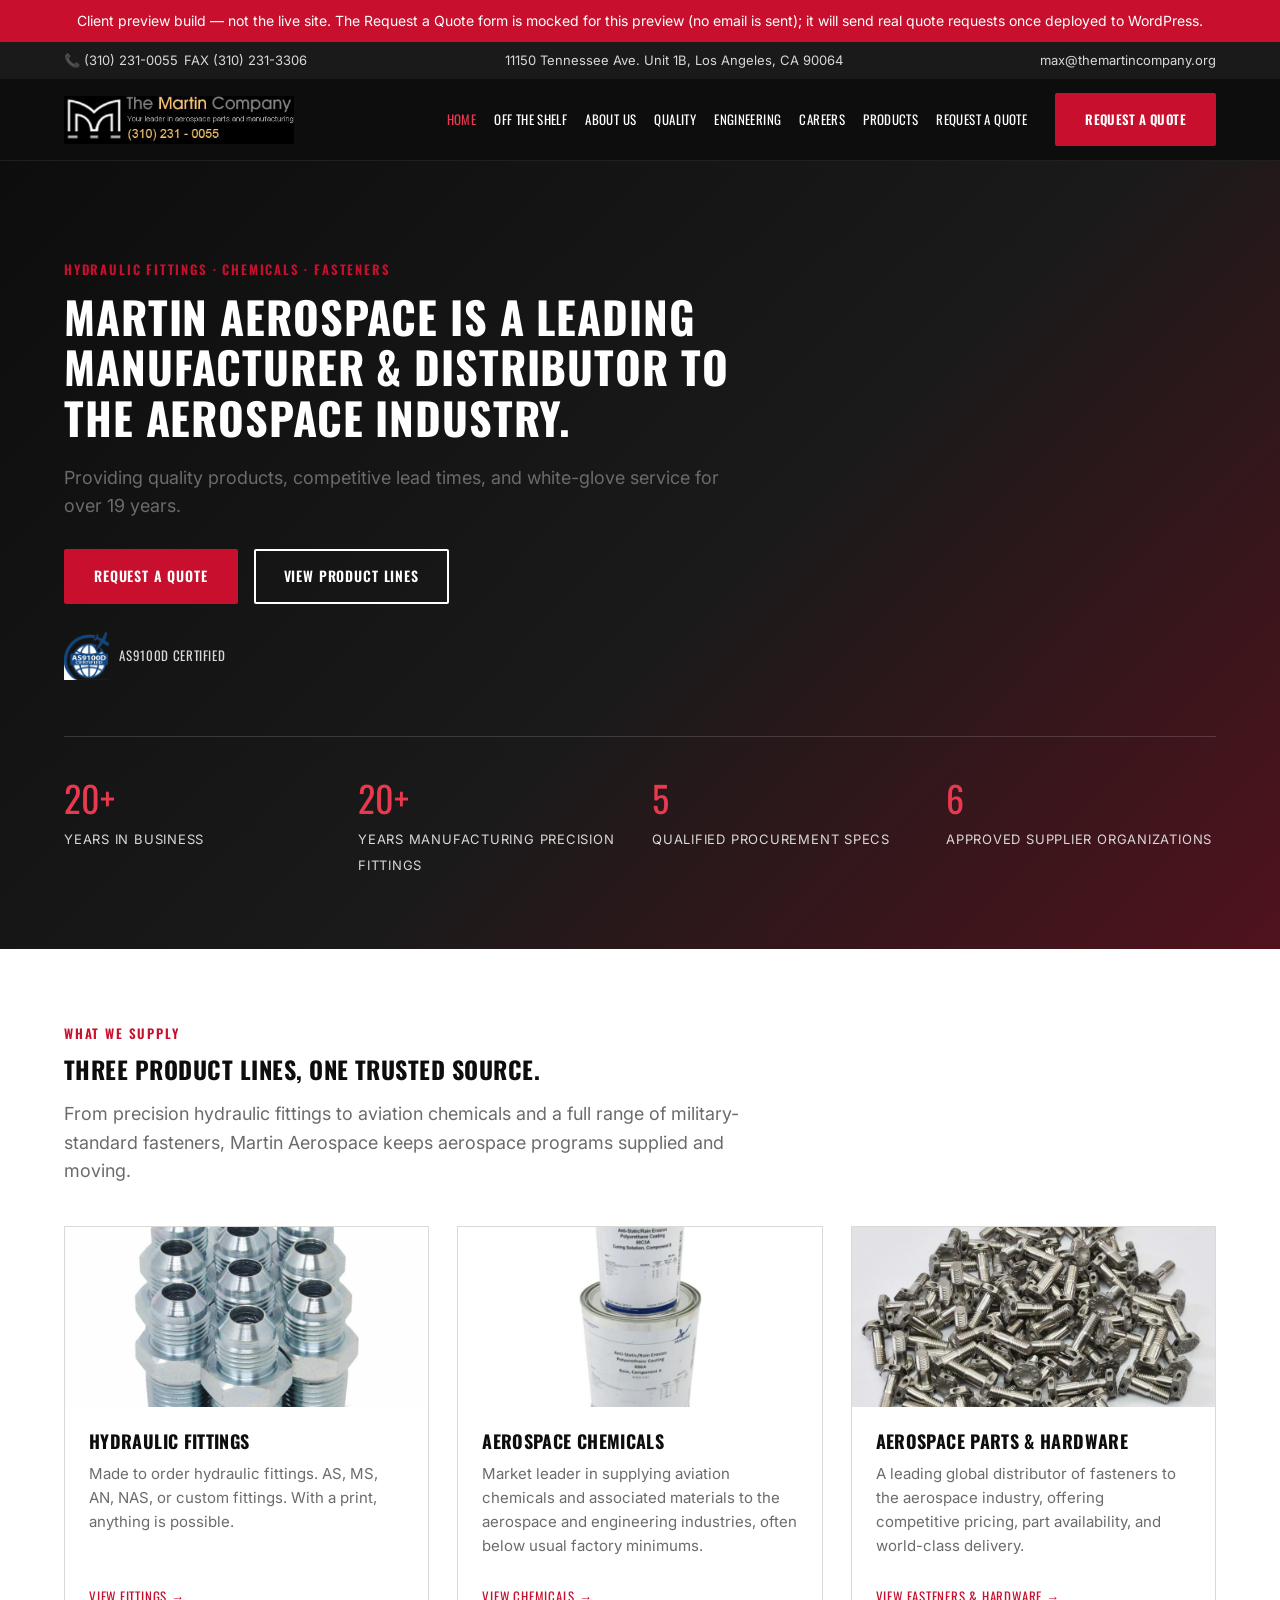
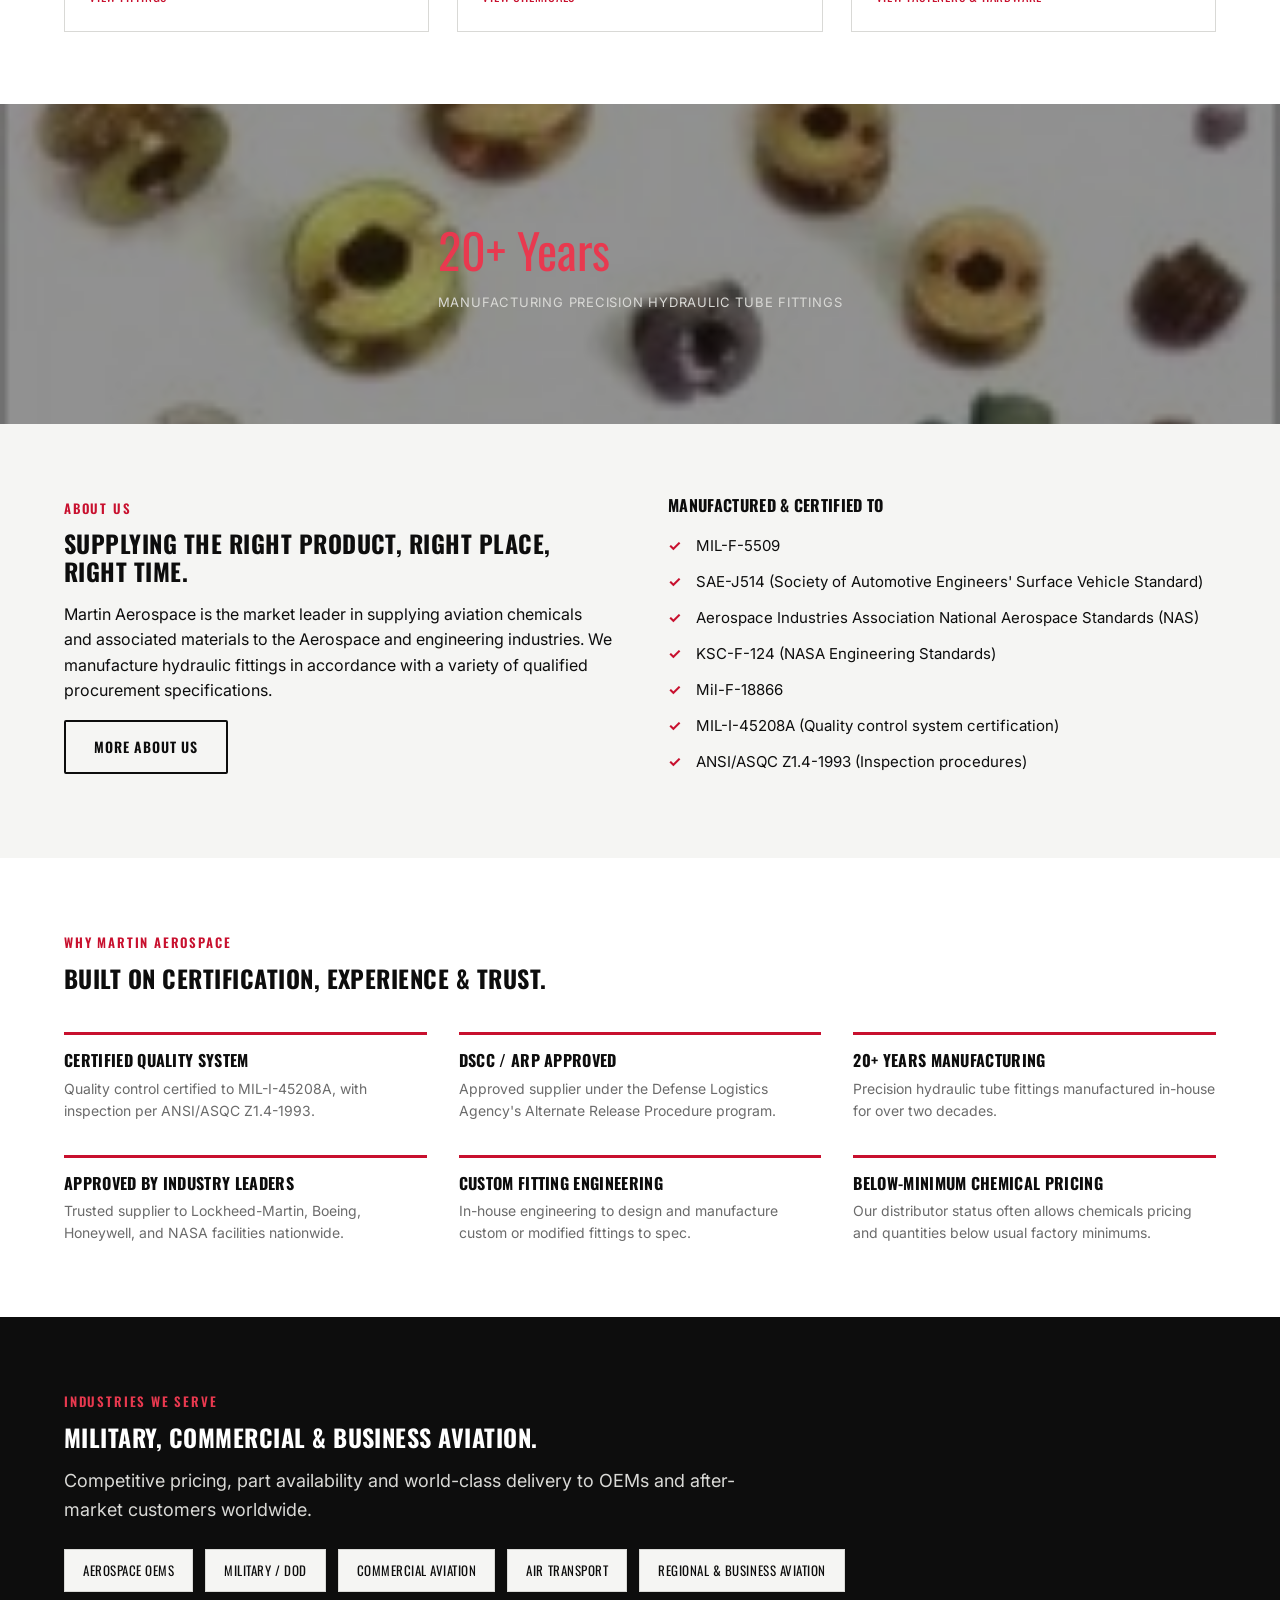
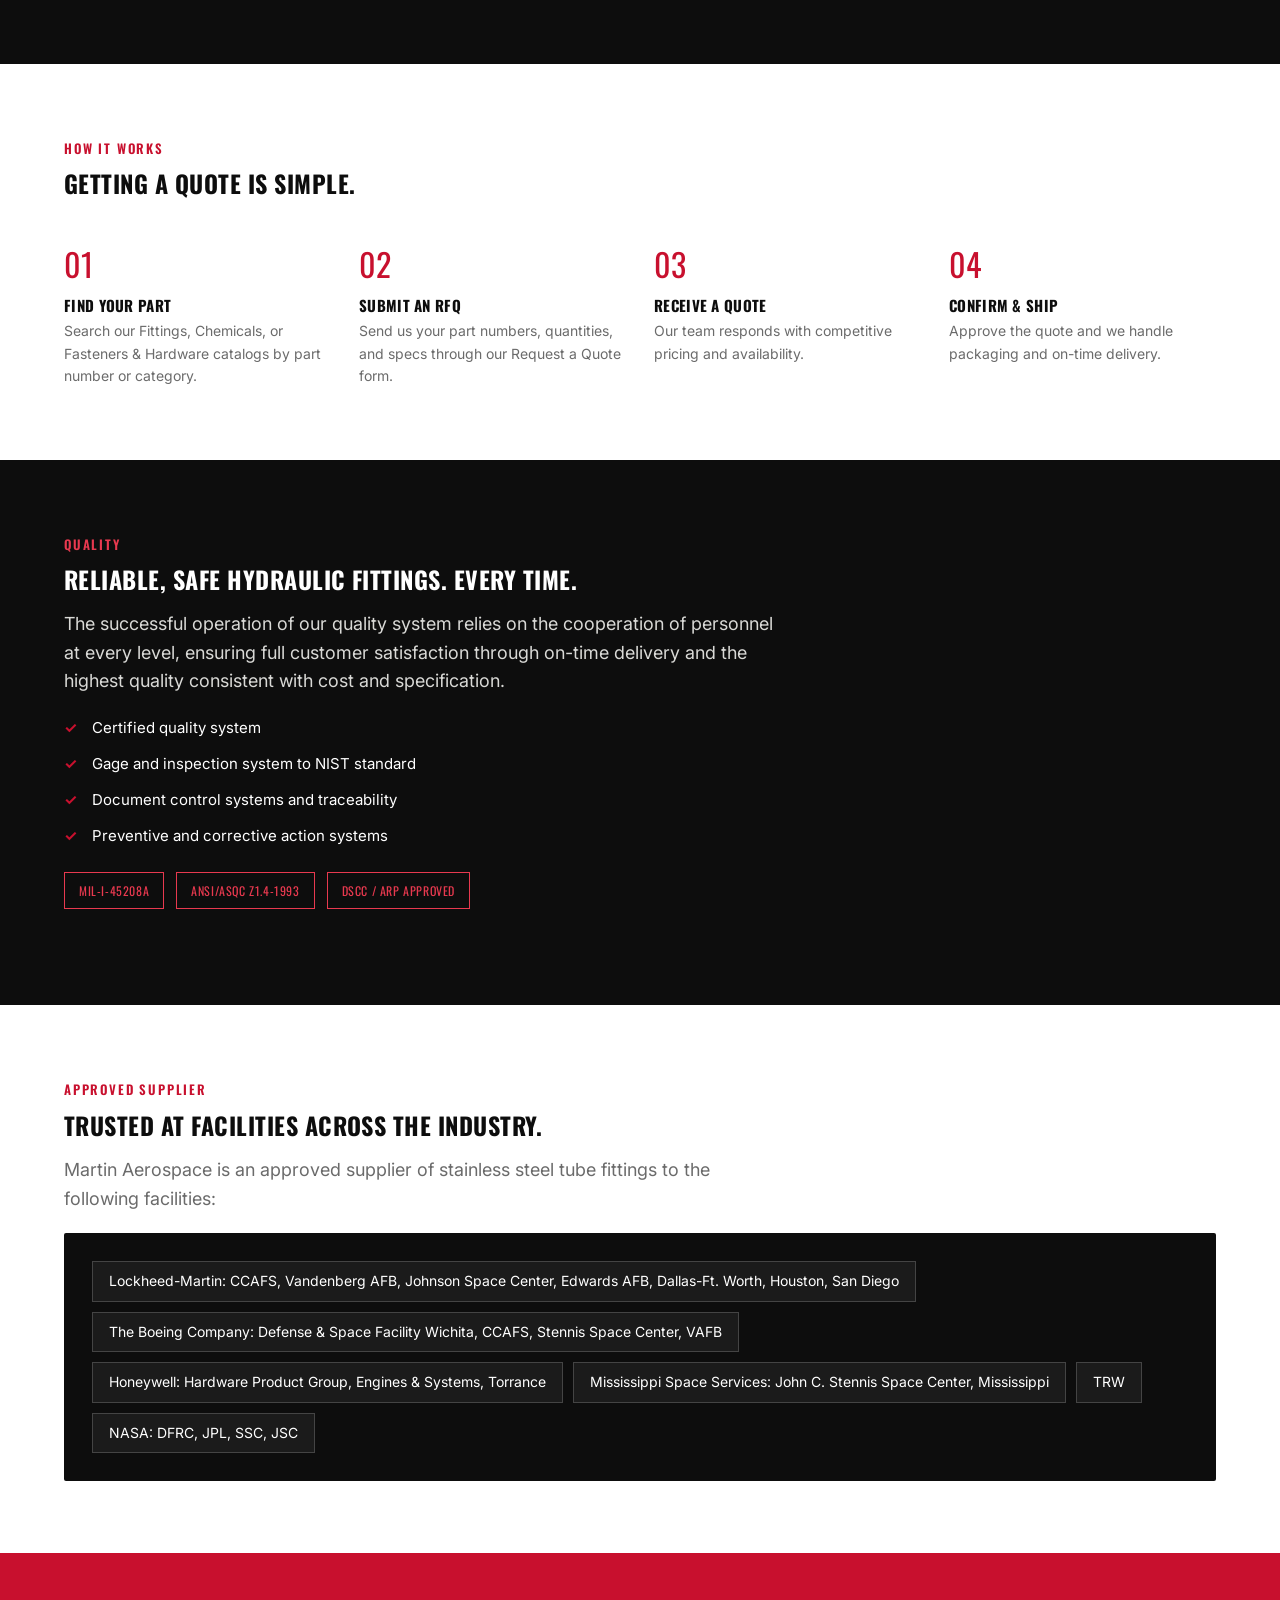
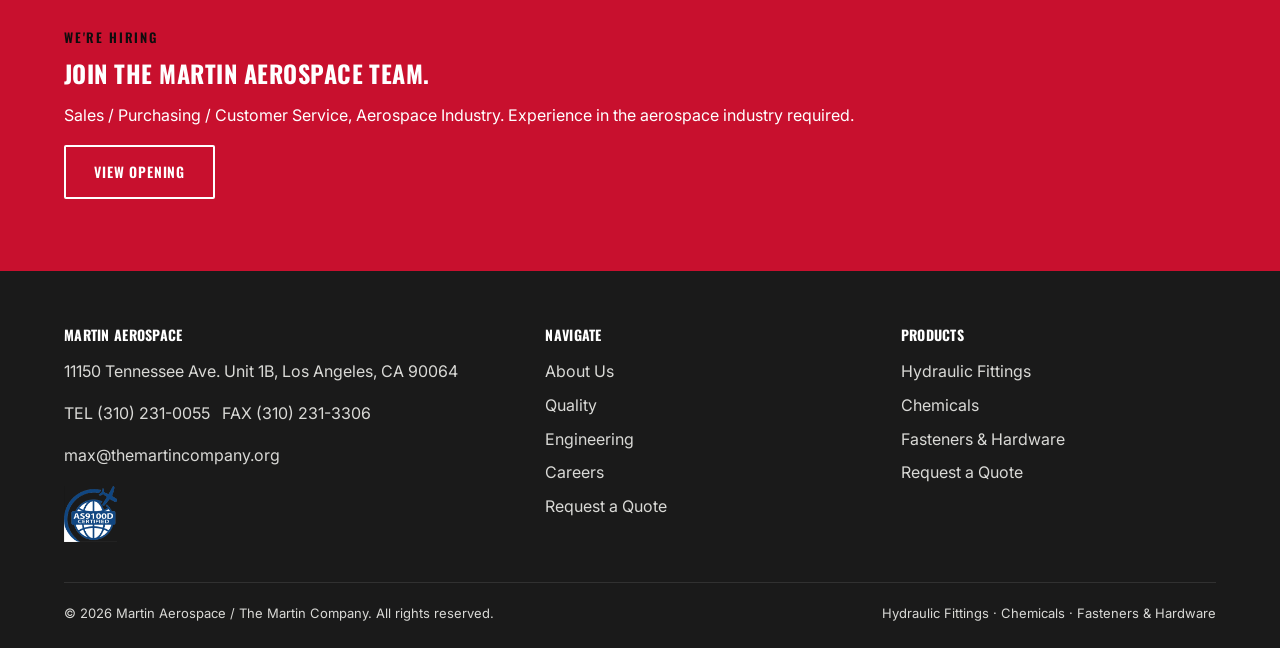
<file: public/index.html>
<!DOCTYPE html>
<html lang="en-US">
<head>
<meta charset="UTF-8">
<meta name="viewport" content="width=device-width, initial-scale=1">
<title>Martin Aerospace &#8211; Hydraulic Fittings, Chemicals &amp; Fasteners</title>
<meta name='robots' content='max-image-preview:large' />
<link rel='dns-prefetch' href='//fonts.googleapis.com' />
<link rel="alternate" title="oEmbed (JSON)" type="application/json+oembed" href="/wp-json/oembed/1.0/embed?url=http%3A%2F%2Flocalhost%3A8000%2F" />
<link rel="alternate" title="oEmbed (XML)" type="text/xml+oembed" href="/wp-json/oembed/1.0/embed?url=http%3A%2F%2Flocalhost%3A8000%2F&#038;format=xml" />
<style id="wp-img-auto-sizes-contain-inline-css">
img:is([sizes=auto i],[sizes^="auto," i]){contain-intrinsic-size:3000px 1500px}
/*# sourceURL=wp-img-auto-sizes-contain-inline-css */
</style>
<style id="wp-emoji-styles-inline-css">

	img.wp-smiley, img.emoji {
		display: inline !important;
		border: none !important;
		box-shadow: none !important;
		height: 1em !important;
		width: 1em !important;
		margin: 0 0.07em !important;
		vertical-align: -0.1em !important;
		background: none !important;
		padding: 0 !important;
	}
/*# sourceURL=wp-emoji-styles-inline-css */
</style>
<style id="wp-block-library-inline-css">
:root{--wp-block-synced-color:#7a00df;--wp-block-synced-color--rgb:122,0,223;--wp-bound-block-color:var(--wp-block-synced-color);--wp-editor-canvas-background:#ddd;--wp-admin-theme-color:#007cba;--wp-admin-theme-color--rgb:0,124,186;--wp-admin-theme-color-darker-10:#006ba1;--wp-admin-theme-color-darker-10--rgb:0,107,160.5;--wp-admin-theme-color-darker-20:#005a87;--wp-admin-theme-color-darker-20--rgb:0,90,135;--wp-admin-border-width-focus:2px}@media (min-resolution:192dpi){:root{--wp-admin-border-width-focus:1.5px}}.wp-element-button{cursor:pointer}:root .has-very-light-gray-background-color{background-color:#eee}:root .has-very-dark-gray-background-color{background-color:#313131}:root .has-very-light-gray-color{color:#eee}:root .has-very-dark-gray-color{color:#313131}:root .has-vivid-green-cyan-to-vivid-cyan-blue-gradient-background{background:linear-gradient(135deg,#00d084,#0693e3)}:root .has-purple-crush-gradient-background{background:linear-gradient(135deg,#34e2e4,#4721fb 50%,#ab1dfe)}:root .has-hazy-dawn-gradient-background{background:linear-gradient(135deg,#faaca8,#dad0ec)}:root .has-subdued-olive-gradient-background{background:linear-gradient(135deg,#fafae1,#67a671)}:root .has-atomic-cream-gradient-background{background:linear-gradient(135deg,#fdd79a,#004a59)}:root .has-nightshade-gradient-background{background:linear-gradient(135deg,#330968,#31cdcf)}:root .has-midnight-gradient-background{background:linear-gradient(135deg,#020381,#2874fc)}:root{--wp--preset--font-size--normal:16px;--wp--preset--font-size--huge:42px}.has-regular-font-size{font-size:1em}.has-larger-font-size{font-size:2.625em}.has-normal-font-size{font-size:var(--wp--preset--font-size--normal)}.has-huge-font-size{font-size:var(--wp--preset--font-size--huge)}:root .has-text-align-center{text-align:center}:root .has-text-align-left{text-align:left}:root .has-text-align-right{text-align:right}.has-fit-text{white-space:nowrap!important}#end-resizable-editor-section{display:none}.aligncenter{clear:both}.items-justified-left{justify-content:flex-start}.items-justified-center{justify-content:center}.items-justified-right{justify-content:flex-end}.items-justified-space-between{justify-content:space-between}.screen-reader-text{word-wrap:normal!important;border:0;clip-path:inset(50%);height:1px;margin:-1px;overflow:hidden;padding:0;position:absolute;width:1px;word-break:normal!important}.screen-reader-text:focus{background-color:#ddd;clip-path:none;color:#444;display:block;font-size:1em;height:auto;left:5px;line-height:normal;padding:15px 23px 14px;text-decoration:none;top:5px;width:auto;z-index:100000}html :where(.has-border-color){border-style:solid}html :where([style^=border-color],[style*=";border-color"],[style*="; border-color"]){border-style:solid}html :where([style^=border-top-color],[style*=";border-top-color"],[style*="; border-top-color"]){border-top-style:solid}html :where([style^=border-right-color],[style*=";border-right-color"],[style*="; border-right-color"]){border-right-style:solid}html :where([style^=border-bottom-color],[style*=";border-bottom-color"],[style*="; border-bottom-color"]){border-bottom-style:solid}html :where([style^=border-left-color],[style*=";border-left-color"],[style*="; border-left-color"]){border-left-style:solid}html :where([style^=border-width],[style*=";border-width"],[style*="; border-width"]){border-style:solid}html :where([style^=border-top-width],[style*=";border-top-width"],[style*="; border-top-width"]){border-top-style:solid}html :where([style^=border-right-width],[style*=";border-right-width"],[style*="; border-right-width"]){border-right-style:solid}html :where([style^=border-bottom-width],[style*=";border-bottom-width"],[style*="; border-bottom-width"]){border-bottom-style:solid}html :where([style^=border-left-width],[style*=";border-left-width"],[style*="; border-left-width"]){border-left-style:solid}html :where(img[class*=wp-image-]){height:auto;max-width:100%}:where(figure){margin:0 0 1em}html :where(.is-position-sticky){--wp-admin--admin-bar--position-offset:var(--wp-admin--admin-bar--height,0px)}@media screen and (max-width:600px){html :where(.is-position-sticky){--wp-admin--admin-bar--position-offset:0px}}

/*# sourceURL=/wp-includes/css/dist/block-library/common.min.css */
</style>
<style id="classic-theme-styles-inline-css">
/*! This file is auto-generated */
.wp-block-button__link{color:#fff;background-color:#32373c;border-radius:9999px;box-shadow:none;text-decoration:none;padding:calc(.667em + 2px) calc(1.333em + 2px);font-size:1.125em}.wp-block-file__button{background:#32373c;color:#fff;text-decoration:none}
/*# sourceURL=/wp-includes/css/classic-themes.min.css */
</style>

<style id="global-styles-inline-css">
:root{--wp--preset--aspect-ratio--square: 1;--wp--preset--aspect-ratio--4-3: 4/3;--wp--preset--aspect-ratio--3-4: 3/4;--wp--preset--aspect-ratio--3-2: 3/2;--wp--preset--aspect-ratio--2-3: 2/3;--wp--preset--aspect-ratio--16-9: 16/9;--wp--preset--aspect-ratio--9-16: 9/16;--wp--preset--color--black: #000000;--wp--preset--color--cyan-bluish-gray: #abb8c3;--wp--preset--color--white: #ffffff;--wp--preset--color--pale-pink: #f78da7;--wp--preset--color--vivid-red: #cf2e2e;--wp--preset--color--luminous-vivid-orange: #ff6900;--wp--preset--color--luminous-vivid-amber: #fcb900;--wp--preset--color--light-green-cyan: #7bdcb5;--wp--preset--color--vivid-green-cyan: #00d084;--wp--preset--color--pale-cyan-blue: #8ed1fc;--wp--preset--color--vivid-cyan-blue: #0693e3;--wp--preset--color--vivid-purple: #9b51e0;--wp--preset--gradient--vivid-cyan-blue-to-vivid-purple: linear-gradient(135deg,rgb(6,147,227) 0%,rgb(155,81,224) 100%);--wp--preset--gradient--light-green-cyan-to-vivid-green-cyan: linear-gradient(135deg,rgb(122,220,180) 0%,rgb(0,208,130) 100%);--wp--preset--gradient--luminous-vivid-amber-to-luminous-vivid-orange: linear-gradient(135deg,rgb(252,185,0) 0%,rgb(255,105,0) 100%);--wp--preset--gradient--luminous-vivid-orange-to-vivid-red: linear-gradient(135deg,rgb(255,105,0) 0%,rgb(207,46,46) 100%);--wp--preset--gradient--very-light-gray-to-cyan-bluish-gray: linear-gradient(135deg,rgb(238,238,238) 0%,rgb(169,184,195) 100%);--wp--preset--gradient--cool-to-warm-spectrum: linear-gradient(135deg,rgb(74,234,220) 0%,rgb(151,120,209) 20%,rgb(207,42,186) 40%,rgb(238,44,130) 60%,rgb(251,105,98) 80%,rgb(254,248,76) 100%);--wp--preset--gradient--blush-light-purple: linear-gradient(135deg,rgb(255,206,236) 0%,rgb(152,150,240) 100%);--wp--preset--gradient--blush-bordeaux: linear-gradient(135deg,rgb(254,205,165) 0%,rgb(254,45,45) 50%,rgb(107,0,62) 100%);--wp--preset--gradient--luminous-dusk: linear-gradient(135deg,rgb(255,203,112) 0%,rgb(199,81,192) 50%,rgb(65,88,208) 100%);--wp--preset--gradient--pale-ocean: linear-gradient(135deg,rgb(255,245,203) 0%,rgb(182,227,212) 50%,rgb(51,167,181) 100%);--wp--preset--gradient--electric-grass: linear-gradient(135deg,rgb(202,248,128) 0%,rgb(113,206,126) 100%);--wp--preset--gradient--midnight: linear-gradient(135deg,rgb(2,3,129) 0%,rgb(40,116,252) 100%);--wp--preset--font-size--small: 13px;--wp--preset--font-size--medium: 20px;--wp--preset--font-size--large: 36px;--wp--preset--font-size--x-large: 42px;--wp--preset--spacing--20: 0.44rem;--wp--preset--spacing--30: 0.67rem;--wp--preset--spacing--40: 1rem;--wp--preset--spacing--50: 1.5rem;--wp--preset--spacing--60: 2.25rem;--wp--preset--spacing--70: 3.38rem;--wp--preset--spacing--80: 5.06rem;--wp--preset--shadow--natural: 6px 6px 9px rgba(0, 0, 0, 0.2);--wp--preset--shadow--deep: 12px 12px 50px rgba(0, 0, 0, 0.4);--wp--preset--shadow--sharp: 6px 6px 0px rgba(0, 0, 0, 0.2);--wp--preset--shadow--outlined: 6px 6px 0px -3px rgb(255, 255, 255), 6px 6px rgb(0, 0, 0);--wp--preset--shadow--crisp: 6px 6px 0px rgb(0, 0, 0);}.wp-block-button{--wp--preset--dimension--25: 25%;--wp--preset--dimension--50: 50%;--wp--preset--dimension--75: 75%;--wp--preset--dimension--100: 100%;}:where(body) { margin: 0; }:where(.is-layout-flex){gap: 0.5em;}:where(.is-layout-grid){gap: 0.5em;}body .is-layout-flex{display: flex;}.is-layout-flex{flex-wrap: wrap;align-items: center;}.is-layout-flex > :is(*, div){margin: 0;}body .is-layout-grid{display: grid;}.is-layout-grid > :is(*, div){margin: 0;}body{padding-top: 0px;padding-right: 0px;padding-bottom: 0px;padding-left: 0px;}:root :where(.wp-element-button, .wp-block-button__link){background-color: #32373c;border-width: 0;color: #fff;font-family: inherit;font-size: inherit;font-style: inherit;font-weight: inherit;letter-spacing: inherit;line-height: inherit;padding-top: calc(0.667em + 2px);padding-right: calc(1.333em + 2px);padding-bottom: calc(0.667em + 2px);padding-left: calc(1.333em + 2px);text-decoration: none;text-transform: inherit;}.has-black-color{color: var(--wp--preset--color--black) !important;}.has-cyan-bluish-gray-color{color: var(--wp--preset--color--cyan-bluish-gray) !important;}.has-white-color{color: var(--wp--preset--color--white) !important;}.has-pale-pink-color{color: var(--wp--preset--color--pale-pink) !important;}.has-vivid-red-color{color: var(--wp--preset--color--vivid-red) !important;}.has-luminous-vivid-orange-color{color: var(--wp--preset--color--luminous-vivid-orange) !important;}.has-luminous-vivid-amber-color{color: var(--wp--preset--color--luminous-vivid-amber) !important;}.has-light-green-cyan-color{color: var(--wp--preset--color--light-green-cyan) !important;}.has-vivid-green-cyan-color{color: var(--wp--preset--color--vivid-green-cyan) !important;}.has-pale-cyan-blue-color{color: var(--wp--preset--color--pale-cyan-blue) !important;}.has-vivid-cyan-blue-color{color: var(--wp--preset--color--vivid-cyan-blue) !important;}.has-vivid-purple-color{color: var(--wp--preset--color--vivid-purple) !important;}.has-black-background-color{background-color: var(--wp--preset--color--black) !important;}.has-cyan-bluish-gray-background-color{background-color: var(--wp--preset--color--cyan-bluish-gray) !important;}.has-white-background-color{background-color: var(--wp--preset--color--white) !important;}.has-pale-pink-background-color{background-color: var(--wp--preset--color--pale-pink) !important;}.has-vivid-red-background-color{background-color: var(--wp--preset--color--vivid-red) !important;}.has-luminous-vivid-orange-background-color{background-color: var(--wp--preset--color--luminous-vivid-orange) !important;}.has-luminous-vivid-amber-background-color{background-color: var(--wp--preset--color--luminous-vivid-amber) !important;}.has-light-green-cyan-background-color{background-color: var(--wp--preset--color--light-green-cyan) !important;}.has-vivid-green-cyan-background-color{background-color: var(--wp--preset--color--vivid-green-cyan) !important;}.has-pale-cyan-blue-background-color{background-color: var(--wp--preset--color--pale-cyan-blue) !important;}.has-vivid-cyan-blue-background-color{background-color: var(--wp--preset--color--vivid-cyan-blue) !important;}.has-vivid-purple-background-color{background-color: var(--wp--preset--color--vivid-purple) !important;}.has-black-border-color{border-color: var(--wp--preset--color--black) !important;}.has-cyan-bluish-gray-border-color{border-color: var(--wp--preset--color--cyan-bluish-gray) !important;}.has-white-border-color{border-color: var(--wp--preset--color--white) !important;}.has-pale-pink-border-color{border-color: var(--wp--preset--color--pale-pink) !important;}.has-vivid-red-border-color{border-color: var(--wp--preset--color--vivid-red) !important;}.has-luminous-vivid-orange-border-color{border-color: var(--wp--preset--color--luminous-vivid-orange) !important;}.has-luminous-vivid-amber-border-color{border-color: var(--wp--preset--color--luminous-vivid-amber) !important;}.has-light-green-cyan-border-color{border-color: var(--wp--preset--color--light-green-cyan) !important;}.has-vivid-green-cyan-border-color{border-color: var(--wp--preset--color--vivid-green-cyan) !important;}.has-pale-cyan-blue-border-color{border-color: var(--wp--preset--color--pale-cyan-blue) !important;}.has-vivid-cyan-blue-border-color{border-color: var(--wp--preset--color--vivid-cyan-blue) !important;}.has-vivid-purple-border-color{border-color: var(--wp--preset--color--vivid-purple) !important;}.has-vivid-cyan-blue-to-vivid-purple-gradient-background{background: var(--wp--preset--gradient--vivid-cyan-blue-to-vivid-purple) !important;}.has-light-green-cyan-to-vivid-green-cyan-gradient-background{background: var(--wp--preset--gradient--light-green-cyan-to-vivid-green-cyan) !important;}.has-luminous-vivid-amber-to-luminous-vivid-orange-gradient-background{background: var(--wp--preset--gradient--luminous-vivid-amber-to-luminous-vivid-orange) !important;}.has-luminous-vivid-orange-to-vivid-red-gradient-background{background: var(--wp--preset--gradient--luminous-vivid-orange-to-vivid-red) !important;}.has-very-light-gray-to-cyan-bluish-gray-gradient-background{background: var(--wp--preset--gradient--very-light-gray-to-cyan-bluish-gray) !important;}.has-cool-to-warm-spectrum-gradient-background{background: var(--wp--preset--gradient--cool-to-warm-spectrum) !important;}.has-blush-light-purple-gradient-background{background: var(--wp--preset--gradient--blush-light-purple) !important;}.has-blush-bordeaux-gradient-background{background: var(--wp--preset--gradient--blush-bordeaux) !important;}.has-luminous-dusk-gradient-background{background: var(--wp--preset--gradient--luminous-dusk) !important;}.has-pale-ocean-gradient-background{background: var(--wp--preset--gradient--pale-ocean) !important;}.has-electric-grass-gradient-background{background: var(--wp--preset--gradient--electric-grass) !important;}.has-midnight-gradient-background{background: var(--wp--preset--gradient--midnight) !important;}.has-small-font-size{font-size: var(--wp--preset--font-size--small) !important;}.has-medium-font-size{font-size: var(--wp--preset--font-size--medium) !important;}.has-large-font-size{font-size: var(--wp--preset--font-size--large) !important;}.has-x-large-font-size{font-size: var(--wp--preset--font-size--x-large) !important;}
/*# sourceURL=global-styles-inline-css */
</style>

<link rel='stylesheet' id='martin-google-fonts-css' href='https://fonts.googleapis.com/css2?family=Oswald:wght@400;500;600;700&#038;family=Inter:wght@400;500;600;700&#038;display=swap' media='all' />
<link rel='stylesheet' id='martin-style-css' href='/wp-content/themes/martin-aerospace/style.css?ver=1.0.0' media='all' />
<link rel="https://api.w.org/" href="/wp-json/" /><link rel="alternate" title="JSON" type="application/json" href="/wp-json/wp/v2/pages/4" /><link rel="EditURI" type="application/rsd+xml" title="RSD" href="/xmlrpc.php?rsd" />
<meta name="generator" content="WordPress 7.1.4" />
<link rel="canonical" href="/" />
<link rel='shortlink' href='/' />
</head>
<body class="home wp-singular page-template-default page page-id-4 wp-theme-martin-aerospace">
<div style="background:#C8102E;color:#fff;text-align:center;padding:10px 16px;font-family:Inter,sans-serif;font-size:14px;position:relative;z-index:1000;">
  Client preview build &mdash; not the live site. The Request a Quote form is mocked for this preview (no email is sent); it will send real quote requests once deployed to WordPress.
</div>


<div class="utility-bar">
	<div class="container">
		<div class="utility-bar__item">
			<span>📞 <a href="tel:3102310055">(310) 231-0055</a></span>
			<span>FAX (310) 231-3306</span>
		</div>
		<div class="utility-bar__item">
			<span>11150 Tennessee Ave. Unit 1B, Los Angeles, CA 90064</span>
		</div>
		<div class="utility-bar__item">
			<a href="mailto:max@themartincompany.org">max@themartincompany.org</a>
		</div>
	</div>
</div>

<header class="site-header">
	<div class="container">
		<a class="site-logo" href="/">
							<img src="/wp-content/themes/martin-aerospace/assets/images/logo.jpg" alt="Martin Aerospace">
					</a>

		<button class="nav-toggle" id="martin-nav-toggle" aria-expanded="false" aria-controls="martin-primary-nav">Menu</button>

		<nav class="primary-nav" id="martin-primary-nav">
			<ul id="menu-primary-menu" class=""><li id="menu-item-40" class="menu-item menu-item-type-post_type menu-item-object-page menu-item-home current-menu-item page_item page-item-4 current_page_item menu-item-40"><a href="/" aria-current="page">Home</a></li>
<li id="menu-item-41" class="menu-item menu-item-type-post_type menu-item-object-page menu-item-41"><a href="/off-the-shelf/">Off the Shelf</a></li>
<li id="menu-item-42" class="menu-item menu-item-type-post_type menu-item-object-page menu-item-42"><a href="/about-us/">About Us</a></li>
<li id="menu-item-43" class="menu-item menu-item-type-post_type menu-item-object-page menu-item-43"><a href="/quality/">Quality</a></li>
<li id="menu-item-44" class="menu-item menu-item-type-post_type menu-item-object-page menu-item-44"><a href="/engineering/">Engineering</a></li>
<li id="menu-item-45" class="menu-item menu-item-type-post_type menu-item-object-page menu-item-45"><a href="/careers/">Careers</a></li>
<li id="menu-item-46" class="menu-item menu-item-type-custom menu-item-object-custom menu-item-has-children menu-item-46"><a href="#">Products</a>
<ul class="sub-menu">
	<li id="menu-item-47" class="menu-item menu-item-type-post_type menu-item-object-page menu-item-47"><a href="/fittings/">Hydraulic Fittings</a></li>
	<li id="menu-item-48" class="menu-item menu-item-type-post_type menu-item-object-page menu-item-48"><a href="/chemicals/">Chemicals</a></li>
	<li id="menu-item-49" class="menu-item menu-item-type-post_type menu-item-object-page menu-item-49"><a href="/fasteners-hardware/">Fasteners &#038; Hardware</a></li>
</ul>
</li>
<li id="menu-item-50" class="menu-item menu-item-type-post_type menu-item-object-page menu-item-50"><a href="/request-a-quote/">Request a Quote</a></li>
</ul>			<a class="btn btn--primary nav-cta" href="/request-a-quote/">Request a Quote</a>
		</nav>
	</div>
</header>

<section class="hero">
	<div class="container">
		<div class="hero__content">
			<span class="eyebrow">Hydraulic Fittings · Chemicals · Fasteners</span>
			<h1>Martin Aerospace is a leading manufacturer &amp; distributor to the aerospace industry.</h1>
			<p class="lead">Providing quality products, competitive lead times, and white-glove service for over 19 years.</p>
			<div class="hero__actions">
				<a class="btn btn--primary" href="/request-a-quote/">Request a Quote</a>
				<a class="btn btn--outline" href="#products">View Product Lines</a>
			</div>
			<div class="hero__cert">
				<img src="/wp-content/themes/martin-aerospace/assets/images/as9100d-certified.png" alt="AS9100D Certified">
				<span>AS9100D Certified</span>
			</div>
		</div>
		<div class="hero__stats">
			<div class="stat"><span class="stat__num">20+</span><span class="stat__label">Years in Business</span></div>
			<div class="stat"><span class="stat__num">20+</span><span class="stat__label">Years Manufacturing Precision Fittings</span></div>
			<div class="stat"><span class="stat__num">5</span><span class="stat__label">Qualified Procurement Specs</span></div>
			<div class="stat"><span class="stat__num">6</span><span class="stat__label">Approved Supplier Organizations</span></div>
		</div>
	</div>
</section>

<section class="section" id="products">
	<div class="container">
		<span class="eyebrow">What We Supply</span>
		<h2>Three Product Lines, One Trusted Source.</h2>
		<p class="lead">From precision hydraulic fittings to aviation chemicals and a full range of military-standard fasteners, Martin Aerospace keeps aerospace programs supplied and moving.</p>

		<div class="card-grid">
			<div class="product-card">
				<div class="product-card__img"><img src="/wp-content/themes/martin-aerospace/assets/images/product-fittings.jpg" alt="Hydraulic Fittings"></div>
				<div class="product-card__body">
					<h3>Hydraulic Fittings</h3>
					<p>Made to order hydraulic fittings. AS, MS, AN, NAS, or custom fittings. With a print, anything is possible.</p>
					<a class="product-card__link" href="/fittings/">View Fittings</a>
				</div>
			</div>
			<div class="product-card">
				<div class="product-card__img"><img src="/wp-content/themes/martin-aerospace/assets/images/product-chemicals.jpg" alt="Aerospace Chemicals"></div>
				<div class="product-card__body">
					<h3>Aerospace Chemicals</h3>
					<p>Market leader in supplying aviation chemicals and associated materials to the aerospace and engineering industries, often below usual factory minimums.</p>
					<a class="product-card__link" href="/chemicals/">View Chemicals</a>
				</div>
			</div>
			<div class="product-card">
				<div class="product-card__img"><img src="/wp-content/themes/martin-aerospace/assets/images/product-fasteners.jpg" alt="Aerospace Parts and Hardware"></div>
				<div class="product-card__body">
					<h3>Aerospace Parts &amp; Hardware</h3>
					<p>A leading global distributor of fasteners to the aerospace industry, offering competitive pricing, part availability, and world-class delivery.</p>
					<a class="product-card__link" href="/fasteners-hardware/">View Fasteners &amp; Hardware</a>
				</div>
			</div>
		</div>
	</div>
</section>

<div class="image-band">
	<img src="/wp-content/themes/martin-aerospace/assets/images/fastener-a.jpg" alt="">
	<div class="container image-band__stat">
		<span class="stat__num">20+ Years</span>
		<span class="stat__label">Manufacturing Precision Hydraulic Tube Fittings</span>
	</div>
</div>

<section class="section section--offwhite">
	<div class="container">
		<div class="split">
			<div>
				<span class="eyebrow">About Us</span>
				<h2>Supplying the Right Product, Right Place, Right Time.</h2>
				<p>Martin Aerospace is the market leader in supplying aviation chemicals and associated materials to the Aerospace and engineering industries. We manufacture hydraulic fittings in accordance with a variety of qualified procurement specifications.</p>
				<a class="btn btn--outline-dark" href="/about-us/">More About Us</a>
			</div>
			<div>
				<h4>Manufactured &amp; Certified To</h4>
				<ul class="checklist">
											<li>MIL-F-5509</li>
											<li>SAE-J514 (Society of Automotive Engineers&#039; Surface Vehicle Standard)</li>
											<li>Aerospace Industries Association National Aerospace Standards (NAS)</li>
											<li>KSC-F-124 (NASA Engineering Standards)</li>
											<li>Mil-F-18866</li>
											<li>MIL-I-45208A (Quality control system certification)</li>
											<li>ANSI/ASQC Z1.4-1993 (Inspection procedures)</li>
									</ul>
			</div>
		</div>
	</div>
</section>

<section class="section">
	<div class="container">
		<span class="eyebrow">Why Martin Aerospace</span>
		<h2>Built on Certification, Experience &amp; Trust.</h2>
		<div class="feature-grid">
			<div class="feature-item"><h4>Certified Quality System</h4><p>Quality control certified to MIL-I-45208A, with inspection per ANSI/ASQC Z1.4-1993.</p></div>
			<div class="feature-item"><h4>DSCC / ARP Approved</h4><p>Approved supplier under the Defense Logistics Agency's Alternate Release Procedure program.</p></div>
			<div class="feature-item"><h4>20+ Years Manufacturing</h4><p>Precision hydraulic tube fittings manufactured in-house for over two decades.</p></div>
			<div class="feature-item"><h4>Approved by Industry Leaders</h4><p>Trusted supplier to Lockheed-Martin, Boeing, Honeywell, and NASA facilities nationwide.</p></div>
			<div class="feature-item"><h4>Custom Fitting Engineering</h4><p>In-house engineering to design and manufacture custom or modified fittings to spec.</p></div>
			<div class="feature-item"><h4>Below-Minimum Chemical Pricing</h4><p>Our distributor status often allows chemicals pricing and quantities below usual factory minimums.</p></div>
		</div>
	</div>
</section>

<section class="section section--dark">
	<div class="container">
		<span class="eyebrow">Industries We Serve</span>
		<h2>Military, Commercial &amp; Business Aviation.</h2>
		<p class="lead">Competitive pricing, part availability and world-class delivery to OEMs and after-market customers worldwide.</p>
		<div class="tag-grid">
			<span class="tag-chip">Aerospace OEMs</span>
			<span class="tag-chip">Military / DoD</span>
			<span class="tag-chip">Commercial Aviation</span>
			<span class="tag-chip">Air Transport</span>
			<span class="tag-chip">Regional &amp; Business Aviation</span>
		</div>
	</div>
</section>

<section class="section">
	<div class="container">
		<span class="eyebrow">How It Works</span>
		<h2>Getting a Quote Is Simple.</h2>
		<div class="process-grid">
			<div class="process-step"><span class="process-step__num">01</span><h4>Find Your Part</h4><p>Search our Fittings, Chemicals, or Fasteners &amp; Hardware catalogs by part number or category.</p></div>
			<div class="process-step"><span class="process-step__num">02</span><h4>Submit an RFQ</h4><p>Send us your part numbers, quantities, and specs through our Request a Quote form.</p></div>
			<div class="process-step"><span class="process-step__num">03</span><h4>Receive a Quote</h4><p>Our team responds with competitive pricing and availability.</p></div>
			<div class="process-step"><span class="process-step__num">04</span><h4>Confirm &amp; Ship</h4><p>Approve the quote and we handle packaging and on-time delivery.</p></div>
		</div>
	</div>
</section>

<section class="section section--dark">
	<div class="container">
		<span class="eyebrow">Quality</span>
		<h2>Reliable, Safe Hydraulic Fittings. Every Time.</h2>
		<p class="lead">The successful operation of our quality system relies on the cooperation of personnel at every level, ensuring full customer satisfaction through on-time delivery and the highest quality consistent with cost and specification.</p>
		<ul class="checklist">
			<li>Certified quality system</li>
			<li>Gage and inspection system to NIST standard</li>
			<li>Document control systems and traceability</li>
			<li>Preventive and corrective action systems</li>
		</ul>
		<div class="badge-row">
			<span class="badge">MIL-I-45208A</span>
			<span class="badge">ANSI/ASQC Z1.4-1993</span>
			<span class="badge">DSCC / ARP Approved</span>
		</div>
	</div>
</section>

<section class="section">
	<div class="container">
		<span class="eyebrow">Approved Supplier</span>
		<h2>Trusted at Facilities Across the Industry.</h2>
		<p class="lead">Martin Aerospace is an approved supplier of stainless steel tube fittings to the following facilities:</p>
		<div class="trust-list" style="background:var(--color-black); padding:28px; border-radius:2px;">
							<span class="trust-chip">Lockheed-Martin: CCAFS, Vandenberg AFB, Johnson Space Center, Edwards AFB, Dallas-Ft. Worth, Houston, San Diego</span>
							<span class="trust-chip">The Boeing Company: Defense &amp; Space Facility Wichita, CCAFS, Stennis Space Center, VAFB</span>
							<span class="trust-chip">Honeywell: Hardware Product Group, Engines &amp; Systems, Torrance</span>
							<span class="trust-chip">Mississippi Space Services: John C. Stennis Space Center, Mississippi</span>
							<span class="trust-chip">TRW</span>
							<span class="trust-chip">NASA: DFRC, JPL, SSC, JSC</span>
					</div>
	</div>
</section>

<section class="section careers-band">
	<div class="container">
		<span class="eyebrow" style="color:var(--color-black);">We're Hiring</span>
		<h2>Join the Martin Aerospace Team.</h2>
		<p>Sales / Purchasing / Customer Service, Aerospace Industry. Experience in the aerospace industry required.</p>
		<a class="btn btn--outline" href="/careers/">View Opening</a>
	</div>
</section>

<footer class="site-footer">
	<div class="container">
		<div class="footer-grid">
			<div>
				<h4>Martin Aerospace</h4>
				<p>11150 Tennessee Ave. Unit 1B, Los Angeles, CA 90064</p>
				<p>TEL (310) 231-0055 &nbsp; FAX (310) 231-3306</p>
				<p><a href="mailto:max@themartincompany.org">max@themartincompany.org</a></p>
				<div class="footer-cert">
					<img src="/wp-content/themes/martin-aerospace/assets/images/as9100d-certified.png" alt="AS9100D Certified">
				</div>
			</div>
			<div>
				<h4>Navigate</h4>
				<ul id="menu-footer-menu" class="footer-nav"><li id="menu-item-51" class="menu-item menu-item-type-post_type menu-item-object-page menu-item-51"><a href="/about-us/">About Us</a></li>
<li id="menu-item-52" class="menu-item menu-item-type-post_type menu-item-object-page menu-item-52"><a href="/quality/">Quality</a></li>
<li id="menu-item-53" class="menu-item menu-item-type-post_type menu-item-object-page menu-item-53"><a href="/engineering/">Engineering</a></li>
<li id="menu-item-54" class="menu-item menu-item-type-post_type menu-item-object-page menu-item-54"><a href="/careers/">Careers</a></li>
<li id="menu-item-55" class="menu-item menu-item-type-post_type menu-item-object-page menu-item-55"><a href="/request-a-quote/">Request a Quote</a></li>
</ul>			</div>
			<div>
				<h4>Products</h4>
				<ul class="footer-nav">
					<li><a href="/fittings/">Hydraulic Fittings</a></li>
					<li><a href="/chemicals/">Chemicals</a></li>
					<li><a href="/fasteners-hardware/">Fasteners &amp; Hardware</a></li>
					<li><a href="/request-a-quote/">Request a Quote</a></li>
				</ul>
			</div>
		</div>
		<div class="footer-bottom">
			<span>&copy; 2026 Martin Aerospace / The Martin Company. All rights reserved.</span>
			<span>Hydraulic Fittings · Chemicals · Fasteners &amp; Hardware</span>
		</div>
	</div>
</footer>

<script type="speculationrules">
{"prefetch":[{"source":"document","where":{"and":[{"href_matches":"/*"},{"not":{"href_matches":["/wp-*.php","/wp-admin/*","/wp-content/uploads/*","/wp-content/*","/wp-content/plugins/*","/wp-content/themes/martin-aerospace/*","/*\\?(.+)"]}},{"not":{"selector_matches":"a[rel~=\"nofollow\"]"}},{"not":{"selector_matches":".no-prefetch, .no-prefetch a"}}]},"eagerness":"conservative"}]}
</script>
<script id="martin-main-js" src="/wp-content/themes/martin-aerospace/assets/js/main.js?ver=1.0.0"></script>
<script id="wp-emoji-settings" type="application/json">
{"baseUrl":"https://s.w.org/images/core/emoji/17.0.2/72x72/","ext":".png","svgUrl":"https://s.w.org/images/core/emoji/17.0.2/svg/","svgExt":".svg","source":{"concatemoji":"/wp-includes/js/wp-emoji-release.min.js?ver=7.1.4"}}
</script>
<script type="module">
/*! This file is auto-generated */
var e="script#wp-emoji-settings",t=document.querySelector(e);if(!(t instanceof HTMLScriptElement))throw new Error("Element missing: "+e);const r=JSON.parse(t.text),s=(window._wpemojiSettings=r,"wpEmojiSettingsSupports"),o=["flag","emoji"];function i(e){try{var t={supportTests:e,timestamp:(new Date).valueOf()};sessionStorage.setItem(s,JSON.stringify(t))}catch(e){}}function c(e,t,n){e.clearRect(0,0,e.canvas.width,e.canvas.height),e.fillText(t,0,0);t=new Uint32Array(e.getImageData(0,0,e.canvas.width,e.canvas.height).data);e.clearRect(0,0,e.canvas.width,e.canvas.height),e.fillText(n,0,0);const r=new Uint32Array(e.getImageData(0,0,e.canvas.width,e.canvas.height).data);return t.every((e,t)=>e===r[t])}function p(e,t){e.clearRect(0,0,e.canvas.width,e.canvas.height),e.fillText(t,0,0);var n=e.getImageData(16,16,1,1);for(let e=0;e<n.data.length;e++)if(0!==n.data[e])return!1;return!0}function u(e,t,n,r){switch(t){case"flag":return n(e,"\ud83c\udff3\ufe0f\u200d\u26a7\ufe0f","\ud83c\udff3\ufe0f\u200b\u26a7\ufe0f")?!1:!n(e,"\ud83c\udde8\ud83c\uddf6","\ud83c\udde8\u200b\ud83c\uddf6")&&!n(e,"\ud83c\udff4\udb40\udc67\udb40\udc62\udb40\udc65\udb40\udc6e\udb40\udc67\udb40\udc7f","\ud83c\udff4\u200b\udb40\udc67\u200b\udb40\udc62\u200b\udb40\udc65\u200b\udb40\udc6e\u200b\udb40\udc67\u200b\udb40\udc7f");case"emoji":return!r(e,"\ud83e\u1fac8")}return!1}function f(e,t,n,r){let a;const s=(a="undefined"!=typeof WorkerGlobalScope&&self instanceof WorkerGlobalScope?new OffscreenCanvas(300,150):document.createElement("canvas")).getContext("2d",{willReadFrequently:!0}),o=(s.textBaseline="top",s.font="600 32px Arial",{});return e.forEach(e=>{o[e]=t(s,e,n,r)}),o}function a(e){var t=document.createElement("script");t.src=e,t.defer=!0,document.head.appendChild(t)}r.supports={everything:!0,everythingExceptFlag:!0},new Promise(t=>{let n=function(){try{var e=JSON.parse(sessionStorage.getItem(s));if("object"==typeof e&&"number"==typeof e.timestamp&&(new Date).valueOf()<e.timestamp+604800&&"object"==typeof e.supportTests)return e.supportTests}catch(e){}return null}();if(!n){if("undefined"!=typeof Worker&&"undefined"!=typeof OffscreenCanvas&&"undefined"!=typeof URL&&URL.createObjectURL&&"undefined"!=typeof Blob)try{var e="postMessage("+f.toString()+"("+[JSON.stringify(o),u.toString(),c.toString(),p.toString()].join(",")+"));",r=new Blob([e],{type:"text/javascript"});const a=new Worker(URL.createObjectURL(r),{name:"wpTestEmojiSupports"});return void(a.onmessage=e=>{i(n=e.data),a.terminate(),t(n)})}catch(e){}i(n=f(o,u,c,p))}t(n)}).then(e=>{for(const n in e)r.supports[n]=e[n],r.supports.everything=r.supports.everything&&r.supports[n],"flag"!==n&&(r.supports.everythingExceptFlag=r.supports.everythingExceptFlag&&r.supports[n]);var t;r.supports.everythingExceptFlag=r.supports.everythingExceptFlag&&!r.supports.flag,r.supports.everything||((t=r.source||{}).concatemoji?a(t.concatemoji):t.wpemoji&&t.twemoji&&(a(t.twemoji),a(t.wpemoji)))});
//# sourceURL=/wp-includes/js/wp-emoji-loader.min.js
</script>

<script>
(function () {
  var form = document.querySelector('.rfq-layout form');
  if (!form) return;
  form.addEventListener('submit', function (e) {
    e.preventDefault();
    var existing = document.querySelector('.form-notice');
    if (existing) existing.remove();
    var notice = document.createElement('div');
    notice.className = 'form-notice form-notice--success';
    notice.textContent = 'Preview only: in the live site this sends a real quote request. Thank you - this is just a demo of the submission flow.';
    form.parentNode.insertBefore(notice, form);
    form.style.display = 'none';
  });
})();
</script>
</body>
</html>
</file>
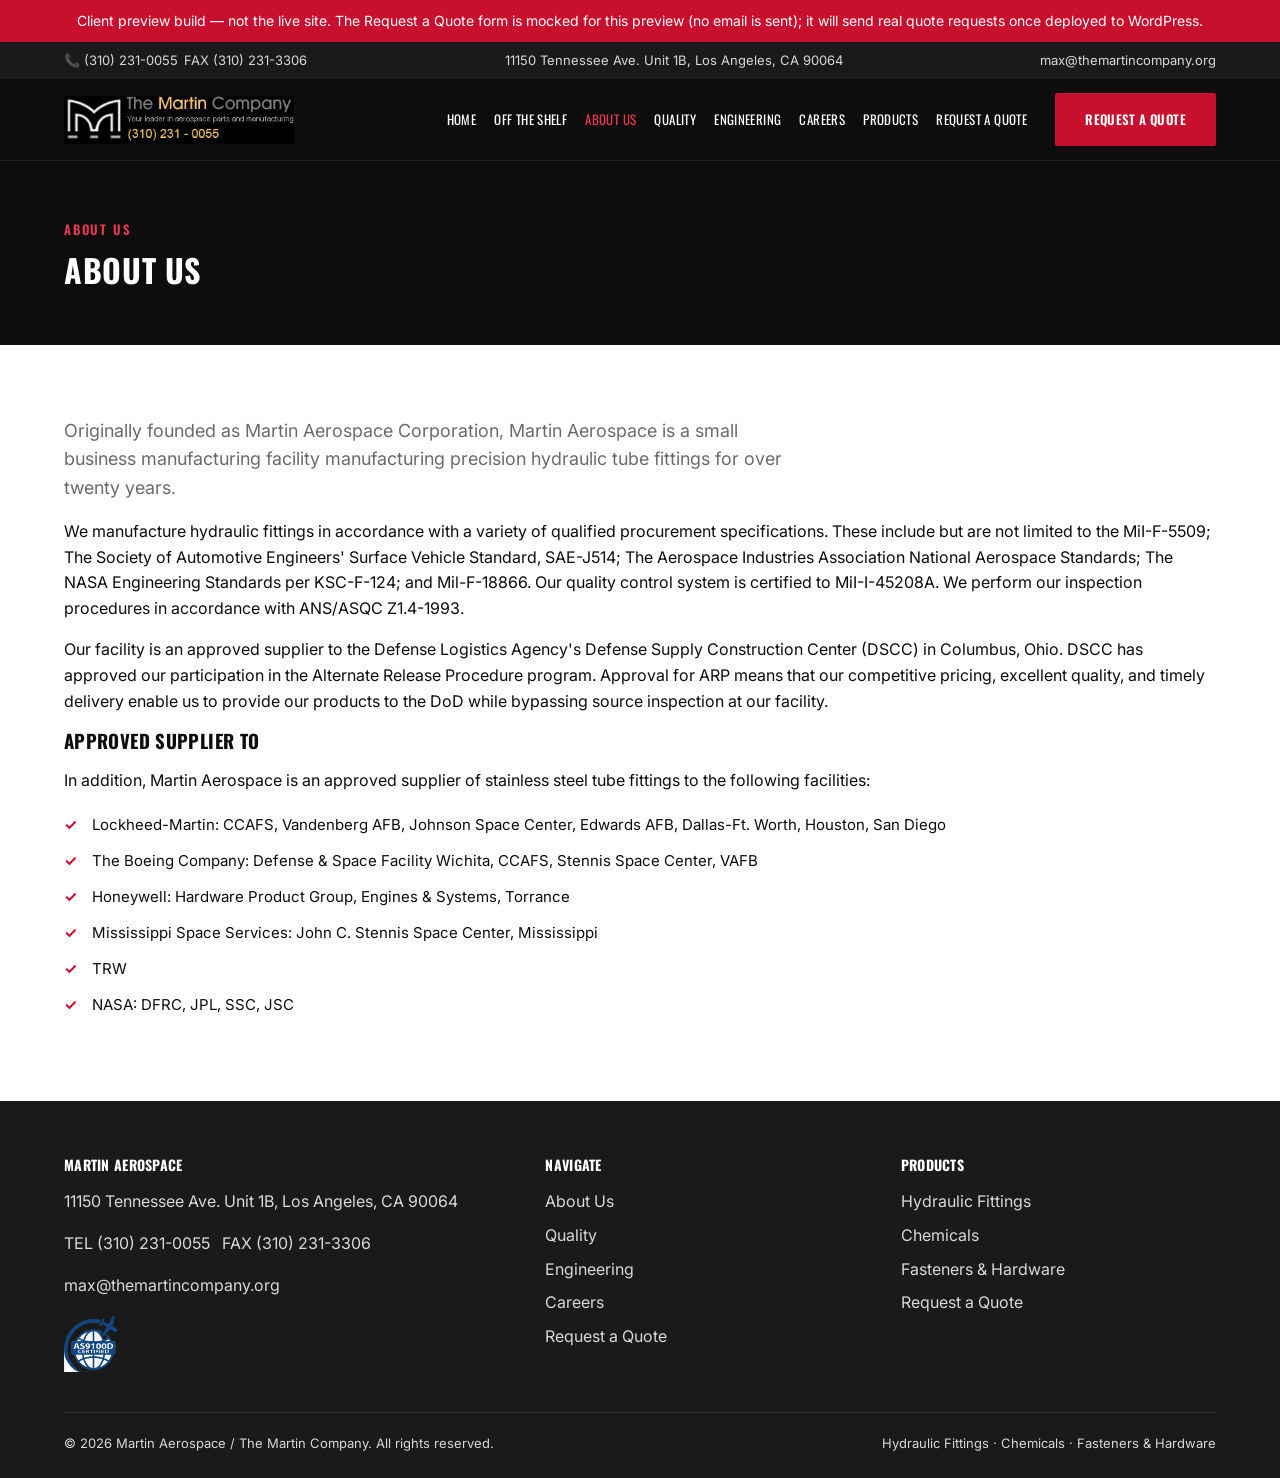
<file: public/about-us/index.html>
<!DOCTYPE html>
<html lang="en-US">
<head>
<meta charset="UTF-8">
<meta name="viewport" content="width=device-width, initial-scale=1">
<title>About Us &#8211; Martin Aerospace</title>
<meta name='robots' content='max-image-preview:large' />
<link rel='dns-prefetch' href='//fonts.googleapis.com' />
<link rel="alternate" title="oEmbed (JSON)" type="application/json+oembed" href="/wp-json/oembed/1.0/embed?url=http%3A%2F%2Flocalhost%3A8000%2Fabout-us%2F" />
<link rel="alternate" title="oEmbed (XML)" type="text/xml+oembed" href="/wp-json/oembed/1.0/embed?url=http%3A%2F%2Flocalhost%3A8000%2Fabout-us%2F&#038;format=xml" />
<style id="wp-img-auto-sizes-contain-inline-css">
img:is([sizes=auto i],[sizes^="auto," i]){contain-intrinsic-size:3000px 1500px}
/*# sourceURL=wp-img-auto-sizes-contain-inline-css */
</style>
<style id="wp-emoji-styles-inline-css">

	img.wp-smiley, img.emoji {
		display: inline !important;
		border: none !important;
		box-shadow: none !important;
		height: 1em !important;
		width: 1em !important;
		margin: 0 0.07em !important;
		vertical-align: -0.1em !important;
		background: none !important;
		padding: 0 !important;
	}
/*# sourceURL=wp-emoji-styles-inline-css */
</style>
<style id="wp-block-library-inline-css">
:root{--wp-block-synced-color:#7a00df;--wp-block-synced-color--rgb:122,0,223;--wp-bound-block-color:var(--wp-block-synced-color);--wp-editor-canvas-background:#ddd;--wp-admin-theme-color:#007cba;--wp-admin-theme-color--rgb:0,124,186;--wp-admin-theme-color-darker-10:#006ba1;--wp-admin-theme-color-darker-10--rgb:0,107,160.5;--wp-admin-theme-color-darker-20:#005a87;--wp-admin-theme-color-darker-20--rgb:0,90,135;--wp-admin-border-width-focus:2px}@media (min-resolution:192dpi){:root{--wp-admin-border-width-focus:1.5px}}.wp-element-button{cursor:pointer}:root .has-very-light-gray-background-color{background-color:#eee}:root .has-very-dark-gray-background-color{background-color:#313131}:root .has-very-light-gray-color{color:#eee}:root .has-very-dark-gray-color{color:#313131}:root .has-vivid-green-cyan-to-vivid-cyan-blue-gradient-background{background:linear-gradient(135deg,#00d084,#0693e3)}:root .has-purple-crush-gradient-background{background:linear-gradient(135deg,#34e2e4,#4721fb 50%,#ab1dfe)}:root .has-hazy-dawn-gradient-background{background:linear-gradient(135deg,#faaca8,#dad0ec)}:root .has-subdued-olive-gradient-background{background:linear-gradient(135deg,#fafae1,#67a671)}:root .has-atomic-cream-gradient-background{background:linear-gradient(135deg,#fdd79a,#004a59)}:root .has-nightshade-gradient-background{background:linear-gradient(135deg,#330968,#31cdcf)}:root .has-midnight-gradient-background{background:linear-gradient(135deg,#020381,#2874fc)}:root{--wp--preset--font-size--normal:16px;--wp--preset--font-size--huge:42px}.has-regular-font-size{font-size:1em}.has-larger-font-size{font-size:2.625em}.has-normal-font-size{font-size:var(--wp--preset--font-size--normal)}.has-huge-font-size{font-size:var(--wp--preset--font-size--huge)}:root .has-text-align-center{text-align:center}:root .has-text-align-left{text-align:left}:root .has-text-align-right{text-align:right}.has-fit-text{white-space:nowrap!important}#end-resizable-editor-section{display:none}.aligncenter{clear:both}.items-justified-left{justify-content:flex-start}.items-justified-center{justify-content:center}.items-justified-right{justify-content:flex-end}.items-justified-space-between{justify-content:space-between}.screen-reader-text{word-wrap:normal!important;border:0;clip-path:inset(50%);height:1px;margin:-1px;overflow:hidden;padding:0;position:absolute;width:1px;word-break:normal!important}.screen-reader-text:focus{background-color:#ddd;clip-path:none;color:#444;display:block;font-size:1em;height:auto;left:5px;line-height:normal;padding:15px 23px 14px;text-decoration:none;top:5px;width:auto;z-index:100000}html :where(.has-border-color){border-style:solid}html :where([style^=border-color],[style*=";border-color"],[style*="; border-color"]){border-style:solid}html :where([style^=border-top-color],[style*=";border-top-color"],[style*="; border-top-color"]){border-top-style:solid}html :where([style^=border-right-color],[style*=";border-right-color"],[style*="; border-right-color"]){border-right-style:solid}html :where([style^=border-bottom-color],[style*=";border-bottom-color"],[style*="; border-bottom-color"]){border-bottom-style:solid}html :where([style^=border-left-color],[style*=";border-left-color"],[style*="; border-left-color"]){border-left-style:solid}html :where([style^=border-width],[style*=";border-width"],[style*="; border-width"]){border-style:solid}html :where([style^=border-top-width],[style*=";border-top-width"],[style*="; border-top-width"]){border-top-style:solid}html :where([style^=border-right-width],[style*=";border-right-width"],[style*="; border-right-width"]){border-right-style:solid}html :where([style^=border-bottom-width],[style*=";border-bottom-width"],[style*="; border-bottom-width"]){border-bottom-style:solid}html :where([style^=border-left-width],[style*=";border-left-width"],[style*="; border-left-width"]){border-left-style:solid}html :where(img[class*=wp-image-]){height:auto;max-width:100%}:where(figure){margin:0 0 1em}html :where(.is-position-sticky){--wp-admin--admin-bar--position-offset:var(--wp-admin--admin-bar--height,0px)}@media screen and (max-width:600px){html :where(.is-position-sticky){--wp-admin--admin-bar--position-offset:0px}}

/*# sourceURL=/wp-includes/css/dist/block-library/common.min.css */
</style>
<style id="classic-theme-styles-inline-css">
/*! This file is auto-generated */
.wp-block-button__link{color:#fff;background-color:#32373c;border-radius:9999px;box-shadow:none;text-decoration:none;padding:calc(.667em + 2px) calc(1.333em + 2px);font-size:1.125em}.wp-block-file__button{background:#32373c;color:#fff;text-decoration:none}
/*# sourceURL=/wp-includes/css/classic-themes.min.css */
</style>

<style id="global-styles-inline-css">
:root{--wp--preset--aspect-ratio--square: 1;--wp--preset--aspect-ratio--4-3: 4/3;--wp--preset--aspect-ratio--3-4: 3/4;--wp--preset--aspect-ratio--3-2: 3/2;--wp--preset--aspect-ratio--2-3: 2/3;--wp--preset--aspect-ratio--16-9: 16/9;--wp--preset--aspect-ratio--9-16: 9/16;--wp--preset--color--black: #000000;--wp--preset--color--cyan-bluish-gray: #abb8c3;--wp--preset--color--white: #ffffff;--wp--preset--color--pale-pink: #f78da7;--wp--preset--color--vivid-red: #cf2e2e;--wp--preset--color--luminous-vivid-orange: #ff6900;--wp--preset--color--luminous-vivid-amber: #fcb900;--wp--preset--color--light-green-cyan: #7bdcb5;--wp--preset--color--vivid-green-cyan: #00d084;--wp--preset--color--pale-cyan-blue: #8ed1fc;--wp--preset--color--vivid-cyan-blue: #0693e3;--wp--preset--color--vivid-purple: #9b51e0;--wp--preset--gradient--vivid-cyan-blue-to-vivid-purple: linear-gradient(135deg,rgb(6,147,227) 0%,rgb(155,81,224) 100%);--wp--preset--gradient--light-green-cyan-to-vivid-green-cyan: linear-gradient(135deg,rgb(122,220,180) 0%,rgb(0,208,130) 100%);--wp--preset--gradient--luminous-vivid-amber-to-luminous-vivid-orange: linear-gradient(135deg,rgb(252,185,0) 0%,rgb(255,105,0) 100%);--wp--preset--gradient--luminous-vivid-orange-to-vivid-red: linear-gradient(135deg,rgb(255,105,0) 0%,rgb(207,46,46) 100%);--wp--preset--gradient--very-light-gray-to-cyan-bluish-gray: linear-gradient(135deg,rgb(238,238,238) 0%,rgb(169,184,195) 100%);--wp--preset--gradient--cool-to-warm-spectrum: linear-gradient(135deg,rgb(74,234,220) 0%,rgb(151,120,209) 20%,rgb(207,42,186) 40%,rgb(238,44,130) 60%,rgb(251,105,98) 80%,rgb(254,248,76) 100%);--wp--preset--gradient--blush-light-purple: linear-gradient(135deg,rgb(255,206,236) 0%,rgb(152,150,240) 100%);--wp--preset--gradient--blush-bordeaux: linear-gradient(135deg,rgb(254,205,165) 0%,rgb(254,45,45) 50%,rgb(107,0,62) 100%);--wp--preset--gradient--luminous-dusk: linear-gradient(135deg,rgb(255,203,112) 0%,rgb(199,81,192) 50%,rgb(65,88,208) 100%);--wp--preset--gradient--pale-ocean: linear-gradient(135deg,rgb(255,245,203) 0%,rgb(182,227,212) 50%,rgb(51,167,181) 100%);--wp--preset--gradient--electric-grass: linear-gradient(135deg,rgb(202,248,128) 0%,rgb(113,206,126) 100%);--wp--preset--gradient--midnight: linear-gradient(135deg,rgb(2,3,129) 0%,rgb(40,116,252) 100%);--wp--preset--font-size--small: 13px;--wp--preset--font-size--medium: 20px;--wp--preset--font-size--large: 36px;--wp--preset--font-size--x-large: 42px;--wp--preset--spacing--20: 0.44rem;--wp--preset--spacing--30: 0.67rem;--wp--preset--spacing--40: 1rem;--wp--preset--spacing--50: 1.5rem;--wp--preset--spacing--60: 2.25rem;--wp--preset--spacing--70: 3.38rem;--wp--preset--spacing--80: 5.06rem;--wp--preset--shadow--natural: 6px 6px 9px rgba(0, 0, 0, 0.2);--wp--preset--shadow--deep: 12px 12px 50px rgba(0, 0, 0, 0.4);--wp--preset--shadow--sharp: 6px 6px 0px rgba(0, 0, 0, 0.2);--wp--preset--shadow--outlined: 6px 6px 0px -3px rgb(255, 255, 255), 6px 6px rgb(0, 0, 0);--wp--preset--shadow--crisp: 6px 6px 0px rgb(0, 0, 0);}.wp-block-button{--wp--preset--dimension--25: 25%;--wp--preset--dimension--50: 50%;--wp--preset--dimension--75: 75%;--wp--preset--dimension--100: 100%;}:where(body) { margin: 0; }:where(.is-layout-flex){gap: 0.5em;}:where(.is-layout-grid){gap: 0.5em;}body .is-layout-flex{display: flex;}.is-layout-flex{flex-wrap: wrap;align-items: center;}.is-layout-flex > :is(*, div){margin: 0;}body .is-layout-grid{display: grid;}.is-layout-grid > :is(*, div){margin: 0;}body{padding-top: 0px;padding-right: 0px;padding-bottom: 0px;padding-left: 0px;}:root :where(.wp-element-button, .wp-block-button__link){background-color: #32373c;border-width: 0;color: #fff;font-family: inherit;font-size: inherit;font-style: inherit;font-weight: inherit;letter-spacing: inherit;line-height: inherit;padding-top: calc(0.667em + 2px);padding-right: calc(1.333em + 2px);padding-bottom: calc(0.667em + 2px);padding-left: calc(1.333em + 2px);text-decoration: none;text-transform: inherit;}.has-black-color{color: var(--wp--preset--color--black) !important;}.has-cyan-bluish-gray-color{color: var(--wp--preset--color--cyan-bluish-gray) !important;}.has-white-color{color: var(--wp--preset--color--white) !important;}.has-pale-pink-color{color: var(--wp--preset--color--pale-pink) !important;}.has-vivid-red-color{color: var(--wp--preset--color--vivid-red) !important;}.has-luminous-vivid-orange-color{color: var(--wp--preset--color--luminous-vivid-orange) !important;}.has-luminous-vivid-amber-color{color: var(--wp--preset--color--luminous-vivid-amber) !important;}.has-light-green-cyan-color{color: var(--wp--preset--color--light-green-cyan) !important;}.has-vivid-green-cyan-color{color: var(--wp--preset--color--vivid-green-cyan) !important;}.has-pale-cyan-blue-color{color: var(--wp--preset--color--pale-cyan-blue) !important;}.has-vivid-cyan-blue-color{color: var(--wp--preset--color--vivid-cyan-blue) !important;}.has-vivid-purple-color{color: var(--wp--preset--color--vivid-purple) !important;}.has-black-background-color{background-color: var(--wp--preset--color--black) !important;}.has-cyan-bluish-gray-background-color{background-color: var(--wp--preset--color--cyan-bluish-gray) !important;}.has-white-background-color{background-color: var(--wp--preset--color--white) !important;}.has-pale-pink-background-color{background-color: var(--wp--preset--color--pale-pink) !important;}.has-vivid-red-background-color{background-color: var(--wp--preset--color--vivid-red) !important;}.has-luminous-vivid-orange-background-color{background-color: var(--wp--preset--color--luminous-vivid-orange) !important;}.has-luminous-vivid-amber-background-color{background-color: var(--wp--preset--color--luminous-vivid-amber) !important;}.has-light-green-cyan-background-color{background-color: var(--wp--preset--color--light-green-cyan) !important;}.has-vivid-green-cyan-background-color{background-color: var(--wp--preset--color--vivid-green-cyan) !important;}.has-pale-cyan-blue-background-color{background-color: var(--wp--preset--color--pale-cyan-blue) !important;}.has-vivid-cyan-blue-background-color{background-color: var(--wp--preset--color--vivid-cyan-blue) !important;}.has-vivid-purple-background-color{background-color: var(--wp--preset--color--vivid-purple) !important;}.has-black-border-color{border-color: var(--wp--preset--color--black) !important;}.has-cyan-bluish-gray-border-color{border-color: var(--wp--preset--color--cyan-bluish-gray) !important;}.has-white-border-color{border-color: var(--wp--preset--color--white) !important;}.has-pale-pink-border-color{border-color: var(--wp--preset--color--pale-pink) !important;}.has-vivid-red-border-color{border-color: var(--wp--preset--color--vivid-red) !important;}.has-luminous-vivid-orange-border-color{border-color: var(--wp--preset--color--luminous-vivid-orange) !important;}.has-luminous-vivid-amber-border-color{border-color: var(--wp--preset--color--luminous-vivid-amber) !important;}.has-light-green-cyan-border-color{border-color: var(--wp--preset--color--light-green-cyan) !important;}.has-vivid-green-cyan-border-color{border-color: var(--wp--preset--color--vivid-green-cyan) !important;}.has-pale-cyan-blue-border-color{border-color: var(--wp--preset--color--pale-cyan-blue) !important;}.has-vivid-cyan-blue-border-color{border-color: var(--wp--preset--color--vivid-cyan-blue) !important;}.has-vivid-purple-border-color{border-color: var(--wp--preset--color--vivid-purple) !important;}.has-vivid-cyan-blue-to-vivid-purple-gradient-background{background: var(--wp--preset--gradient--vivid-cyan-blue-to-vivid-purple) !important;}.has-light-green-cyan-to-vivid-green-cyan-gradient-background{background: var(--wp--preset--gradient--light-green-cyan-to-vivid-green-cyan) !important;}.has-luminous-vivid-amber-to-luminous-vivid-orange-gradient-background{background: var(--wp--preset--gradient--luminous-vivid-amber-to-luminous-vivid-orange) !important;}.has-luminous-vivid-orange-to-vivid-red-gradient-background{background: var(--wp--preset--gradient--luminous-vivid-orange-to-vivid-red) !important;}.has-very-light-gray-to-cyan-bluish-gray-gradient-background{background: var(--wp--preset--gradient--very-light-gray-to-cyan-bluish-gray) !important;}.has-cool-to-warm-spectrum-gradient-background{background: var(--wp--preset--gradient--cool-to-warm-spectrum) !important;}.has-blush-light-purple-gradient-background{background: var(--wp--preset--gradient--blush-light-purple) !important;}.has-blush-bordeaux-gradient-background{background: var(--wp--preset--gradient--blush-bordeaux) !important;}.has-luminous-dusk-gradient-background{background: var(--wp--preset--gradient--luminous-dusk) !important;}.has-pale-ocean-gradient-background{background: var(--wp--preset--gradient--pale-ocean) !important;}.has-electric-grass-gradient-background{background: var(--wp--preset--gradient--electric-grass) !important;}.has-midnight-gradient-background{background: var(--wp--preset--gradient--midnight) !important;}.has-small-font-size{font-size: var(--wp--preset--font-size--small) !important;}.has-medium-font-size{font-size: var(--wp--preset--font-size--medium) !important;}.has-large-font-size{font-size: var(--wp--preset--font-size--large) !important;}.has-x-large-font-size{font-size: var(--wp--preset--font-size--x-large) !important;}
/*# sourceURL=global-styles-inline-css */
</style>

<link rel='stylesheet' id='martin-google-fonts-css' href='https://fonts.googleapis.com/css2?family=Oswald:wght@400;500;600;700&#038;family=Inter:wght@400;500;600;700&#038;display=swap' media='all' />
<link rel='stylesheet' id='martin-style-css' href='/wp-content/themes/martin-aerospace/style.css?ver=1.0.0' media='all' />
<link rel="https://api.w.org/" href="/wp-json/" /><link rel="alternate" title="JSON" type="application/json" href="/wp-json/wp/v2/pages/6" /><link rel="EditURI" type="application/rsd+xml" title="RSD" href="/xmlrpc.php?rsd" />
<meta name="generator" content="WordPress 7.1.4" />
<link rel="canonical" href="/about-us/" />
<link rel='shortlink' href='/?p=6' />
</head>
<body class="wp-singular page-template-default page page-id-6 wp-theme-martin-aerospace">
<div style="background:#C8102E;color:#fff;text-align:center;padding:10px 16px;font-family:Inter,sans-serif;font-size:14px;position:relative;z-index:1000;">
  Client preview build &mdash; not the live site. The Request a Quote form is mocked for this preview (no email is sent); it will send real quote requests once deployed to WordPress.
</div>


<div class="utility-bar">
	<div class="container">
		<div class="utility-bar__item">
			<span>📞 <a href="tel:3102310055">(310) 231-0055</a></span>
			<span>FAX (310) 231-3306</span>
		</div>
		<div class="utility-bar__item">
			<span>11150 Tennessee Ave. Unit 1B, Los Angeles, CA 90064</span>
		</div>
		<div class="utility-bar__item">
			<a href="mailto:max@themartincompany.org">max@themartincompany.org</a>
		</div>
	</div>
</div>

<header class="site-header">
	<div class="container">
		<a class="site-logo" href="/">
							<img src="/wp-content/themes/martin-aerospace/assets/images/logo.jpg" alt="Martin Aerospace">
					</a>

		<button class="nav-toggle" id="martin-nav-toggle" aria-expanded="false" aria-controls="martin-primary-nav">Menu</button>

		<nav class="primary-nav" id="martin-primary-nav">
			<ul id="menu-primary-menu" class=""><li id="menu-item-40" class="menu-item menu-item-type-post_type menu-item-object-page menu-item-home menu-item-40"><a href="/">Home</a></li>
<li id="menu-item-41" class="menu-item menu-item-type-post_type menu-item-object-page menu-item-41"><a href="/off-the-shelf/">Off the Shelf</a></li>
<li id="menu-item-42" class="menu-item menu-item-type-post_type menu-item-object-page current-menu-item page_item page-item-6 current_page_item menu-item-42"><a href="/about-us/" aria-current="page">About Us</a></li>
<li id="menu-item-43" class="menu-item menu-item-type-post_type menu-item-object-page menu-item-43"><a href="/quality/">Quality</a></li>
<li id="menu-item-44" class="menu-item menu-item-type-post_type menu-item-object-page menu-item-44"><a href="/engineering/">Engineering</a></li>
<li id="menu-item-45" class="menu-item menu-item-type-post_type menu-item-object-page menu-item-45"><a href="/careers/">Careers</a></li>
<li id="menu-item-46" class="menu-item menu-item-type-custom menu-item-object-custom menu-item-has-children menu-item-46"><a href="#">Products</a>
<ul class="sub-menu">
	<li id="menu-item-47" class="menu-item menu-item-type-post_type menu-item-object-page menu-item-47"><a href="/fittings/">Hydraulic Fittings</a></li>
	<li id="menu-item-48" class="menu-item menu-item-type-post_type menu-item-object-page menu-item-48"><a href="/chemicals/">Chemicals</a></li>
	<li id="menu-item-49" class="menu-item menu-item-type-post_type menu-item-object-page menu-item-49"><a href="/fasteners-hardware/">Fasteners &#038; Hardware</a></li>
</ul>
</li>
<li id="menu-item-50" class="menu-item menu-item-type-post_type menu-item-object-page menu-item-50"><a href="/request-a-quote/">Request a Quote</a></li>
</ul>			<a class="btn btn--primary nav-cta" href="/request-a-quote/">Request a Quote</a>
		</nav>
	</div>
</header>
<div class="page-header">
	<div class="container">
		<span class="eyebrow" style="color:var(--color-red-light);">About Us</span>
		<h1>About Us</h1>
	</div>
</div>

<section class="section">
	<div class="container">
		<p class="lead">Originally founded as Martin Aerospace Corporation, Martin Aerospace is a small business manufacturing facility manufacturing precision hydraulic tube fittings for over twenty years.</p>

		<p>We manufacture hydraulic fittings in accordance with a variety of qualified procurement specifications. These include but are not limited to the MiI-F-5509; The Society of Automotive Engineers' Surface Vehicle Standard, SAE-J514; The Aerospace Industries Association National Aerospace Standards; The NASA Engineering Standards per KSC-F-124; and Mil-F-18866. Our quality control system is certified to MiI-I-45208A. We perform our inspection procedures in accordance with ANS/ASQC Z1.4-1993.</p>

		<p>Our facility is an approved supplier to the Defense Logistics Agency's Defense Supply Construction Center (DSCC) in Columbus, Ohio. DSCC has approved our participation in the Alternate Release Procedure program. Approval for ARP means that our competitive pricing, excellent quality, and timely delivery enable us to provide our products to the DoD while bypassing source inspection at our facility.</p>

		<h3>Approved Supplier To</h3>
		<p>In addition, Martin Aerospace is an approved supplier of stainless steel tube fittings to the following facilities:</p>
		<ul class="checklist">
							<li>Lockheed-Martin: CCAFS, Vandenberg AFB, Johnson Space Center, Edwards AFB, Dallas-Ft. Worth, Houston, San Diego</li>
							<li>The Boeing Company: Defense &amp; Space Facility Wichita, CCAFS, Stennis Space Center, VAFB</li>
							<li>Honeywell: Hardware Product Group, Engines &amp; Systems, Torrance</li>
							<li>Mississippi Space Services: John C. Stennis Space Center, Mississippi</li>
							<li>TRW</li>
							<li>NASA: DFRC, JPL, SSC, JSC</li>
					</ul>
	</div>
</section>
<footer class="site-footer">
	<div class="container">
		<div class="footer-grid">
			<div>
				<h4>Martin Aerospace</h4>
				<p>11150 Tennessee Ave. Unit 1B, Los Angeles, CA 90064</p>
				<p>TEL (310) 231-0055 &nbsp; FAX (310) 231-3306</p>
				<p><a href="mailto:max@themartincompany.org">max@themartincompany.org</a></p>
				<div class="footer-cert">
					<img src="/wp-content/themes/martin-aerospace/assets/images/as9100d-certified.png" alt="AS9100D Certified">
				</div>
			</div>
			<div>
				<h4>Navigate</h4>
				<ul id="menu-footer-menu" class="footer-nav"><li id="menu-item-51" class="menu-item menu-item-type-post_type menu-item-object-page current-menu-item page_item page-item-6 current_page_item menu-item-51"><a href="/about-us/" aria-current="page">About Us</a></li>
<li id="menu-item-52" class="menu-item menu-item-type-post_type menu-item-object-page menu-item-52"><a href="/quality/">Quality</a></li>
<li id="menu-item-53" class="menu-item menu-item-type-post_type menu-item-object-page menu-item-53"><a href="/engineering/">Engineering</a></li>
<li id="menu-item-54" class="menu-item menu-item-type-post_type menu-item-object-page menu-item-54"><a href="/careers/">Careers</a></li>
<li id="menu-item-55" class="menu-item menu-item-type-post_type menu-item-object-page menu-item-55"><a href="/request-a-quote/">Request a Quote</a></li>
</ul>			</div>
			<div>
				<h4>Products</h4>
				<ul class="footer-nav">
					<li><a href="/fittings/">Hydraulic Fittings</a></li>
					<li><a href="/chemicals/">Chemicals</a></li>
					<li><a href="/fasteners-hardware/">Fasteners &amp; Hardware</a></li>
					<li><a href="/request-a-quote/">Request a Quote</a></li>
				</ul>
			</div>
		</div>
		<div class="footer-bottom">
			<span>&copy; 2026 Martin Aerospace / The Martin Company. All rights reserved.</span>
			<span>Hydraulic Fittings · Chemicals · Fasteners &amp; Hardware</span>
		</div>
	</div>
</footer>

<script type="speculationrules">
{"prefetch":[{"source":"document","where":{"and":[{"href_matches":"/*"},{"not":{"href_matches":["/wp-*.php","/wp-admin/*","/wp-content/uploads/*","/wp-content/*","/wp-content/plugins/*","/wp-content/themes/martin-aerospace/*","/*\\?(.+)"]}},{"not":{"selector_matches":"a[rel~=\"nofollow\"]"}},{"not":{"selector_matches":".no-prefetch, .no-prefetch a"}}]},"eagerness":"conservative"}]}
</script>
<script id="martin-main-js" src="/wp-content/themes/martin-aerospace/assets/js/main.js?ver=1.0.0"></script>
<script id="wp-emoji-settings" type="application/json">
{"baseUrl":"https://s.w.org/images/core/emoji/17.0.2/72x72/","ext":".png","svgUrl":"https://s.w.org/images/core/emoji/17.0.2/svg/","svgExt":".svg","source":{"concatemoji":"/wp-includes/js/wp-emoji-release.min.js?ver=7.1.4"}}
</script>
<script type="module">
/*! This file is auto-generated */
var e="script#wp-emoji-settings",t=document.querySelector(e);if(!(t instanceof HTMLScriptElement))throw new Error("Element missing: "+e);const r=JSON.parse(t.text),s=(window._wpemojiSettings=r,"wpEmojiSettingsSupports"),o=["flag","emoji"];function i(e){try{var t={supportTests:e,timestamp:(new Date).valueOf()};sessionStorage.setItem(s,JSON.stringify(t))}catch(e){}}function c(e,t,n){e.clearRect(0,0,e.canvas.width,e.canvas.height),e.fillText(t,0,0);t=new Uint32Array(e.getImageData(0,0,e.canvas.width,e.canvas.height).data);e.clearRect(0,0,e.canvas.width,e.canvas.height),e.fillText(n,0,0);const r=new Uint32Array(e.getImageData(0,0,e.canvas.width,e.canvas.height).data);return t.every((e,t)=>e===r[t])}function p(e,t){e.clearRect(0,0,e.canvas.width,e.canvas.height),e.fillText(t,0,0);var n=e.getImageData(16,16,1,1);for(let e=0;e<n.data.length;e++)if(0!==n.data[e])return!1;return!0}function u(e,t,n,r){switch(t){case"flag":return n(e,"\ud83c\udff3\ufe0f\u200d\u26a7\ufe0f","\ud83c\udff3\ufe0f\u200b\u26a7\ufe0f")?!1:!n(e,"\ud83c\udde8\ud83c\uddf6","\ud83c\udde8\u200b\ud83c\uddf6")&&!n(e,"\ud83c\udff4\udb40\udc67\udb40\udc62\udb40\udc65\udb40\udc6e\udb40\udc67\udb40\udc7f","\ud83c\udff4\u200b\udb40\udc67\u200b\udb40\udc62\u200b\udb40\udc65\u200b\udb40\udc6e\u200b\udb40\udc67\u200b\udb40\udc7f");case"emoji":return!r(e,"\ud83e\u1fac8")}return!1}function f(e,t,n,r){let a;const s=(a="undefined"!=typeof WorkerGlobalScope&&self instanceof WorkerGlobalScope?new OffscreenCanvas(300,150):document.createElement("canvas")).getContext("2d",{willReadFrequently:!0}),o=(s.textBaseline="top",s.font="600 32px Arial",{});return e.forEach(e=>{o[e]=t(s,e,n,r)}),o}function a(e){var t=document.createElement("script");t.src=e,t.defer=!0,document.head.appendChild(t)}r.supports={everything:!0,everythingExceptFlag:!0},new Promise(t=>{let n=function(){try{var e=JSON.parse(sessionStorage.getItem(s));if("object"==typeof e&&"number"==typeof e.timestamp&&(new Date).valueOf()<e.timestamp+604800&&"object"==typeof e.supportTests)return e.supportTests}catch(e){}return null}();if(!n){if("undefined"!=typeof Worker&&"undefined"!=typeof OffscreenCanvas&&"undefined"!=typeof URL&&URL.createObjectURL&&"undefined"!=typeof Blob)try{var e="postMessage("+f.toString()+"("+[JSON.stringify(o),u.toString(),c.toString(),p.toString()].join(",")+"));",r=new Blob([e],{type:"text/javascript"});const a=new Worker(URL.createObjectURL(r),{name:"wpTestEmojiSupports"});return void(a.onmessage=e=>{i(n=e.data),a.terminate(),t(n)})}catch(e){}i(n=f(o,u,c,p))}t(n)}).then(e=>{for(const n in e)r.supports[n]=e[n],r.supports.everything=r.supports.everything&&r.supports[n],"flag"!==n&&(r.supports.everythingExceptFlag=r.supports.everythingExceptFlag&&r.supports[n]);var t;r.supports.everythingExceptFlag=r.supports.everythingExceptFlag&&!r.supports.flag,r.supports.everything||((t=r.source||{}).concatemoji?a(t.concatemoji):t.wpemoji&&t.twemoji&&(a(t.twemoji),a(t.wpemoji)))});
//# sourceURL=/wp-includes/js/wp-emoji-loader.min.js
</script>

<script>
(function () {
  var form = document.querySelector('.rfq-layout form');
  if (!form) return;
  form.addEventListener('submit', function (e) {
    e.preventDefault();
    var existing = document.querySelector('.form-notice');
    if (existing) existing.remove();
    var notice = document.createElement('div');
    notice.className = 'form-notice form-notice--success';
    notice.textContent = 'Preview only: in the live site this sends a real quote request. Thank you - this is just a demo of the submission flow.';
    form.parentNode.insertBefore(notice, form);
    form.style.display = 'none';
  });
})();
</script>
</body>
</html>
</file>
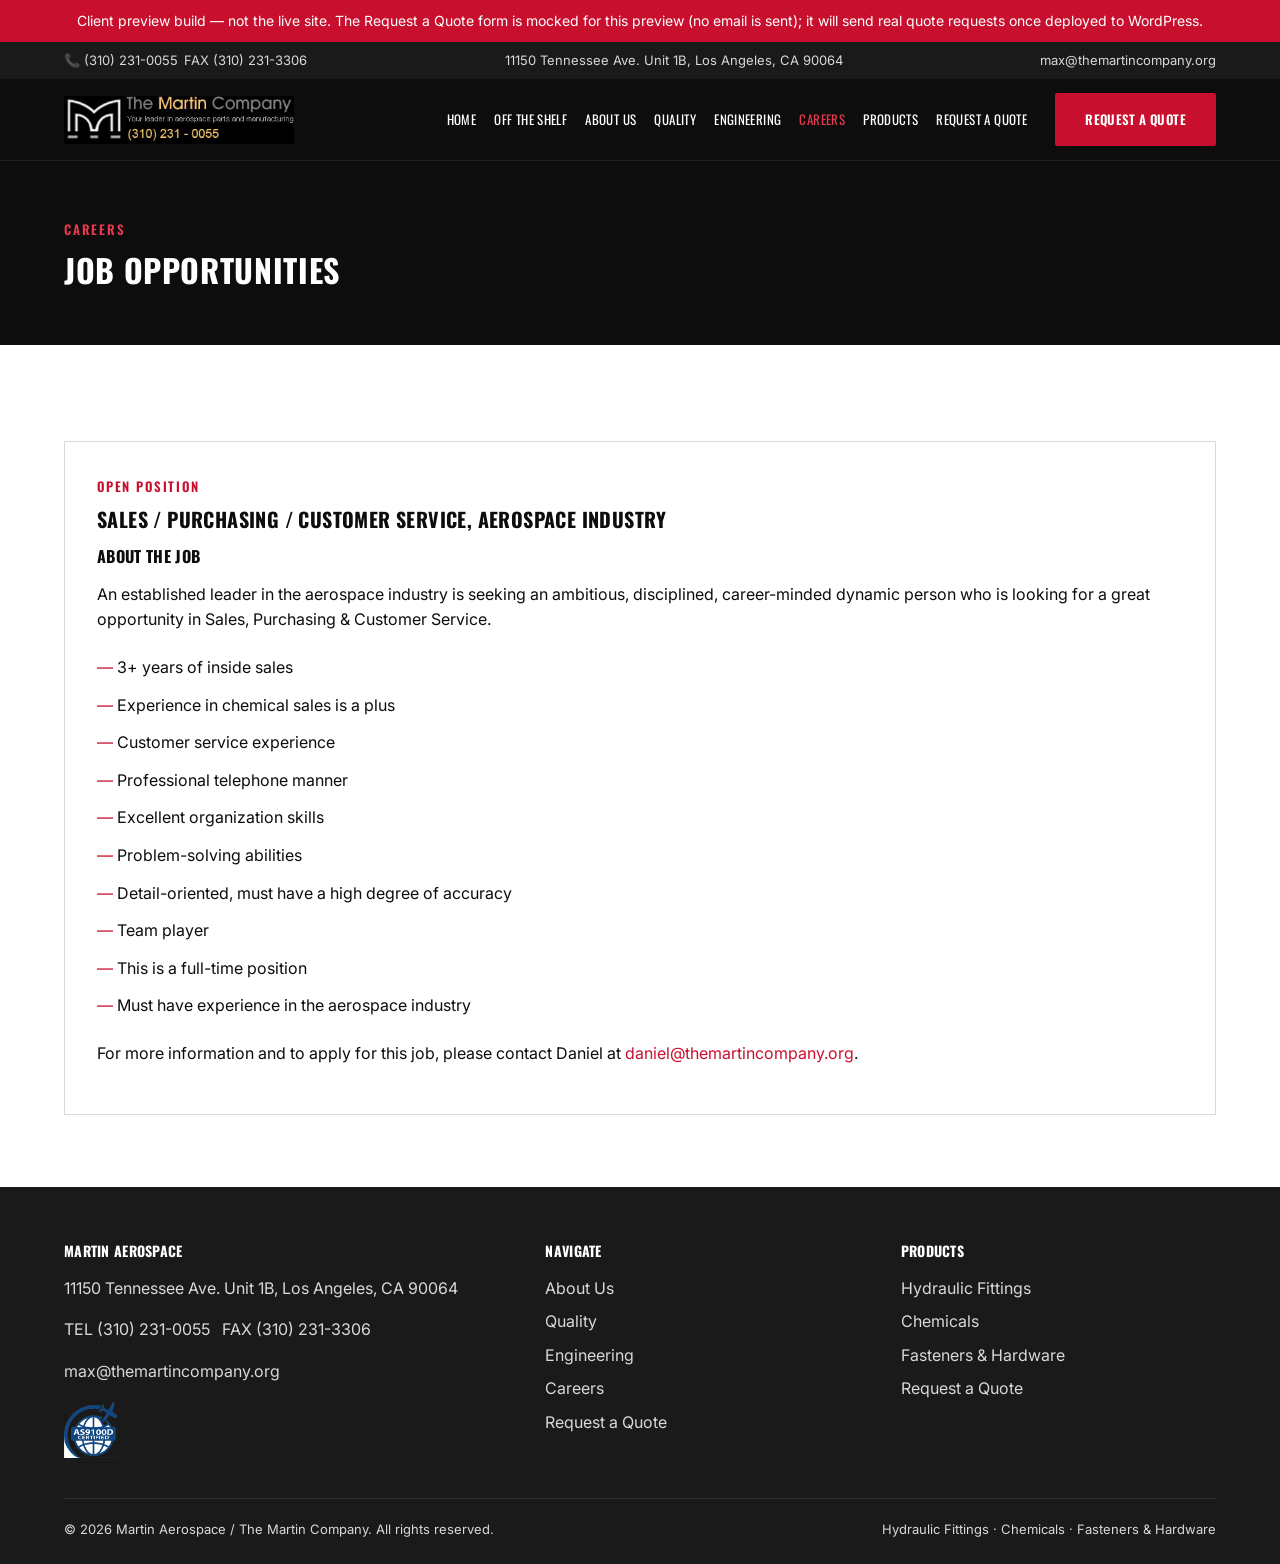
<file: public/careers/index.html>
<!DOCTYPE html>
<html lang="en-US">
<head>
<meta charset="UTF-8">
<meta name="viewport" content="width=device-width, initial-scale=1">
<title>Careers &#8211; Martin Aerospace</title>
<meta name='robots' content='max-image-preview:large' />
<link rel='dns-prefetch' href='//fonts.googleapis.com' />
<link rel="alternate" title="oEmbed (JSON)" type="application/json+oembed" href="/wp-json/oembed/1.0/embed?url=http%3A%2F%2Flocalhost%3A8000%2Fcareers%2F" />
<link rel="alternate" title="oEmbed (XML)" type="text/xml+oembed" href="/wp-json/oembed/1.0/embed?url=http%3A%2F%2Flocalhost%3A8000%2Fcareers%2F&#038;format=xml" />
<style id="wp-img-auto-sizes-contain-inline-css">
img:is([sizes=auto i],[sizes^="auto," i]){contain-intrinsic-size:3000px 1500px}
/*# sourceURL=wp-img-auto-sizes-contain-inline-css */
</style>
<style id="wp-emoji-styles-inline-css">

	img.wp-smiley, img.emoji {
		display: inline !important;
		border: none !important;
		box-shadow: none !important;
		height: 1em !important;
		width: 1em !important;
		margin: 0 0.07em !important;
		vertical-align: -0.1em !important;
		background: none !important;
		padding: 0 !important;
	}
/*# sourceURL=wp-emoji-styles-inline-css */
</style>
<style id="wp-block-library-inline-css">
:root{--wp-block-synced-color:#7a00df;--wp-block-synced-color--rgb:122,0,223;--wp-bound-block-color:var(--wp-block-synced-color);--wp-editor-canvas-background:#ddd;--wp-admin-theme-color:#007cba;--wp-admin-theme-color--rgb:0,124,186;--wp-admin-theme-color-darker-10:#006ba1;--wp-admin-theme-color-darker-10--rgb:0,107,160.5;--wp-admin-theme-color-darker-20:#005a87;--wp-admin-theme-color-darker-20--rgb:0,90,135;--wp-admin-border-width-focus:2px}@media (min-resolution:192dpi){:root{--wp-admin-border-width-focus:1.5px}}.wp-element-button{cursor:pointer}:root .has-very-light-gray-background-color{background-color:#eee}:root .has-very-dark-gray-background-color{background-color:#313131}:root .has-very-light-gray-color{color:#eee}:root .has-very-dark-gray-color{color:#313131}:root .has-vivid-green-cyan-to-vivid-cyan-blue-gradient-background{background:linear-gradient(135deg,#00d084,#0693e3)}:root .has-purple-crush-gradient-background{background:linear-gradient(135deg,#34e2e4,#4721fb 50%,#ab1dfe)}:root .has-hazy-dawn-gradient-background{background:linear-gradient(135deg,#faaca8,#dad0ec)}:root .has-subdued-olive-gradient-background{background:linear-gradient(135deg,#fafae1,#67a671)}:root .has-atomic-cream-gradient-background{background:linear-gradient(135deg,#fdd79a,#004a59)}:root .has-nightshade-gradient-background{background:linear-gradient(135deg,#330968,#31cdcf)}:root .has-midnight-gradient-background{background:linear-gradient(135deg,#020381,#2874fc)}:root{--wp--preset--font-size--normal:16px;--wp--preset--font-size--huge:42px}.has-regular-font-size{font-size:1em}.has-larger-font-size{font-size:2.625em}.has-normal-font-size{font-size:var(--wp--preset--font-size--normal)}.has-huge-font-size{font-size:var(--wp--preset--font-size--huge)}:root .has-text-align-center{text-align:center}:root .has-text-align-left{text-align:left}:root .has-text-align-right{text-align:right}.has-fit-text{white-space:nowrap!important}#end-resizable-editor-section{display:none}.aligncenter{clear:both}.items-justified-left{justify-content:flex-start}.items-justified-center{justify-content:center}.items-justified-right{justify-content:flex-end}.items-justified-space-between{justify-content:space-between}.screen-reader-text{word-wrap:normal!important;border:0;clip-path:inset(50%);height:1px;margin:-1px;overflow:hidden;padding:0;position:absolute;width:1px;word-break:normal!important}.screen-reader-text:focus{background-color:#ddd;clip-path:none;color:#444;display:block;font-size:1em;height:auto;left:5px;line-height:normal;padding:15px 23px 14px;text-decoration:none;top:5px;width:auto;z-index:100000}html :where(.has-border-color){border-style:solid}html :where([style^=border-color],[style*=";border-color"],[style*="; border-color"]){border-style:solid}html :where([style^=border-top-color],[style*=";border-top-color"],[style*="; border-top-color"]){border-top-style:solid}html :where([style^=border-right-color],[style*=";border-right-color"],[style*="; border-right-color"]){border-right-style:solid}html :where([style^=border-bottom-color],[style*=";border-bottom-color"],[style*="; border-bottom-color"]){border-bottom-style:solid}html :where([style^=border-left-color],[style*=";border-left-color"],[style*="; border-left-color"]){border-left-style:solid}html :where([style^=border-width],[style*=";border-width"],[style*="; border-width"]){border-style:solid}html :where([style^=border-top-width],[style*=";border-top-width"],[style*="; border-top-width"]){border-top-style:solid}html :where([style^=border-right-width],[style*=";border-right-width"],[style*="; border-right-width"]){border-right-style:solid}html :where([style^=border-bottom-width],[style*=";border-bottom-width"],[style*="; border-bottom-width"]){border-bottom-style:solid}html :where([style^=border-left-width],[style*=";border-left-width"],[style*="; border-left-width"]){border-left-style:solid}html :where(img[class*=wp-image-]){height:auto;max-width:100%}:where(figure){margin:0 0 1em}html :where(.is-position-sticky){--wp-admin--admin-bar--position-offset:var(--wp-admin--admin-bar--height,0px)}@media screen and (max-width:600px){html :where(.is-position-sticky){--wp-admin--admin-bar--position-offset:0px}}

/*# sourceURL=/wp-includes/css/dist/block-library/common.min.css */
</style>
<style id="classic-theme-styles-inline-css">
/*! This file is auto-generated */
.wp-block-button__link{color:#fff;background-color:#32373c;border-radius:9999px;box-shadow:none;text-decoration:none;padding:calc(.667em + 2px) calc(1.333em + 2px);font-size:1.125em}.wp-block-file__button{background:#32373c;color:#fff;text-decoration:none}
/*# sourceURL=/wp-includes/css/classic-themes.min.css */
</style>

<style id="global-styles-inline-css">
:root{--wp--preset--aspect-ratio--square: 1;--wp--preset--aspect-ratio--4-3: 4/3;--wp--preset--aspect-ratio--3-4: 3/4;--wp--preset--aspect-ratio--3-2: 3/2;--wp--preset--aspect-ratio--2-3: 2/3;--wp--preset--aspect-ratio--16-9: 16/9;--wp--preset--aspect-ratio--9-16: 9/16;--wp--preset--color--black: #000000;--wp--preset--color--cyan-bluish-gray: #abb8c3;--wp--preset--color--white: #ffffff;--wp--preset--color--pale-pink: #f78da7;--wp--preset--color--vivid-red: #cf2e2e;--wp--preset--color--luminous-vivid-orange: #ff6900;--wp--preset--color--luminous-vivid-amber: #fcb900;--wp--preset--color--light-green-cyan: #7bdcb5;--wp--preset--color--vivid-green-cyan: #00d084;--wp--preset--color--pale-cyan-blue: #8ed1fc;--wp--preset--color--vivid-cyan-blue: #0693e3;--wp--preset--color--vivid-purple: #9b51e0;--wp--preset--gradient--vivid-cyan-blue-to-vivid-purple: linear-gradient(135deg,rgb(6,147,227) 0%,rgb(155,81,224) 100%);--wp--preset--gradient--light-green-cyan-to-vivid-green-cyan: linear-gradient(135deg,rgb(122,220,180) 0%,rgb(0,208,130) 100%);--wp--preset--gradient--luminous-vivid-amber-to-luminous-vivid-orange: linear-gradient(135deg,rgb(252,185,0) 0%,rgb(255,105,0) 100%);--wp--preset--gradient--luminous-vivid-orange-to-vivid-red: linear-gradient(135deg,rgb(255,105,0) 0%,rgb(207,46,46) 100%);--wp--preset--gradient--very-light-gray-to-cyan-bluish-gray: linear-gradient(135deg,rgb(238,238,238) 0%,rgb(169,184,195) 100%);--wp--preset--gradient--cool-to-warm-spectrum: linear-gradient(135deg,rgb(74,234,220) 0%,rgb(151,120,209) 20%,rgb(207,42,186) 40%,rgb(238,44,130) 60%,rgb(251,105,98) 80%,rgb(254,248,76) 100%);--wp--preset--gradient--blush-light-purple: linear-gradient(135deg,rgb(255,206,236) 0%,rgb(152,150,240) 100%);--wp--preset--gradient--blush-bordeaux: linear-gradient(135deg,rgb(254,205,165) 0%,rgb(254,45,45) 50%,rgb(107,0,62) 100%);--wp--preset--gradient--luminous-dusk: linear-gradient(135deg,rgb(255,203,112) 0%,rgb(199,81,192) 50%,rgb(65,88,208) 100%);--wp--preset--gradient--pale-ocean: linear-gradient(135deg,rgb(255,245,203) 0%,rgb(182,227,212) 50%,rgb(51,167,181) 100%);--wp--preset--gradient--electric-grass: linear-gradient(135deg,rgb(202,248,128) 0%,rgb(113,206,126) 100%);--wp--preset--gradient--midnight: linear-gradient(135deg,rgb(2,3,129) 0%,rgb(40,116,252) 100%);--wp--preset--font-size--small: 13px;--wp--preset--font-size--medium: 20px;--wp--preset--font-size--large: 36px;--wp--preset--font-size--x-large: 42px;--wp--preset--spacing--20: 0.44rem;--wp--preset--spacing--30: 0.67rem;--wp--preset--spacing--40: 1rem;--wp--preset--spacing--50: 1.5rem;--wp--preset--spacing--60: 2.25rem;--wp--preset--spacing--70: 3.38rem;--wp--preset--spacing--80: 5.06rem;--wp--preset--shadow--natural: 6px 6px 9px rgba(0, 0, 0, 0.2);--wp--preset--shadow--deep: 12px 12px 50px rgba(0, 0, 0, 0.4);--wp--preset--shadow--sharp: 6px 6px 0px rgba(0, 0, 0, 0.2);--wp--preset--shadow--outlined: 6px 6px 0px -3px rgb(255, 255, 255), 6px 6px rgb(0, 0, 0);--wp--preset--shadow--crisp: 6px 6px 0px rgb(0, 0, 0);}.wp-block-button{--wp--preset--dimension--25: 25%;--wp--preset--dimension--50: 50%;--wp--preset--dimension--75: 75%;--wp--preset--dimension--100: 100%;}:where(body) { margin: 0; }:where(.is-layout-flex){gap: 0.5em;}:where(.is-layout-grid){gap: 0.5em;}body .is-layout-flex{display: flex;}.is-layout-flex{flex-wrap: wrap;align-items: center;}.is-layout-flex > :is(*, div){margin: 0;}body .is-layout-grid{display: grid;}.is-layout-grid > :is(*, div){margin: 0;}body{padding-top: 0px;padding-right: 0px;padding-bottom: 0px;padding-left: 0px;}:root :where(.wp-element-button, .wp-block-button__link){background-color: #32373c;border-width: 0;color: #fff;font-family: inherit;font-size: inherit;font-style: inherit;font-weight: inherit;letter-spacing: inherit;line-height: inherit;padding-top: calc(0.667em + 2px);padding-right: calc(1.333em + 2px);padding-bottom: calc(0.667em + 2px);padding-left: calc(1.333em + 2px);text-decoration: none;text-transform: inherit;}.has-black-color{color: var(--wp--preset--color--black) !important;}.has-cyan-bluish-gray-color{color: var(--wp--preset--color--cyan-bluish-gray) !important;}.has-white-color{color: var(--wp--preset--color--white) !important;}.has-pale-pink-color{color: var(--wp--preset--color--pale-pink) !important;}.has-vivid-red-color{color: var(--wp--preset--color--vivid-red) !important;}.has-luminous-vivid-orange-color{color: var(--wp--preset--color--luminous-vivid-orange) !important;}.has-luminous-vivid-amber-color{color: var(--wp--preset--color--luminous-vivid-amber) !important;}.has-light-green-cyan-color{color: var(--wp--preset--color--light-green-cyan) !important;}.has-vivid-green-cyan-color{color: var(--wp--preset--color--vivid-green-cyan) !important;}.has-pale-cyan-blue-color{color: var(--wp--preset--color--pale-cyan-blue) !important;}.has-vivid-cyan-blue-color{color: var(--wp--preset--color--vivid-cyan-blue) !important;}.has-vivid-purple-color{color: var(--wp--preset--color--vivid-purple) !important;}.has-black-background-color{background-color: var(--wp--preset--color--black) !important;}.has-cyan-bluish-gray-background-color{background-color: var(--wp--preset--color--cyan-bluish-gray) !important;}.has-white-background-color{background-color: var(--wp--preset--color--white) !important;}.has-pale-pink-background-color{background-color: var(--wp--preset--color--pale-pink) !important;}.has-vivid-red-background-color{background-color: var(--wp--preset--color--vivid-red) !important;}.has-luminous-vivid-orange-background-color{background-color: var(--wp--preset--color--luminous-vivid-orange) !important;}.has-luminous-vivid-amber-background-color{background-color: var(--wp--preset--color--luminous-vivid-amber) !important;}.has-light-green-cyan-background-color{background-color: var(--wp--preset--color--light-green-cyan) !important;}.has-vivid-green-cyan-background-color{background-color: var(--wp--preset--color--vivid-green-cyan) !important;}.has-pale-cyan-blue-background-color{background-color: var(--wp--preset--color--pale-cyan-blue) !important;}.has-vivid-cyan-blue-background-color{background-color: var(--wp--preset--color--vivid-cyan-blue) !important;}.has-vivid-purple-background-color{background-color: var(--wp--preset--color--vivid-purple) !important;}.has-black-border-color{border-color: var(--wp--preset--color--black) !important;}.has-cyan-bluish-gray-border-color{border-color: var(--wp--preset--color--cyan-bluish-gray) !important;}.has-white-border-color{border-color: var(--wp--preset--color--white) !important;}.has-pale-pink-border-color{border-color: var(--wp--preset--color--pale-pink) !important;}.has-vivid-red-border-color{border-color: var(--wp--preset--color--vivid-red) !important;}.has-luminous-vivid-orange-border-color{border-color: var(--wp--preset--color--luminous-vivid-orange) !important;}.has-luminous-vivid-amber-border-color{border-color: var(--wp--preset--color--luminous-vivid-amber) !important;}.has-light-green-cyan-border-color{border-color: var(--wp--preset--color--light-green-cyan) !important;}.has-vivid-green-cyan-border-color{border-color: var(--wp--preset--color--vivid-green-cyan) !important;}.has-pale-cyan-blue-border-color{border-color: var(--wp--preset--color--pale-cyan-blue) !important;}.has-vivid-cyan-blue-border-color{border-color: var(--wp--preset--color--vivid-cyan-blue) !important;}.has-vivid-purple-border-color{border-color: var(--wp--preset--color--vivid-purple) !important;}.has-vivid-cyan-blue-to-vivid-purple-gradient-background{background: var(--wp--preset--gradient--vivid-cyan-blue-to-vivid-purple) !important;}.has-light-green-cyan-to-vivid-green-cyan-gradient-background{background: var(--wp--preset--gradient--light-green-cyan-to-vivid-green-cyan) !important;}.has-luminous-vivid-amber-to-luminous-vivid-orange-gradient-background{background: var(--wp--preset--gradient--luminous-vivid-amber-to-luminous-vivid-orange) !important;}.has-luminous-vivid-orange-to-vivid-red-gradient-background{background: var(--wp--preset--gradient--luminous-vivid-orange-to-vivid-red) !important;}.has-very-light-gray-to-cyan-bluish-gray-gradient-background{background: var(--wp--preset--gradient--very-light-gray-to-cyan-bluish-gray) !important;}.has-cool-to-warm-spectrum-gradient-background{background: var(--wp--preset--gradient--cool-to-warm-spectrum) !important;}.has-blush-light-purple-gradient-background{background: var(--wp--preset--gradient--blush-light-purple) !important;}.has-blush-bordeaux-gradient-background{background: var(--wp--preset--gradient--blush-bordeaux) !important;}.has-luminous-dusk-gradient-background{background: var(--wp--preset--gradient--luminous-dusk) !important;}.has-pale-ocean-gradient-background{background: var(--wp--preset--gradient--pale-ocean) !important;}.has-electric-grass-gradient-background{background: var(--wp--preset--gradient--electric-grass) !important;}.has-midnight-gradient-background{background: var(--wp--preset--gradient--midnight) !important;}.has-small-font-size{font-size: var(--wp--preset--font-size--small) !important;}.has-medium-font-size{font-size: var(--wp--preset--font-size--medium) !important;}.has-large-font-size{font-size: var(--wp--preset--font-size--large) !important;}.has-x-large-font-size{font-size: var(--wp--preset--font-size--x-large) !important;}
/*# sourceURL=global-styles-inline-css */
</style>

<link rel='stylesheet' id='martin-google-fonts-css' href='https://fonts.googleapis.com/css2?family=Oswald:wght@400;500;600;700&#038;family=Inter:wght@400;500;600;700&#038;display=swap' media='all' />
<link rel='stylesheet' id='martin-style-css' href='/wp-content/themes/martin-aerospace/style.css?ver=1.0.0' media='all' />
<link rel="https://api.w.org/" href="/wp-json/" /><link rel="alternate" title="JSON" type="application/json" href="/wp-json/wp/v2/pages/9" /><link rel="EditURI" type="application/rsd+xml" title="RSD" href="/xmlrpc.php?rsd" />
<meta name="generator" content="WordPress 7.1.4" />
<link rel="canonical" href="/careers/" />
<link rel='shortlink' href='/?p=9' />
</head>
<body class="wp-singular page-template-default page page-id-9 wp-theme-martin-aerospace">
<div style="background:#C8102E;color:#fff;text-align:center;padding:10px 16px;font-family:Inter,sans-serif;font-size:14px;position:relative;z-index:1000;">
  Client preview build &mdash; not the live site. The Request a Quote form is mocked for this preview (no email is sent); it will send real quote requests once deployed to WordPress.
</div>


<div class="utility-bar">
	<div class="container">
		<div class="utility-bar__item">
			<span>📞 <a href="tel:3102310055">(310) 231-0055</a></span>
			<span>FAX (310) 231-3306</span>
		</div>
		<div class="utility-bar__item">
			<span>11150 Tennessee Ave. Unit 1B, Los Angeles, CA 90064</span>
		</div>
		<div class="utility-bar__item">
			<a href="mailto:max@themartincompany.org">max@themartincompany.org</a>
		</div>
	</div>
</div>

<header class="site-header">
	<div class="container">
		<a class="site-logo" href="/">
							<img src="/wp-content/themes/martin-aerospace/assets/images/logo.jpg" alt="Martin Aerospace">
					</a>

		<button class="nav-toggle" id="martin-nav-toggle" aria-expanded="false" aria-controls="martin-primary-nav">Menu</button>

		<nav class="primary-nav" id="martin-primary-nav">
			<ul id="menu-primary-menu" class=""><li id="menu-item-40" class="menu-item menu-item-type-post_type menu-item-object-page menu-item-home menu-item-40"><a href="/">Home</a></li>
<li id="menu-item-41" class="menu-item menu-item-type-post_type menu-item-object-page menu-item-41"><a href="/off-the-shelf/">Off the Shelf</a></li>
<li id="menu-item-42" class="menu-item menu-item-type-post_type menu-item-object-page menu-item-42"><a href="/about-us/">About Us</a></li>
<li id="menu-item-43" class="menu-item menu-item-type-post_type menu-item-object-page menu-item-43"><a href="/quality/">Quality</a></li>
<li id="menu-item-44" class="menu-item menu-item-type-post_type menu-item-object-page menu-item-44"><a href="/engineering/">Engineering</a></li>
<li id="menu-item-45" class="menu-item menu-item-type-post_type menu-item-object-page current-menu-item page_item page-item-9 current_page_item menu-item-45"><a href="/careers/" aria-current="page">Careers</a></li>
<li id="menu-item-46" class="menu-item menu-item-type-custom menu-item-object-custom menu-item-has-children menu-item-46"><a href="#">Products</a>
<ul class="sub-menu">
	<li id="menu-item-47" class="menu-item menu-item-type-post_type menu-item-object-page menu-item-47"><a href="/fittings/">Hydraulic Fittings</a></li>
	<li id="menu-item-48" class="menu-item menu-item-type-post_type menu-item-object-page menu-item-48"><a href="/chemicals/">Chemicals</a></li>
	<li id="menu-item-49" class="menu-item menu-item-type-post_type menu-item-object-page menu-item-49"><a href="/fasteners-hardware/">Fasteners &#038; Hardware</a></li>
</ul>
</li>
<li id="menu-item-50" class="menu-item menu-item-type-post_type menu-item-object-page menu-item-50"><a href="/request-a-quote/">Request a Quote</a></li>
</ul>			<a class="btn btn--primary nav-cta" href="/request-a-quote/">Request a Quote</a>
		</nav>
	</div>
</header>
<div class="page-header">
	<div class="container">
		<span class="eyebrow" style="color:var(--color-red-light);">Careers</span>
		<h1>Job Opportunities</h1>
	</div>
</div>

<section class="section">
	<div class="container">
		<div class="job-card">
			<span class="eyebrow">Open Position</span>
			<h2>Sales / Purchasing / Customer Service, Aerospace Industry</h2>
			<h4>About the Job</h4>
			<p>An established leader in the aerospace industry is seeking an ambitious, disciplined, career-minded dynamic person who is looking for a great opportunity in Sales, Purchasing &amp; Customer Service.</p>
			<ul>
				<li>3+ years of inside sales</li>
				<li>Experience in chemical sales is a plus</li>
				<li>Customer service experience</li>
				<li>Professional telephone manner</li>
				<li>Excellent organization skills</li>
				<li>Problem-solving abilities</li>
				<li>Detail-oriented, must have a high degree of accuracy</li>
				<li>Team player</li>
				<li>This is a full-time position</li>
				<li>Must have experience in the aerospace industry</li>
			</ul>
			<p>For more information and to apply for this job, please contact Daniel at <a href="mailto:daniel@themartincompany.org?subject=Apply%20for%20job%20on%20the%20Martin%20Aerospace%20website">daniel@themartincompany.org</a>.</p>
		</div>
	</div>
</section>
<footer class="site-footer">
	<div class="container">
		<div class="footer-grid">
			<div>
				<h4>Martin Aerospace</h4>
				<p>11150 Tennessee Ave. Unit 1B, Los Angeles, CA 90064</p>
				<p>TEL (310) 231-0055 &nbsp; FAX (310) 231-3306</p>
				<p><a href="mailto:max@themartincompany.org">max@themartincompany.org</a></p>
				<div class="footer-cert">
					<img src="/wp-content/themes/martin-aerospace/assets/images/as9100d-certified.png" alt="AS9100D Certified">
				</div>
			</div>
			<div>
				<h4>Navigate</h4>
				<ul id="menu-footer-menu" class="footer-nav"><li id="menu-item-51" class="menu-item menu-item-type-post_type menu-item-object-page menu-item-51"><a href="/about-us/">About Us</a></li>
<li id="menu-item-52" class="menu-item menu-item-type-post_type menu-item-object-page menu-item-52"><a href="/quality/">Quality</a></li>
<li id="menu-item-53" class="menu-item menu-item-type-post_type menu-item-object-page menu-item-53"><a href="/engineering/">Engineering</a></li>
<li id="menu-item-54" class="menu-item menu-item-type-post_type menu-item-object-page current-menu-item page_item page-item-9 current_page_item menu-item-54"><a href="/careers/" aria-current="page">Careers</a></li>
<li id="menu-item-55" class="menu-item menu-item-type-post_type menu-item-object-page menu-item-55"><a href="/request-a-quote/">Request a Quote</a></li>
</ul>			</div>
			<div>
				<h4>Products</h4>
				<ul class="footer-nav">
					<li><a href="/fittings/">Hydraulic Fittings</a></li>
					<li><a href="/chemicals/">Chemicals</a></li>
					<li><a href="/fasteners-hardware/">Fasteners &amp; Hardware</a></li>
					<li><a href="/request-a-quote/">Request a Quote</a></li>
				</ul>
			</div>
		</div>
		<div class="footer-bottom">
			<span>&copy; 2026 Martin Aerospace / The Martin Company. All rights reserved.</span>
			<span>Hydraulic Fittings · Chemicals · Fasteners &amp; Hardware</span>
		</div>
	</div>
</footer>

<script type="speculationrules">
{"prefetch":[{"source":"document","where":{"and":[{"href_matches":"/*"},{"not":{"href_matches":["/wp-*.php","/wp-admin/*","/wp-content/uploads/*","/wp-content/*","/wp-content/plugins/*","/wp-content/themes/martin-aerospace/*","/*\\?(.+)"]}},{"not":{"selector_matches":"a[rel~=\"nofollow\"]"}},{"not":{"selector_matches":".no-prefetch, .no-prefetch a"}}]},"eagerness":"conservative"}]}
</script>
<script id="martin-main-js" src="/wp-content/themes/martin-aerospace/assets/js/main.js?ver=1.0.0"></script>
<script id="wp-emoji-settings" type="application/json">
{"baseUrl":"https://s.w.org/images/core/emoji/17.0.2/72x72/","ext":".png","svgUrl":"https://s.w.org/images/core/emoji/17.0.2/svg/","svgExt":".svg","source":{"concatemoji":"/wp-includes/js/wp-emoji-release.min.js?ver=7.1.4"}}
</script>
<script type="module">
/*! This file is auto-generated */
var e="script#wp-emoji-settings",t=document.querySelector(e);if(!(t instanceof HTMLScriptElement))throw new Error("Element missing: "+e);const r=JSON.parse(t.text),s=(window._wpemojiSettings=r,"wpEmojiSettingsSupports"),o=["flag","emoji"];function i(e){try{var t={supportTests:e,timestamp:(new Date).valueOf()};sessionStorage.setItem(s,JSON.stringify(t))}catch(e){}}function c(e,t,n){e.clearRect(0,0,e.canvas.width,e.canvas.height),e.fillText(t,0,0);t=new Uint32Array(e.getImageData(0,0,e.canvas.width,e.canvas.height).data);e.clearRect(0,0,e.canvas.width,e.canvas.height),e.fillText(n,0,0);const r=new Uint32Array(e.getImageData(0,0,e.canvas.width,e.canvas.height).data);return t.every((e,t)=>e===r[t])}function p(e,t){e.clearRect(0,0,e.canvas.width,e.canvas.height),e.fillText(t,0,0);var n=e.getImageData(16,16,1,1);for(let e=0;e<n.data.length;e++)if(0!==n.data[e])return!1;return!0}function u(e,t,n,r){switch(t){case"flag":return n(e,"\ud83c\udff3\ufe0f\u200d\u26a7\ufe0f","\ud83c\udff3\ufe0f\u200b\u26a7\ufe0f")?!1:!n(e,"\ud83c\udde8\ud83c\uddf6","\ud83c\udde8\u200b\ud83c\uddf6")&&!n(e,"\ud83c\udff4\udb40\udc67\udb40\udc62\udb40\udc65\udb40\udc6e\udb40\udc67\udb40\udc7f","\ud83c\udff4\u200b\udb40\udc67\u200b\udb40\udc62\u200b\udb40\udc65\u200b\udb40\udc6e\u200b\udb40\udc67\u200b\udb40\udc7f");case"emoji":return!r(e,"\ud83e\u1fac8")}return!1}function f(e,t,n,r){let a;const s=(a="undefined"!=typeof WorkerGlobalScope&&self instanceof WorkerGlobalScope?new OffscreenCanvas(300,150):document.createElement("canvas")).getContext("2d",{willReadFrequently:!0}),o=(s.textBaseline="top",s.font="600 32px Arial",{});return e.forEach(e=>{o[e]=t(s,e,n,r)}),o}function a(e){var t=document.createElement("script");t.src=e,t.defer=!0,document.head.appendChild(t)}r.supports={everything:!0,everythingExceptFlag:!0},new Promise(t=>{let n=function(){try{var e=JSON.parse(sessionStorage.getItem(s));if("object"==typeof e&&"number"==typeof e.timestamp&&(new Date).valueOf()<e.timestamp+604800&&"object"==typeof e.supportTests)return e.supportTests}catch(e){}return null}();if(!n){if("undefined"!=typeof Worker&&"undefined"!=typeof OffscreenCanvas&&"undefined"!=typeof URL&&URL.createObjectURL&&"undefined"!=typeof Blob)try{var e="postMessage("+f.toString()+"("+[JSON.stringify(o),u.toString(),c.toString(),p.toString()].join(",")+"));",r=new Blob([e],{type:"text/javascript"});const a=new Worker(URL.createObjectURL(r),{name:"wpTestEmojiSupports"});return void(a.onmessage=e=>{i(n=e.data),a.terminate(),t(n)})}catch(e){}i(n=f(o,u,c,p))}t(n)}).then(e=>{for(const n in e)r.supports[n]=e[n],r.supports.everything=r.supports.everything&&r.supports[n],"flag"!==n&&(r.supports.everythingExceptFlag=r.supports.everythingExceptFlag&&r.supports[n]);var t;r.supports.everythingExceptFlag=r.supports.everythingExceptFlag&&!r.supports.flag,r.supports.everything||((t=r.source||{}).concatemoji?a(t.concatemoji):t.wpemoji&&t.twemoji&&(a(t.twemoji),a(t.wpemoji)))});
//# sourceURL=/wp-includes/js/wp-emoji-loader.min.js
</script>

<script>
(function () {
  var form = document.querySelector('.rfq-layout form');
  if (!form) return;
  form.addEventListener('submit', function (e) {
    e.preventDefault();
    var existing = document.querySelector('.form-notice');
    if (existing) existing.remove();
    var notice = document.createElement('div');
    notice.className = 'form-notice form-notice--success';
    notice.textContent = 'Preview only: in the live site this sends a real quote request. Thank you - this is just a demo of the submission flow.';
    form.parentNode.insertBefore(notice, form);
    form.style.display = 'none';
  });
})();
</script>
</body>
</html>
</file>
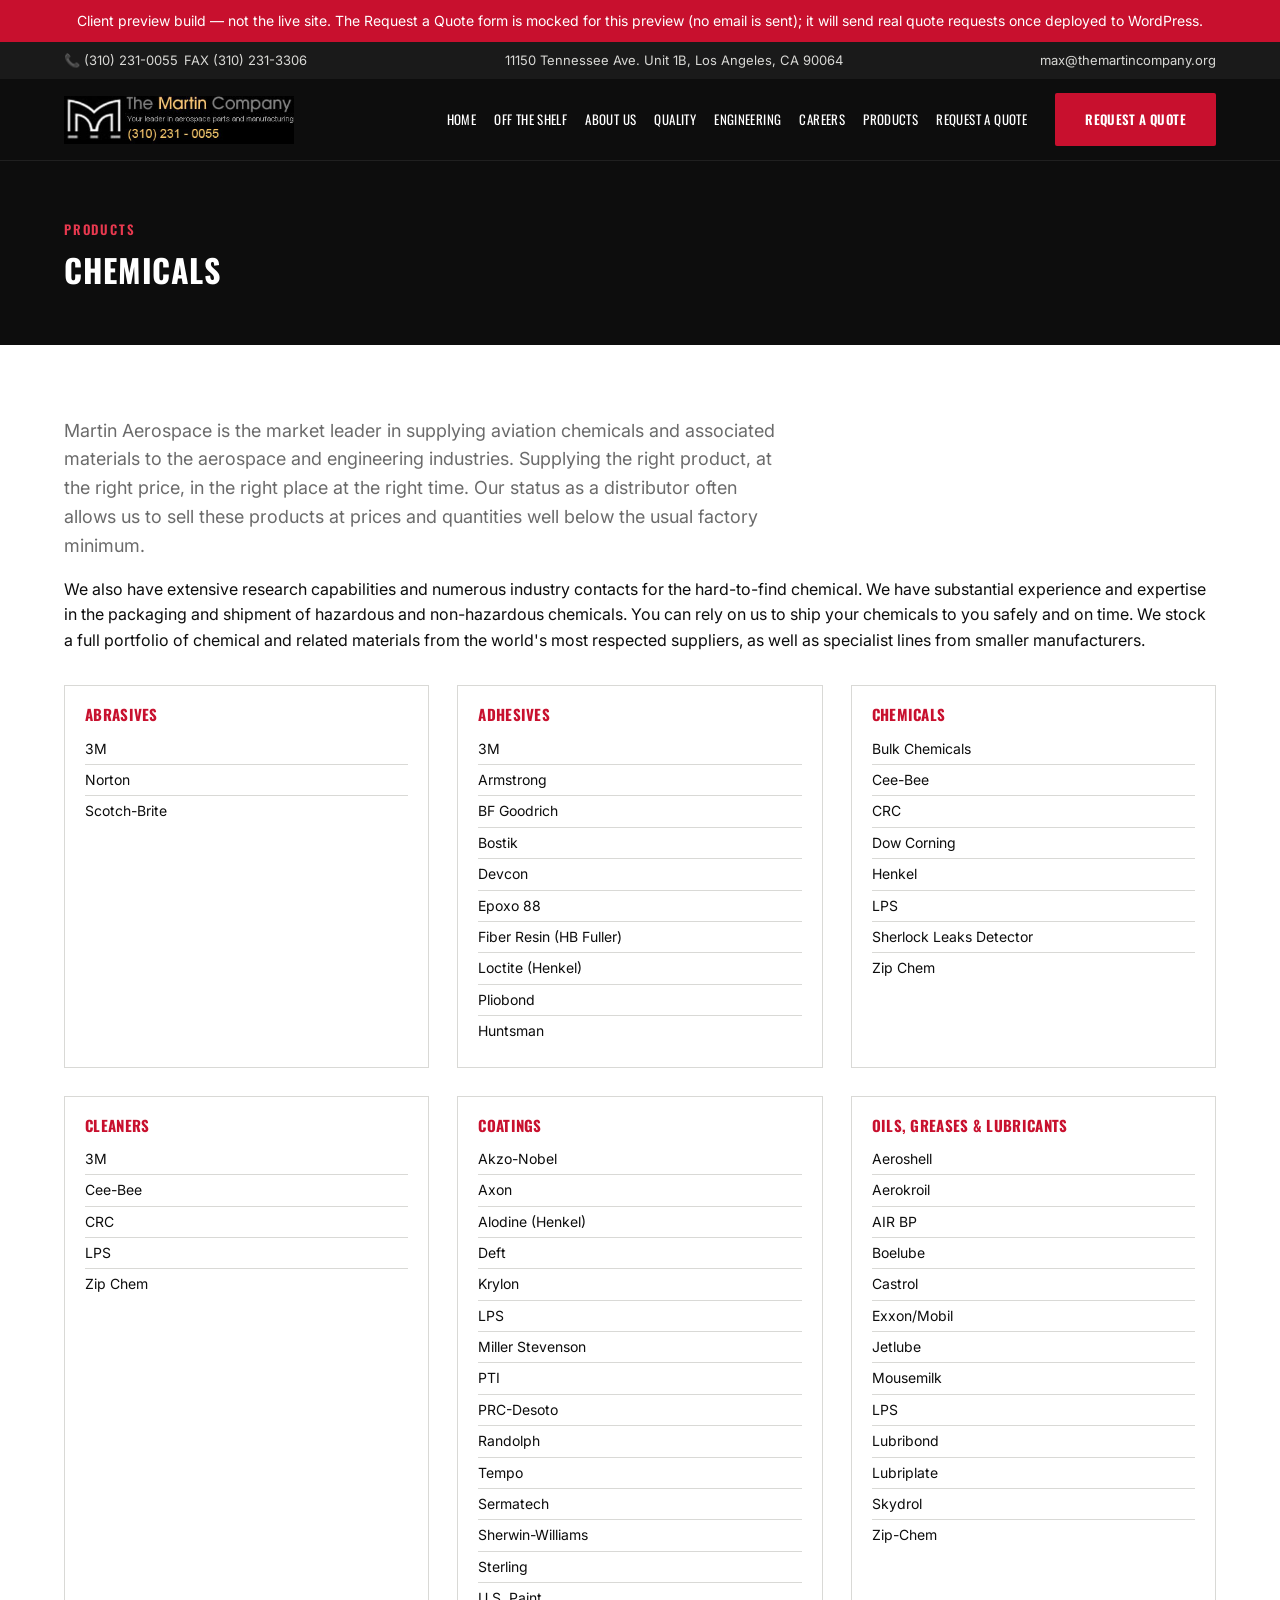
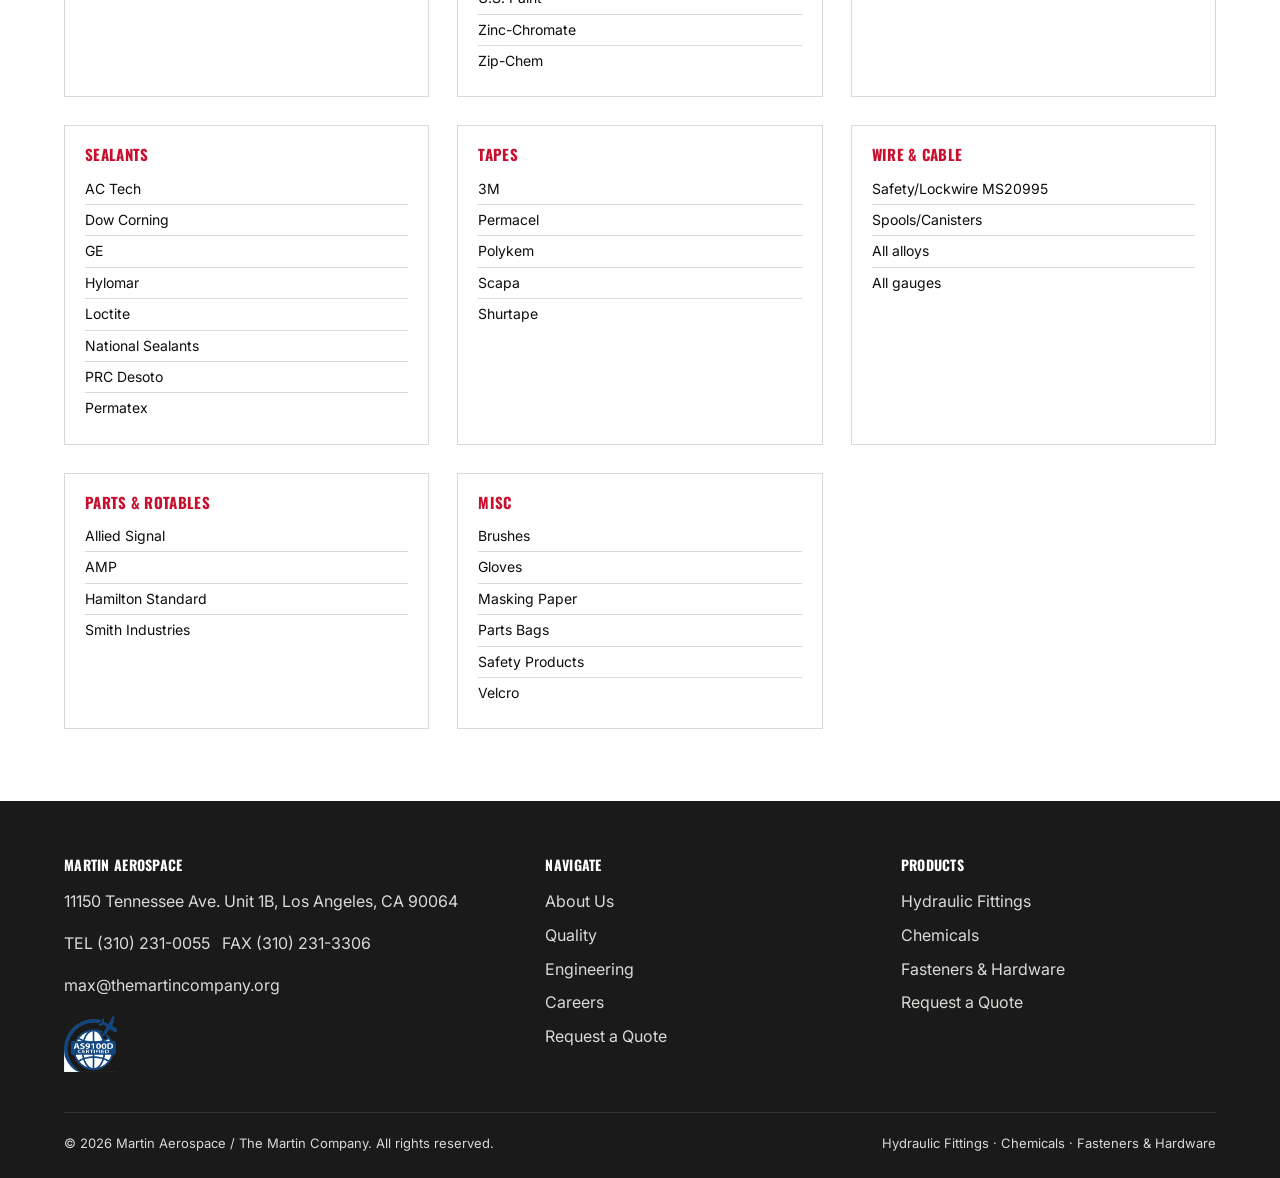
<file: public/chemicals/index.html>
<!DOCTYPE html>
<html lang="en-US">
<head>
<meta charset="UTF-8">
<meta name="viewport" content="width=device-width, initial-scale=1">
<title>Chemicals &#8211; Martin Aerospace</title>
<meta name='robots' content='max-image-preview:large' />
<link rel='dns-prefetch' href='//fonts.googleapis.com' />
<link rel="alternate" title="oEmbed (JSON)" type="application/json+oembed" href="/wp-json/oembed/1.0/embed?url=http%3A%2F%2Flocalhost%3A8000%2Fchemicals%2F" />
<link rel="alternate" title="oEmbed (XML)" type="text/xml+oembed" href="/wp-json/oembed/1.0/embed?url=http%3A%2F%2Flocalhost%3A8000%2Fchemicals%2F&#038;format=xml" />
<style id="wp-img-auto-sizes-contain-inline-css">
img:is([sizes=auto i],[sizes^="auto," i]){contain-intrinsic-size:3000px 1500px}
/*# sourceURL=wp-img-auto-sizes-contain-inline-css */
</style>
<style id="wp-emoji-styles-inline-css">

	img.wp-smiley, img.emoji {
		display: inline !important;
		border: none !important;
		box-shadow: none !important;
		height: 1em !important;
		width: 1em !important;
		margin: 0 0.07em !important;
		vertical-align: -0.1em !important;
		background: none !important;
		padding: 0 !important;
	}
/*# sourceURL=wp-emoji-styles-inline-css */
</style>
<style id="wp-block-library-inline-css">
:root{--wp-block-synced-color:#7a00df;--wp-block-synced-color--rgb:122,0,223;--wp-bound-block-color:var(--wp-block-synced-color);--wp-editor-canvas-background:#ddd;--wp-admin-theme-color:#007cba;--wp-admin-theme-color--rgb:0,124,186;--wp-admin-theme-color-darker-10:#006ba1;--wp-admin-theme-color-darker-10--rgb:0,107,160.5;--wp-admin-theme-color-darker-20:#005a87;--wp-admin-theme-color-darker-20--rgb:0,90,135;--wp-admin-border-width-focus:2px}@media (min-resolution:192dpi){:root{--wp-admin-border-width-focus:1.5px}}.wp-element-button{cursor:pointer}:root .has-very-light-gray-background-color{background-color:#eee}:root .has-very-dark-gray-background-color{background-color:#313131}:root .has-very-light-gray-color{color:#eee}:root .has-very-dark-gray-color{color:#313131}:root .has-vivid-green-cyan-to-vivid-cyan-blue-gradient-background{background:linear-gradient(135deg,#00d084,#0693e3)}:root .has-purple-crush-gradient-background{background:linear-gradient(135deg,#34e2e4,#4721fb 50%,#ab1dfe)}:root .has-hazy-dawn-gradient-background{background:linear-gradient(135deg,#faaca8,#dad0ec)}:root .has-subdued-olive-gradient-background{background:linear-gradient(135deg,#fafae1,#67a671)}:root .has-atomic-cream-gradient-background{background:linear-gradient(135deg,#fdd79a,#004a59)}:root .has-nightshade-gradient-background{background:linear-gradient(135deg,#330968,#31cdcf)}:root .has-midnight-gradient-background{background:linear-gradient(135deg,#020381,#2874fc)}:root{--wp--preset--font-size--normal:16px;--wp--preset--font-size--huge:42px}.has-regular-font-size{font-size:1em}.has-larger-font-size{font-size:2.625em}.has-normal-font-size{font-size:var(--wp--preset--font-size--normal)}.has-huge-font-size{font-size:var(--wp--preset--font-size--huge)}:root .has-text-align-center{text-align:center}:root .has-text-align-left{text-align:left}:root .has-text-align-right{text-align:right}.has-fit-text{white-space:nowrap!important}#end-resizable-editor-section{display:none}.aligncenter{clear:both}.items-justified-left{justify-content:flex-start}.items-justified-center{justify-content:center}.items-justified-right{justify-content:flex-end}.items-justified-space-between{justify-content:space-between}.screen-reader-text{word-wrap:normal!important;border:0;clip-path:inset(50%);height:1px;margin:-1px;overflow:hidden;padding:0;position:absolute;width:1px;word-break:normal!important}.screen-reader-text:focus{background-color:#ddd;clip-path:none;color:#444;display:block;font-size:1em;height:auto;left:5px;line-height:normal;padding:15px 23px 14px;text-decoration:none;top:5px;width:auto;z-index:100000}html :where(.has-border-color){border-style:solid}html :where([style^=border-color],[style*=";border-color"],[style*="; border-color"]){border-style:solid}html :where([style^=border-top-color],[style*=";border-top-color"],[style*="; border-top-color"]){border-top-style:solid}html :where([style^=border-right-color],[style*=";border-right-color"],[style*="; border-right-color"]){border-right-style:solid}html :where([style^=border-bottom-color],[style*=";border-bottom-color"],[style*="; border-bottom-color"]){border-bottom-style:solid}html :where([style^=border-left-color],[style*=";border-left-color"],[style*="; border-left-color"]){border-left-style:solid}html :where([style^=border-width],[style*=";border-width"],[style*="; border-width"]){border-style:solid}html :where([style^=border-top-width],[style*=";border-top-width"],[style*="; border-top-width"]){border-top-style:solid}html :where([style^=border-right-width],[style*=";border-right-width"],[style*="; border-right-width"]){border-right-style:solid}html :where([style^=border-bottom-width],[style*=";border-bottom-width"],[style*="; border-bottom-width"]){border-bottom-style:solid}html :where([style^=border-left-width],[style*=";border-left-width"],[style*="; border-left-width"]){border-left-style:solid}html :where(img[class*=wp-image-]){height:auto;max-width:100%}:where(figure){margin:0 0 1em}html :where(.is-position-sticky){--wp-admin--admin-bar--position-offset:var(--wp-admin--admin-bar--height,0px)}@media screen and (max-width:600px){html :where(.is-position-sticky){--wp-admin--admin-bar--position-offset:0px}}

/*# sourceURL=/wp-includes/css/dist/block-library/common.min.css */
</style>
<style id="classic-theme-styles-inline-css">
/*! This file is auto-generated */
.wp-block-button__link{color:#fff;background-color:#32373c;border-radius:9999px;box-shadow:none;text-decoration:none;padding:calc(.667em + 2px) calc(1.333em + 2px);font-size:1.125em}.wp-block-file__button{background:#32373c;color:#fff;text-decoration:none}
/*# sourceURL=/wp-includes/css/classic-themes.min.css */
</style>

<style id="global-styles-inline-css">
:root{--wp--preset--aspect-ratio--square: 1;--wp--preset--aspect-ratio--4-3: 4/3;--wp--preset--aspect-ratio--3-4: 3/4;--wp--preset--aspect-ratio--3-2: 3/2;--wp--preset--aspect-ratio--2-3: 2/3;--wp--preset--aspect-ratio--16-9: 16/9;--wp--preset--aspect-ratio--9-16: 9/16;--wp--preset--color--black: #000000;--wp--preset--color--cyan-bluish-gray: #abb8c3;--wp--preset--color--white: #ffffff;--wp--preset--color--pale-pink: #f78da7;--wp--preset--color--vivid-red: #cf2e2e;--wp--preset--color--luminous-vivid-orange: #ff6900;--wp--preset--color--luminous-vivid-amber: #fcb900;--wp--preset--color--light-green-cyan: #7bdcb5;--wp--preset--color--vivid-green-cyan: #00d084;--wp--preset--color--pale-cyan-blue: #8ed1fc;--wp--preset--color--vivid-cyan-blue: #0693e3;--wp--preset--color--vivid-purple: #9b51e0;--wp--preset--gradient--vivid-cyan-blue-to-vivid-purple: linear-gradient(135deg,rgb(6,147,227) 0%,rgb(155,81,224) 100%);--wp--preset--gradient--light-green-cyan-to-vivid-green-cyan: linear-gradient(135deg,rgb(122,220,180) 0%,rgb(0,208,130) 100%);--wp--preset--gradient--luminous-vivid-amber-to-luminous-vivid-orange: linear-gradient(135deg,rgb(252,185,0) 0%,rgb(255,105,0) 100%);--wp--preset--gradient--luminous-vivid-orange-to-vivid-red: linear-gradient(135deg,rgb(255,105,0) 0%,rgb(207,46,46) 100%);--wp--preset--gradient--very-light-gray-to-cyan-bluish-gray: linear-gradient(135deg,rgb(238,238,238) 0%,rgb(169,184,195) 100%);--wp--preset--gradient--cool-to-warm-spectrum: linear-gradient(135deg,rgb(74,234,220) 0%,rgb(151,120,209) 20%,rgb(207,42,186) 40%,rgb(238,44,130) 60%,rgb(251,105,98) 80%,rgb(254,248,76) 100%);--wp--preset--gradient--blush-light-purple: linear-gradient(135deg,rgb(255,206,236) 0%,rgb(152,150,240) 100%);--wp--preset--gradient--blush-bordeaux: linear-gradient(135deg,rgb(254,205,165) 0%,rgb(254,45,45) 50%,rgb(107,0,62) 100%);--wp--preset--gradient--luminous-dusk: linear-gradient(135deg,rgb(255,203,112) 0%,rgb(199,81,192) 50%,rgb(65,88,208) 100%);--wp--preset--gradient--pale-ocean: linear-gradient(135deg,rgb(255,245,203) 0%,rgb(182,227,212) 50%,rgb(51,167,181) 100%);--wp--preset--gradient--electric-grass: linear-gradient(135deg,rgb(202,248,128) 0%,rgb(113,206,126) 100%);--wp--preset--gradient--midnight: linear-gradient(135deg,rgb(2,3,129) 0%,rgb(40,116,252) 100%);--wp--preset--font-size--small: 13px;--wp--preset--font-size--medium: 20px;--wp--preset--font-size--large: 36px;--wp--preset--font-size--x-large: 42px;--wp--preset--spacing--20: 0.44rem;--wp--preset--spacing--30: 0.67rem;--wp--preset--spacing--40: 1rem;--wp--preset--spacing--50: 1.5rem;--wp--preset--spacing--60: 2.25rem;--wp--preset--spacing--70: 3.38rem;--wp--preset--spacing--80: 5.06rem;--wp--preset--shadow--natural: 6px 6px 9px rgba(0, 0, 0, 0.2);--wp--preset--shadow--deep: 12px 12px 50px rgba(0, 0, 0, 0.4);--wp--preset--shadow--sharp: 6px 6px 0px rgba(0, 0, 0, 0.2);--wp--preset--shadow--outlined: 6px 6px 0px -3px rgb(255, 255, 255), 6px 6px rgb(0, 0, 0);--wp--preset--shadow--crisp: 6px 6px 0px rgb(0, 0, 0);}.wp-block-button{--wp--preset--dimension--25: 25%;--wp--preset--dimension--50: 50%;--wp--preset--dimension--75: 75%;--wp--preset--dimension--100: 100%;}:where(body) { margin: 0; }:where(.is-layout-flex){gap: 0.5em;}:where(.is-layout-grid){gap: 0.5em;}body .is-layout-flex{display: flex;}.is-layout-flex{flex-wrap: wrap;align-items: center;}.is-layout-flex > :is(*, div){margin: 0;}body .is-layout-grid{display: grid;}.is-layout-grid > :is(*, div){margin: 0;}body{padding-top: 0px;padding-right: 0px;padding-bottom: 0px;padding-left: 0px;}:root :where(.wp-element-button, .wp-block-button__link){background-color: #32373c;border-width: 0;color: #fff;font-family: inherit;font-size: inherit;font-style: inherit;font-weight: inherit;letter-spacing: inherit;line-height: inherit;padding-top: calc(0.667em + 2px);padding-right: calc(1.333em + 2px);padding-bottom: calc(0.667em + 2px);padding-left: calc(1.333em + 2px);text-decoration: none;text-transform: inherit;}.has-black-color{color: var(--wp--preset--color--black) !important;}.has-cyan-bluish-gray-color{color: var(--wp--preset--color--cyan-bluish-gray) !important;}.has-white-color{color: var(--wp--preset--color--white) !important;}.has-pale-pink-color{color: var(--wp--preset--color--pale-pink) !important;}.has-vivid-red-color{color: var(--wp--preset--color--vivid-red) !important;}.has-luminous-vivid-orange-color{color: var(--wp--preset--color--luminous-vivid-orange) !important;}.has-luminous-vivid-amber-color{color: var(--wp--preset--color--luminous-vivid-amber) !important;}.has-light-green-cyan-color{color: var(--wp--preset--color--light-green-cyan) !important;}.has-vivid-green-cyan-color{color: var(--wp--preset--color--vivid-green-cyan) !important;}.has-pale-cyan-blue-color{color: var(--wp--preset--color--pale-cyan-blue) !important;}.has-vivid-cyan-blue-color{color: var(--wp--preset--color--vivid-cyan-blue) !important;}.has-vivid-purple-color{color: var(--wp--preset--color--vivid-purple) !important;}.has-black-background-color{background-color: var(--wp--preset--color--black) !important;}.has-cyan-bluish-gray-background-color{background-color: var(--wp--preset--color--cyan-bluish-gray) !important;}.has-white-background-color{background-color: var(--wp--preset--color--white) !important;}.has-pale-pink-background-color{background-color: var(--wp--preset--color--pale-pink) !important;}.has-vivid-red-background-color{background-color: var(--wp--preset--color--vivid-red) !important;}.has-luminous-vivid-orange-background-color{background-color: var(--wp--preset--color--luminous-vivid-orange) !important;}.has-luminous-vivid-amber-background-color{background-color: var(--wp--preset--color--luminous-vivid-amber) !important;}.has-light-green-cyan-background-color{background-color: var(--wp--preset--color--light-green-cyan) !important;}.has-vivid-green-cyan-background-color{background-color: var(--wp--preset--color--vivid-green-cyan) !important;}.has-pale-cyan-blue-background-color{background-color: var(--wp--preset--color--pale-cyan-blue) !important;}.has-vivid-cyan-blue-background-color{background-color: var(--wp--preset--color--vivid-cyan-blue) !important;}.has-vivid-purple-background-color{background-color: var(--wp--preset--color--vivid-purple) !important;}.has-black-border-color{border-color: var(--wp--preset--color--black) !important;}.has-cyan-bluish-gray-border-color{border-color: var(--wp--preset--color--cyan-bluish-gray) !important;}.has-white-border-color{border-color: var(--wp--preset--color--white) !important;}.has-pale-pink-border-color{border-color: var(--wp--preset--color--pale-pink) !important;}.has-vivid-red-border-color{border-color: var(--wp--preset--color--vivid-red) !important;}.has-luminous-vivid-orange-border-color{border-color: var(--wp--preset--color--luminous-vivid-orange) !important;}.has-luminous-vivid-amber-border-color{border-color: var(--wp--preset--color--luminous-vivid-amber) !important;}.has-light-green-cyan-border-color{border-color: var(--wp--preset--color--light-green-cyan) !important;}.has-vivid-green-cyan-border-color{border-color: var(--wp--preset--color--vivid-green-cyan) !important;}.has-pale-cyan-blue-border-color{border-color: var(--wp--preset--color--pale-cyan-blue) !important;}.has-vivid-cyan-blue-border-color{border-color: var(--wp--preset--color--vivid-cyan-blue) !important;}.has-vivid-purple-border-color{border-color: var(--wp--preset--color--vivid-purple) !important;}.has-vivid-cyan-blue-to-vivid-purple-gradient-background{background: var(--wp--preset--gradient--vivid-cyan-blue-to-vivid-purple) !important;}.has-light-green-cyan-to-vivid-green-cyan-gradient-background{background: var(--wp--preset--gradient--light-green-cyan-to-vivid-green-cyan) !important;}.has-luminous-vivid-amber-to-luminous-vivid-orange-gradient-background{background: var(--wp--preset--gradient--luminous-vivid-amber-to-luminous-vivid-orange) !important;}.has-luminous-vivid-orange-to-vivid-red-gradient-background{background: var(--wp--preset--gradient--luminous-vivid-orange-to-vivid-red) !important;}.has-very-light-gray-to-cyan-bluish-gray-gradient-background{background: var(--wp--preset--gradient--very-light-gray-to-cyan-bluish-gray) !important;}.has-cool-to-warm-spectrum-gradient-background{background: var(--wp--preset--gradient--cool-to-warm-spectrum) !important;}.has-blush-light-purple-gradient-background{background: var(--wp--preset--gradient--blush-light-purple) !important;}.has-blush-bordeaux-gradient-background{background: var(--wp--preset--gradient--blush-bordeaux) !important;}.has-luminous-dusk-gradient-background{background: var(--wp--preset--gradient--luminous-dusk) !important;}.has-pale-ocean-gradient-background{background: var(--wp--preset--gradient--pale-ocean) !important;}.has-electric-grass-gradient-background{background: var(--wp--preset--gradient--electric-grass) !important;}.has-midnight-gradient-background{background: var(--wp--preset--gradient--midnight) !important;}.has-small-font-size{font-size: var(--wp--preset--font-size--small) !important;}.has-medium-font-size{font-size: var(--wp--preset--font-size--medium) !important;}.has-large-font-size{font-size: var(--wp--preset--font-size--large) !important;}.has-x-large-font-size{font-size: var(--wp--preset--font-size--x-large) !important;}
/*# sourceURL=global-styles-inline-css */
</style>

<link rel='stylesheet' id='martin-google-fonts-css' href='https://fonts.googleapis.com/css2?family=Oswald:wght@400;500;600;700&#038;family=Inter:wght@400;500;600;700&#038;display=swap' media='all' />
<link rel='stylesheet' id='martin-style-css' href='/wp-content/themes/martin-aerospace/style.css?ver=1.0.0' media='all' />
<link rel="https://api.w.org/" href="/wp-json/" /><link rel="alternate" title="JSON" type="application/json" href="/wp-json/wp/v2/pages/11" /><link rel="EditURI" type="application/rsd+xml" title="RSD" href="/xmlrpc.php?rsd" />
<meta name="generator" content="WordPress 7.1.4" />
<link rel="canonical" href="/chemicals/" />
<link rel='shortlink' href='/?p=11' />
</head>
<body class="wp-singular page-template-default page page-id-11 wp-theme-martin-aerospace">
<div style="background:#C8102E;color:#fff;text-align:center;padding:10px 16px;font-family:Inter,sans-serif;font-size:14px;position:relative;z-index:1000;">
  Client preview build &mdash; not the live site. The Request a Quote form is mocked for this preview (no email is sent); it will send real quote requests once deployed to WordPress.
</div>


<div class="utility-bar">
	<div class="container">
		<div class="utility-bar__item">
			<span>📞 <a href="tel:3102310055">(310) 231-0055</a></span>
			<span>FAX (310) 231-3306</span>
		</div>
		<div class="utility-bar__item">
			<span>11150 Tennessee Ave. Unit 1B, Los Angeles, CA 90064</span>
		</div>
		<div class="utility-bar__item">
			<a href="mailto:max@themartincompany.org">max@themartincompany.org</a>
		</div>
	</div>
</div>

<header class="site-header">
	<div class="container">
		<a class="site-logo" href="/">
							<img src="/wp-content/themes/martin-aerospace/assets/images/logo.jpg" alt="Martin Aerospace">
					</a>

		<button class="nav-toggle" id="martin-nav-toggle" aria-expanded="false" aria-controls="martin-primary-nav">Menu</button>

		<nav class="primary-nav" id="martin-primary-nav">
			<ul id="menu-primary-menu" class=""><li id="menu-item-40" class="menu-item menu-item-type-post_type menu-item-object-page menu-item-home menu-item-40"><a href="/">Home</a></li>
<li id="menu-item-41" class="menu-item menu-item-type-post_type menu-item-object-page menu-item-41"><a href="/off-the-shelf/">Off the Shelf</a></li>
<li id="menu-item-42" class="menu-item menu-item-type-post_type menu-item-object-page menu-item-42"><a href="/about-us/">About Us</a></li>
<li id="menu-item-43" class="menu-item menu-item-type-post_type menu-item-object-page menu-item-43"><a href="/quality/">Quality</a></li>
<li id="menu-item-44" class="menu-item menu-item-type-post_type menu-item-object-page menu-item-44"><a href="/engineering/">Engineering</a></li>
<li id="menu-item-45" class="menu-item menu-item-type-post_type menu-item-object-page menu-item-45"><a href="/careers/">Careers</a></li>
<li id="menu-item-46" class="menu-item menu-item-type-custom menu-item-object-custom current-menu-ancestor current-menu-parent menu-item-has-children menu-item-46"><a href="#">Products</a>
<ul class="sub-menu">
	<li id="menu-item-47" class="menu-item menu-item-type-post_type menu-item-object-page menu-item-47"><a href="/fittings/">Hydraulic Fittings</a></li>
	<li id="menu-item-48" class="menu-item menu-item-type-post_type menu-item-object-page current-menu-item page_item page-item-11 current_page_item menu-item-48"><a href="/chemicals/" aria-current="page">Chemicals</a></li>
	<li id="menu-item-49" class="menu-item menu-item-type-post_type menu-item-object-page menu-item-49"><a href="/fasteners-hardware/">Fasteners &#038; Hardware</a></li>
</ul>
</li>
<li id="menu-item-50" class="menu-item menu-item-type-post_type menu-item-object-page menu-item-50"><a href="/request-a-quote/">Request a Quote</a></li>
</ul>			<a class="btn btn--primary nav-cta" href="/request-a-quote/">Request a Quote</a>
		</nav>
	</div>
</header>
<div class="page-header">
	<div class="container">
		<span class="eyebrow" style="color:var(--color-red-light);">Products</span>
		<h1>Chemicals</h1>
	</div>
</div>

<section class="section">
	<div class="container">
		<p class="lead">Martin Aerospace is the market leader in supplying aviation chemicals and associated materials to the aerospace and engineering industries. Supplying the right product, at the right price, in the right place at the right time. Our status as a distributor often allows us to sell these products at prices and quantities well below the usual factory minimum.</p>
		<p>We also have extensive research capabilities and numerous industry contacts for the hard-to-find chemical. We have substantial experience and expertise in the packaging and shipment of hazardous and non-hazardous chemicals. You can rely on us to ship your chemicals to you safely and on time. We stock a full portfolio of chemical and related materials from the world's most respected suppliers, as well as specialist lines from smaller manufacturers.</p>

		<div class="category-grid">
							<div class="category-card">
					<h3>Abrasives</h3>
					<ul>
													<li>3M</li>
													<li>Norton</li>
													<li>Scotch-Brite</li>
											</ul>
				</div>
							<div class="category-card">
					<h3>Adhesives</h3>
					<ul>
													<li>3M</li>
													<li>Armstrong</li>
													<li>BF Goodrich</li>
													<li>Bostik</li>
													<li>Devcon</li>
													<li>Epoxo 88</li>
													<li>Fiber Resin (HB Fuller)</li>
													<li>Loctite (Henkel)</li>
													<li>Pliobond</li>
													<li>Huntsman</li>
											</ul>
				</div>
							<div class="category-card">
					<h3>Chemicals</h3>
					<ul>
													<li>Bulk Chemicals</li>
													<li>Cee-Bee</li>
													<li>CRC</li>
													<li>Dow Corning</li>
													<li>Henkel</li>
													<li>LPS</li>
													<li>Sherlock Leaks Detector</li>
													<li>Zip Chem</li>
											</ul>
				</div>
							<div class="category-card">
					<h3>Cleaners</h3>
					<ul>
													<li>3M</li>
													<li>Cee-Bee</li>
													<li>CRC</li>
													<li>LPS</li>
													<li>Zip Chem</li>
											</ul>
				</div>
							<div class="category-card">
					<h3>Coatings</h3>
					<ul>
													<li>Akzo-Nobel</li>
													<li>Axon</li>
													<li>Alodine (Henkel)</li>
													<li>Deft</li>
													<li>Krylon</li>
													<li>LPS</li>
													<li>Miller Stevenson</li>
													<li>PTI</li>
													<li>PRC-Desoto</li>
													<li>Randolph</li>
													<li>Tempo</li>
													<li>Sermatech</li>
													<li>Sherwin-Williams</li>
													<li>Sterling</li>
													<li>U.S. Paint</li>
													<li>Zinc-Chromate</li>
													<li>Zip-Chem</li>
											</ul>
				</div>
							<div class="category-card">
					<h3>Oils, Greases &amp; Lubricants</h3>
					<ul>
													<li>Aeroshell</li>
													<li>Aerokroil</li>
													<li>AIR BP</li>
													<li>Boelube</li>
													<li>Castrol</li>
													<li>Exxon/Mobil</li>
													<li>Jetlube</li>
													<li>Mousemilk</li>
													<li>LPS</li>
													<li>Lubribond</li>
													<li>Lubriplate</li>
													<li>Skydrol</li>
													<li>Zip-Chem</li>
											</ul>
				</div>
							<div class="category-card">
					<h3>Sealants</h3>
					<ul>
													<li>AC Tech</li>
													<li>Dow Corning</li>
													<li>GE</li>
													<li>Hylomar</li>
													<li>Loctite</li>
													<li>National Sealants</li>
													<li>PRC Desoto</li>
													<li>Permatex</li>
											</ul>
				</div>
							<div class="category-card">
					<h3>Tapes</h3>
					<ul>
													<li>3M</li>
													<li>Permacel</li>
													<li>Polykem</li>
													<li>Scapa</li>
													<li>Shurtape</li>
											</ul>
				</div>
							<div class="category-card">
					<h3>Wire &amp; Cable</h3>
					<ul>
													<li>Safety/Lockwire MS20995</li>
													<li>Spools/Canisters</li>
													<li>All alloys</li>
													<li>All gauges</li>
											</ul>
				</div>
							<div class="category-card">
					<h3>Parts &amp; Rotables</h3>
					<ul>
													<li>Allied Signal</li>
													<li>AMP</li>
													<li>Hamilton Standard</li>
													<li>Smith Industries</li>
											</ul>
				</div>
							<div class="category-card">
					<h3>Misc</h3>
					<ul>
													<li>Brushes</li>
													<li>Gloves</li>
													<li>Masking Paper</li>
													<li>Parts Bags</li>
													<li>Safety Products</li>
													<li>Velcro</li>
											</ul>
				</div>
					</div>
	</div>
</section>
<footer class="site-footer">
	<div class="container">
		<div class="footer-grid">
			<div>
				<h4>Martin Aerospace</h4>
				<p>11150 Tennessee Ave. Unit 1B, Los Angeles, CA 90064</p>
				<p>TEL (310) 231-0055 &nbsp; FAX (310) 231-3306</p>
				<p><a href="mailto:max@themartincompany.org">max@themartincompany.org</a></p>
				<div class="footer-cert">
					<img src="/wp-content/themes/martin-aerospace/assets/images/as9100d-certified.png" alt="AS9100D Certified">
				</div>
			</div>
			<div>
				<h4>Navigate</h4>
				<ul id="menu-footer-menu" class="footer-nav"><li id="menu-item-51" class="menu-item menu-item-type-post_type menu-item-object-page menu-item-51"><a href="/about-us/">About Us</a></li>
<li id="menu-item-52" class="menu-item menu-item-type-post_type menu-item-object-page menu-item-52"><a href="/quality/">Quality</a></li>
<li id="menu-item-53" class="menu-item menu-item-type-post_type menu-item-object-page menu-item-53"><a href="/engineering/">Engineering</a></li>
<li id="menu-item-54" class="menu-item menu-item-type-post_type menu-item-object-page menu-item-54"><a href="/careers/">Careers</a></li>
<li id="menu-item-55" class="menu-item menu-item-type-post_type menu-item-object-page menu-item-55"><a href="/request-a-quote/">Request a Quote</a></li>
</ul>			</div>
			<div>
				<h4>Products</h4>
				<ul class="footer-nav">
					<li><a href="/fittings/">Hydraulic Fittings</a></li>
					<li><a href="/chemicals/">Chemicals</a></li>
					<li><a href="/fasteners-hardware/">Fasteners &amp; Hardware</a></li>
					<li><a href="/request-a-quote/">Request a Quote</a></li>
				</ul>
			</div>
		</div>
		<div class="footer-bottom">
			<span>&copy; 2026 Martin Aerospace / The Martin Company. All rights reserved.</span>
			<span>Hydraulic Fittings · Chemicals · Fasteners &amp; Hardware</span>
		</div>
	</div>
</footer>

<script type="speculationrules">
{"prefetch":[{"source":"document","where":{"and":[{"href_matches":"/*"},{"not":{"href_matches":["/wp-*.php","/wp-admin/*","/wp-content/uploads/*","/wp-content/*","/wp-content/plugins/*","/wp-content/themes/martin-aerospace/*","/*\\?(.+)"]}},{"not":{"selector_matches":"a[rel~=\"nofollow\"]"}},{"not":{"selector_matches":".no-prefetch, .no-prefetch a"}}]},"eagerness":"conservative"}]}
</script>
<script id="martin-main-js" src="/wp-content/themes/martin-aerospace/assets/js/main.js?ver=1.0.0"></script>
<script id="wp-emoji-settings" type="application/json">
{"baseUrl":"https://s.w.org/images/core/emoji/17.0.2/72x72/","ext":".png","svgUrl":"https://s.w.org/images/core/emoji/17.0.2/svg/","svgExt":".svg","source":{"concatemoji":"/wp-includes/js/wp-emoji-release.min.js?ver=7.1.4"}}
</script>
<script type="module">
/*! This file is auto-generated */
var e="script#wp-emoji-settings",t=document.querySelector(e);if(!(t instanceof HTMLScriptElement))throw new Error("Element missing: "+e);const r=JSON.parse(t.text),s=(window._wpemojiSettings=r,"wpEmojiSettingsSupports"),o=["flag","emoji"];function i(e){try{var t={supportTests:e,timestamp:(new Date).valueOf()};sessionStorage.setItem(s,JSON.stringify(t))}catch(e){}}function c(e,t,n){e.clearRect(0,0,e.canvas.width,e.canvas.height),e.fillText(t,0,0);t=new Uint32Array(e.getImageData(0,0,e.canvas.width,e.canvas.height).data);e.clearRect(0,0,e.canvas.width,e.canvas.height),e.fillText(n,0,0);const r=new Uint32Array(e.getImageData(0,0,e.canvas.width,e.canvas.height).data);return t.every((e,t)=>e===r[t])}function p(e,t){e.clearRect(0,0,e.canvas.width,e.canvas.height),e.fillText(t,0,0);var n=e.getImageData(16,16,1,1);for(let e=0;e<n.data.length;e++)if(0!==n.data[e])return!1;return!0}function u(e,t,n,r){switch(t){case"flag":return n(e,"\ud83c\udff3\ufe0f\u200d\u26a7\ufe0f","\ud83c\udff3\ufe0f\u200b\u26a7\ufe0f")?!1:!n(e,"\ud83c\udde8\ud83c\uddf6","\ud83c\udde8\u200b\ud83c\uddf6")&&!n(e,"\ud83c\udff4\udb40\udc67\udb40\udc62\udb40\udc65\udb40\udc6e\udb40\udc67\udb40\udc7f","\ud83c\udff4\u200b\udb40\udc67\u200b\udb40\udc62\u200b\udb40\udc65\u200b\udb40\udc6e\u200b\udb40\udc67\u200b\udb40\udc7f");case"emoji":return!r(e,"\ud83e\u1fac8")}return!1}function f(e,t,n,r){let a;const s=(a="undefined"!=typeof WorkerGlobalScope&&self instanceof WorkerGlobalScope?new OffscreenCanvas(300,150):document.createElement("canvas")).getContext("2d",{willReadFrequently:!0}),o=(s.textBaseline="top",s.font="600 32px Arial",{});return e.forEach(e=>{o[e]=t(s,e,n,r)}),o}function a(e){var t=document.createElement("script");t.src=e,t.defer=!0,document.head.appendChild(t)}r.supports={everything:!0,everythingExceptFlag:!0},new Promise(t=>{let n=function(){try{var e=JSON.parse(sessionStorage.getItem(s));if("object"==typeof e&&"number"==typeof e.timestamp&&(new Date).valueOf()<e.timestamp+604800&&"object"==typeof e.supportTests)return e.supportTests}catch(e){}return null}();if(!n){if("undefined"!=typeof Worker&&"undefined"!=typeof OffscreenCanvas&&"undefined"!=typeof URL&&URL.createObjectURL&&"undefined"!=typeof Blob)try{var e="postMessage("+f.toString()+"("+[JSON.stringify(o),u.toString(),c.toString(),p.toString()].join(",")+"));",r=new Blob([e],{type:"text/javascript"});const a=new Worker(URL.createObjectURL(r),{name:"wpTestEmojiSupports"});return void(a.onmessage=e=>{i(n=e.data),a.terminate(),t(n)})}catch(e){}i(n=f(o,u,c,p))}t(n)}).then(e=>{for(const n in e)r.supports[n]=e[n],r.supports.everything=r.supports.everything&&r.supports[n],"flag"!==n&&(r.supports.everythingExceptFlag=r.supports.everythingExceptFlag&&r.supports[n]);var t;r.supports.everythingExceptFlag=r.supports.everythingExceptFlag&&!r.supports.flag,r.supports.everything||((t=r.source||{}).concatemoji?a(t.concatemoji):t.wpemoji&&t.twemoji&&(a(t.twemoji),a(t.wpemoji)))});
//# sourceURL=/wp-includes/js/wp-emoji-loader.min.js
</script>

<script>
(function () {
  var form = document.querySelector('.rfq-layout form');
  if (!form) return;
  form.addEventListener('submit', function (e) {
    e.preventDefault();
    var existing = document.querySelector('.form-notice');
    if (existing) existing.remove();
    var notice = document.createElement('div');
    notice.className = 'form-notice form-notice--success';
    notice.textContent = 'Preview only: in the live site this sends a real quote request. Thank you - this is just a demo of the submission flow.';
    form.parentNode.insertBefore(notice, form);
    form.style.display = 'none';
  });
})();
</script>
</body>
</html>
</file>
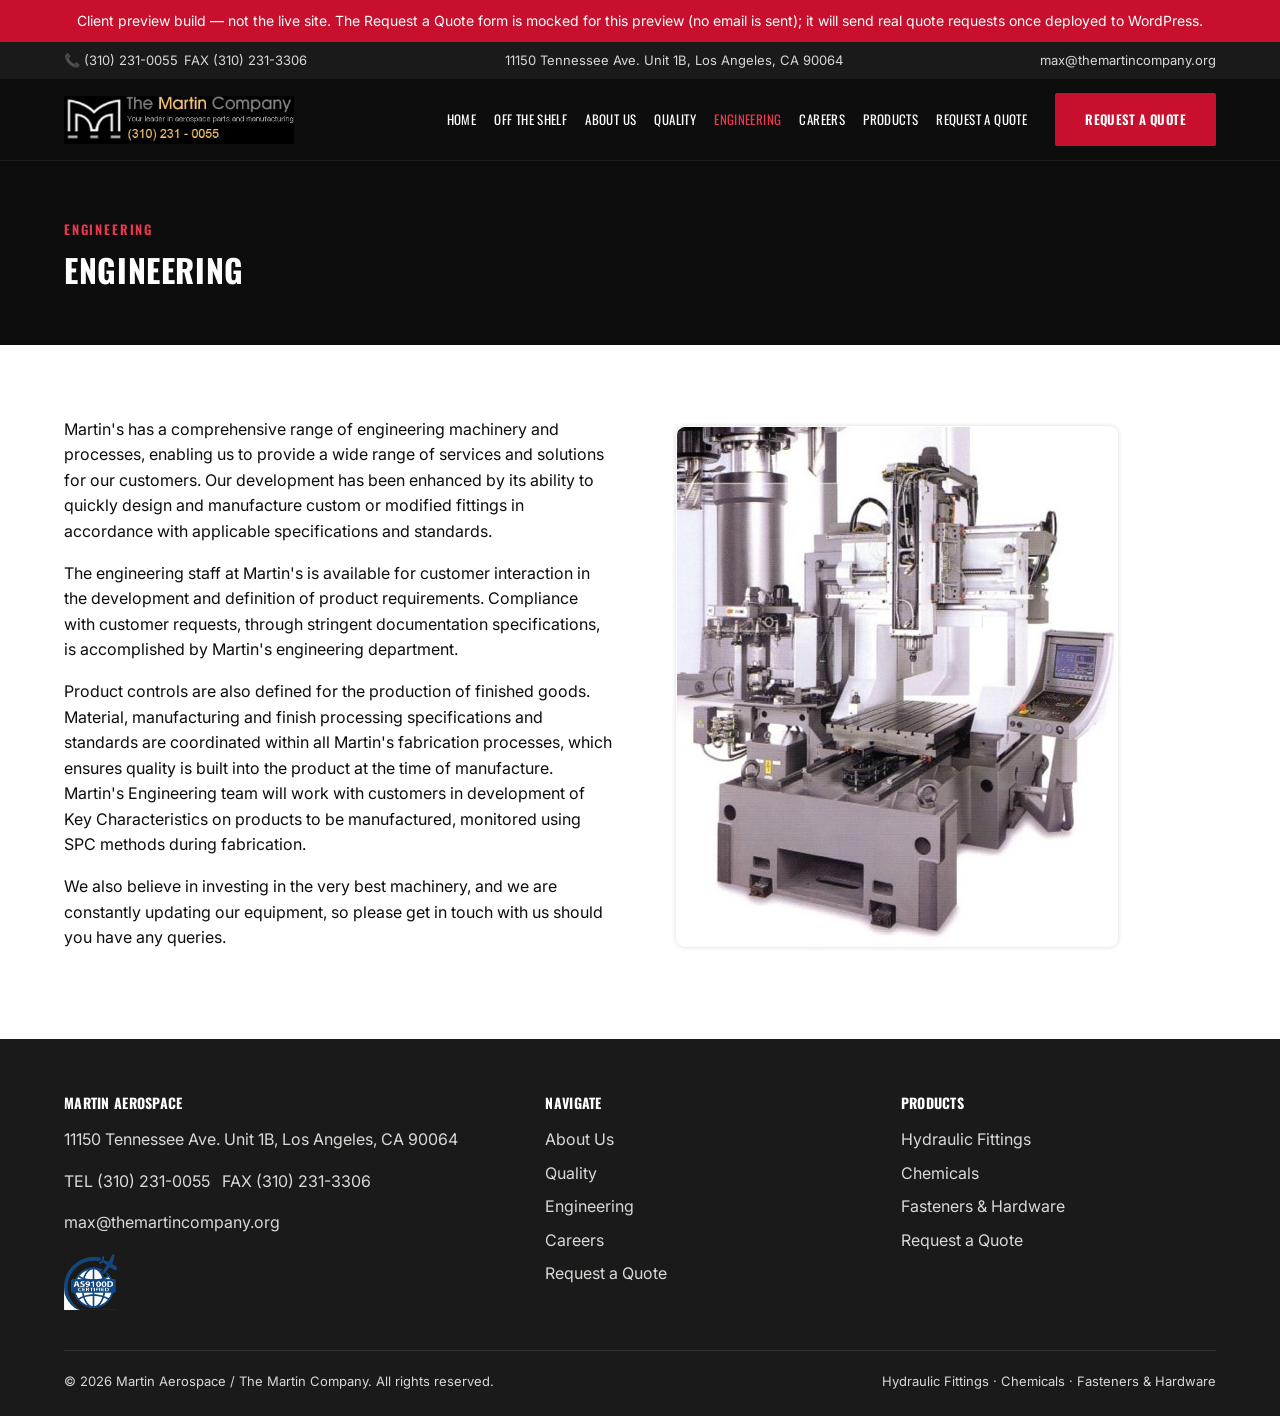
<file: public/engineering/index.html>
<!DOCTYPE html>
<html lang="en-US">
<head>
<meta charset="UTF-8">
<meta name="viewport" content="width=device-width, initial-scale=1">
<title>Engineering &#8211; Martin Aerospace</title>
<meta name='robots' content='max-image-preview:large' />
<link rel='dns-prefetch' href='//fonts.googleapis.com' />
<link rel="alternate" title="oEmbed (JSON)" type="application/json+oembed" href="/wp-json/oembed/1.0/embed?url=http%3A%2F%2Flocalhost%3A8000%2Fengineering%2F" />
<link rel="alternate" title="oEmbed (XML)" type="text/xml+oembed" href="/wp-json/oembed/1.0/embed?url=http%3A%2F%2Flocalhost%3A8000%2Fengineering%2F&#038;format=xml" />
<style id="wp-img-auto-sizes-contain-inline-css">
img:is([sizes=auto i],[sizes^="auto," i]){contain-intrinsic-size:3000px 1500px}
/*# sourceURL=wp-img-auto-sizes-contain-inline-css */
</style>
<style id="wp-emoji-styles-inline-css">

	img.wp-smiley, img.emoji {
		display: inline !important;
		border: none !important;
		box-shadow: none !important;
		height: 1em !important;
		width: 1em !important;
		margin: 0 0.07em !important;
		vertical-align: -0.1em !important;
		background: none !important;
		padding: 0 !important;
	}
/*# sourceURL=wp-emoji-styles-inline-css */
</style>
<style id="wp-block-library-inline-css">
:root{--wp-block-synced-color:#7a00df;--wp-block-synced-color--rgb:122,0,223;--wp-bound-block-color:var(--wp-block-synced-color);--wp-editor-canvas-background:#ddd;--wp-admin-theme-color:#007cba;--wp-admin-theme-color--rgb:0,124,186;--wp-admin-theme-color-darker-10:#006ba1;--wp-admin-theme-color-darker-10--rgb:0,107,160.5;--wp-admin-theme-color-darker-20:#005a87;--wp-admin-theme-color-darker-20--rgb:0,90,135;--wp-admin-border-width-focus:2px}@media (min-resolution:192dpi){:root{--wp-admin-border-width-focus:1.5px}}.wp-element-button{cursor:pointer}:root .has-very-light-gray-background-color{background-color:#eee}:root .has-very-dark-gray-background-color{background-color:#313131}:root .has-very-light-gray-color{color:#eee}:root .has-very-dark-gray-color{color:#313131}:root .has-vivid-green-cyan-to-vivid-cyan-blue-gradient-background{background:linear-gradient(135deg,#00d084,#0693e3)}:root .has-purple-crush-gradient-background{background:linear-gradient(135deg,#34e2e4,#4721fb 50%,#ab1dfe)}:root .has-hazy-dawn-gradient-background{background:linear-gradient(135deg,#faaca8,#dad0ec)}:root .has-subdued-olive-gradient-background{background:linear-gradient(135deg,#fafae1,#67a671)}:root .has-atomic-cream-gradient-background{background:linear-gradient(135deg,#fdd79a,#004a59)}:root .has-nightshade-gradient-background{background:linear-gradient(135deg,#330968,#31cdcf)}:root .has-midnight-gradient-background{background:linear-gradient(135deg,#020381,#2874fc)}:root{--wp--preset--font-size--normal:16px;--wp--preset--font-size--huge:42px}.has-regular-font-size{font-size:1em}.has-larger-font-size{font-size:2.625em}.has-normal-font-size{font-size:var(--wp--preset--font-size--normal)}.has-huge-font-size{font-size:var(--wp--preset--font-size--huge)}:root .has-text-align-center{text-align:center}:root .has-text-align-left{text-align:left}:root .has-text-align-right{text-align:right}.has-fit-text{white-space:nowrap!important}#end-resizable-editor-section{display:none}.aligncenter{clear:both}.items-justified-left{justify-content:flex-start}.items-justified-center{justify-content:center}.items-justified-right{justify-content:flex-end}.items-justified-space-between{justify-content:space-between}.screen-reader-text{word-wrap:normal!important;border:0;clip-path:inset(50%);height:1px;margin:-1px;overflow:hidden;padding:0;position:absolute;width:1px;word-break:normal!important}.screen-reader-text:focus{background-color:#ddd;clip-path:none;color:#444;display:block;font-size:1em;height:auto;left:5px;line-height:normal;padding:15px 23px 14px;text-decoration:none;top:5px;width:auto;z-index:100000}html :where(.has-border-color){border-style:solid}html :where([style^=border-color],[style*=";border-color"],[style*="; border-color"]){border-style:solid}html :where([style^=border-top-color],[style*=";border-top-color"],[style*="; border-top-color"]){border-top-style:solid}html :where([style^=border-right-color],[style*=";border-right-color"],[style*="; border-right-color"]){border-right-style:solid}html :where([style^=border-bottom-color],[style*=";border-bottom-color"],[style*="; border-bottom-color"]){border-bottom-style:solid}html :where([style^=border-left-color],[style*=";border-left-color"],[style*="; border-left-color"]){border-left-style:solid}html :where([style^=border-width],[style*=";border-width"],[style*="; border-width"]){border-style:solid}html :where([style^=border-top-width],[style*=";border-top-width"],[style*="; border-top-width"]){border-top-style:solid}html :where([style^=border-right-width],[style*=";border-right-width"],[style*="; border-right-width"]){border-right-style:solid}html :where([style^=border-bottom-width],[style*=";border-bottom-width"],[style*="; border-bottom-width"]){border-bottom-style:solid}html :where([style^=border-left-width],[style*=";border-left-width"],[style*="; border-left-width"]){border-left-style:solid}html :where(img[class*=wp-image-]){height:auto;max-width:100%}:where(figure){margin:0 0 1em}html :where(.is-position-sticky){--wp-admin--admin-bar--position-offset:var(--wp-admin--admin-bar--height,0px)}@media screen and (max-width:600px){html :where(.is-position-sticky){--wp-admin--admin-bar--position-offset:0px}}

/*# sourceURL=/wp-includes/css/dist/block-library/common.min.css */
</style>
<style id="classic-theme-styles-inline-css">
/*! This file is auto-generated */
.wp-block-button__link{color:#fff;background-color:#32373c;border-radius:9999px;box-shadow:none;text-decoration:none;padding:calc(.667em + 2px) calc(1.333em + 2px);font-size:1.125em}.wp-block-file__button{background:#32373c;color:#fff;text-decoration:none}
/*# sourceURL=/wp-includes/css/classic-themes.min.css */
</style>

<style id="global-styles-inline-css">
:root{--wp--preset--aspect-ratio--square: 1;--wp--preset--aspect-ratio--4-3: 4/3;--wp--preset--aspect-ratio--3-4: 3/4;--wp--preset--aspect-ratio--3-2: 3/2;--wp--preset--aspect-ratio--2-3: 2/3;--wp--preset--aspect-ratio--16-9: 16/9;--wp--preset--aspect-ratio--9-16: 9/16;--wp--preset--color--black: #000000;--wp--preset--color--cyan-bluish-gray: #abb8c3;--wp--preset--color--white: #ffffff;--wp--preset--color--pale-pink: #f78da7;--wp--preset--color--vivid-red: #cf2e2e;--wp--preset--color--luminous-vivid-orange: #ff6900;--wp--preset--color--luminous-vivid-amber: #fcb900;--wp--preset--color--light-green-cyan: #7bdcb5;--wp--preset--color--vivid-green-cyan: #00d084;--wp--preset--color--pale-cyan-blue: #8ed1fc;--wp--preset--color--vivid-cyan-blue: #0693e3;--wp--preset--color--vivid-purple: #9b51e0;--wp--preset--gradient--vivid-cyan-blue-to-vivid-purple: linear-gradient(135deg,rgb(6,147,227) 0%,rgb(155,81,224) 100%);--wp--preset--gradient--light-green-cyan-to-vivid-green-cyan: linear-gradient(135deg,rgb(122,220,180) 0%,rgb(0,208,130) 100%);--wp--preset--gradient--luminous-vivid-amber-to-luminous-vivid-orange: linear-gradient(135deg,rgb(252,185,0) 0%,rgb(255,105,0) 100%);--wp--preset--gradient--luminous-vivid-orange-to-vivid-red: linear-gradient(135deg,rgb(255,105,0) 0%,rgb(207,46,46) 100%);--wp--preset--gradient--very-light-gray-to-cyan-bluish-gray: linear-gradient(135deg,rgb(238,238,238) 0%,rgb(169,184,195) 100%);--wp--preset--gradient--cool-to-warm-spectrum: linear-gradient(135deg,rgb(74,234,220) 0%,rgb(151,120,209) 20%,rgb(207,42,186) 40%,rgb(238,44,130) 60%,rgb(251,105,98) 80%,rgb(254,248,76) 100%);--wp--preset--gradient--blush-light-purple: linear-gradient(135deg,rgb(255,206,236) 0%,rgb(152,150,240) 100%);--wp--preset--gradient--blush-bordeaux: linear-gradient(135deg,rgb(254,205,165) 0%,rgb(254,45,45) 50%,rgb(107,0,62) 100%);--wp--preset--gradient--luminous-dusk: linear-gradient(135deg,rgb(255,203,112) 0%,rgb(199,81,192) 50%,rgb(65,88,208) 100%);--wp--preset--gradient--pale-ocean: linear-gradient(135deg,rgb(255,245,203) 0%,rgb(182,227,212) 50%,rgb(51,167,181) 100%);--wp--preset--gradient--electric-grass: linear-gradient(135deg,rgb(202,248,128) 0%,rgb(113,206,126) 100%);--wp--preset--gradient--midnight: linear-gradient(135deg,rgb(2,3,129) 0%,rgb(40,116,252) 100%);--wp--preset--font-size--small: 13px;--wp--preset--font-size--medium: 20px;--wp--preset--font-size--large: 36px;--wp--preset--font-size--x-large: 42px;--wp--preset--spacing--20: 0.44rem;--wp--preset--spacing--30: 0.67rem;--wp--preset--spacing--40: 1rem;--wp--preset--spacing--50: 1.5rem;--wp--preset--spacing--60: 2.25rem;--wp--preset--spacing--70: 3.38rem;--wp--preset--spacing--80: 5.06rem;--wp--preset--shadow--natural: 6px 6px 9px rgba(0, 0, 0, 0.2);--wp--preset--shadow--deep: 12px 12px 50px rgba(0, 0, 0, 0.4);--wp--preset--shadow--sharp: 6px 6px 0px rgba(0, 0, 0, 0.2);--wp--preset--shadow--outlined: 6px 6px 0px -3px rgb(255, 255, 255), 6px 6px rgb(0, 0, 0);--wp--preset--shadow--crisp: 6px 6px 0px rgb(0, 0, 0);}.wp-block-button{--wp--preset--dimension--25: 25%;--wp--preset--dimension--50: 50%;--wp--preset--dimension--75: 75%;--wp--preset--dimension--100: 100%;}:where(body) { margin: 0; }:where(.is-layout-flex){gap: 0.5em;}:where(.is-layout-grid){gap: 0.5em;}body .is-layout-flex{display: flex;}.is-layout-flex{flex-wrap: wrap;align-items: center;}.is-layout-flex > :is(*, div){margin: 0;}body .is-layout-grid{display: grid;}.is-layout-grid > :is(*, div){margin: 0;}body{padding-top: 0px;padding-right: 0px;padding-bottom: 0px;padding-left: 0px;}:root :where(.wp-element-button, .wp-block-button__link){background-color: #32373c;border-width: 0;color: #fff;font-family: inherit;font-size: inherit;font-style: inherit;font-weight: inherit;letter-spacing: inherit;line-height: inherit;padding-top: calc(0.667em + 2px);padding-right: calc(1.333em + 2px);padding-bottom: calc(0.667em + 2px);padding-left: calc(1.333em + 2px);text-decoration: none;text-transform: inherit;}.has-black-color{color: var(--wp--preset--color--black) !important;}.has-cyan-bluish-gray-color{color: var(--wp--preset--color--cyan-bluish-gray) !important;}.has-white-color{color: var(--wp--preset--color--white) !important;}.has-pale-pink-color{color: var(--wp--preset--color--pale-pink) !important;}.has-vivid-red-color{color: var(--wp--preset--color--vivid-red) !important;}.has-luminous-vivid-orange-color{color: var(--wp--preset--color--luminous-vivid-orange) !important;}.has-luminous-vivid-amber-color{color: var(--wp--preset--color--luminous-vivid-amber) !important;}.has-light-green-cyan-color{color: var(--wp--preset--color--light-green-cyan) !important;}.has-vivid-green-cyan-color{color: var(--wp--preset--color--vivid-green-cyan) !important;}.has-pale-cyan-blue-color{color: var(--wp--preset--color--pale-cyan-blue) !important;}.has-vivid-cyan-blue-color{color: var(--wp--preset--color--vivid-cyan-blue) !important;}.has-vivid-purple-color{color: var(--wp--preset--color--vivid-purple) !important;}.has-black-background-color{background-color: var(--wp--preset--color--black) !important;}.has-cyan-bluish-gray-background-color{background-color: var(--wp--preset--color--cyan-bluish-gray) !important;}.has-white-background-color{background-color: var(--wp--preset--color--white) !important;}.has-pale-pink-background-color{background-color: var(--wp--preset--color--pale-pink) !important;}.has-vivid-red-background-color{background-color: var(--wp--preset--color--vivid-red) !important;}.has-luminous-vivid-orange-background-color{background-color: var(--wp--preset--color--luminous-vivid-orange) !important;}.has-luminous-vivid-amber-background-color{background-color: var(--wp--preset--color--luminous-vivid-amber) !important;}.has-light-green-cyan-background-color{background-color: var(--wp--preset--color--light-green-cyan) !important;}.has-vivid-green-cyan-background-color{background-color: var(--wp--preset--color--vivid-green-cyan) !important;}.has-pale-cyan-blue-background-color{background-color: var(--wp--preset--color--pale-cyan-blue) !important;}.has-vivid-cyan-blue-background-color{background-color: var(--wp--preset--color--vivid-cyan-blue) !important;}.has-vivid-purple-background-color{background-color: var(--wp--preset--color--vivid-purple) !important;}.has-black-border-color{border-color: var(--wp--preset--color--black) !important;}.has-cyan-bluish-gray-border-color{border-color: var(--wp--preset--color--cyan-bluish-gray) !important;}.has-white-border-color{border-color: var(--wp--preset--color--white) !important;}.has-pale-pink-border-color{border-color: var(--wp--preset--color--pale-pink) !important;}.has-vivid-red-border-color{border-color: var(--wp--preset--color--vivid-red) !important;}.has-luminous-vivid-orange-border-color{border-color: var(--wp--preset--color--luminous-vivid-orange) !important;}.has-luminous-vivid-amber-border-color{border-color: var(--wp--preset--color--luminous-vivid-amber) !important;}.has-light-green-cyan-border-color{border-color: var(--wp--preset--color--light-green-cyan) !important;}.has-vivid-green-cyan-border-color{border-color: var(--wp--preset--color--vivid-green-cyan) !important;}.has-pale-cyan-blue-border-color{border-color: var(--wp--preset--color--pale-cyan-blue) !important;}.has-vivid-cyan-blue-border-color{border-color: var(--wp--preset--color--vivid-cyan-blue) !important;}.has-vivid-purple-border-color{border-color: var(--wp--preset--color--vivid-purple) !important;}.has-vivid-cyan-blue-to-vivid-purple-gradient-background{background: var(--wp--preset--gradient--vivid-cyan-blue-to-vivid-purple) !important;}.has-light-green-cyan-to-vivid-green-cyan-gradient-background{background: var(--wp--preset--gradient--light-green-cyan-to-vivid-green-cyan) !important;}.has-luminous-vivid-amber-to-luminous-vivid-orange-gradient-background{background: var(--wp--preset--gradient--luminous-vivid-amber-to-luminous-vivid-orange) !important;}.has-luminous-vivid-orange-to-vivid-red-gradient-background{background: var(--wp--preset--gradient--luminous-vivid-orange-to-vivid-red) !important;}.has-very-light-gray-to-cyan-bluish-gray-gradient-background{background: var(--wp--preset--gradient--very-light-gray-to-cyan-bluish-gray) !important;}.has-cool-to-warm-spectrum-gradient-background{background: var(--wp--preset--gradient--cool-to-warm-spectrum) !important;}.has-blush-light-purple-gradient-background{background: var(--wp--preset--gradient--blush-light-purple) !important;}.has-blush-bordeaux-gradient-background{background: var(--wp--preset--gradient--blush-bordeaux) !important;}.has-luminous-dusk-gradient-background{background: var(--wp--preset--gradient--luminous-dusk) !important;}.has-pale-ocean-gradient-background{background: var(--wp--preset--gradient--pale-ocean) !important;}.has-electric-grass-gradient-background{background: var(--wp--preset--gradient--electric-grass) !important;}.has-midnight-gradient-background{background: var(--wp--preset--gradient--midnight) !important;}.has-small-font-size{font-size: var(--wp--preset--font-size--small) !important;}.has-medium-font-size{font-size: var(--wp--preset--font-size--medium) !important;}.has-large-font-size{font-size: var(--wp--preset--font-size--large) !important;}.has-x-large-font-size{font-size: var(--wp--preset--font-size--x-large) !important;}
/*# sourceURL=global-styles-inline-css */
</style>

<link rel='stylesheet' id='martin-google-fonts-css' href='https://fonts.googleapis.com/css2?family=Oswald:wght@400;500;600;700&#038;family=Inter:wght@400;500;600;700&#038;display=swap' media='all' />
<link rel='stylesheet' id='martin-style-css' href='/wp-content/themes/martin-aerospace/style.css?ver=1.0.0' media='all' />
<link rel="https://api.w.org/" href="/wp-json/" /><link rel="alternate" title="JSON" type="application/json" href="/wp-json/wp/v2/pages/8" /><link rel="EditURI" type="application/rsd+xml" title="RSD" href="/xmlrpc.php?rsd" />
<meta name="generator" content="WordPress 7.1.4" />
<link rel="canonical" href="/engineering/" />
<link rel='shortlink' href='/?p=8' />
</head>
<body class="wp-singular page-template-default page page-id-8 wp-theme-martin-aerospace">
<div style="background:#C8102E;color:#fff;text-align:center;padding:10px 16px;font-family:Inter,sans-serif;font-size:14px;position:relative;z-index:1000;">
  Client preview build &mdash; not the live site. The Request a Quote form is mocked for this preview (no email is sent); it will send real quote requests once deployed to WordPress.
</div>


<div class="utility-bar">
	<div class="container">
		<div class="utility-bar__item">
			<span>📞 <a href="tel:3102310055">(310) 231-0055</a></span>
			<span>FAX (310) 231-3306</span>
		</div>
		<div class="utility-bar__item">
			<span>11150 Tennessee Ave. Unit 1B, Los Angeles, CA 90064</span>
		</div>
		<div class="utility-bar__item">
			<a href="mailto:max@themartincompany.org">max@themartincompany.org</a>
		</div>
	</div>
</div>

<header class="site-header">
	<div class="container">
		<a class="site-logo" href="/">
							<img src="/wp-content/themes/martin-aerospace/assets/images/logo.jpg" alt="Martin Aerospace">
					</a>

		<button class="nav-toggle" id="martin-nav-toggle" aria-expanded="false" aria-controls="martin-primary-nav">Menu</button>

		<nav class="primary-nav" id="martin-primary-nav">
			<ul id="menu-primary-menu" class=""><li id="menu-item-40" class="menu-item menu-item-type-post_type menu-item-object-page menu-item-home menu-item-40"><a href="/">Home</a></li>
<li id="menu-item-41" class="menu-item menu-item-type-post_type menu-item-object-page menu-item-41"><a href="/off-the-shelf/">Off the Shelf</a></li>
<li id="menu-item-42" class="menu-item menu-item-type-post_type menu-item-object-page menu-item-42"><a href="/about-us/">About Us</a></li>
<li id="menu-item-43" class="menu-item menu-item-type-post_type menu-item-object-page menu-item-43"><a href="/quality/">Quality</a></li>
<li id="menu-item-44" class="menu-item menu-item-type-post_type menu-item-object-page current-menu-item page_item page-item-8 current_page_item menu-item-44"><a href="/engineering/" aria-current="page">Engineering</a></li>
<li id="menu-item-45" class="menu-item menu-item-type-post_type menu-item-object-page menu-item-45"><a href="/careers/">Careers</a></li>
<li id="menu-item-46" class="menu-item menu-item-type-custom menu-item-object-custom menu-item-has-children menu-item-46"><a href="#">Products</a>
<ul class="sub-menu">
	<li id="menu-item-47" class="menu-item menu-item-type-post_type menu-item-object-page menu-item-47"><a href="/fittings/">Hydraulic Fittings</a></li>
	<li id="menu-item-48" class="menu-item menu-item-type-post_type menu-item-object-page menu-item-48"><a href="/chemicals/">Chemicals</a></li>
	<li id="menu-item-49" class="menu-item menu-item-type-post_type menu-item-object-page menu-item-49"><a href="/fasteners-hardware/">Fasteners &#038; Hardware</a></li>
</ul>
</li>
<li id="menu-item-50" class="menu-item menu-item-type-post_type menu-item-object-page menu-item-50"><a href="/request-a-quote/">Request a Quote</a></li>
</ul>			<a class="btn btn--primary nav-cta" href="/request-a-quote/">Request a Quote</a>
		</nav>
	</div>
</header>
<div class="page-header">
	<div class="container">
		<span class="eyebrow" style="color:var(--color-red-light);">Engineering</span>
		<h1>Engineering</h1>
	</div>
</div>

<section class="section">
	<div class="container">
		<div class="split">
			<div>
				<p>Martin's has a comprehensive range of engineering machinery and processes, enabling us to provide a wide range of services and solutions for our customers. Our development has been enhanced by its ability to quickly design and manufacture custom or modified fittings in accordance with applicable specifications and standards.</p>
				<p>The engineering staff at Martin's is available for customer interaction in the development and definition of product requirements. Compliance with customer requests, through stringent documentation specifications, is accomplished by Martin's engineering department.</p>
				<p>Product controls are also defined for the production of finished goods. Material, manufacturing and finish processing specifications and standards are coordinated within all Martin's fabrication processes, which ensures quality is built into the product at the time of manufacture. Martin's Engineering team will work with customers in development of Key Characteristics on products to be manufactured, monitored using SPC methods during fabrication.</p>
				<p>We also believe in investing in the very best machinery, and we are constantly updating our equipment, so please get in touch with us should you have any queries.</p>
			</div>
			<div>
				<img src="/wp-content/themes/martin-aerospace/assets/images/engineer-img-big.jpg" alt="Martin Aerospace engineering">
			</div>
		</div>
	</div>
</section>
<footer class="site-footer">
	<div class="container">
		<div class="footer-grid">
			<div>
				<h4>Martin Aerospace</h4>
				<p>11150 Tennessee Ave. Unit 1B, Los Angeles, CA 90064</p>
				<p>TEL (310) 231-0055 &nbsp; FAX (310) 231-3306</p>
				<p><a href="mailto:max@themartincompany.org">max@themartincompany.org</a></p>
				<div class="footer-cert">
					<img src="/wp-content/themes/martin-aerospace/assets/images/as9100d-certified.png" alt="AS9100D Certified">
				</div>
			</div>
			<div>
				<h4>Navigate</h4>
				<ul id="menu-footer-menu" class="footer-nav"><li id="menu-item-51" class="menu-item menu-item-type-post_type menu-item-object-page menu-item-51"><a href="/about-us/">About Us</a></li>
<li id="menu-item-52" class="menu-item menu-item-type-post_type menu-item-object-page menu-item-52"><a href="/quality/">Quality</a></li>
<li id="menu-item-53" class="menu-item menu-item-type-post_type menu-item-object-page current-menu-item page_item page-item-8 current_page_item menu-item-53"><a href="/engineering/" aria-current="page">Engineering</a></li>
<li id="menu-item-54" class="menu-item menu-item-type-post_type menu-item-object-page menu-item-54"><a href="/careers/">Careers</a></li>
<li id="menu-item-55" class="menu-item menu-item-type-post_type menu-item-object-page menu-item-55"><a href="/request-a-quote/">Request a Quote</a></li>
</ul>			</div>
			<div>
				<h4>Products</h4>
				<ul class="footer-nav">
					<li><a href="/fittings/">Hydraulic Fittings</a></li>
					<li><a href="/chemicals/">Chemicals</a></li>
					<li><a href="/fasteners-hardware/">Fasteners &amp; Hardware</a></li>
					<li><a href="/request-a-quote/">Request a Quote</a></li>
				</ul>
			</div>
		</div>
		<div class="footer-bottom">
			<span>&copy; 2026 Martin Aerospace / The Martin Company. All rights reserved.</span>
			<span>Hydraulic Fittings · Chemicals · Fasteners &amp; Hardware</span>
		</div>
	</div>
</footer>

<script type="speculationrules">
{"prefetch":[{"source":"document","where":{"and":[{"href_matches":"/*"},{"not":{"href_matches":["/wp-*.php","/wp-admin/*","/wp-content/uploads/*","/wp-content/*","/wp-content/plugins/*","/wp-content/themes/martin-aerospace/*","/*\\?(.+)"]}},{"not":{"selector_matches":"a[rel~=\"nofollow\"]"}},{"not":{"selector_matches":".no-prefetch, .no-prefetch a"}}]},"eagerness":"conservative"}]}
</script>
<script id="martin-main-js" src="/wp-content/themes/martin-aerospace/assets/js/main.js?ver=1.0.0"></script>
<script id="wp-emoji-settings" type="application/json">
{"baseUrl":"https://s.w.org/images/core/emoji/17.0.2/72x72/","ext":".png","svgUrl":"https://s.w.org/images/core/emoji/17.0.2/svg/","svgExt":".svg","source":{"concatemoji":"/wp-includes/js/wp-emoji-release.min.js?ver=7.1.4"}}
</script>
<script type="module">
/*! This file is auto-generated */
var e="script#wp-emoji-settings",t=document.querySelector(e);if(!(t instanceof HTMLScriptElement))throw new Error("Element missing: "+e);const r=JSON.parse(t.text),s=(window._wpemojiSettings=r,"wpEmojiSettingsSupports"),o=["flag","emoji"];function i(e){try{var t={supportTests:e,timestamp:(new Date).valueOf()};sessionStorage.setItem(s,JSON.stringify(t))}catch(e){}}function c(e,t,n){e.clearRect(0,0,e.canvas.width,e.canvas.height),e.fillText(t,0,0);t=new Uint32Array(e.getImageData(0,0,e.canvas.width,e.canvas.height).data);e.clearRect(0,0,e.canvas.width,e.canvas.height),e.fillText(n,0,0);const r=new Uint32Array(e.getImageData(0,0,e.canvas.width,e.canvas.height).data);return t.every((e,t)=>e===r[t])}function p(e,t){e.clearRect(0,0,e.canvas.width,e.canvas.height),e.fillText(t,0,0);var n=e.getImageData(16,16,1,1);for(let e=0;e<n.data.length;e++)if(0!==n.data[e])return!1;return!0}function u(e,t,n,r){switch(t){case"flag":return n(e,"\ud83c\udff3\ufe0f\u200d\u26a7\ufe0f","\ud83c\udff3\ufe0f\u200b\u26a7\ufe0f")?!1:!n(e,"\ud83c\udde8\ud83c\uddf6","\ud83c\udde8\u200b\ud83c\uddf6")&&!n(e,"\ud83c\udff4\udb40\udc67\udb40\udc62\udb40\udc65\udb40\udc6e\udb40\udc67\udb40\udc7f","\ud83c\udff4\u200b\udb40\udc67\u200b\udb40\udc62\u200b\udb40\udc65\u200b\udb40\udc6e\u200b\udb40\udc67\u200b\udb40\udc7f");case"emoji":return!r(e,"\ud83e\u1fac8")}return!1}function f(e,t,n,r){let a;const s=(a="undefined"!=typeof WorkerGlobalScope&&self instanceof WorkerGlobalScope?new OffscreenCanvas(300,150):document.createElement("canvas")).getContext("2d",{willReadFrequently:!0}),o=(s.textBaseline="top",s.font="600 32px Arial",{});return e.forEach(e=>{o[e]=t(s,e,n,r)}),o}function a(e){var t=document.createElement("script");t.src=e,t.defer=!0,document.head.appendChild(t)}r.supports={everything:!0,everythingExceptFlag:!0},new Promise(t=>{let n=function(){try{var e=JSON.parse(sessionStorage.getItem(s));if("object"==typeof e&&"number"==typeof e.timestamp&&(new Date).valueOf()<e.timestamp+604800&&"object"==typeof e.supportTests)return e.supportTests}catch(e){}return null}();if(!n){if("undefined"!=typeof Worker&&"undefined"!=typeof OffscreenCanvas&&"undefined"!=typeof URL&&URL.createObjectURL&&"undefined"!=typeof Blob)try{var e="postMessage("+f.toString()+"("+[JSON.stringify(o),u.toString(),c.toString(),p.toString()].join(",")+"));",r=new Blob([e],{type:"text/javascript"});const a=new Worker(URL.createObjectURL(r),{name:"wpTestEmojiSupports"});return void(a.onmessage=e=>{i(n=e.data),a.terminate(),t(n)})}catch(e){}i(n=f(o,u,c,p))}t(n)}).then(e=>{for(const n in e)r.supports[n]=e[n],r.supports.everything=r.supports.everything&&r.supports[n],"flag"!==n&&(r.supports.everythingExceptFlag=r.supports.everythingExceptFlag&&r.supports[n]);var t;r.supports.everythingExceptFlag=r.supports.everythingExceptFlag&&!r.supports.flag,r.supports.everything||((t=r.source||{}).concatemoji?a(t.concatemoji):t.wpemoji&&t.twemoji&&(a(t.twemoji),a(t.wpemoji)))});
//# sourceURL=/wp-includes/js/wp-emoji-loader.min.js
</script>

<script>
(function () {
  var form = document.querySelector('.rfq-layout form');
  if (!form) return;
  form.addEventListener('submit', function (e) {
    e.preventDefault();
    var existing = document.querySelector('.form-notice');
    if (existing) existing.remove();
    var notice = document.createElement('div');
    notice.className = 'form-notice form-notice--success';
    notice.textContent = 'Preview only: in the live site this sends a real quote request. Thank you - this is just a demo of the submission flow.';
    form.parentNode.insertBefore(notice, form);
    form.style.display = 'none';
  });
})();
</script>
</body>
</html>
</file>
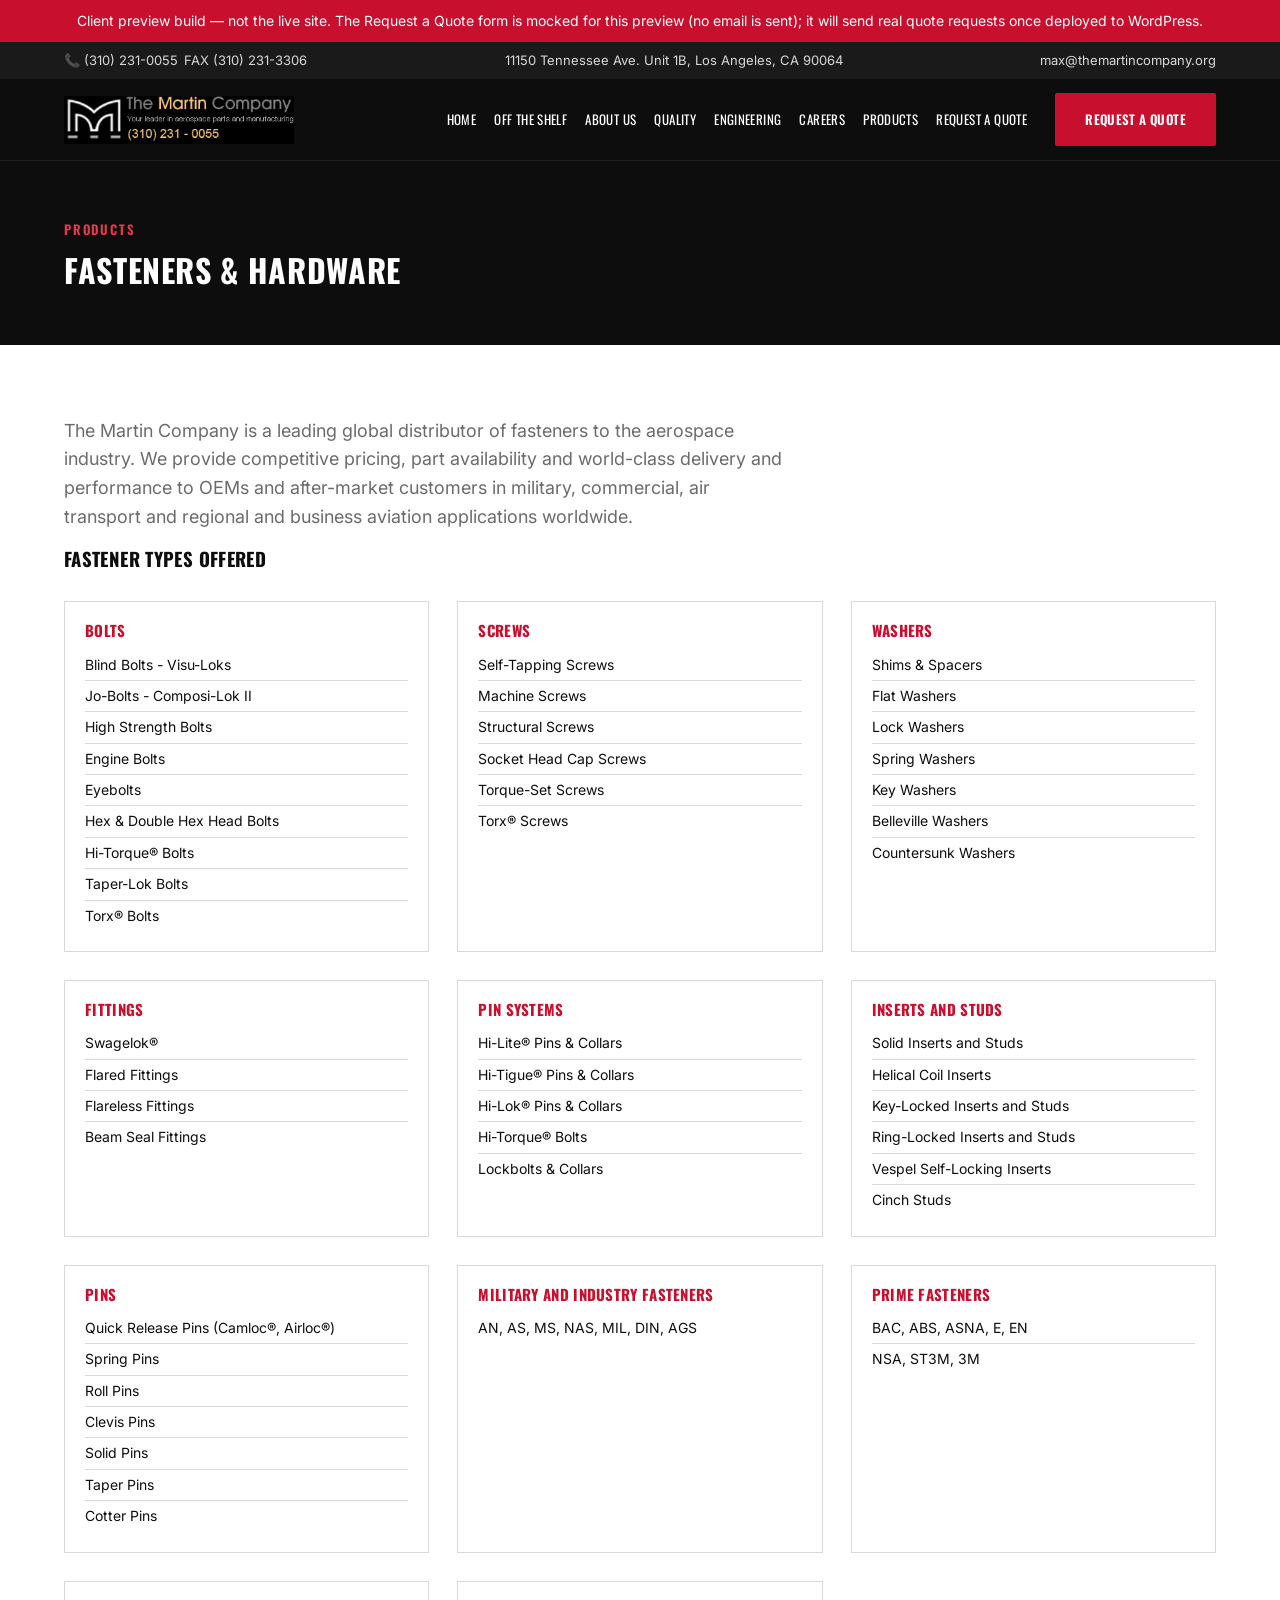
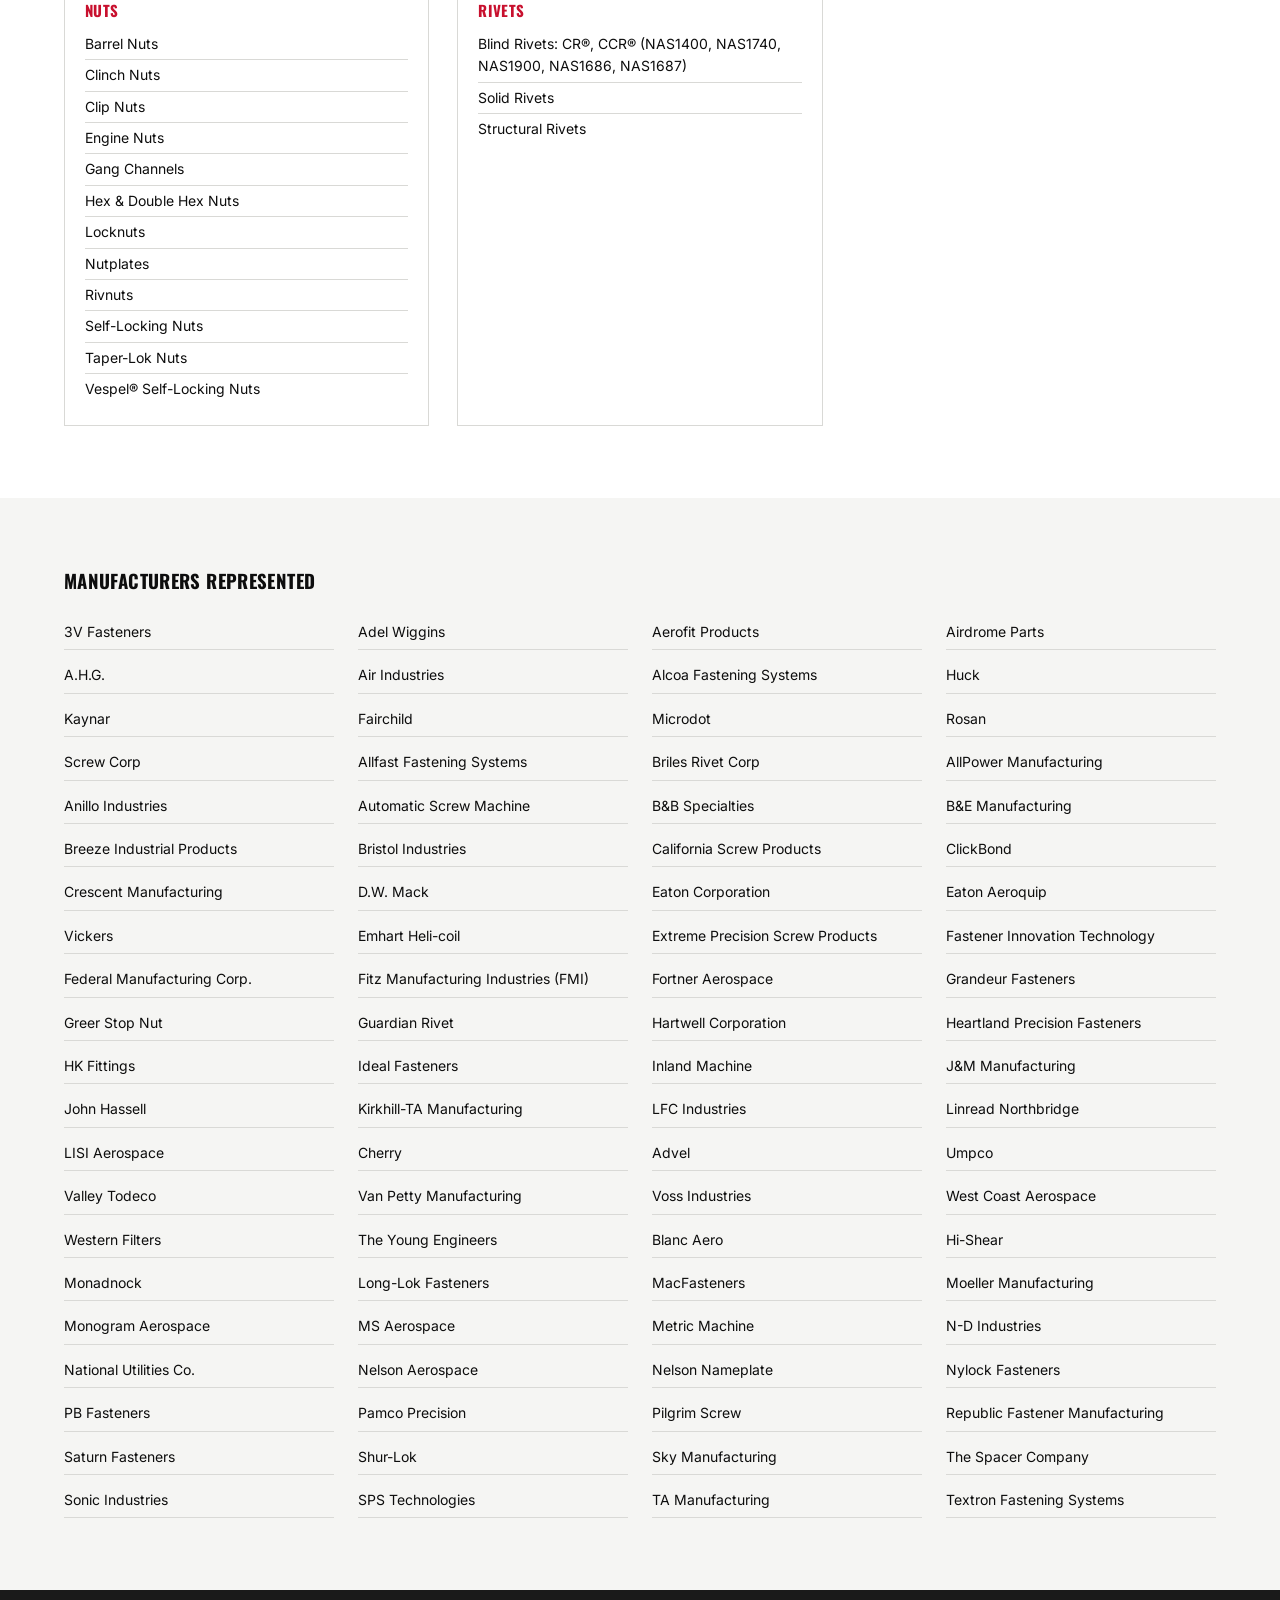
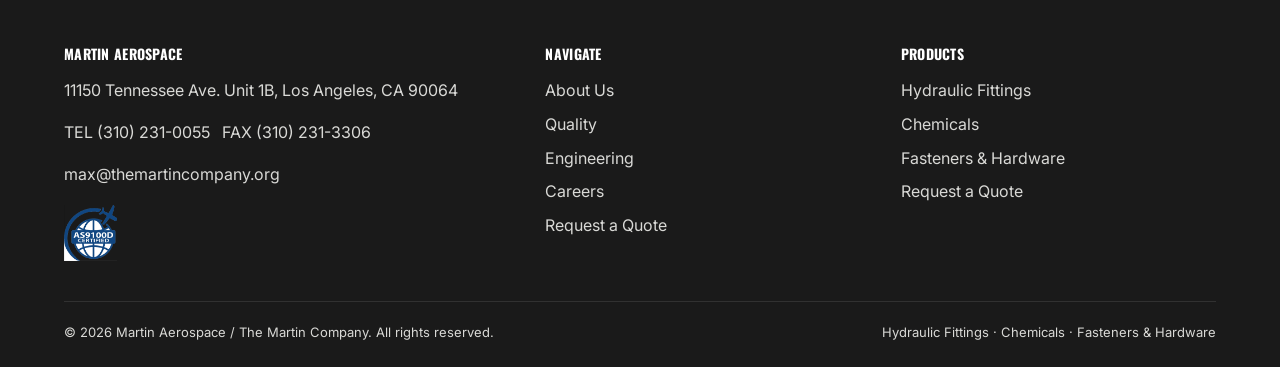
<file: public/fasteners-hardware/index.html>
<!DOCTYPE html>
<html lang="en-US">
<head>
<meta charset="UTF-8">
<meta name="viewport" content="width=device-width, initial-scale=1">
<title>Fasteners &#038; Hardware &#8211; Martin Aerospace</title>
<meta name='robots' content='max-image-preview:large' />
<link rel='dns-prefetch' href='//fonts.googleapis.com' />
<link rel="alternate" title="oEmbed (JSON)" type="application/json+oembed" href="/wp-json/oembed/1.0/embed?url=http%3A%2F%2Flocalhost%3A8000%2Ffasteners-hardware%2F" />
<link rel="alternate" title="oEmbed (XML)" type="text/xml+oembed" href="/wp-json/oembed/1.0/embed?url=http%3A%2F%2Flocalhost%3A8000%2Ffasteners-hardware%2F&#038;format=xml" />
<style id="wp-img-auto-sizes-contain-inline-css">
img:is([sizes=auto i],[sizes^="auto," i]){contain-intrinsic-size:3000px 1500px}
/*# sourceURL=wp-img-auto-sizes-contain-inline-css */
</style>
<style id="wp-emoji-styles-inline-css">

	img.wp-smiley, img.emoji {
		display: inline !important;
		border: none !important;
		box-shadow: none !important;
		height: 1em !important;
		width: 1em !important;
		margin: 0 0.07em !important;
		vertical-align: -0.1em !important;
		background: none !important;
		padding: 0 !important;
	}
/*# sourceURL=wp-emoji-styles-inline-css */
</style>
<style id="wp-block-library-inline-css">
:root{--wp-block-synced-color:#7a00df;--wp-block-synced-color--rgb:122,0,223;--wp-bound-block-color:var(--wp-block-synced-color);--wp-editor-canvas-background:#ddd;--wp-admin-theme-color:#007cba;--wp-admin-theme-color--rgb:0,124,186;--wp-admin-theme-color-darker-10:#006ba1;--wp-admin-theme-color-darker-10--rgb:0,107,160.5;--wp-admin-theme-color-darker-20:#005a87;--wp-admin-theme-color-darker-20--rgb:0,90,135;--wp-admin-border-width-focus:2px}@media (min-resolution:192dpi){:root{--wp-admin-border-width-focus:1.5px}}.wp-element-button{cursor:pointer}:root .has-very-light-gray-background-color{background-color:#eee}:root .has-very-dark-gray-background-color{background-color:#313131}:root .has-very-light-gray-color{color:#eee}:root .has-very-dark-gray-color{color:#313131}:root .has-vivid-green-cyan-to-vivid-cyan-blue-gradient-background{background:linear-gradient(135deg,#00d084,#0693e3)}:root .has-purple-crush-gradient-background{background:linear-gradient(135deg,#34e2e4,#4721fb 50%,#ab1dfe)}:root .has-hazy-dawn-gradient-background{background:linear-gradient(135deg,#faaca8,#dad0ec)}:root .has-subdued-olive-gradient-background{background:linear-gradient(135deg,#fafae1,#67a671)}:root .has-atomic-cream-gradient-background{background:linear-gradient(135deg,#fdd79a,#004a59)}:root .has-nightshade-gradient-background{background:linear-gradient(135deg,#330968,#31cdcf)}:root .has-midnight-gradient-background{background:linear-gradient(135deg,#020381,#2874fc)}:root{--wp--preset--font-size--normal:16px;--wp--preset--font-size--huge:42px}.has-regular-font-size{font-size:1em}.has-larger-font-size{font-size:2.625em}.has-normal-font-size{font-size:var(--wp--preset--font-size--normal)}.has-huge-font-size{font-size:var(--wp--preset--font-size--huge)}:root .has-text-align-center{text-align:center}:root .has-text-align-left{text-align:left}:root .has-text-align-right{text-align:right}.has-fit-text{white-space:nowrap!important}#end-resizable-editor-section{display:none}.aligncenter{clear:both}.items-justified-left{justify-content:flex-start}.items-justified-center{justify-content:center}.items-justified-right{justify-content:flex-end}.items-justified-space-between{justify-content:space-between}.screen-reader-text{word-wrap:normal!important;border:0;clip-path:inset(50%);height:1px;margin:-1px;overflow:hidden;padding:0;position:absolute;width:1px;word-break:normal!important}.screen-reader-text:focus{background-color:#ddd;clip-path:none;color:#444;display:block;font-size:1em;height:auto;left:5px;line-height:normal;padding:15px 23px 14px;text-decoration:none;top:5px;width:auto;z-index:100000}html :where(.has-border-color){border-style:solid}html :where([style^=border-color],[style*=";border-color"],[style*="; border-color"]){border-style:solid}html :where([style^=border-top-color],[style*=";border-top-color"],[style*="; border-top-color"]){border-top-style:solid}html :where([style^=border-right-color],[style*=";border-right-color"],[style*="; border-right-color"]){border-right-style:solid}html :where([style^=border-bottom-color],[style*=";border-bottom-color"],[style*="; border-bottom-color"]){border-bottom-style:solid}html :where([style^=border-left-color],[style*=";border-left-color"],[style*="; border-left-color"]){border-left-style:solid}html :where([style^=border-width],[style*=";border-width"],[style*="; border-width"]){border-style:solid}html :where([style^=border-top-width],[style*=";border-top-width"],[style*="; border-top-width"]){border-top-style:solid}html :where([style^=border-right-width],[style*=";border-right-width"],[style*="; border-right-width"]){border-right-style:solid}html :where([style^=border-bottom-width],[style*=";border-bottom-width"],[style*="; border-bottom-width"]){border-bottom-style:solid}html :where([style^=border-left-width],[style*=";border-left-width"],[style*="; border-left-width"]){border-left-style:solid}html :where(img[class*=wp-image-]){height:auto;max-width:100%}:where(figure){margin:0 0 1em}html :where(.is-position-sticky){--wp-admin--admin-bar--position-offset:var(--wp-admin--admin-bar--height,0px)}@media screen and (max-width:600px){html :where(.is-position-sticky){--wp-admin--admin-bar--position-offset:0px}}

/*# sourceURL=/wp-includes/css/dist/block-library/common.min.css */
</style>
<style id="classic-theme-styles-inline-css">
/*! This file is auto-generated */
.wp-block-button__link{color:#fff;background-color:#32373c;border-radius:9999px;box-shadow:none;text-decoration:none;padding:calc(.667em + 2px) calc(1.333em + 2px);font-size:1.125em}.wp-block-file__button{background:#32373c;color:#fff;text-decoration:none}
/*# sourceURL=/wp-includes/css/classic-themes.min.css */
</style>

<style id="global-styles-inline-css">
:root{--wp--preset--aspect-ratio--square: 1;--wp--preset--aspect-ratio--4-3: 4/3;--wp--preset--aspect-ratio--3-4: 3/4;--wp--preset--aspect-ratio--3-2: 3/2;--wp--preset--aspect-ratio--2-3: 2/3;--wp--preset--aspect-ratio--16-9: 16/9;--wp--preset--aspect-ratio--9-16: 9/16;--wp--preset--color--black: #000000;--wp--preset--color--cyan-bluish-gray: #abb8c3;--wp--preset--color--white: #ffffff;--wp--preset--color--pale-pink: #f78da7;--wp--preset--color--vivid-red: #cf2e2e;--wp--preset--color--luminous-vivid-orange: #ff6900;--wp--preset--color--luminous-vivid-amber: #fcb900;--wp--preset--color--light-green-cyan: #7bdcb5;--wp--preset--color--vivid-green-cyan: #00d084;--wp--preset--color--pale-cyan-blue: #8ed1fc;--wp--preset--color--vivid-cyan-blue: #0693e3;--wp--preset--color--vivid-purple: #9b51e0;--wp--preset--gradient--vivid-cyan-blue-to-vivid-purple: linear-gradient(135deg,rgb(6,147,227) 0%,rgb(155,81,224) 100%);--wp--preset--gradient--light-green-cyan-to-vivid-green-cyan: linear-gradient(135deg,rgb(122,220,180) 0%,rgb(0,208,130) 100%);--wp--preset--gradient--luminous-vivid-amber-to-luminous-vivid-orange: linear-gradient(135deg,rgb(252,185,0) 0%,rgb(255,105,0) 100%);--wp--preset--gradient--luminous-vivid-orange-to-vivid-red: linear-gradient(135deg,rgb(255,105,0) 0%,rgb(207,46,46) 100%);--wp--preset--gradient--very-light-gray-to-cyan-bluish-gray: linear-gradient(135deg,rgb(238,238,238) 0%,rgb(169,184,195) 100%);--wp--preset--gradient--cool-to-warm-spectrum: linear-gradient(135deg,rgb(74,234,220) 0%,rgb(151,120,209) 20%,rgb(207,42,186) 40%,rgb(238,44,130) 60%,rgb(251,105,98) 80%,rgb(254,248,76) 100%);--wp--preset--gradient--blush-light-purple: linear-gradient(135deg,rgb(255,206,236) 0%,rgb(152,150,240) 100%);--wp--preset--gradient--blush-bordeaux: linear-gradient(135deg,rgb(254,205,165) 0%,rgb(254,45,45) 50%,rgb(107,0,62) 100%);--wp--preset--gradient--luminous-dusk: linear-gradient(135deg,rgb(255,203,112) 0%,rgb(199,81,192) 50%,rgb(65,88,208) 100%);--wp--preset--gradient--pale-ocean: linear-gradient(135deg,rgb(255,245,203) 0%,rgb(182,227,212) 50%,rgb(51,167,181) 100%);--wp--preset--gradient--electric-grass: linear-gradient(135deg,rgb(202,248,128) 0%,rgb(113,206,126) 100%);--wp--preset--gradient--midnight: linear-gradient(135deg,rgb(2,3,129) 0%,rgb(40,116,252) 100%);--wp--preset--font-size--small: 13px;--wp--preset--font-size--medium: 20px;--wp--preset--font-size--large: 36px;--wp--preset--font-size--x-large: 42px;--wp--preset--spacing--20: 0.44rem;--wp--preset--spacing--30: 0.67rem;--wp--preset--spacing--40: 1rem;--wp--preset--spacing--50: 1.5rem;--wp--preset--spacing--60: 2.25rem;--wp--preset--spacing--70: 3.38rem;--wp--preset--spacing--80: 5.06rem;--wp--preset--shadow--natural: 6px 6px 9px rgba(0, 0, 0, 0.2);--wp--preset--shadow--deep: 12px 12px 50px rgba(0, 0, 0, 0.4);--wp--preset--shadow--sharp: 6px 6px 0px rgba(0, 0, 0, 0.2);--wp--preset--shadow--outlined: 6px 6px 0px -3px rgb(255, 255, 255), 6px 6px rgb(0, 0, 0);--wp--preset--shadow--crisp: 6px 6px 0px rgb(0, 0, 0);}.wp-block-button{--wp--preset--dimension--25: 25%;--wp--preset--dimension--50: 50%;--wp--preset--dimension--75: 75%;--wp--preset--dimension--100: 100%;}:where(body) { margin: 0; }:where(.is-layout-flex){gap: 0.5em;}:where(.is-layout-grid){gap: 0.5em;}body .is-layout-flex{display: flex;}.is-layout-flex{flex-wrap: wrap;align-items: center;}.is-layout-flex > :is(*, div){margin: 0;}body .is-layout-grid{display: grid;}.is-layout-grid > :is(*, div){margin: 0;}body{padding-top: 0px;padding-right: 0px;padding-bottom: 0px;padding-left: 0px;}:root :where(.wp-element-button, .wp-block-button__link){background-color: #32373c;border-width: 0;color: #fff;font-family: inherit;font-size: inherit;font-style: inherit;font-weight: inherit;letter-spacing: inherit;line-height: inherit;padding-top: calc(0.667em + 2px);padding-right: calc(1.333em + 2px);padding-bottom: calc(0.667em + 2px);padding-left: calc(1.333em + 2px);text-decoration: none;text-transform: inherit;}.has-black-color{color: var(--wp--preset--color--black) !important;}.has-cyan-bluish-gray-color{color: var(--wp--preset--color--cyan-bluish-gray) !important;}.has-white-color{color: var(--wp--preset--color--white) !important;}.has-pale-pink-color{color: var(--wp--preset--color--pale-pink) !important;}.has-vivid-red-color{color: var(--wp--preset--color--vivid-red) !important;}.has-luminous-vivid-orange-color{color: var(--wp--preset--color--luminous-vivid-orange) !important;}.has-luminous-vivid-amber-color{color: var(--wp--preset--color--luminous-vivid-amber) !important;}.has-light-green-cyan-color{color: var(--wp--preset--color--light-green-cyan) !important;}.has-vivid-green-cyan-color{color: var(--wp--preset--color--vivid-green-cyan) !important;}.has-pale-cyan-blue-color{color: var(--wp--preset--color--pale-cyan-blue) !important;}.has-vivid-cyan-blue-color{color: var(--wp--preset--color--vivid-cyan-blue) !important;}.has-vivid-purple-color{color: var(--wp--preset--color--vivid-purple) !important;}.has-black-background-color{background-color: var(--wp--preset--color--black) !important;}.has-cyan-bluish-gray-background-color{background-color: var(--wp--preset--color--cyan-bluish-gray) !important;}.has-white-background-color{background-color: var(--wp--preset--color--white) !important;}.has-pale-pink-background-color{background-color: var(--wp--preset--color--pale-pink) !important;}.has-vivid-red-background-color{background-color: var(--wp--preset--color--vivid-red) !important;}.has-luminous-vivid-orange-background-color{background-color: var(--wp--preset--color--luminous-vivid-orange) !important;}.has-luminous-vivid-amber-background-color{background-color: var(--wp--preset--color--luminous-vivid-amber) !important;}.has-light-green-cyan-background-color{background-color: var(--wp--preset--color--light-green-cyan) !important;}.has-vivid-green-cyan-background-color{background-color: var(--wp--preset--color--vivid-green-cyan) !important;}.has-pale-cyan-blue-background-color{background-color: var(--wp--preset--color--pale-cyan-blue) !important;}.has-vivid-cyan-blue-background-color{background-color: var(--wp--preset--color--vivid-cyan-blue) !important;}.has-vivid-purple-background-color{background-color: var(--wp--preset--color--vivid-purple) !important;}.has-black-border-color{border-color: var(--wp--preset--color--black) !important;}.has-cyan-bluish-gray-border-color{border-color: var(--wp--preset--color--cyan-bluish-gray) !important;}.has-white-border-color{border-color: var(--wp--preset--color--white) !important;}.has-pale-pink-border-color{border-color: var(--wp--preset--color--pale-pink) !important;}.has-vivid-red-border-color{border-color: var(--wp--preset--color--vivid-red) !important;}.has-luminous-vivid-orange-border-color{border-color: var(--wp--preset--color--luminous-vivid-orange) !important;}.has-luminous-vivid-amber-border-color{border-color: var(--wp--preset--color--luminous-vivid-amber) !important;}.has-light-green-cyan-border-color{border-color: var(--wp--preset--color--light-green-cyan) !important;}.has-vivid-green-cyan-border-color{border-color: var(--wp--preset--color--vivid-green-cyan) !important;}.has-pale-cyan-blue-border-color{border-color: var(--wp--preset--color--pale-cyan-blue) !important;}.has-vivid-cyan-blue-border-color{border-color: var(--wp--preset--color--vivid-cyan-blue) !important;}.has-vivid-purple-border-color{border-color: var(--wp--preset--color--vivid-purple) !important;}.has-vivid-cyan-blue-to-vivid-purple-gradient-background{background: var(--wp--preset--gradient--vivid-cyan-blue-to-vivid-purple) !important;}.has-light-green-cyan-to-vivid-green-cyan-gradient-background{background: var(--wp--preset--gradient--light-green-cyan-to-vivid-green-cyan) !important;}.has-luminous-vivid-amber-to-luminous-vivid-orange-gradient-background{background: var(--wp--preset--gradient--luminous-vivid-amber-to-luminous-vivid-orange) !important;}.has-luminous-vivid-orange-to-vivid-red-gradient-background{background: var(--wp--preset--gradient--luminous-vivid-orange-to-vivid-red) !important;}.has-very-light-gray-to-cyan-bluish-gray-gradient-background{background: var(--wp--preset--gradient--very-light-gray-to-cyan-bluish-gray) !important;}.has-cool-to-warm-spectrum-gradient-background{background: var(--wp--preset--gradient--cool-to-warm-spectrum) !important;}.has-blush-light-purple-gradient-background{background: var(--wp--preset--gradient--blush-light-purple) !important;}.has-blush-bordeaux-gradient-background{background: var(--wp--preset--gradient--blush-bordeaux) !important;}.has-luminous-dusk-gradient-background{background: var(--wp--preset--gradient--luminous-dusk) !important;}.has-pale-ocean-gradient-background{background: var(--wp--preset--gradient--pale-ocean) !important;}.has-electric-grass-gradient-background{background: var(--wp--preset--gradient--electric-grass) !important;}.has-midnight-gradient-background{background: var(--wp--preset--gradient--midnight) !important;}.has-small-font-size{font-size: var(--wp--preset--font-size--small) !important;}.has-medium-font-size{font-size: var(--wp--preset--font-size--medium) !important;}.has-large-font-size{font-size: var(--wp--preset--font-size--large) !important;}.has-x-large-font-size{font-size: var(--wp--preset--font-size--x-large) !important;}
/*# sourceURL=global-styles-inline-css */
</style>

<link rel='stylesheet' id='martin-google-fonts-css' href='https://fonts.googleapis.com/css2?family=Oswald:wght@400;500;600;700&#038;family=Inter:wght@400;500;600;700&#038;display=swap' media='all' />
<link rel='stylesheet' id='martin-style-css' href='/wp-content/themes/martin-aerospace/style.css?ver=1.0.0' media='all' />
<link rel="https://api.w.org/" href="/wp-json/" /><link rel="alternate" title="JSON" type="application/json" href="/wp-json/wp/v2/pages/12" /><link rel="EditURI" type="application/rsd+xml" title="RSD" href="/xmlrpc.php?rsd" />
<meta name="generator" content="WordPress 7.1.4" />
<link rel="canonical" href="/fasteners-hardware/" />
<link rel='shortlink' href='/?p=12' />
</head>
<body class="wp-singular page-template-default page page-id-12 wp-theme-martin-aerospace">
<div style="background:#C8102E;color:#fff;text-align:center;padding:10px 16px;font-family:Inter,sans-serif;font-size:14px;position:relative;z-index:1000;">
  Client preview build &mdash; not the live site. The Request a Quote form is mocked for this preview (no email is sent); it will send real quote requests once deployed to WordPress.
</div>


<div class="utility-bar">
	<div class="container">
		<div class="utility-bar__item">
			<span>📞 <a href="tel:3102310055">(310) 231-0055</a></span>
			<span>FAX (310) 231-3306</span>
		</div>
		<div class="utility-bar__item">
			<span>11150 Tennessee Ave. Unit 1B, Los Angeles, CA 90064</span>
		</div>
		<div class="utility-bar__item">
			<a href="mailto:max@themartincompany.org">max@themartincompany.org</a>
		</div>
	</div>
</div>

<header class="site-header">
	<div class="container">
		<a class="site-logo" href="/">
							<img src="/wp-content/themes/martin-aerospace/assets/images/logo.jpg" alt="Martin Aerospace">
					</a>

		<button class="nav-toggle" id="martin-nav-toggle" aria-expanded="false" aria-controls="martin-primary-nav">Menu</button>

		<nav class="primary-nav" id="martin-primary-nav">
			<ul id="menu-primary-menu" class=""><li id="menu-item-40" class="menu-item menu-item-type-post_type menu-item-object-page menu-item-home menu-item-40"><a href="/">Home</a></li>
<li id="menu-item-41" class="menu-item menu-item-type-post_type menu-item-object-page menu-item-41"><a href="/off-the-shelf/">Off the Shelf</a></li>
<li id="menu-item-42" class="menu-item menu-item-type-post_type menu-item-object-page menu-item-42"><a href="/about-us/">About Us</a></li>
<li id="menu-item-43" class="menu-item menu-item-type-post_type menu-item-object-page menu-item-43"><a href="/quality/">Quality</a></li>
<li id="menu-item-44" class="menu-item menu-item-type-post_type menu-item-object-page menu-item-44"><a href="/engineering/">Engineering</a></li>
<li id="menu-item-45" class="menu-item menu-item-type-post_type menu-item-object-page menu-item-45"><a href="/careers/">Careers</a></li>
<li id="menu-item-46" class="menu-item menu-item-type-custom menu-item-object-custom current-menu-ancestor current-menu-parent menu-item-has-children menu-item-46"><a href="#">Products</a>
<ul class="sub-menu">
	<li id="menu-item-47" class="menu-item menu-item-type-post_type menu-item-object-page menu-item-47"><a href="/fittings/">Hydraulic Fittings</a></li>
	<li id="menu-item-48" class="menu-item menu-item-type-post_type menu-item-object-page menu-item-48"><a href="/chemicals/">Chemicals</a></li>
	<li id="menu-item-49" class="menu-item menu-item-type-post_type menu-item-object-page current-menu-item page_item page-item-12 current_page_item menu-item-49"><a href="/fasteners-hardware/" aria-current="page">Fasteners &#038; Hardware</a></li>
</ul>
</li>
<li id="menu-item-50" class="menu-item menu-item-type-post_type menu-item-object-page menu-item-50"><a href="/request-a-quote/">Request a Quote</a></li>
</ul>			<a class="btn btn--primary nav-cta" href="/request-a-quote/">Request a Quote</a>
		</nav>
	</div>
</header>
<div class="page-header">
	<div class="container">
		<span class="eyebrow" style="color:var(--color-red-light);">Products</span>
		<h1>Fasteners &#038; Hardware</h1>
	</div>
</div>

<section class="section">
	<div class="container">
		<p class="lead">The Martin Company is a leading global distributor of fasteners to the aerospace industry. We provide competitive pricing, part availability and world-class delivery and performance to OEMs and after-market customers in military, commercial, air transport and regional and business aviation applications worldwide.</p>

		<h3>Fastener Types Offered</h3>
		<div class="category-grid">
							<div class="category-card">
					<h3>Bolts</h3>
					<ul>
													<li>Blind Bolts - Visu-Loks</li>
													<li>Jo-Bolts - Composi-Lok II</li>
													<li>High Strength Bolts</li>
													<li>Engine Bolts</li>
													<li>Eyebolts</li>
													<li>Hex &amp; Double Hex Head Bolts</li>
													<li>Hi-Torque® Bolts</li>
													<li>Taper-Lok Bolts</li>
													<li>Torx® Bolts</li>
											</ul>
				</div>
							<div class="category-card">
					<h3>Screws</h3>
					<ul>
													<li>Self-Tapping Screws</li>
													<li>Machine Screws</li>
													<li>Structural Screws</li>
													<li>Socket Head Cap Screws</li>
													<li>Torque-Set Screws</li>
													<li>Torx® Screws</li>
											</ul>
				</div>
							<div class="category-card">
					<h3>Washers</h3>
					<ul>
													<li>Shims &amp; Spacers</li>
													<li>Flat Washers</li>
													<li>Lock Washers</li>
													<li>Spring Washers</li>
													<li>Key Washers</li>
													<li>Belleville Washers</li>
													<li>Countersunk Washers</li>
											</ul>
				</div>
							<div class="category-card">
					<h3>Fittings</h3>
					<ul>
													<li>Swagelok®</li>
													<li>Flared Fittings</li>
													<li>Flareless Fittings</li>
													<li>Beam Seal Fittings</li>
											</ul>
				</div>
							<div class="category-card">
					<h3>Pin Systems</h3>
					<ul>
													<li>Hi-Lite® Pins &amp; Collars</li>
													<li>Hi-Tigue® Pins &amp; Collars</li>
													<li>Hi-Lok® Pins &amp; Collars</li>
													<li>Hi-Torque® Bolts</li>
													<li>Lockbolts &amp; Collars</li>
											</ul>
				</div>
							<div class="category-card">
					<h3>Inserts and Studs</h3>
					<ul>
													<li>Solid Inserts and Studs</li>
													<li>Helical Coil Inserts</li>
													<li>Key-Locked Inserts and Studs</li>
													<li>Ring-Locked Inserts and Studs</li>
													<li>Vespel Self-Locking Inserts</li>
													<li>Cinch Studs</li>
											</ul>
				</div>
							<div class="category-card">
					<h3>Pins</h3>
					<ul>
													<li>Quick Release Pins (Camloc®, Airloc®)</li>
													<li>Spring Pins</li>
													<li>Roll Pins</li>
													<li>Clevis Pins</li>
													<li>Solid Pins</li>
													<li>Taper Pins</li>
													<li>Cotter Pins</li>
											</ul>
				</div>
							<div class="category-card">
					<h3>Military and Industry Fasteners</h3>
					<ul>
													<li>AN, AS, MS, NAS, MIL, DIN, AGS</li>
											</ul>
				</div>
							<div class="category-card">
					<h3>Prime Fasteners</h3>
					<ul>
													<li>BAC, ABS, ASNA, E, EN</li>
													<li>NSA, ST3M, 3M</li>
											</ul>
				</div>
							<div class="category-card">
					<h3>Nuts</h3>
					<ul>
													<li>Barrel Nuts</li>
													<li>Clinch Nuts</li>
													<li>Clip Nuts</li>
													<li>Engine Nuts</li>
													<li>Gang Channels</li>
													<li>Hex &amp; Double Hex Nuts</li>
													<li>Locknuts</li>
													<li>Nutplates</li>
													<li>Rivnuts</li>
													<li>Self-Locking Nuts</li>
													<li>Taper-Lok Nuts</li>
													<li>Vespel® Self-Locking Nuts</li>
											</ul>
				</div>
							<div class="category-card">
					<h3>Rivets</h3>
					<ul>
													<li>Blind Rivets: CR®, CCR® (NAS1400, NAS1740, NAS1900, NAS1686, NAS1687)</li>
													<li>Solid Rivets</li>
													<li>Structural Rivets</li>
											</ul>
				</div>
					</div>
	</div>
</section>

<section class="section section--offwhite">
	<div class="container">
		<h3>Manufacturers Represented</h3>
		<ul class="manufacturer-grid">
							<li>3V Fasteners</li>
							<li>Adel Wiggins</li>
							<li>Aerofit Products</li>
							<li>Airdrome Parts</li>
							<li>A.H.G.</li>
							<li>Air Industries</li>
							<li>Alcoa Fastening Systems</li>
							<li>Huck</li>
							<li>Kaynar</li>
							<li>Fairchild</li>
							<li>Microdot</li>
							<li>Rosan</li>
							<li>Screw Corp</li>
							<li>Allfast Fastening Systems</li>
							<li>Briles Rivet Corp</li>
							<li>AllPower Manufacturing</li>
							<li>Anillo Industries</li>
							<li>Automatic Screw Machine</li>
							<li>B&amp;B Specialties</li>
							<li>B&amp;E Manufacturing</li>
							<li>Breeze Industrial Products</li>
							<li>Bristol Industries</li>
							<li>California Screw Products</li>
							<li>ClickBond</li>
							<li>Crescent Manufacturing</li>
							<li>D.W. Mack</li>
							<li>Eaton Corporation</li>
							<li>Eaton Aeroquip</li>
							<li>Vickers</li>
							<li>Emhart Heli-coil</li>
							<li>Extreme Precision Screw Products</li>
							<li>Fastener Innovation Technology</li>
							<li>Federal Manufacturing Corp.</li>
							<li>Fitz Manufacturing Industries (FMI)</li>
							<li>Fortner Aerospace</li>
							<li>Grandeur Fasteners</li>
							<li>Greer Stop Nut</li>
							<li>Guardian Rivet</li>
							<li>Hartwell Corporation</li>
							<li>Heartland Precision Fasteners</li>
							<li>HK Fittings</li>
							<li>Ideal Fasteners</li>
							<li>Inland Machine</li>
							<li>J&amp;M Manufacturing</li>
							<li>John Hassell</li>
							<li>Kirkhill-TA Manufacturing</li>
							<li>LFC Industries</li>
							<li>Linread Northbridge</li>
							<li>LISI Aerospace</li>
							<li>Cherry</li>
							<li>Advel</li>
							<li>Umpco</li>
							<li>Valley Todeco</li>
							<li>Van Petty Manufacturing</li>
							<li>Voss Industries</li>
							<li>West Coast Aerospace</li>
							<li>Western Filters</li>
							<li>The Young Engineers</li>
							<li>Blanc Aero</li>
							<li>Hi-Shear</li>
							<li>Monadnock</li>
							<li>Long-Lok Fasteners</li>
							<li>MacFasteners</li>
							<li>Moeller Manufacturing</li>
							<li>Monogram Aerospace</li>
							<li>MS Aerospace</li>
							<li>Metric Machine</li>
							<li>N-D Industries</li>
							<li>National Utilities Co.</li>
							<li>Nelson Aerospace</li>
							<li>Nelson Nameplate</li>
							<li>Nylock Fasteners</li>
							<li>PB Fasteners</li>
							<li>Pamco Precision</li>
							<li>Pilgrim Screw</li>
							<li>Republic Fastener Manufacturing</li>
							<li>Saturn Fasteners</li>
							<li>Shur-Lok</li>
							<li>Sky Manufacturing</li>
							<li>The Spacer Company</li>
							<li>Sonic Industries</li>
							<li>SPS Technologies</li>
							<li>TA Manufacturing</li>
							<li>Textron Fastening Systems</li>
					</ul>
	</div>
</section>
<footer class="site-footer">
	<div class="container">
		<div class="footer-grid">
			<div>
				<h4>Martin Aerospace</h4>
				<p>11150 Tennessee Ave. Unit 1B, Los Angeles, CA 90064</p>
				<p>TEL (310) 231-0055 &nbsp; FAX (310) 231-3306</p>
				<p><a href="mailto:max@themartincompany.org">max@themartincompany.org</a></p>
				<div class="footer-cert">
					<img src="/wp-content/themes/martin-aerospace/assets/images/as9100d-certified.png" alt="AS9100D Certified">
				</div>
			</div>
			<div>
				<h4>Navigate</h4>
				<ul id="menu-footer-menu" class="footer-nav"><li id="menu-item-51" class="menu-item menu-item-type-post_type menu-item-object-page menu-item-51"><a href="/about-us/">About Us</a></li>
<li id="menu-item-52" class="menu-item menu-item-type-post_type menu-item-object-page menu-item-52"><a href="/quality/">Quality</a></li>
<li id="menu-item-53" class="menu-item menu-item-type-post_type menu-item-object-page menu-item-53"><a href="/engineering/">Engineering</a></li>
<li id="menu-item-54" class="menu-item menu-item-type-post_type menu-item-object-page menu-item-54"><a href="/careers/">Careers</a></li>
<li id="menu-item-55" class="menu-item menu-item-type-post_type menu-item-object-page menu-item-55"><a href="/request-a-quote/">Request a Quote</a></li>
</ul>			</div>
			<div>
				<h4>Products</h4>
				<ul class="footer-nav">
					<li><a href="/fittings/">Hydraulic Fittings</a></li>
					<li><a href="/chemicals/">Chemicals</a></li>
					<li><a href="/fasteners-hardware/">Fasteners &amp; Hardware</a></li>
					<li><a href="/request-a-quote/">Request a Quote</a></li>
				</ul>
			</div>
		</div>
		<div class="footer-bottom">
			<span>&copy; 2026 Martin Aerospace / The Martin Company. All rights reserved.</span>
			<span>Hydraulic Fittings · Chemicals · Fasteners &amp; Hardware</span>
		</div>
	</div>
</footer>

<script type="speculationrules">
{"prefetch":[{"source":"document","where":{"and":[{"href_matches":"/*"},{"not":{"href_matches":["/wp-*.php","/wp-admin/*","/wp-content/uploads/*","/wp-content/*","/wp-content/plugins/*","/wp-content/themes/martin-aerospace/*","/*\\?(.+)"]}},{"not":{"selector_matches":"a[rel~=\"nofollow\"]"}},{"not":{"selector_matches":".no-prefetch, .no-prefetch a"}}]},"eagerness":"conservative"}]}
</script>
<script id="martin-main-js" src="/wp-content/themes/martin-aerospace/assets/js/main.js?ver=1.0.0"></script>
<script id="wp-emoji-settings" type="application/json">
{"baseUrl":"https://s.w.org/images/core/emoji/17.0.2/72x72/","ext":".png","svgUrl":"https://s.w.org/images/core/emoji/17.0.2/svg/","svgExt":".svg","source":{"concatemoji":"/wp-includes/js/wp-emoji-release.min.js?ver=7.1.4"}}
</script>
<script type="module">
/*! This file is auto-generated */
var e="script#wp-emoji-settings",t=document.querySelector(e);if(!(t instanceof HTMLScriptElement))throw new Error("Element missing: "+e);const r=JSON.parse(t.text),s=(window._wpemojiSettings=r,"wpEmojiSettingsSupports"),o=["flag","emoji"];function i(e){try{var t={supportTests:e,timestamp:(new Date).valueOf()};sessionStorage.setItem(s,JSON.stringify(t))}catch(e){}}function c(e,t,n){e.clearRect(0,0,e.canvas.width,e.canvas.height),e.fillText(t,0,0);t=new Uint32Array(e.getImageData(0,0,e.canvas.width,e.canvas.height).data);e.clearRect(0,0,e.canvas.width,e.canvas.height),e.fillText(n,0,0);const r=new Uint32Array(e.getImageData(0,0,e.canvas.width,e.canvas.height).data);return t.every((e,t)=>e===r[t])}function p(e,t){e.clearRect(0,0,e.canvas.width,e.canvas.height),e.fillText(t,0,0);var n=e.getImageData(16,16,1,1);for(let e=0;e<n.data.length;e++)if(0!==n.data[e])return!1;return!0}function u(e,t,n,r){switch(t){case"flag":return n(e,"\ud83c\udff3\ufe0f\u200d\u26a7\ufe0f","\ud83c\udff3\ufe0f\u200b\u26a7\ufe0f")?!1:!n(e,"\ud83c\udde8\ud83c\uddf6","\ud83c\udde8\u200b\ud83c\uddf6")&&!n(e,"\ud83c\udff4\udb40\udc67\udb40\udc62\udb40\udc65\udb40\udc6e\udb40\udc67\udb40\udc7f","\ud83c\udff4\u200b\udb40\udc67\u200b\udb40\udc62\u200b\udb40\udc65\u200b\udb40\udc6e\u200b\udb40\udc67\u200b\udb40\udc7f");case"emoji":return!r(e,"\ud83e\u1fac8")}return!1}function f(e,t,n,r){let a;const s=(a="undefined"!=typeof WorkerGlobalScope&&self instanceof WorkerGlobalScope?new OffscreenCanvas(300,150):document.createElement("canvas")).getContext("2d",{willReadFrequently:!0}),o=(s.textBaseline="top",s.font="600 32px Arial",{});return e.forEach(e=>{o[e]=t(s,e,n,r)}),o}function a(e){var t=document.createElement("script");t.src=e,t.defer=!0,document.head.appendChild(t)}r.supports={everything:!0,everythingExceptFlag:!0},new Promise(t=>{let n=function(){try{var e=JSON.parse(sessionStorage.getItem(s));if("object"==typeof e&&"number"==typeof e.timestamp&&(new Date).valueOf()<e.timestamp+604800&&"object"==typeof e.supportTests)return e.supportTests}catch(e){}return null}();if(!n){if("undefined"!=typeof Worker&&"undefined"!=typeof OffscreenCanvas&&"undefined"!=typeof URL&&URL.createObjectURL&&"undefined"!=typeof Blob)try{var e="postMessage("+f.toString()+"("+[JSON.stringify(o),u.toString(),c.toString(),p.toString()].join(",")+"));",r=new Blob([e],{type:"text/javascript"});const a=new Worker(URL.createObjectURL(r),{name:"wpTestEmojiSupports"});return void(a.onmessage=e=>{i(n=e.data),a.terminate(),t(n)})}catch(e){}i(n=f(o,u,c,p))}t(n)}).then(e=>{for(const n in e)r.supports[n]=e[n],r.supports.everything=r.supports.everything&&r.supports[n],"flag"!==n&&(r.supports.everythingExceptFlag=r.supports.everythingExceptFlag&&r.supports[n]);var t;r.supports.everythingExceptFlag=r.supports.everythingExceptFlag&&!r.supports.flag,r.supports.everything||((t=r.source||{}).concatemoji?a(t.concatemoji):t.wpemoji&&t.twemoji&&(a(t.twemoji),a(t.wpemoji)))});
//# sourceURL=/wp-includes/js/wp-emoji-loader.min.js
</script>

<script>
(function () {
  var form = document.querySelector('.rfq-layout form');
  if (!form) return;
  form.addEventListener('submit', function (e) {
    e.preventDefault();
    var existing = document.querySelector('.form-notice');
    if (existing) existing.remove();
    var notice = document.createElement('div');
    notice.className = 'form-notice form-notice--success';
    notice.textContent = 'Preview only: in the live site this sends a real quote request. Thank you - this is just a demo of the submission flow.';
    form.parentNode.insertBefore(notice, form);
    form.style.display = 'none';
  });
})();
</script>
</body>
</html>
</file>
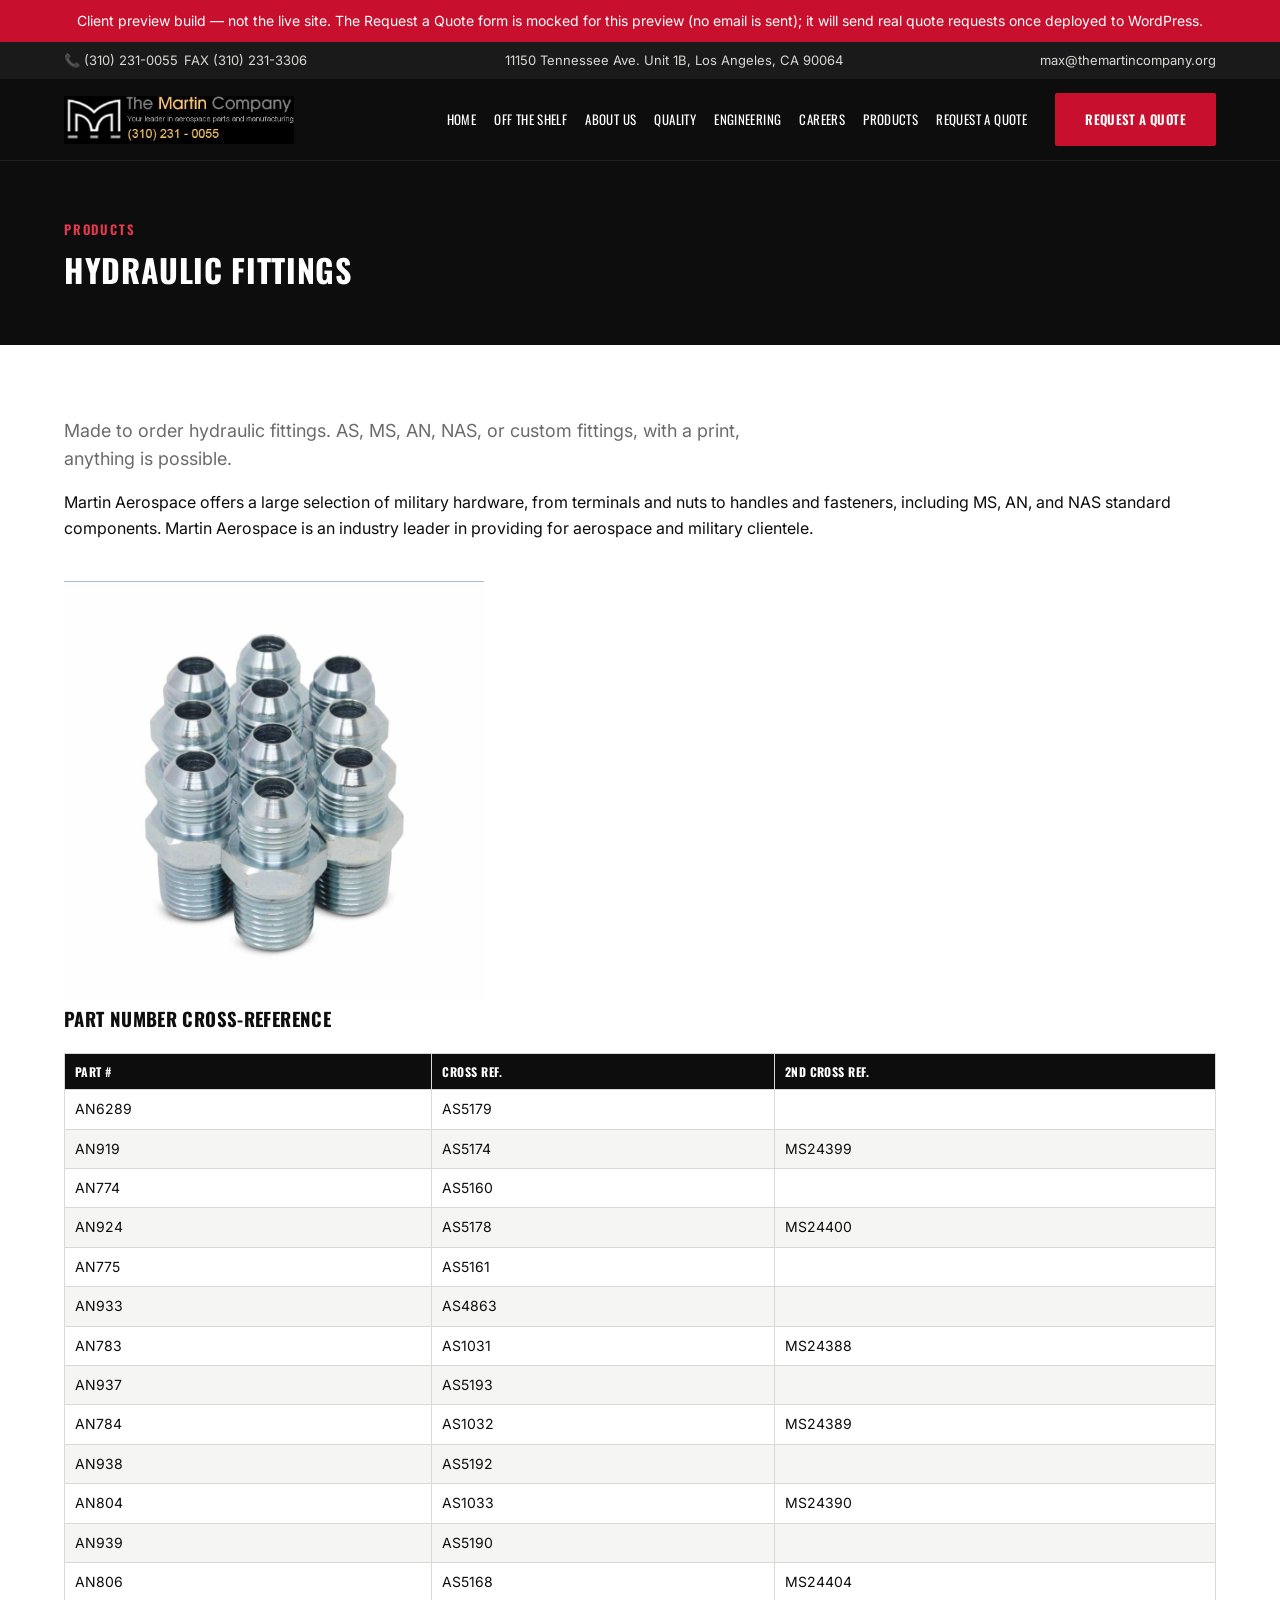
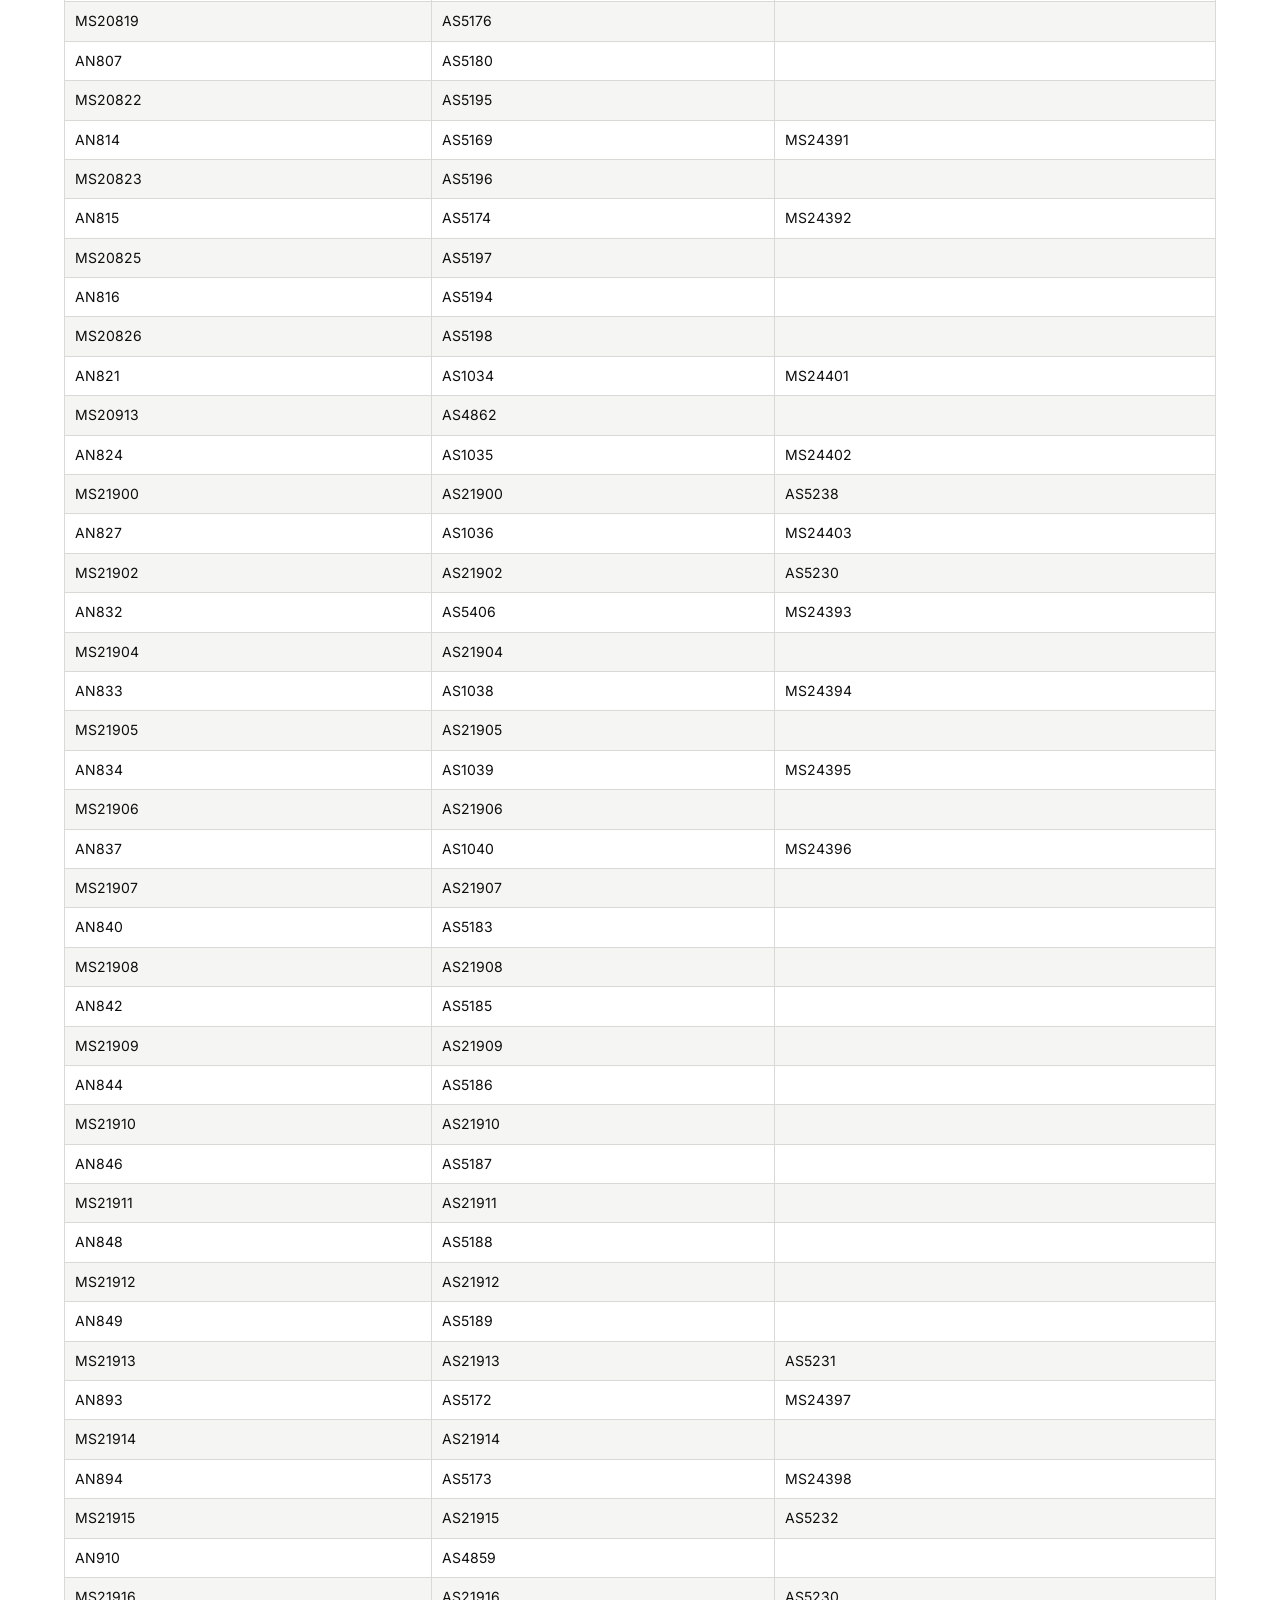
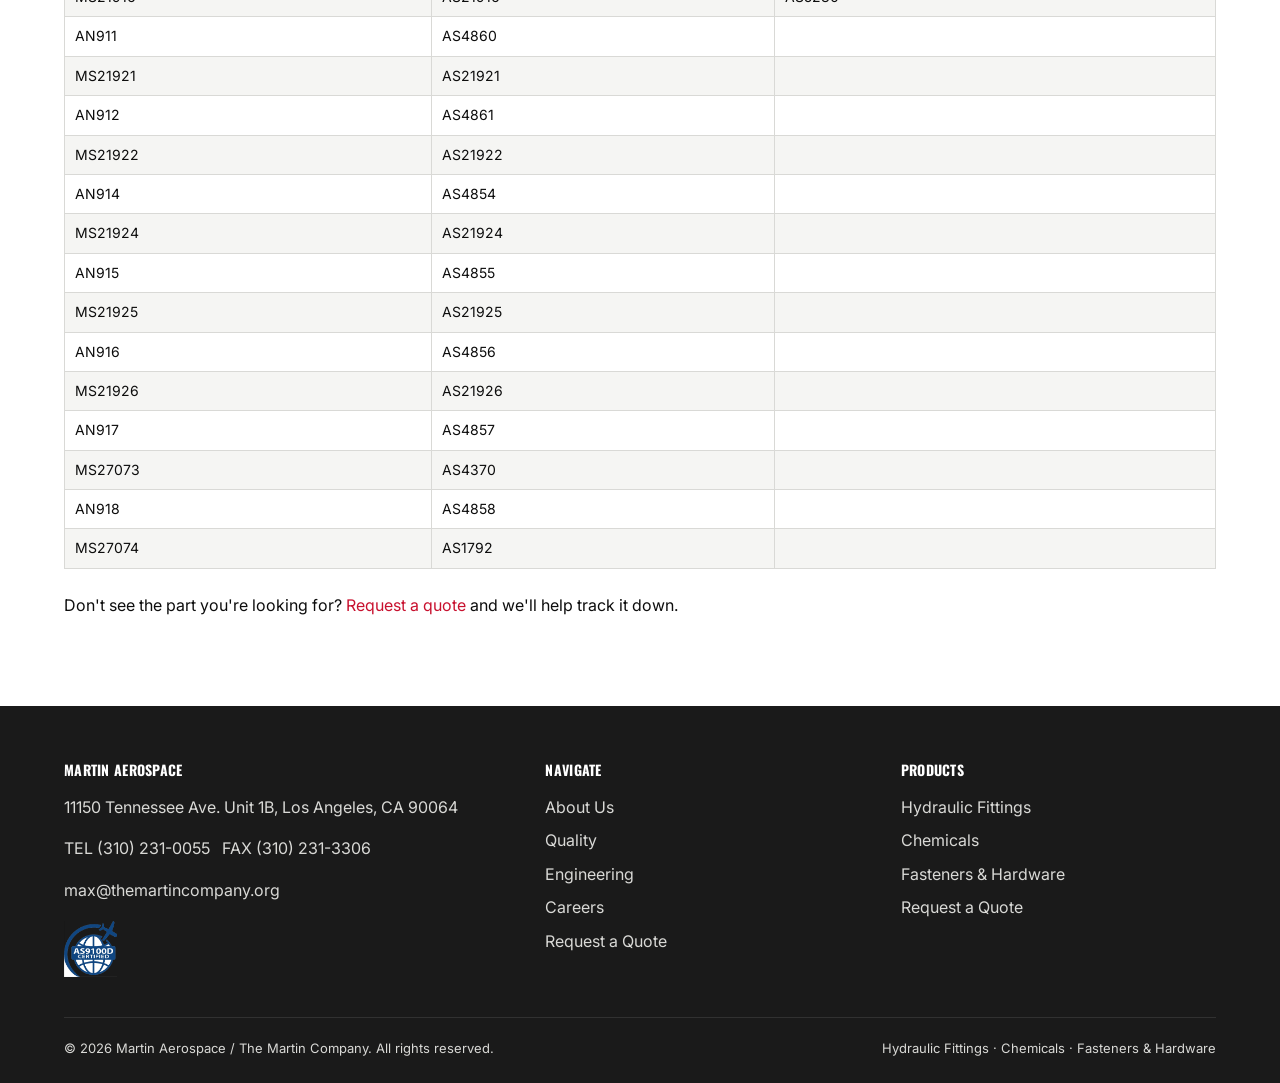
<file: public/fittings/index.html>
<!DOCTYPE html>
<html lang="en-US">
<head>
<meta charset="UTF-8">
<meta name="viewport" content="width=device-width, initial-scale=1">
<title>Hydraulic Fittings &#8211; Martin Aerospace</title>
<meta name='robots' content='max-image-preview:large' />
<link rel='dns-prefetch' href='//fonts.googleapis.com' />
<link rel="alternate" title="oEmbed (JSON)" type="application/json+oembed" href="/wp-json/oembed/1.0/embed?url=http%3A%2F%2Flocalhost%3A8000%2Ffittings%2F" />
<link rel="alternate" title="oEmbed (XML)" type="text/xml+oembed" href="/wp-json/oembed/1.0/embed?url=http%3A%2F%2Flocalhost%3A8000%2Ffittings%2F&#038;format=xml" />
<style id="wp-img-auto-sizes-contain-inline-css">
img:is([sizes=auto i],[sizes^="auto," i]){contain-intrinsic-size:3000px 1500px}
/*# sourceURL=wp-img-auto-sizes-contain-inline-css */
</style>
<style id="wp-emoji-styles-inline-css">

	img.wp-smiley, img.emoji {
		display: inline !important;
		border: none !important;
		box-shadow: none !important;
		height: 1em !important;
		width: 1em !important;
		margin: 0 0.07em !important;
		vertical-align: -0.1em !important;
		background: none !important;
		padding: 0 !important;
	}
/*# sourceURL=wp-emoji-styles-inline-css */
</style>
<style id="wp-block-library-inline-css">
:root{--wp-block-synced-color:#7a00df;--wp-block-synced-color--rgb:122,0,223;--wp-bound-block-color:var(--wp-block-synced-color);--wp-editor-canvas-background:#ddd;--wp-admin-theme-color:#007cba;--wp-admin-theme-color--rgb:0,124,186;--wp-admin-theme-color-darker-10:#006ba1;--wp-admin-theme-color-darker-10--rgb:0,107,160.5;--wp-admin-theme-color-darker-20:#005a87;--wp-admin-theme-color-darker-20--rgb:0,90,135;--wp-admin-border-width-focus:2px}@media (min-resolution:192dpi){:root{--wp-admin-border-width-focus:1.5px}}.wp-element-button{cursor:pointer}:root .has-very-light-gray-background-color{background-color:#eee}:root .has-very-dark-gray-background-color{background-color:#313131}:root .has-very-light-gray-color{color:#eee}:root .has-very-dark-gray-color{color:#313131}:root .has-vivid-green-cyan-to-vivid-cyan-blue-gradient-background{background:linear-gradient(135deg,#00d084,#0693e3)}:root .has-purple-crush-gradient-background{background:linear-gradient(135deg,#34e2e4,#4721fb 50%,#ab1dfe)}:root .has-hazy-dawn-gradient-background{background:linear-gradient(135deg,#faaca8,#dad0ec)}:root .has-subdued-olive-gradient-background{background:linear-gradient(135deg,#fafae1,#67a671)}:root .has-atomic-cream-gradient-background{background:linear-gradient(135deg,#fdd79a,#004a59)}:root .has-nightshade-gradient-background{background:linear-gradient(135deg,#330968,#31cdcf)}:root .has-midnight-gradient-background{background:linear-gradient(135deg,#020381,#2874fc)}:root{--wp--preset--font-size--normal:16px;--wp--preset--font-size--huge:42px}.has-regular-font-size{font-size:1em}.has-larger-font-size{font-size:2.625em}.has-normal-font-size{font-size:var(--wp--preset--font-size--normal)}.has-huge-font-size{font-size:var(--wp--preset--font-size--huge)}:root .has-text-align-center{text-align:center}:root .has-text-align-left{text-align:left}:root .has-text-align-right{text-align:right}.has-fit-text{white-space:nowrap!important}#end-resizable-editor-section{display:none}.aligncenter{clear:both}.items-justified-left{justify-content:flex-start}.items-justified-center{justify-content:center}.items-justified-right{justify-content:flex-end}.items-justified-space-between{justify-content:space-between}.screen-reader-text{word-wrap:normal!important;border:0;clip-path:inset(50%);height:1px;margin:-1px;overflow:hidden;padding:0;position:absolute;width:1px;word-break:normal!important}.screen-reader-text:focus{background-color:#ddd;clip-path:none;color:#444;display:block;font-size:1em;height:auto;left:5px;line-height:normal;padding:15px 23px 14px;text-decoration:none;top:5px;width:auto;z-index:100000}html :where(.has-border-color){border-style:solid}html :where([style^=border-color],[style*=";border-color"],[style*="; border-color"]){border-style:solid}html :where([style^=border-top-color],[style*=";border-top-color"],[style*="; border-top-color"]){border-top-style:solid}html :where([style^=border-right-color],[style*=";border-right-color"],[style*="; border-right-color"]){border-right-style:solid}html :where([style^=border-bottom-color],[style*=";border-bottom-color"],[style*="; border-bottom-color"]){border-bottom-style:solid}html :where([style^=border-left-color],[style*=";border-left-color"],[style*="; border-left-color"]){border-left-style:solid}html :where([style^=border-width],[style*=";border-width"],[style*="; border-width"]){border-style:solid}html :where([style^=border-top-width],[style*=";border-top-width"],[style*="; border-top-width"]){border-top-style:solid}html :where([style^=border-right-width],[style*=";border-right-width"],[style*="; border-right-width"]){border-right-style:solid}html :where([style^=border-bottom-width],[style*=";border-bottom-width"],[style*="; border-bottom-width"]){border-bottom-style:solid}html :where([style^=border-left-width],[style*=";border-left-width"],[style*="; border-left-width"]){border-left-style:solid}html :where(img[class*=wp-image-]){height:auto;max-width:100%}:where(figure){margin:0 0 1em}html :where(.is-position-sticky){--wp-admin--admin-bar--position-offset:var(--wp-admin--admin-bar--height,0px)}@media screen and (max-width:600px){html :where(.is-position-sticky){--wp-admin--admin-bar--position-offset:0px}}

/*# sourceURL=/wp-includes/css/dist/block-library/common.min.css */
</style>
<style id="classic-theme-styles-inline-css">
/*! This file is auto-generated */
.wp-block-button__link{color:#fff;background-color:#32373c;border-radius:9999px;box-shadow:none;text-decoration:none;padding:calc(.667em + 2px) calc(1.333em + 2px);font-size:1.125em}.wp-block-file__button{background:#32373c;color:#fff;text-decoration:none}
/*# sourceURL=/wp-includes/css/classic-themes.min.css */
</style>

<style id="global-styles-inline-css">
:root{--wp--preset--aspect-ratio--square: 1;--wp--preset--aspect-ratio--4-3: 4/3;--wp--preset--aspect-ratio--3-4: 3/4;--wp--preset--aspect-ratio--3-2: 3/2;--wp--preset--aspect-ratio--2-3: 2/3;--wp--preset--aspect-ratio--16-9: 16/9;--wp--preset--aspect-ratio--9-16: 9/16;--wp--preset--color--black: #000000;--wp--preset--color--cyan-bluish-gray: #abb8c3;--wp--preset--color--white: #ffffff;--wp--preset--color--pale-pink: #f78da7;--wp--preset--color--vivid-red: #cf2e2e;--wp--preset--color--luminous-vivid-orange: #ff6900;--wp--preset--color--luminous-vivid-amber: #fcb900;--wp--preset--color--light-green-cyan: #7bdcb5;--wp--preset--color--vivid-green-cyan: #00d084;--wp--preset--color--pale-cyan-blue: #8ed1fc;--wp--preset--color--vivid-cyan-blue: #0693e3;--wp--preset--color--vivid-purple: #9b51e0;--wp--preset--gradient--vivid-cyan-blue-to-vivid-purple: linear-gradient(135deg,rgb(6,147,227) 0%,rgb(155,81,224) 100%);--wp--preset--gradient--light-green-cyan-to-vivid-green-cyan: linear-gradient(135deg,rgb(122,220,180) 0%,rgb(0,208,130) 100%);--wp--preset--gradient--luminous-vivid-amber-to-luminous-vivid-orange: linear-gradient(135deg,rgb(252,185,0) 0%,rgb(255,105,0) 100%);--wp--preset--gradient--luminous-vivid-orange-to-vivid-red: linear-gradient(135deg,rgb(255,105,0) 0%,rgb(207,46,46) 100%);--wp--preset--gradient--very-light-gray-to-cyan-bluish-gray: linear-gradient(135deg,rgb(238,238,238) 0%,rgb(169,184,195) 100%);--wp--preset--gradient--cool-to-warm-spectrum: linear-gradient(135deg,rgb(74,234,220) 0%,rgb(151,120,209) 20%,rgb(207,42,186) 40%,rgb(238,44,130) 60%,rgb(251,105,98) 80%,rgb(254,248,76) 100%);--wp--preset--gradient--blush-light-purple: linear-gradient(135deg,rgb(255,206,236) 0%,rgb(152,150,240) 100%);--wp--preset--gradient--blush-bordeaux: linear-gradient(135deg,rgb(254,205,165) 0%,rgb(254,45,45) 50%,rgb(107,0,62) 100%);--wp--preset--gradient--luminous-dusk: linear-gradient(135deg,rgb(255,203,112) 0%,rgb(199,81,192) 50%,rgb(65,88,208) 100%);--wp--preset--gradient--pale-ocean: linear-gradient(135deg,rgb(255,245,203) 0%,rgb(182,227,212) 50%,rgb(51,167,181) 100%);--wp--preset--gradient--electric-grass: linear-gradient(135deg,rgb(202,248,128) 0%,rgb(113,206,126) 100%);--wp--preset--gradient--midnight: linear-gradient(135deg,rgb(2,3,129) 0%,rgb(40,116,252) 100%);--wp--preset--font-size--small: 13px;--wp--preset--font-size--medium: 20px;--wp--preset--font-size--large: 36px;--wp--preset--font-size--x-large: 42px;--wp--preset--spacing--20: 0.44rem;--wp--preset--spacing--30: 0.67rem;--wp--preset--spacing--40: 1rem;--wp--preset--spacing--50: 1.5rem;--wp--preset--spacing--60: 2.25rem;--wp--preset--spacing--70: 3.38rem;--wp--preset--spacing--80: 5.06rem;--wp--preset--shadow--natural: 6px 6px 9px rgba(0, 0, 0, 0.2);--wp--preset--shadow--deep: 12px 12px 50px rgba(0, 0, 0, 0.4);--wp--preset--shadow--sharp: 6px 6px 0px rgba(0, 0, 0, 0.2);--wp--preset--shadow--outlined: 6px 6px 0px -3px rgb(255, 255, 255), 6px 6px rgb(0, 0, 0);--wp--preset--shadow--crisp: 6px 6px 0px rgb(0, 0, 0);}.wp-block-button{--wp--preset--dimension--25: 25%;--wp--preset--dimension--50: 50%;--wp--preset--dimension--75: 75%;--wp--preset--dimension--100: 100%;}:where(body) { margin: 0; }:where(.is-layout-flex){gap: 0.5em;}:where(.is-layout-grid){gap: 0.5em;}body .is-layout-flex{display: flex;}.is-layout-flex{flex-wrap: wrap;align-items: center;}.is-layout-flex > :is(*, div){margin: 0;}body .is-layout-grid{display: grid;}.is-layout-grid > :is(*, div){margin: 0;}body{padding-top: 0px;padding-right: 0px;padding-bottom: 0px;padding-left: 0px;}:root :where(.wp-element-button, .wp-block-button__link){background-color: #32373c;border-width: 0;color: #fff;font-family: inherit;font-size: inherit;font-style: inherit;font-weight: inherit;letter-spacing: inherit;line-height: inherit;padding-top: calc(0.667em + 2px);padding-right: calc(1.333em + 2px);padding-bottom: calc(0.667em + 2px);padding-left: calc(1.333em + 2px);text-decoration: none;text-transform: inherit;}.has-black-color{color: var(--wp--preset--color--black) !important;}.has-cyan-bluish-gray-color{color: var(--wp--preset--color--cyan-bluish-gray) !important;}.has-white-color{color: var(--wp--preset--color--white) !important;}.has-pale-pink-color{color: var(--wp--preset--color--pale-pink) !important;}.has-vivid-red-color{color: var(--wp--preset--color--vivid-red) !important;}.has-luminous-vivid-orange-color{color: var(--wp--preset--color--luminous-vivid-orange) !important;}.has-luminous-vivid-amber-color{color: var(--wp--preset--color--luminous-vivid-amber) !important;}.has-light-green-cyan-color{color: var(--wp--preset--color--light-green-cyan) !important;}.has-vivid-green-cyan-color{color: var(--wp--preset--color--vivid-green-cyan) !important;}.has-pale-cyan-blue-color{color: var(--wp--preset--color--pale-cyan-blue) !important;}.has-vivid-cyan-blue-color{color: var(--wp--preset--color--vivid-cyan-blue) !important;}.has-vivid-purple-color{color: var(--wp--preset--color--vivid-purple) !important;}.has-black-background-color{background-color: var(--wp--preset--color--black) !important;}.has-cyan-bluish-gray-background-color{background-color: var(--wp--preset--color--cyan-bluish-gray) !important;}.has-white-background-color{background-color: var(--wp--preset--color--white) !important;}.has-pale-pink-background-color{background-color: var(--wp--preset--color--pale-pink) !important;}.has-vivid-red-background-color{background-color: var(--wp--preset--color--vivid-red) !important;}.has-luminous-vivid-orange-background-color{background-color: var(--wp--preset--color--luminous-vivid-orange) !important;}.has-luminous-vivid-amber-background-color{background-color: var(--wp--preset--color--luminous-vivid-amber) !important;}.has-light-green-cyan-background-color{background-color: var(--wp--preset--color--light-green-cyan) !important;}.has-vivid-green-cyan-background-color{background-color: var(--wp--preset--color--vivid-green-cyan) !important;}.has-pale-cyan-blue-background-color{background-color: var(--wp--preset--color--pale-cyan-blue) !important;}.has-vivid-cyan-blue-background-color{background-color: var(--wp--preset--color--vivid-cyan-blue) !important;}.has-vivid-purple-background-color{background-color: var(--wp--preset--color--vivid-purple) !important;}.has-black-border-color{border-color: var(--wp--preset--color--black) !important;}.has-cyan-bluish-gray-border-color{border-color: var(--wp--preset--color--cyan-bluish-gray) !important;}.has-white-border-color{border-color: var(--wp--preset--color--white) !important;}.has-pale-pink-border-color{border-color: var(--wp--preset--color--pale-pink) !important;}.has-vivid-red-border-color{border-color: var(--wp--preset--color--vivid-red) !important;}.has-luminous-vivid-orange-border-color{border-color: var(--wp--preset--color--luminous-vivid-orange) !important;}.has-luminous-vivid-amber-border-color{border-color: var(--wp--preset--color--luminous-vivid-amber) !important;}.has-light-green-cyan-border-color{border-color: var(--wp--preset--color--light-green-cyan) !important;}.has-vivid-green-cyan-border-color{border-color: var(--wp--preset--color--vivid-green-cyan) !important;}.has-pale-cyan-blue-border-color{border-color: var(--wp--preset--color--pale-cyan-blue) !important;}.has-vivid-cyan-blue-border-color{border-color: var(--wp--preset--color--vivid-cyan-blue) !important;}.has-vivid-purple-border-color{border-color: var(--wp--preset--color--vivid-purple) !important;}.has-vivid-cyan-blue-to-vivid-purple-gradient-background{background: var(--wp--preset--gradient--vivid-cyan-blue-to-vivid-purple) !important;}.has-light-green-cyan-to-vivid-green-cyan-gradient-background{background: var(--wp--preset--gradient--light-green-cyan-to-vivid-green-cyan) !important;}.has-luminous-vivid-amber-to-luminous-vivid-orange-gradient-background{background: var(--wp--preset--gradient--luminous-vivid-amber-to-luminous-vivid-orange) !important;}.has-luminous-vivid-orange-to-vivid-red-gradient-background{background: var(--wp--preset--gradient--luminous-vivid-orange-to-vivid-red) !important;}.has-very-light-gray-to-cyan-bluish-gray-gradient-background{background: var(--wp--preset--gradient--very-light-gray-to-cyan-bluish-gray) !important;}.has-cool-to-warm-spectrum-gradient-background{background: var(--wp--preset--gradient--cool-to-warm-spectrum) !important;}.has-blush-light-purple-gradient-background{background: var(--wp--preset--gradient--blush-light-purple) !important;}.has-blush-bordeaux-gradient-background{background: var(--wp--preset--gradient--blush-bordeaux) !important;}.has-luminous-dusk-gradient-background{background: var(--wp--preset--gradient--luminous-dusk) !important;}.has-pale-ocean-gradient-background{background: var(--wp--preset--gradient--pale-ocean) !important;}.has-electric-grass-gradient-background{background: var(--wp--preset--gradient--electric-grass) !important;}.has-midnight-gradient-background{background: var(--wp--preset--gradient--midnight) !important;}.has-small-font-size{font-size: var(--wp--preset--font-size--small) !important;}.has-medium-font-size{font-size: var(--wp--preset--font-size--medium) !important;}.has-large-font-size{font-size: var(--wp--preset--font-size--large) !important;}.has-x-large-font-size{font-size: var(--wp--preset--font-size--x-large) !important;}
/*# sourceURL=global-styles-inline-css */
</style>

<link rel='stylesheet' id='martin-google-fonts-css' href='https://fonts.googleapis.com/css2?family=Oswald:wght@400;500;600;700&#038;family=Inter:wght@400;500;600;700&#038;display=swap' media='all' />
<link rel='stylesheet' id='martin-style-css' href='/wp-content/themes/martin-aerospace/style.css?ver=1.0.0' media='all' />
<link rel="https://api.w.org/" href="/wp-json/" /><link rel="alternate" title="JSON" type="application/json" href="/wp-json/wp/v2/pages/10" /><link rel="EditURI" type="application/rsd+xml" title="RSD" href="/xmlrpc.php?rsd" />
<meta name="generator" content="WordPress 7.1.4" />
<link rel="canonical" href="/fittings/" />
<link rel='shortlink' href='/?p=10' />
</head>
<body class="wp-singular page-template-default page page-id-10 wp-theme-martin-aerospace">
<div style="background:#C8102E;color:#fff;text-align:center;padding:10px 16px;font-family:Inter,sans-serif;font-size:14px;position:relative;z-index:1000;">
  Client preview build &mdash; not the live site. The Request a Quote form is mocked for this preview (no email is sent); it will send real quote requests once deployed to WordPress.
</div>


<div class="utility-bar">
	<div class="container">
		<div class="utility-bar__item">
			<span>📞 <a href="tel:3102310055">(310) 231-0055</a></span>
			<span>FAX (310) 231-3306</span>
		</div>
		<div class="utility-bar__item">
			<span>11150 Tennessee Ave. Unit 1B, Los Angeles, CA 90064</span>
		</div>
		<div class="utility-bar__item">
			<a href="mailto:max@themartincompany.org">max@themartincompany.org</a>
		</div>
	</div>
</div>

<header class="site-header">
	<div class="container">
		<a class="site-logo" href="/">
							<img src="/wp-content/themes/martin-aerospace/assets/images/logo.jpg" alt="Martin Aerospace">
					</a>

		<button class="nav-toggle" id="martin-nav-toggle" aria-expanded="false" aria-controls="martin-primary-nav">Menu</button>

		<nav class="primary-nav" id="martin-primary-nav">
			<ul id="menu-primary-menu" class=""><li id="menu-item-40" class="menu-item menu-item-type-post_type menu-item-object-page menu-item-home menu-item-40"><a href="/">Home</a></li>
<li id="menu-item-41" class="menu-item menu-item-type-post_type menu-item-object-page menu-item-41"><a href="/off-the-shelf/">Off the Shelf</a></li>
<li id="menu-item-42" class="menu-item menu-item-type-post_type menu-item-object-page menu-item-42"><a href="/about-us/">About Us</a></li>
<li id="menu-item-43" class="menu-item menu-item-type-post_type menu-item-object-page menu-item-43"><a href="/quality/">Quality</a></li>
<li id="menu-item-44" class="menu-item menu-item-type-post_type menu-item-object-page menu-item-44"><a href="/engineering/">Engineering</a></li>
<li id="menu-item-45" class="menu-item menu-item-type-post_type menu-item-object-page menu-item-45"><a href="/careers/">Careers</a></li>
<li id="menu-item-46" class="menu-item menu-item-type-custom menu-item-object-custom current-menu-ancestor current-menu-parent menu-item-has-children menu-item-46"><a href="#">Products</a>
<ul class="sub-menu">
	<li id="menu-item-47" class="menu-item menu-item-type-post_type menu-item-object-page current-menu-item page_item page-item-10 current_page_item menu-item-47"><a href="/fittings/" aria-current="page">Hydraulic Fittings</a></li>
	<li id="menu-item-48" class="menu-item menu-item-type-post_type menu-item-object-page menu-item-48"><a href="/chemicals/">Chemicals</a></li>
	<li id="menu-item-49" class="menu-item menu-item-type-post_type menu-item-object-page menu-item-49"><a href="/fasteners-hardware/">Fasteners &#038; Hardware</a></li>
</ul>
</li>
<li id="menu-item-50" class="menu-item menu-item-type-post_type menu-item-object-page menu-item-50"><a href="/request-a-quote/">Request a Quote</a></li>
</ul>			<a class="btn btn--primary nav-cta" href="/request-a-quote/">Request a Quote</a>
		</nav>
	</div>
</header>
<div class="page-header">
	<div class="container">
		<span class="eyebrow" style="color:var(--color-red-light);">Products</span>
		<h1>Hydraulic Fittings</h1>
	</div>
</div>

<section class="section">
	<div class="container">
		<p class="lead">Made to order hydraulic fittings. AS, MS, AN, NAS, or custom fittings, with a print, anything is possible.</p>
		<p>Martin Aerospace offers a large selection of military hardware, from terminals and nuts to handles and fasteners, including MS, AN, and NAS standard components. Martin Aerospace is an industry leader in providing for aerospace and military clientele.</p>

		<div class="card-grid" style="grid-template-columns: 1fr; margin-bottom: 8px; max-width: 420px;">
			<img src="/wp-content/themes/martin-aerospace/assets/images/product-fittings.jpg" alt="Hydraulic Fittings">
		</div>

		<h3>Part Number Cross-Reference</h3>
		<div class="table-scroll">
			<table class="data-table">
				<thead>
					<tr>
						<th>Part #</th>
						<th>Cross Ref.</th>
						<th>2nd Cross Ref.</th>
					</tr>
				</thead>
				<tbody>
											<tr>
							<td>AN6289</td>
							<td>AS5179</td>
							<td></td>
						</tr>
											<tr>
							<td>AN919</td>
							<td>AS5174</td>
							<td>MS24399</td>
						</tr>
											<tr>
							<td>AN774</td>
							<td>AS5160</td>
							<td></td>
						</tr>
											<tr>
							<td>AN924</td>
							<td>AS5178</td>
							<td>MS24400</td>
						</tr>
											<tr>
							<td>AN775</td>
							<td>AS5161</td>
							<td></td>
						</tr>
											<tr>
							<td>AN933</td>
							<td>AS4863</td>
							<td></td>
						</tr>
											<tr>
							<td>AN783</td>
							<td>AS1031</td>
							<td>MS24388</td>
						</tr>
											<tr>
							<td>AN937</td>
							<td>AS5193</td>
							<td></td>
						</tr>
											<tr>
							<td>AN784</td>
							<td>AS1032</td>
							<td>MS24389</td>
						</tr>
											<tr>
							<td>AN938</td>
							<td>AS5192</td>
							<td></td>
						</tr>
											<tr>
							<td>AN804</td>
							<td>AS1033</td>
							<td>MS24390</td>
						</tr>
											<tr>
							<td>AN939</td>
							<td>AS5190</td>
							<td></td>
						</tr>
											<tr>
							<td>AN806</td>
							<td>AS5168</td>
							<td>MS24404</td>
						</tr>
											<tr>
							<td>MS20819</td>
							<td>AS5176</td>
							<td></td>
						</tr>
											<tr>
							<td>AN807</td>
							<td>AS5180</td>
							<td></td>
						</tr>
											<tr>
							<td>MS20822</td>
							<td>AS5195</td>
							<td></td>
						</tr>
											<tr>
							<td>AN814</td>
							<td>AS5169</td>
							<td>MS24391</td>
						</tr>
											<tr>
							<td>MS20823</td>
							<td>AS5196</td>
							<td></td>
						</tr>
											<tr>
							<td>AN815</td>
							<td>AS5174</td>
							<td>MS24392</td>
						</tr>
											<tr>
							<td>MS20825</td>
							<td>AS5197</td>
							<td></td>
						</tr>
											<tr>
							<td>AN816</td>
							<td>AS5194</td>
							<td></td>
						</tr>
											<tr>
							<td>MS20826</td>
							<td>AS5198</td>
							<td></td>
						</tr>
											<tr>
							<td>AN821</td>
							<td>AS1034</td>
							<td>MS24401</td>
						</tr>
											<tr>
							<td>MS20913</td>
							<td>AS4862</td>
							<td></td>
						</tr>
											<tr>
							<td>AN824</td>
							<td>AS1035</td>
							<td>MS24402</td>
						</tr>
											<tr>
							<td>MS21900</td>
							<td>AS21900</td>
							<td>AS5238</td>
						</tr>
											<tr>
							<td>AN827</td>
							<td>AS1036</td>
							<td>MS24403</td>
						</tr>
											<tr>
							<td>MS21902</td>
							<td>AS21902</td>
							<td>AS5230</td>
						</tr>
											<tr>
							<td>AN832</td>
							<td>AS5406</td>
							<td>MS24393</td>
						</tr>
											<tr>
							<td>MS21904</td>
							<td>AS21904</td>
							<td></td>
						</tr>
											<tr>
							<td>AN833</td>
							<td>AS1038</td>
							<td>MS24394</td>
						</tr>
											<tr>
							<td>MS21905</td>
							<td>AS21905</td>
							<td></td>
						</tr>
											<tr>
							<td>AN834</td>
							<td>AS1039</td>
							<td>MS24395</td>
						</tr>
											<tr>
							<td>MS21906</td>
							<td>AS21906</td>
							<td></td>
						</tr>
											<tr>
							<td>AN837</td>
							<td>AS1040</td>
							<td>MS24396</td>
						</tr>
											<tr>
							<td>MS21907</td>
							<td>AS21907</td>
							<td></td>
						</tr>
											<tr>
							<td>AN840</td>
							<td>AS5183</td>
							<td></td>
						</tr>
											<tr>
							<td>MS21908</td>
							<td>AS21908</td>
							<td></td>
						</tr>
											<tr>
							<td>AN842</td>
							<td>AS5185</td>
							<td></td>
						</tr>
											<tr>
							<td>MS21909</td>
							<td>AS21909</td>
							<td></td>
						</tr>
											<tr>
							<td>AN844</td>
							<td>AS5186</td>
							<td></td>
						</tr>
											<tr>
							<td>MS21910</td>
							<td>AS21910</td>
							<td></td>
						</tr>
											<tr>
							<td>AN846</td>
							<td>AS5187</td>
							<td></td>
						</tr>
											<tr>
							<td>MS21911</td>
							<td>AS21911</td>
							<td></td>
						</tr>
											<tr>
							<td>AN848</td>
							<td>AS5188</td>
							<td></td>
						</tr>
											<tr>
							<td>MS21912</td>
							<td>AS21912</td>
							<td></td>
						</tr>
											<tr>
							<td>AN849</td>
							<td>AS5189</td>
							<td></td>
						</tr>
											<tr>
							<td>MS21913</td>
							<td>AS21913</td>
							<td>AS5231</td>
						</tr>
											<tr>
							<td>AN893</td>
							<td>AS5172</td>
							<td>MS24397</td>
						</tr>
											<tr>
							<td>MS21914</td>
							<td>AS21914</td>
							<td></td>
						</tr>
											<tr>
							<td>AN894</td>
							<td>AS5173</td>
							<td>MS24398</td>
						</tr>
											<tr>
							<td>MS21915</td>
							<td>AS21915</td>
							<td>AS5232</td>
						</tr>
											<tr>
							<td>AN910</td>
							<td>AS4859</td>
							<td></td>
						</tr>
											<tr>
							<td>MS21916</td>
							<td>AS21916</td>
							<td>AS5230</td>
						</tr>
											<tr>
							<td>AN911</td>
							<td>AS4860</td>
							<td></td>
						</tr>
											<tr>
							<td>MS21921</td>
							<td>AS21921</td>
							<td></td>
						</tr>
											<tr>
							<td>AN912</td>
							<td>AS4861</td>
							<td></td>
						</tr>
											<tr>
							<td>MS21922</td>
							<td>AS21922</td>
							<td></td>
						</tr>
											<tr>
							<td>AN914</td>
							<td>AS4854</td>
							<td></td>
						</tr>
											<tr>
							<td>MS21924</td>
							<td>AS21924</td>
							<td></td>
						</tr>
											<tr>
							<td>AN915</td>
							<td>AS4855</td>
							<td></td>
						</tr>
											<tr>
							<td>MS21925</td>
							<td>AS21925</td>
							<td></td>
						</tr>
											<tr>
							<td>AN916</td>
							<td>AS4856</td>
							<td></td>
						</tr>
											<tr>
							<td>MS21926</td>
							<td>AS21926</td>
							<td></td>
						</tr>
											<tr>
							<td>AN917</td>
							<td>AS4857</td>
							<td></td>
						</tr>
											<tr>
							<td>MS27073</td>
							<td>AS4370</td>
							<td></td>
						</tr>
											<tr>
							<td>AN918</td>
							<td>AS4858</td>
							<td></td>
						</tr>
											<tr>
							<td>MS27074</td>
							<td>AS1792</td>
							<td></td>
						</tr>
									</tbody>
			</table>
		</div>

		<p style="margin-top: 24px;">Don't see the part you're looking for? <a href="/request-a-quote/">Request a quote</a> and we'll help track it down.</p>
	</div>
</section>
<footer class="site-footer">
	<div class="container">
		<div class="footer-grid">
			<div>
				<h4>Martin Aerospace</h4>
				<p>11150 Tennessee Ave. Unit 1B, Los Angeles, CA 90064</p>
				<p>TEL (310) 231-0055 &nbsp; FAX (310) 231-3306</p>
				<p><a href="mailto:max@themartincompany.org">max@themartincompany.org</a></p>
				<div class="footer-cert">
					<img src="/wp-content/themes/martin-aerospace/assets/images/as9100d-certified.png" alt="AS9100D Certified">
				</div>
			</div>
			<div>
				<h4>Navigate</h4>
				<ul id="menu-footer-menu" class="footer-nav"><li id="menu-item-51" class="menu-item menu-item-type-post_type menu-item-object-page menu-item-51"><a href="/about-us/">About Us</a></li>
<li id="menu-item-52" class="menu-item menu-item-type-post_type menu-item-object-page menu-item-52"><a href="/quality/">Quality</a></li>
<li id="menu-item-53" class="menu-item menu-item-type-post_type menu-item-object-page menu-item-53"><a href="/engineering/">Engineering</a></li>
<li id="menu-item-54" class="menu-item menu-item-type-post_type menu-item-object-page menu-item-54"><a href="/careers/">Careers</a></li>
<li id="menu-item-55" class="menu-item menu-item-type-post_type menu-item-object-page menu-item-55"><a href="/request-a-quote/">Request a Quote</a></li>
</ul>			</div>
			<div>
				<h4>Products</h4>
				<ul class="footer-nav">
					<li><a href="/fittings/">Hydraulic Fittings</a></li>
					<li><a href="/chemicals/">Chemicals</a></li>
					<li><a href="/fasteners-hardware/">Fasteners &amp; Hardware</a></li>
					<li><a href="/request-a-quote/">Request a Quote</a></li>
				</ul>
			</div>
		</div>
		<div class="footer-bottom">
			<span>&copy; 2026 Martin Aerospace / The Martin Company. All rights reserved.</span>
			<span>Hydraulic Fittings · Chemicals · Fasteners &amp; Hardware</span>
		</div>
	</div>
</footer>

<script type="speculationrules">
{"prefetch":[{"source":"document","where":{"and":[{"href_matches":"/*"},{"not":{"href_matches":["/wp-*.php","/wp-admin/*","/wp-content/uploads/*","/wp-content/*","/wp-content/plugins/*","/wp-content/themes/martin-aerospace/*","/*\\?(.+)"]}},{"not":{"selector_matches":"a[rel~=\"nofollow\"]"}},{"not":{"selector_matches":".no-prefetch, .no-prefetch a"}}]},"eagerness":"conservative"}]}
</script>
<script id="martin-main-js" src="/wp-content/themes/martin-aerospace/assets/js/main.js?ver=1.0.0"></script>
<script id="wp-emoji-settings" type="application/json">
{"baseUrl":"https://s.w.org/images/core/emoji/17.0.2/72x72/","ext":".png","svgUrl":"https://s.w.org/images/core/emoji/17.0.2/svg/","svgExt":".svg","source":{"concatemoji":"/wp-includes/js/wp-emoji-release.min.js?ver=7.1.4"}}
</script>
<script type="module">
/*! This file is auto-generated */
var e="script#wp-emoji-settings",t=document.querySelector(e);if(!(t instanceof HTMLScriptElement))throw new Error("Element missing: "+e);const r=JSON.parse(t.text),s=(window._wpemojiSettings=r,"wpEmojiSettingsSupports"),o=["flag","emoji"];function i(e){try{var t={supportTests:e,timestamp:(new Date).valueOf()};sessionStorage.setItem(s,JSON.stringify(t))}catch(e){}}function c(e,t,n){e.clearRect(0,0,e.canvas.width,e.canvas.height),e.fillText(t,0,0);t=new Uint32Array(e.getImageData(0,0,e.canvas.width,e.canvas.height).data);e.clearRect(0,0,e.canvas.width,e.canvas.height),e.fillText(n,0,0);const r=new Uint32Array(e.getImageData(0,0,e.canvas.width,e.canvas.height).data);return t.every((e,t)=>e===r[t])}function p(e,t){e.clearRect(0,0,e.canvas.width,e.canvas.height),e.fillText(t,0,0);var n=e.getImageData(16,16,1,1);for(let e=0;e<n.data.length;e++)if(0!==n.data[e])return!1;return!0}function u(e,t,n,r){switch(t){case"flag":return n(e,"\ud83c\udff3\ufe0f\u200d\u26a7\ufe0f","\ud83c\udff3\ufe0f\u200b\u26a7\ufe0f")?!1:!n(e,"\ud83c\udde8\ud83c\uddf6","\ud83c\udde8\u200b\ud83c\uddf6")&&!n(e,"\ud83c\udff4\udb40\udc67\udb40\udc62\udb40\udc65\udb40\udc6e\udb40\udc67\udb40\udc7f","\ud83c\udff4\u200b\udb40\udc67\u200b\udb40\udc62\u200b\udb40\udc65\u200b\udb40\udc6e\u200b\udb40\udc67\u200b\udb40\udc7f");case"emoji":return!r(e,"\ud83e\u1fac8")}return!1}function f(e,t,n,r){let a;const s=(a="undefined"!=typeof WorkerGlobalScope&&self instanceof WorkerGlobalScope?new OffscreenCanvas(300,150):document.createElement("canvas")).getContext("2d",{willReadFrequently:!0}),o=(s.textBaseline="top",s.font="600 32px Arial",{});return e.forEach(e=>{o[e]=t(s,e,n,r)}),o}function a(e){var t=document.createElement("script");t.src=e,t.defer=!0,document.head.appendChild(t)}r.supports={everything:!0,everythingExceptFlag:!0},new Promise(t=>{let n=function(){try{var e=JSON.parse(sessionStorage.getItem(s));if("object"==typeof e&&"number"==typeof e.timestamp&&(new Date).valueOf()<e.timestamp+604800&&"object"==typeof e.supportTests)return e.supportTests}catch(e){}return null}();if(!n){if("undefined"!=typeof Worker&&"undefined"!=typeof OffscreenCanvas&&"undefined"!=typeof URL&&URL.createObjectURL&&"undefined"!=typeof Blob)try{var e="postMessage("+f.toString()+"("+[JSON.stringify(o),u.toString(),c.toString(),p.toString()].join(",")+"));",r=new Blob([e],{type:"text/javascript"});const a=new Worker(URL.createObjectURL(r),{name:"wpTestEmojiSupports"});return void(a.onmessage=e=>{i(n=e.data),a.terminate(),t(n)})}catch(e){}i(n=f(o,u,c,p))}t(n)}).then(e=>{for(const n in e)r.supports[n]=e[n],r.supports.everything=r.supports.everything&&r.supports[n],"flag"!==n&&(r.supports.everythingExceptFlag=r.supports.everythingExceptFlag&&r.supports[n]);var t;r.supports.everythingExceptFlag=r.supports.everythingExceptFlag&&!r.supports.flag,r.supports.everything||((t=r.source||{}).concatemoji?a(t.concatemoji):t.wpemoji&&t.twemoji&&(a(t.twemoji),a(t.wpemoji)))});
//# sourceURL=/wp-includes/js/wp-emoji-loader.min.js
</script>

<script>
(function () {
  var form = document.querySelector('.rfq-layout form');
  if (!form) return;
  form.addEventListener('submit', function (e) {
    e.preventDefault();
    var existing = document.querySelector('.form-notice');
    if (existing) existing.remove();
    var notice = document.createElement('div');
    notice.className = 'form-notice form-notice--success';
    notice.textContent = 'Preview only: in the live site this sends a real quote request. Thank you - this is just a demo of the submission flow.';
    form.parentNode.insertBefore(notice, form);
    form.style.display = 'none';
  });
})();
</script>
</body>
</html>
</file>
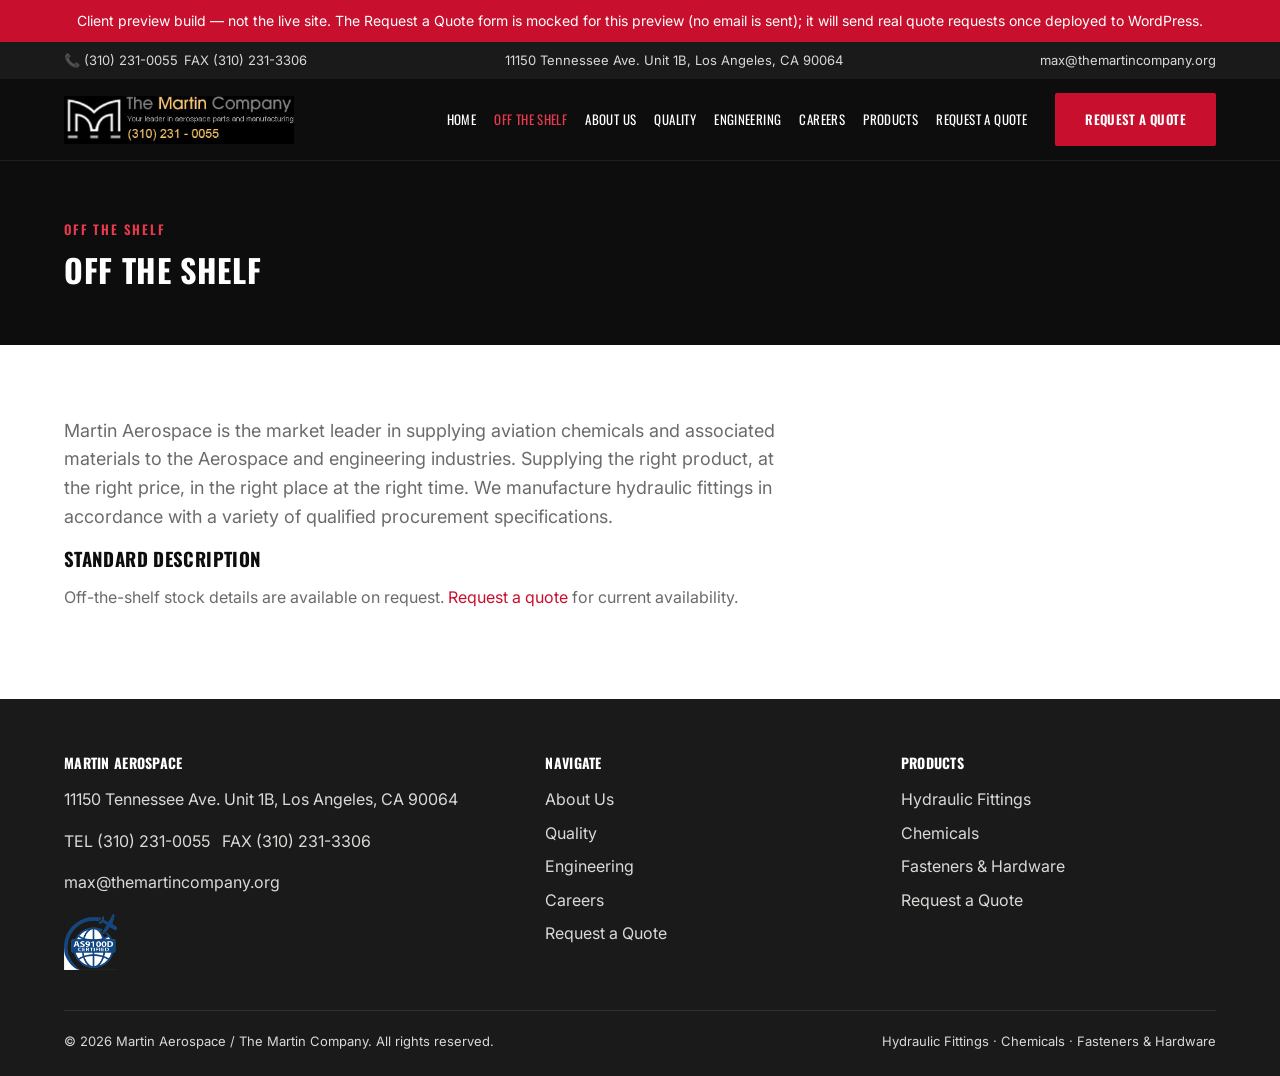
<file: public/off-the-shelf/index.html>
<!DOCTYPE html>
<html lang="en-US">
<head>
<meta charset="UTF-8">
<meta name="viewport" content="width=device-width, initial-scale=1">
<title>Off the Shelf &#8211; Martin Aerospace</title>
<meta name='robots' content='max-image-preview:large' />
<link rel='dns-prefetch' href='//fonts.googleapis.com' />
<link rel="alternate" title="oEmbed (JSON)" type="application/json+oembed" href="/wp-json/oembed/1.0/embed?url=http%3A%2F%2Flocalhost%3A8000%2Foff-the-shelf%2F" />
<link rel="alternate" title="oEmbed (XML)" type="text/xml+oembed" href="/wp-json/oembed/1.0/embed?url=http%3A%2F%2Flocalhost%3A8000%2Foff-the-shelf%2F&#038;format=xml" />
<style id="wp-img-auto-sizes-contain-inline-css">
img:is([sizes=auto i],[sizes^="auto," i]){contain-intrinsic-size:3000px 1500px}
/*# sourceURL=wp-img-auto-sizes-contain-inline-css */
</style>
<style id="wp-emoji-styles-inline-css">

	img.wp-smiley, img.emoji {
		display: inline !important;
		border: none !important;
		box-shadow: none !important;
		height: 1em !important;
		width: 1em !important;
		margin: 0 0.07em !important;
		vertical-align: -0.1em !important;
		background: none !important;
		padding: 0 !important;
	}
/*# sourceURL=wp-emoji-styles-inline-css */
</style>
<style id="wp-block-library-inline-css">
:root{--wp-block-synced-color:#7a00df;--wp-block-synced-color--rgb:122,0,223;--wp-bound-block-color:var(--wp-block-synced-color);--wp-editor-canvas-background:#ddd;--wp-admin-theme-color:#007cba;--wp-admin-theme-color--rgb:0,124,186;--wp-admin-theme-color-darker-10:#006ba1;--wp-admin-theme-color-darker-10--rgb:0,107,160.5;--wp-admin-theme-color-darker-20:#005a87;--wp-admin-theme-color-darker-20--rgb:0,90,135;--wp-admin-border-width-focus:2px}@media (min-resolution:192dpi){:root{--wp-admin-border-width-focus:1.5px}}.wp-element-button{cursor:pointer}:root .has-very-light-gray-background-color{background-color:#eee}:root .has-very-dark-gray-background-color{background-color:#313131}:root .has-very-light-gray-color{color:#eee}:root .has-very-dark-gray-color{color:#313131}:root .has-vivid-green-cyan-to-vivid-cyan-blue-gradient-background{background:linear-gradient(135deg,#00d084,#0693e3)}:root .has-purple-crush-gradient-background{background:linear-gradient(135deg,#34e2e4,#4721fb 50%,#ab1dfe)}:root .has-hazy-dawn-gradient-background{background:linear-gradient(135deg,#faaca8,#dad0ec)}:root .has-subdued-olive-gradient-background{background:linear-gradient(135deg,#fafae1,#67a671)}:root .has-atomic-cream-gradient-background{background:linear-gradient(135deg,#fdd79a,#004a59)}:root .has-nightshade-gradient-background{background:linear-gradient(135deg,#330968,#31cdcf)}:root .has-midnight-gradient-background{background:linear-gradient(135deg,#020381,#2874fc)}:root{--wp--preset--font-size--normal:16px;--wp--preset--font-size--huge:42px}.has-regular-font-size{font-size:1em}.has-larger-font-size{font-size:2.625em}.has-normal-font-size{font-size:var(--wp--preset--font-size--normal)}.has-huge-font-size{font-size:var(--wp--preset--font-size--huge)}:root .has-text-align-center{text-align:center}:root .has-text-align-left{text-align:left}:root .has-text-align-right{text-align:right}.has-fit-text{white-space:nowrap!important}#end-resizable-editor-section{display:none}.aligncenter{clear:both}.items-justified-left{justify-content:flex-start}.items-justified-center{justify-content:center}.items-justified-right{justify-content:flex-end}.items-justified-space-between{justify-content:space-between}.screen-reader-text{word-wrap:normal!important;border:0;clip-path:inset(50%);height:1px;margin:-1px;overflow:hidden;padding:0;position:absolute;width:1px;word-break:normal!important}.screen-reader-text:focus{background-color:#ddd;clip-path:none;color:#444;display:block;font-size:1em;height:auto;left:5px;line-height:normal;padding:15px 23px 14px;text-decoration:none;top:5px;width:auto;z-index:100000}html :where(.has-border-color){border-style:solid}html :where([style^=border-color],[style*=";border-color"],[style*="; border-color"]){border-style:solid}html :where([style^=border-top-color],[style*=";border-top-color"],[style*="; border-top-color"]){border-top-style:solid}html :where([style^=border-right-color],[style*=";border-right-color"],[style*="; border-right-color"]){border-right-style:solid}html :where([style^=border-bottom-color],[style*=";border-bottom-color"],[style*="; border-bottom-color"]){border-bottom-style:solid}html :where([style^=border-left-color],[style*=";border-left-color"],[style*="; border-left-color"]){border-left-style:solid}html :where([style^=border-width],[style*=";border-width"],[style*="; border-width"]){border-style:solid}html :where([style^=border-top-width],[style*=";border-top-width"],[style*="; border-top-width"]){border-top-style:solid}html :where([style^=border-right-width],[style*=";border-right-width"],[style*="; border-right-width"]){border-right-style:solid}html :where([style^=border-bottom-width],[style*=";border-bottom-width"],[style*="; border-bottom-width"]){border-bottom-style:solid}html :where([style^=border-left-width],[style*=";border-left-width"],[style*="; border-left-width"]){border-left-style:solid}html :where(img[class*=wp-image-]){height:auto;max-width:100%}:where(figure){margin:0 0 1em}html :where(.is-position-sticky){--wp-admin--admin-bar--position-offset:var(--wp-admin--admin-bar--height,0px)}@media screen and (max-width:600px){html :where(.is-position-sticky){--wp-admin--admin-bar--position-offset:0px}}

/*# sourceURL=/wp-includes/css/dist/block-library/common.min.css */
</style>
<style id="classic-theme-styles-inline-css">
/*! This file is auto-generated */
.wp-block-button__link{color:#fff;background-color:#32373c;border-radius:9999px;box-shadow:none;text-decoration:none;padding:calc(.667em + 2px) calc(1.333em + 2px);font-size:1.125em}.wp-block-file__button{background:#32373c;color:#fff;text-decoration:none}
/*# sourceURL=/wp-includes/css/classic-themes.min.css */
</style>

<style id="global-styles-inline-css">
:root{--wp--preset--aspect-ratio--square: 1;--wp--preset--aspect-ratio--4-3: 4/3;--wp--preset--aspect-ratio--3-4: 3/4;--wp--preset--aspect-ratio--3-2: 3/2;--wp--preset--aspect-ratio--2-3: 2/3;--wp--preset--aspect-ratio--16-9: 16/9;--wp--preset--aspect-ratio--9-16: 9/16;--wp--preset--color--black: #000000;--wp--preset--color--cyan-bluish-gray: #abb8c3;--wp--preset--color--white: #ffffff;--wp--preset--color--pale-pink: #f78da7;--wp--preset--color--vivid-red: #cf2e2e;--wp--preset--color--luminous-vivid-orange: #ff6900;--wp--preset--color--luminous-vivid-amber: #fcb900;--wp--preset--color--light-green-cyan: #7bdcb5;--wp--preset--color--vivid-green-cyan: #00d084;--wp--preset--color--pale-cyan-blue: #8ed1fc;--wp--preset--color--vivid-cyan-blue: #0693e3;--wp--preset--color--vivid-purple: #9b51e0;--wp--preset--gradient--vivid-cyan-blue-to-vivid-purple: linear-gradient(135deg,rgb(6,147,227) 0%,rgb(155,81,224) 100%);--wp--preset--gradient--light-green-cyan-to-vivid-green-cyan: linear-gradient(135deg,rgb(122,220,180) 0%,rgb(0,208,130) 100%);--wp--preset--gradient--luminous-vivid-amber-to-luminous-vivid-orange: linear-gradient(135deg,rgb(252,185,0) 0%,rgb(255,105,0) 100%);--wp--preset--gradient--luminous-vivid-orange-to-vivid-red: linear-gradient(135deg,rgb(255,105,0) 0%,rgb(207,46,46) 100%);--wp--preset--gradient--very-light-gray-to-cyan-bluish-gray: linear-gradient(135deg,rgb(238,238,238) 0%,rgb(169,184,195) 100%);--wp--preset--gradient--cool-to-warm-spectrum: linear-gradient(135deg,rgb(74,234,220) 0%,rgb(151,120,209) 20%,rgb(207,42,186) 40%,rgb(238,44,130) 60%,rgb(251,105,98) 80%,rgb(254,248,76) 100%);--wp--preset--gradient--blush-light-purple: linear-gradient(135deg,rgb(255,206,236) 0%,rgb(152,150,240) 100%);--wp--preset--gradient--blush-bordeaux: linear-gradient(135deg,rgb(254,205,165) 0%,rgb(254,45,45) 50%,rgb(107,0,62) 100%);--wp--preset--gradient--luminous-dusk: linear-gradient(135deg,rgb(255,203,112) 0%,rgb(199,81,192) 50%,rgb(65,88,208) 100%);--wp--preset--gradient--pale-ocean: linear-gradient(135deg,rgb(255,245,203) 0%,rgb(182,227,212) 50%,rgb(51,167,181) 100%);--wp--preset--gradient--electric-grass: linear-gradient(135deg,rgb(202,248,128) 0%,rgb(113,206,126) 100%);--wp--preset--gradient--midnight: linear-gradient(135deg,rgb(2,3,129) 0%,rgb(40,116,252) 100%);--wp--preset--font-size--small: 13px;--wp--preset--font-size--medium: 20px;--wp--preset--font-size--large: 36px;--wp--preset--font-size--x-large: 42px;--wp--preset--spacing--20: 0.44rem;--wp--preset--spacing--30: 0.67rem;--wp--preset--spacing--40: 1rem;--wp--preset--spacing--50: 1.5rem;--wp--preset--spacing--60: 2.25rem;--wp--preset--spacing--70: 3.38rem;--wp--preset--spacing--80: 5.06rem;--wp--preset--shadow--natural: 6px 6px 9px rgba(0, 0, 0, 0.2);--wp--preset--shadow--deep: 12px 12px 50px rgba(0, 0, 0, 0.4);--wp--preset--shadow--sharp: 6px 6px 0px rgba(0, 0, 0, 0.2);--wp--preset--shadow--outlined: 6px 6px 0px -3px rgb(255, 255, 255), 6px 6px rgb(0, 0, 0);--wp--preset--shadow--crisp: 6px 6px 0px rgb(0, 0, 0);}.wp-block-button{--wp--preset--dimension--25: 25%;--wp--preset--dimension--50: 50%;--wp--preset--dimension--75: 75%;--wp--preset--dimension--100: 100%;}:where(body) { margin: 0; }:where(.is-layout-flex){gap: 0.5em;}:where(.is-layout-grid){gap: 0.5em;}body .is-layout-flex{display: flex;}.is-layout-flex{flex-wrap: wrap;align-items: center;}.is-layout-flex > :is(*, div){margin: 0;}body .is-layout-grid{display: grid;}.is-layout-grid > :is(*, div){margin: 0;}body{padding-top: 0px;padding-right: 0px;padding-bottom: 0px;padding-left: 0px;}:root :where(.wp-element-button, .wp-block-button__link){background-color: #32373c;border-width: 0;color: #fff;font-family: inherit;font-size: inherit;font-style: inherit;font-weight: inherit;letter-spacing: inherit;line-height: inherit;padding-top: calc(0.667em + 2px);padding-right: calc(1.333em + 2px);padding-bottom: calc(0.667em + 2px);padding-left: calc(1.333em + 2px);text-decoration: none;text-transform: inherit;}.has-black-color{color: var(--wp--preset--color--black) !important;}.has-cyan-bluish-gray-color{color: var(--wp--preset--color--cyan-bluish-gray) !important;}.has-white-color{color: var(--wp--preset--color--white) !important;}.has-pale-pink-color{color: var(--wp--preset--color--pale-pink) !important;}.has-vivid-red-color{color: var(--wp--preset--color--vivid-red) !important;}.has-luminous-vivid-orange-color{color: var(--wp--preset--color--luminous-vivid-orange) !important;}.has-luminous-vivid-amber-color{color: var(--wp--preset--color--luminous-vivid-amber) !important;}.has-light-green-cyan-color{color: var(--wp--preset--color--light-green-cyan) !important;}.has-vivid-green-cyan-color{color: var(--wp--preset--color--vivid-green-cyan) !important;}.has-pale-cyan-blue-color{color: var(--wp--preset--color--pale-cyan-blue) !important;}.has-vivid-cyan-blue-color{color: var(--wp--preset--color--vivid-cyan-blue) !important;}.has-vivid-purple-color{color: var(--wp--preset--color--vivid-purple) !important;}.has-black-background-color{background-color: var(--wp--preset--color--black) !important;}.has-cyan-bluish-gray-background-color{background-color: var(--wp--preset--color--cyan-bluish-gray) !important;}.has-white-background-color{background-color: var(--wp--preset--color--white) !important;}.has-pale-pink-background-color{background-color: var(--wp--preset--color--pale-pink) !important;}.has-vivid-red-background-color{background-color: var(--wp--preset--color--vivid-red) !important;}.has-luminous-vivid-orange-background-color{background-color: var(--wp--preset--color--luminous-vivid-orange) !important;}.has-luminous-vivid-amber-background-color{background-color: var(--wp--preset--color--luminous-vivid-amber) !important;}.has-light-green-cyan-background-color{background-color: var(--wp--preset--color--light-green-cyan) !important;}.has-vivid-green-cyan-background-color{background-color: var(--wp--preset--color--vivid-green-cyan) !important;}.has-pale-cyan-blue-background-color{background-color: var(--wp--preset--color--pale-cyan-blue) !important;}.has-vivid-cyan-blue-background-color{background-color: var(--wp--preset--color--vivid-cyan-blue) !important;}.has-vivid-purple-background-color{background-color: var(--wp--preset--color--vivid-purple) !important;}.has-black-border-color{border-color: var(--wp--preset--color--black) !important;}.has-cyan-bluish-gray-border-color{border-color: var(--wp--preset--color--cyan-bluish-gray) !important;}.has-white-border-color{border-color: var(--wp--preset--color--white) !important;}.has-pale-pink-border-color{border-color: var(--wp--preset--color--pale-pink) !important;}.has-vivid-red-border-color{border-color: var(--wp--preset--color--vivid-red) !important;}.has-luminous-vivid-orange-border-color{border-color: var(--wp--preset--color--luminous-vivid-orange) !important;}.has-luminous-vivid-amber-border-color{border-color: var(--wp--preset--color--luminous-vivid-amber) !important;}.has-light-green-cyan-border-color{border-color: var(--wp--preset--color--light-green-cyan) !important;}.has-vivid-green-cyan-border-color{border-color: var(--wp--preset--color--vivid-green-cyan) !important;}.has-pale-cyan-blue-border-color{border-color: var(--wp--preset--color--pale-cyan-blue) !important;}.has-vivid-cyan-blue-border-color{border-color: var(--wp--preset--color--vivid-cyan-blue) !important;}.has-vivid-purple-border-color{border-color: var(--wp--preset--color--vivid-purple) !important;}.has-vivid-cyan-blue-to-vivid-purple-gradient-background{background: var(--wp--preset--gradient--vivid-cyan-blue-to-vivid-purple) !important;}.has-light-green-cyan-to-vivid-green-cyan-gradient-background{background: var(--wp--preset--gradient--light-green-cyan-to-vivid-green-cyan) !important;}.has-luminous-vivid-amber-to-luminous-vivid-orange-gradient-background{background: var(--wp--preset--gradient--luminous-vivid-amber-to-luminous-vivid-orange) !important;}.has-luminous-vivid-orange-to-vivid-red-gradient-background{background: var(--wp--preset--gradient--luminous-vivid-orange-to-vivid-red) !important;}.has-very-light-gray-to-cyan-bluish-gray-gradient-background{background: var(--wp--preset--gradient--very-light-gray-to-cyan-bluish-gray) !important;}.has-cool-to-warm-spectrum-gradient-background{background: var(--wp--preset--gradient--cool-to-warm-spectrum) !important;}.has-blush-light-purple-gradient-background{background: var(--wp--preset--gradient--blush-light-purple) !important;}.has-blush-bordeaux-gradient-background{background: var(--wp--preset--gradient--blush-bordeaux) !important;}.has-luminous-dusk-gradient-background{background: var(--wp--preset--gradient--luminous-dusk) !important;}.has-pale-ocean-gradient-background{background: var(--wp--preset--gradient--pale-ocean) !important;}.has-electric-grass-gradient-background{background: var(--wp--preset--gradient--electric-grass) !important;}.has-midnight-gradient-background{background: var(--wp--preset--gradient--midnight) !important;}.has-small-font-size{font-size: var(--wp--preset--font-size--small) !important;}.has-medium-font-size{font-size: var(--wp--preset--font-size--medium) !important;}.has-large-font-size{font-size: var(--wp--preset--font-size--large) !important;}.has-x-large-font-size{font-size: var(--wp--preset--font-size--x-large) !important;}
/*# sourceURL=global-styles-inline-css */
</style>

<link rel='stylesheet' id='martin-google-fonts-css' href='https://fonts.googleapis.com/css2?family=Oswald:wght@400;500;600;700&#038;family=Inter:wght@400;500;600;700&#038;display=swap' media='all' />
<link rel='stylesheet' id='martin-style-css' href='/wp-content/themes/martin-aerospace/style.css?ver=1.0.0' media='all' />
<link rel="https://api.w.org/" href="/wp-json/" /><link rel="alternate" title="JSON" type="application/json" href="/wp-json/wp/v2/pages/5" /><link rel="EditURI" type="application/rsd+xml" title="RSD" href="/xmlrpc.php?rsd" />
<meta name="generator" content="WordPress 7.1.4" />
<link rel="canonical" href="/off-the-shelf/" />
<link rel='shortlink' href='/?p=5' />
</head>
<body class="wp-singular page-template-default page page-id-5 wp-theme-martin-aerospace">
<div style="background:#C8102E;color:#fff;text-align:center;padding:10px 16px;font-family:Inter,sans-serif;font-size:14px;position:relative;z-index:1000;">
  Client preview build &mdash; not the live site. The Request a Quote form is mocked for this preview (no email is sent); it will send real quote requests once deployed to WordPress.
</div>


<div class="utility-bar">
	<div class="container">
		<div class="utility-bar__item">
			<span>📞 <a href="tel:3102310055">(310) 231-0055</a></span>
			<span>FAX (310) 231-3306</span>
		</div>
		<div class="utility-bar__item">
			<span>11150 Tennessee Ave. Unit 1B, Los Angeles, CA 90064</span>
		</div>
		<div class="utility-bar__item">
			<a href="mailto:max@themartincompany.org">max@themartincompany.org</a>
		</div>
	</div>
</div>

<header class="site-header">
	<div class="container">
		<a class="site-logo" href="/">
							<img src="/wp-content/themes/martin-aerospace/assets/images/logo.jpg" alt="Martin Aerospace">
					</a>

		<button class="nav-toggle" id="martin-nav-toggle" aria-expanded="false" aria-controls="martin-primary-nav">Menu</button>

		<nav class="primary-nav" id="martin-primary-nav">
			<ul id="menu-primary-menu" class=""><li id="menu-item-40" class="menu-item menu-item-type-post_type menu-item-object-page menu-item-home menu-item-40"><a href="/">Home</a></li>
<li id="menu-item-41" class="menu-item menu-item-type-post_type menu-item-object-page current-menu-item page_item page-item-5 current_page_item menu-item-41"><a href="/off-the-shelf/" aria-current="page">Off the Shelf</a></li>
<li id="menu-item-42" class="menu-item menu-item-type-post_type menu-item-object-page menu-item-42"><a href="/about-us/">About Us</a></li>
<li id="menu-item-43" class="menu-item menu-item-type-post_type menu-item-object-page menu-item-43"><a href="/quality/">Quality</a></li>
<li id="menu-item-44" class="menu-item menu-item-type-post_type menu-item-object-page menu-item-44"><a href="/engineering/">Engineering</a></li>
<li id="menu-item-45" class="menu-item menu-item-type-post_type menu-item-object-page menu-item-45"><a href="/careers/">Careers</a></li>
<li id="menu-item-46" class="menu-item menu-item-type-custom menu-item-object-custom menu-item-has-children menu-item-46"><a href="#">Products</a>
<ul class="sub-menu">
	<li id="menu-item-47" class="menu-item menu-item-type-post_type menu-item-object-page menu-item-47"><a href="/fittings/">Hydraulic Fittings</a></li>
	<li id="menu-item-48" class="menu-item menu-item-type-post_type menu-item-object-page menu-item-48"><a href="/chemicals/">Chemicals</a></li>
	<li id="menu-item-49" class="menu-item menu-item-type-post_type menu-item-object-page menu-item-49"><a href="/fasteners-hardware/">Fasteners &#038; Hardware</a></li>
</ul>
</li>
<li id="menu-item-50" class="menu-item menu-item-type-post_type menu-item-object-page menu-item-50"><a href="/request-a-quote/">Request a Quote</a></li>
</ul>			<a class="btn btn--primary nav-cta" href="/request-a-quote/">Request a Quote</a>
		</nav>
	</div>
</header>
<div class="page-header">
	<div class="container">
		<span class="eyebrow" style="color:var(--color-red-light);">Off the Shelf</span>
		<h1>Off the Shelf</h1>
	</div>
</div>

<section class="section">
	<div class="container">
		<p class="lead">Martin Aerospace is the market leader in supplying aviation chemicals and associated materials to the Aerospace and engineering industries. Supplying the right product, at the right price, in the right place at the right time. We manufacture hydraulic fittings in accordance with a variety of qualified procurement specifications.</p>
		<h3>Standard Description</h3>
		<p style="color: var(--color-grey);">Off-the-shelf stock details are available on request. <a href="/request-a-quote/">Request a quote</a> for current availability.</p>
	</div>
</section>
<footer class="site-footer">
	<div class="container">
		<div class="footer-grid">
			<div>
				<h4>Martin Aerospace</h4>
				<p>11150 Tennessee Ave. Unit 1B, Los Angeles, CA 90064</p>
				<p>TEL (310) 231-0055 &nbsp; FAX (310) 231-3306</p>
				<p><a href="mailto:max@themartincompany.org">max@themartincompany.org</a></p>
				<div class="footer-cert">
					<img src="/wp-content/themes/martin-aerospace/assets/images/as9100d-certified.png" alt="AS9100D Certified">
				</div>
			</div>
			<div>
				<h4>Navigate</h4>
				<ul id="menu-footer-menu" class="footer-nav"><li id="menu-item-51" class="menu-item menu-item-type-post_type menu-item-object-page menu-item-51"><a href="/about-us/">About Us</a></li>
<li id="menu-item-52" class="menu-item menu-item-type-post_type menu-item-object-page menu-item-52"><a href="/quality/">Quality</a></li>
<li id="menu-item-53" class="menu-item menu-item-type-post_type menu-item-object-page menu-item-53"><a href="/engineering/">Engineering</a></li>
<li id="menu-item-54" class="menu-item menu-item-type-post_type menu-item-object-page menu-item-54"><a href="/careers/">Careers</a></li>
<li id="menu-item-55" class="menu-item menu-item-type-post_type menu-item-object-page menu-item-55"><a href="/request-a-quote/">Request a Quote</a></li>
</ul>			</div>
			<div>
				<h4>Products</h4>
				<ul class="footer-nav">
					<li><a href="/fittings/">Hydraulic Fittings</a></li>
					<li><a href="/chemicals/">Chemicals</a></li>
					<li><a href="/fasteners-hardware/">Fasteners &amp; Hardware</a></li>
					<li><a href="/request-a-quote/">Request a Quote</a></li>
				</ul>
			</div>
		</div>
		<div class="footer-bottom">
			<span>&copy; 2026 Martin Aerospace / The Martin Company. All rights reserved.</span>
			<span>Hydraulic Fittings · Chemicals · Fasteners &amp; Hardware</span>
		</div>
	</div>
</footer>

<script type="speculationrules">
{"prefetch":[{"source":"document","where":{"and":[{"href_matches":"/*"},{"not":{"href_matches":["/wp-*.php","/wp-admin/*","/wp-content/uploads/*","/wp-content/*","/wp-content/plugins/*","/wp-content/themes/martin-aerospace/*","/*\\?(.+)"]}},{"not":{"selector_matches":"a[rel~=\"nofollow\"]"}},{"not":{"selector_matches":".no-prefetch, .no-prefetch a"}}]},"eagerness":"conservative"}]}
</script>
<script id="martin-main-js" src="/wp-content/themes/martin-aerospace/assets/js/main.js?ver=1.0.0"></script>
<script id="wp-emoji-settings" type="application/json">
{"baseUrl":"https://s.w.org/images/core/emoji/17.0.2/72x72/","ext":".png","svgUrl":"https://s.w.org/images/core/emoji/17.0.2/svg/","svgExt":".svg","source":{"concatemoji":"/wp-includes/js/wp-emoji-release.min.js?ver=7.1.4"}}
</script>
<script type="module">
/*! This file is auto-generated */
var e="script#wp-emoji-settings",t=document.querySelector(e);if(!(t instanceof HTMLScriptElement))throw new Error("Element missing: "+e);const r=JSON.parse(t.text),s=(window._wpemojiSettings=r,"wpEmojiSettingsSupports"),o=["flag","emoji"];function i(e){try{var t={supportTests:e,timestamp:(new Date).valueOf()};sessionStorage.setItem(s,JSON.stringify(t))}catch(e){}}function c(e,t,n){e.clearRect(0,0,e.canvas.width,e.canvas.height),e.fillText(t,0,0);t=new Uint32Array(e.getImageData(0,0,e.canvas.width,e.canvas.height).data);e.clearRect(0,0,e.canvas.width,e.canvas.height),e.fillText(n,0,0);const r=new Uint32Array(e.getImageData(0,0,e.canvas.width,e.canvas.height).data);return t.every((e,t)=>e===r[t])}function p(e,t){e.clearRect(0,0,e.canvas.width,e.canvas.height),e.fillText(t,0,0);var n=e.getImageData(16,16,1,1);for(let e=0;e<n.data.length;e++)if(0!==n.data[e])return!1;return!0}function u(e,t,n,r){switch(t){case"flag":return n(e,"\ud83c\udff3\ufe0f\u200d\u26a7\ufe0f","\ud83c\udff3\ufe0f\u200b\u26a7\ufe0f")?!1:!n(e,"\ud83c\udde8\ud83c\uddf6","\ud83c\udde8\u200b\ud83c\uddf6")&&!n(e,"\ud83c\udff4\udb40\udc67\udb40\udc62\udb40\udc65\udb40\udc6e\udb40\udc67\udb40\udc7f","\ud83c\udff4\u200b\udb40\udc67\u200b\udb40\udc62\u200b\udb40\udc65\u200b\udb40\udc6e\u200b\udb40\udc67\u200b\udb40\udc7f");case"emoji":return!r(e,"\ud83e\u1fac8")}return!1}function f(e,t,n,r){let a;const s=(a="undefined"!=typeof WorkerGlobalScope&&self instanceof WorkerGlobalScope?new OffscreenCanvas(300,150):document.createElement("canvas")).getContext("2d",{willReadFrequently:!0}),o=(s.textBaseline="top",s.font="600 32px Arial",{});return e.forEach(e=>{o[e]=t(s,e,n,r)}),o}function a(e){var t=document.createElement("script");t.src=e,t.defer=!0,document.head.appendChild(t)}r.supports={everything:!0,everythingExceptFlag:!0},new Promise(t=>{let n=function(){try{var e=JSON.parse(sessionStorage.getItem(s));if("object"==typeof e&&"number"==typeof e.timestamp&&(new Date).valueOf()<e.timestamp+604800&&"object"==typeof e.supportTests)return e.supportTests}catch(e){}return null}();if(!n){if("undefined"!=typeof Worker&&"undefined"!=typeof OffscreenCanvas&&"undefined"!=typeof URL&&URL.createObjectURL&&"undefined"!=typeof Blob)try{var e="postMessage("+f.toString()+"("+[JSON.stringify(o),u.toString(),c.toString(),p.toString()].join(",")+"));",r=new Blob([e],{type:"text/javascript"});const a=new Worker(URL.createObjectURL(r),{name:"wpTestEmojiSupports"});return void(a.onmessage=e=>{i(n=e.data),a.terminate(),t(n)})}catch(e){}i(n=f(o,u,c,p))}t(n)}).then(e=>{for(const n in e)r.supports[n]=e[n],r.supports.everything=r.supports.everything&&r.supports[n],"flag"!==n&&(r.supports.everythingExceptFlag=r.supports.everythingExceptFlag&&r.supports[n]);var t;r.supports.everythingExceptFlag=r.supports.everythingExceptFlag&&!r.supports.flag,r.supports.everything||((t=r.source||{}).concatemoji?a(t.concatemoji):t.wpemoji&&t.twemoji&&(a(t.twemoji),a(t.wpemoji)))});
//# sourceURL=/wp-includes/js/wp-emoji-loader.min.js
</script>

<script>
(function () {
  var form = document.querySelector('.rfq-layout form');
  if (!form) return;
  form.addEventListener('submit', function (e) {
    e.preventDefault();
    var existing = document.querySelector('.form-notice');
    if (existing) existing.remove();
    var notice = document.createElement('div');
    notice.className = 'form-notice form-notice--success';
    notice.textContent = 'Preview only: in the live site this sends a real quote request. Thank you - this is just a demo of the submission flow.';
    form.parentNode.insertBefore(notice, form);
    form.style.display = 'none';
  });
})();
</script>
</body>
</html>
</file>
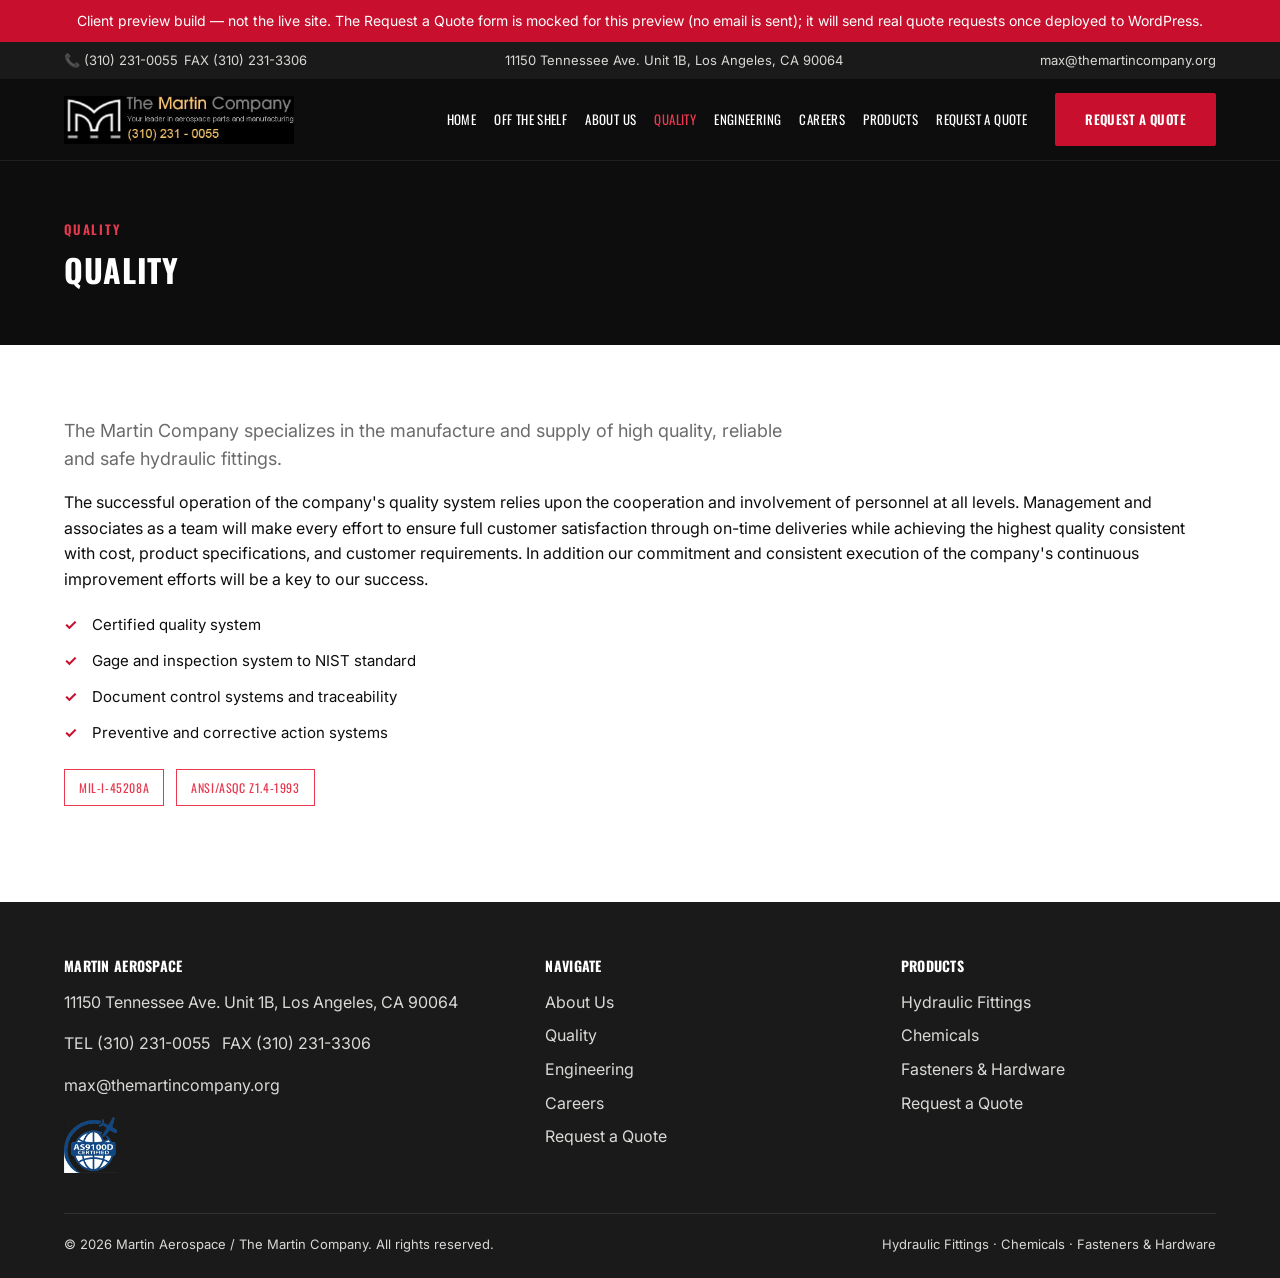
<file: public/quality/index.html>
<!DOCTYPE html>
<html lang="en-US">
<head>
<meta charset="UTF-8">
<meta name="viewport" content="width=device-width, initial-scale=1">
<title>Quality &#8211; Martin Aerospace</title>
<meta name='robots' content='max-image-preview:large' />
<link rel='dns-prefetch' href='//fonts.googleapis.com' />
<link rel="alternate" title="oEmbed (JSON)" type="application/json+oembed" href="/wp-json/oembed/1.0/embed?url=http%3A%2F%2Flocalhost%3A8000%2Fquality%2F" />
<link rel="alternate" title="oEmbed (XML)" type="text/xml+oembed" href="/wp-json/oembed/1.0/embed?url=http%3A%2F%2Flocalhost%3A8000%2Fquality%2F&#038;format=xml" />
<style id="wp-img-auto-sizes-contain-inline-css">
img:is([sizes=auto i],[sizes^="auto," i]){contain-intrinsic-size:3000px 1500px}
/*# sourceURL=wp-img-auto-sizes-contain-inline-css */
</style>
<style id="wp-emoji-styles-inline-css">

	img.wp-smiley, img.emoji {
		display: inline !important;
		border: none !important;
		box-shadow: none !important;
		height: 1em !important;
		width: 1em !important;
		margin: 0 0.07em !important;
		vertical-align: -0.1em !important;
		background: none !important;
		padding: 0 !important;
	}
/*# sourceURL=wp-emoji-styles-inline-css */
</style>
<style id="wp-block-library-inline-css">
:root{--wp-block-synced-color:#7a00df;--wp-block-synced-color--rgb:122,0,223;--wp-bound-block-color:var(--wp-block-synced-color);--wp-editor-canvas-background:#ddd;--wp-admin-theme-color:#007cba;--wp-admin-theme-color--rgb:0,124,186;--wp-admin-theme-color-darker-10:#006ba1;--wp-admin-theme-color-darker-10--rgb:0,107,160.5;--wp-admin-theme-color-darker-20:#005a87;--wp-admin-theme-color-darker-20--rgb:0,90,135;--wp-admin-border-width-focus:2px}@media (min-resolution:192dpi){:root{--wp-admin-border-width-focus:1.5px}}.wp-element-button{cursor:pointer}:root .has-very-light-gray-background-color{background-color:#eee}:root .has-very-dark-gray-background-color{background-color:#313131}:root .has-very-light-gray-color{color:#eee}:root .has-very-dark-gray-color{color:#313131}:root .has-vivid-green-cyan-to-vivid-cyan-blue-gradient-background{background:linear-gradient(135deg,#00d084,#0693e3)}:root .has-purple-crush-gradient-background{background:linear-gradient(135deg,#34e2e4,#4721fb 50%,#ab1dfe)}:root .has-hazy-dawn-gradient-background{background:linear-gradient(135deg,#faaca8,#dad0ec)}:root .has-subdued-olive-gradient-background{background:linear-gradient(135deg,#fafae1,#67a671)}:root .has-atomic-cream-gradient-background{background:linear-gradient(135deg,#fdd79a,#004a59)}:root .has-nightshade-gradient-background{background:linear-gradient(135deg,#330968,#31cdcf)}:root .has-midnight-gradient-background{background:linear-gradient(135deg,#020381,#2874fc)}:root{--wp--preset--font-size--normal:16px;--wp--preset--font-size--huge:42px}.has-regular-font-size{font-size:1em}.has-larger-font-size{font-size:2.625em}.has-normal-font-size{font-size:var(--wp--preset--font-size--normal)}.has-huge-font-size{font-size:var(--wp--preset--font-size--huge)}:root .has-text-align-center{text-align:center}:root .has-text-align-left{text-align:left}:root .has-text-align-right{text-align:right}.has-fit-text{white-space:nowrap!important}#end-resizable-editor-section{display:none}.aligncenter{clear:both}.items-justified-left{justify-content:flex-start}.items-justified-center{justify-content:center}.items-justified-right{justify-content:flex-end}.items-justified-space-between{justify-content:space-between}.screen-reader-text{word-wrap:normal!important;border:0;clip-path:inset(50%);height:1px;margin:-1px;overflow:hidden;padding:0;position:absolute;width:1px;word-break:normal!important}.screen-reader-text:focus{background-color:#ddd;clip-path:none;color:#444;display:block;font-size:1em;height:auto;left:5px;line-height:normal;padding:15px 23px 14px;text-decoration:none;top:5px;width:auto;z-index:100000}html :where(.has-border-color){border-style:solid}html :where([style^=border-color],[style*=";border-color"],[style*="; border-color"]){border-style:solid}html :where([style^=border-top-color],[style*=";border-top-color"],[style*="; border-top-color"]){border-top-style:solid}html :where([style^=border-right-color],[style*=";border-right-color"],[style*="; border-right-color"]){border-right-style:solid}html :where([style^=border-bottom-color],[style*=";border-bottom-color"],[style*="; border-bottom-color"]){border-bottom-style:solid}html :where([style^=border-left-color],[style*=";border-left-color"],[style*="; border-left-color"]){border-left-style:solid}html :where([style^=border-width],[style*=";border-width"],[style*="; border-width"]){border-style:solid}html :where([style^=border-top-width],[style*=";border-top-width"],[style*="; border-top-width"]){border-top-style:solid}html :where([style^=border-right-width],[style*=";border-right-width"],[style*="; border-right-width"]){border-right-style:solid}html :where([style^=border-bottom-width],[style*=";border-bottom-width"],[style*="; border-bottom-width"]){border-bottom-style:solid}html :where([style^=border-left-width],[style*=";border-left-width"],[style*="; border-left-width"]){border-left-style:solid}html :where(img[class*=wp-image-]){height:auto;max-width:100%}:where(figure){margin:0 0 1em}html :where(.is-position-sticky){--wp-admin--admin-bar--position-offset:var(--wp-admin--admin-bar--height,0px)}@media screen and (max-width:600px){html :where(.is-position-sticky){--wp-admin--admin-bar--position-offset:0px}}

/*# sourceURL=/wp-includes/css/dist/block-library/common.min.css */
</style>
<style id="classic-theme-styles-inline-css">
/*! This file is auto-generated */
.wp-block-button__link{color:#fff;background-color:#32373c;border-radius:9999px;box-shadow:none;text-decoration:none;padding:calc(.667em + 2px) calc(1.333em + 2px);font-size:1.125em}.wp-block-file__button{background:#32373c;color:#fff;text-decoration:none}
/*# sourceURL=/wp-includes/css/classic-themes.min.css */
</style>

<style id="global-styles-inline-css">
:root{--wp--preset--aspect-ratio--square: 1;--wp--preset--aspect-ratio--4-3: 4/3;--wp--preset--aspect-ratio--3-4: 3/4;--wp--preset--aspect-ratio--3-2: 3/2;--wp--preset--aspect-ratio--2-3: 2/3;--wp--preset--aspect-ratio--16-9: 16/9;--wp--preset--aspect-ratio--9-16: 9/16;--wp--preset--color--black: #000000;--wp--preset--color--cyan-bluish-gray: #abb8c3;--wp--preset--color--white: #ffffff;--wp--preset--color--pale-pink: #f78da7;--wp--preset--color--vivid-red: #cf2e2e;--wp--preset--color--luminous-vivid-orange: #ff6900;--wp--preset--color--luminous-vivid-amber: #fcb900;--wp--preset--color--light-green-cyan: #7bdcb5;--wp--preset--color--vivid-green-cyan: #00d084;--wp--preset--color--pale-cyan-blue: #8ed1fc;--wp--preset--color--vivid-cyan-blue: #0693e3;--wp--preset--color--vivid-purple: #9b51e0;--wp--preset--gradient--vivid-cyan-blue-to-vivid-purple: linear-gradient(135deg,rgb(6,147,227) 0%,rgb(155,81,224) 100%);--wp--preset--gradient--light-green-cyan-to-vivid-green-cyan: linear-gradient(135deg,rgb(122,220,180) 0%,rgb(0,208,130) 100%);--wp--preset--gradient--luminous-vivid-amber-to-luminous-vivid-orange: linear-gradient(135deg,rgb(252,185,0) 0%,rgb(255,105,0) 100%);--wp--preset--gradient--luminous-vivid-orange-to-vivid-red: linear-gradient(135deg,rgb(255,105,0) 0%,rgb(207,46,46) 100%);--wp--preset--gradient--very-light-gray-to-cyan-bluish-gray: linear-gradient(135deg,rgb(238,238,238) 0%,rgb(169,184,195) 100%);--wp--preset--gradient--cool-to-warm-spectrum: linear-gradient(135deg,rgb(74,234,220) 0%,rgb(151,120,209) 20%,rgb(207,42,186) 40%,rgb(238,44,130) 60%,rgb(251,105,98) 80%,rgb(254,248,76) 100%);--wp--preset--gradient--blush-light-purple: linear-gradient(135deg,rgb(255,206,236) 0%,rgb(152,150,240) 100%);--wp--preset--gradient--blush-bordeaux: linear-gradient(135deg,rgb(254,205,165) 0%,rgb(254,45,45) 50%,rgb(107,0,62) 100%);--wp--preset--gradient--luminous-dusk: linear-gradient(135deg,rgb(255,203,112) 0%,rgb(199,81,192) 50%,rgb(65,88,208) 100%);--wp--preset--gradient--pale-ocean: linear-gradient(135deg,rgb(255,245,203) 0%,rgb(182,227,212) 50%,rgb(51,167,181) 100%);--wp--preset--gradient--electric-grass: linear-gradient(135deg,rgb(202,248,128) 0%,rgb(113,206,126) 100%);--wp--preset--gradient--midnight: linear-gradient(135deg,rgb(2,3,129) 0%,rgb(40,116,252) 100%);--wp--preset--font-size--small: 13px;--wp--preset--font-size--medium: 20px;--wp--preset--font-size--large: 36px;--wp--preset--font-size--x-large: 42px;--wp--preset--spacing--20: 0.44rem;--wp--preset--spacing--30: 0.67rem;--wp--preset--spacing--40: 1rem;--wp--preset--spacing--50: 1.5rem;--wp--preset--spacing--60: 2.25rem;--wp--preset--spacing--70: 3.38rem;--wp--preset--spacing--80: 5.06rem;--wp--preset--shadow--natural: 6px 6px 9px rgba(0, 0, 0, 0.2);--wp--preset--shadow--deep: 12px 12px 50px rgba(0, 0, 0, 0.4);--wp--preset--shadow--sharp: 6px 6px 0px rgba(0, 0, 0, 0.2);--wp--preset--shadow--outlined: 6px 6px 0px -3px rgb(255, 255, 255), 6px 6px rgb(0, 0, 0);--wp--preset--shadow--crisp: 6px 6px 0px rgb(0, 0, 0);}.wp-block-button{--wp--preset--dimension--25: 25%;--wp--preset--dimension--50: 50%;--wp--preset--dimension--75: 75%;--wp--preset--dimension--100: 100%;}:where(body) { margin: 0; }:where(.is-layout-flex){gap: 0.5em;}:where(.is-layout-grid){gap: 0.5em;}body .is-layout-flex{display: flex;}.is-layout-flex{flex-wrap: wrap;align-items: center;}.is-layout-flex > :is(*, div){margin: 0;}body .is-layout-grid{display: grid;}.is-layout-grid > :is(*, div){margin: 0;}body{padding-top: 0px;padding-right: 0px;padding-bottom: 0px;padding-left: 0px;}:root :where(.wp-element-button, .wp-block-button__link){background-color: #32373c;border-width: 0;color: #fff;font-family: inherit;font-size: inherit;font-style: inherit;font-weight: inherit;letter-spacing: inherit;line-height: inherit;padding-top: calc(0.667em + 2px);padding-right: calc(1.333em + 2px);padding-bottom: calc(0.667em + 2px);padding-left: calc(1.333em + 2px);text-decoration: none;text-transform: inherit;}.has-black-color{color: var(--wp--preset--color--black) !important;}.has-cyan-bluish-gray-color{color: var(--wp--preset--color--cyan-bluish-gray) !important;}.has-white-color{color: var(--wp--preset--color--white) !important;}.has-pale-pink-color{color: var(--wp--preset--color--pale-pink) !important;}.has-vivid-red-color{color: var(--wp--preset--color--vivid-red) !important;}.has-luminous-vivid-orange-color{color: var(--wp--preset--color--luminous-vivid-orange) !important;}.has-luminous-vivid-amber-color{color: var(--wp--preset--color--luminous-vivid-amber) !important;}.has-light-green-cyan-color{color: var(--wp--preset--color--light-green-cyan) !important;}.has-vivid-green-cyan-color{color: var(--wp--preset--color--vivid-green-cyan) !important;}.has-pale-cyan-blue-color{color: var(--wp--preset--color--pale-cyan-blue) !important;}.has-vivid-cyan-blue-color{color: var(--wp--preset--color--vivid-cyan-blue) !important;}.has-vivid-purple-color{color: var(--wp--preset--color--vivid-purple) !important;}.has-black-background-color{background-color: var(--wp--preset--color--black) !important;}.has-cyan-bluish-gray-background-color{background-color: var(--wp--preset--color--cyan-bluish-gray) !important;}.has-white-background-color{background-color: var(--wp--preset--color--white) !important;}.has-pale-pink-background-color{background-color: var(--wp--preset--color--pale-pink) !important;}.has-vivid-red-background-color{background-color: var(--wp--preset--color--vivid-red) !important;}.has-luminous-vivid-orange-background-color{background-color: var(--wp--preset--color--luminous-vivid-orange) !important;}.has-luminous-vivid-amber-background-color{background-color: var(--wp--preset--color--luminous-vivid-amber) !important;}.has-light-green-cyan-background-color{background-color: var(--wp--preset--color--light-green-cyan) !important;}.has-vivid-green-cyan-background-color{background-color: var(--wp--preset--color--vivid-green-cyan) !important;}.has-pale-cyan-blue-background-color{background-color: var(--wp--preset--color--pale-cyan-blue) !important;}.has-vivid-cyan-blue-background-color{background-color: var(--wp--preset--color--vivid-cyan-blue) !important;}.has-vivid-purple-background-color{background-color: var(--wp--preset--color--vivid-purple) !important;}.has-black-border-color{border-color: var(--wp--preset--color--black) !important;}.has-cyan-bluish-gray-border-color{border-color: var(--wp--preset--color--cyan-bluish-gray) !important;}.has-white-border-color{border-color: var(--wp--preset--color--white) !important;}.has-pale-pink-border-color{border-color: var(--wp--preset--color--pale-pink) !important;}.has-vivid-red-border-color{border-color: var(--wp--preset--color--vivid-red) !important;}.has-luminous-vivid-orange-border-color{border-color: var(--wp--preset--color--luminous-vivid-orange) !important;}.has-luminous-vivid-amber-border-color{border-color: var(--wp--preset--color--luminous-vivid-amber) !important;}.has-light-green-cyan-border-color{border-color: var(--wp--preset--color--light-green-cyan) !important;}.has-vivid-green-cyan-border-color{border-color: var(--wp--preset--color--vivid-green-cyan) !important;}.has-pale-cyan-blue-border-color{border-color: var(--wp--preset--color--pale-cyan-blue) !important;}.has-vivid-cyan-blue-border-color{border-color: var(--wp--preset--color--vivid-cyan-blue) !important;}.has-vivid-purple-border-color{border-color: var(--wp--preset--color--vivid-purple) !important;}.has-vivid-cyan-blue-to-vivid-purple-gradient-background{background: var(--wp--preset--gradient--vivid-cyan-blue-to-vivid-purple) !important;}.has-light-green-cyan-to-vivid-green-cyan-gradient-background{background: var(--wp--preset--gradient--light-green-cyan-to-vivid-green-cyan) !important;}.has-luminous-vivid-amber-to-luminous-vivid-orange-gradient-background{background: var(--wp--preset--gradient--luminous-vivid-amber-to-luminous-vivid-orange) !important;}.has-luminous-vivid-orange-to-vivid-red-gradient-background{background: var(--wp--preset--gradient--luminous-vivid-orange-to-vivid-red) !important;}.has-very-light-gray-to-cyan-bluish-gray-gradient-background{background: var(--wp--preset--gradient--very-light-gray-to-cyan-bluish-gray) !important;}.has-cool-to-warm-spectrum-gradient-background{background: var(--wp--preset--gradient--cool-to-warm-spectrum) !important;}.has-blush-light-purple-gradient-background{background: var(--wp--preset--gradient--blush-light-purple) !important;}.has-blush-bordeaux-gradient-background{background: var(--wp--preset--gradient--blush-bordeaux) !important;}.has-luminous-dusk-gradient-background{background: var(--wp--preset--gradient--luminous-dusk) !important;}.has-pale-ocean-gradient-background{background: var(--wp--preset--gradient--pale-ocean) !important;}.has-electric-grass-gradient-background{background: var(--wp--preset--gradient--electric-grass) !important;}.has-midnight-gradient-background{background: var(--wp--preset--gradient--midnight) !important;}.has-small-font-size{font-size: var(--wp--preset--font-size--small) !important;}.has-medium-font-size{font-size: var(--wp--preset--font-size--medium) !important;}.has-large-font-size{font-size: var(--wp--preset--font-size--large) !important;}.has-x-large-font-size{font-size: var(--wp--preset--font-size--x-large) !important;}
/*# sourceURL=global-styles-inline-css */
</style>

<link rel='stylesheet' id='martin-google-fonts-css' href='https://fonts.googleapis.com/css2?family=Oswald:wght@400;500;600;700&#038;family=Inter:wght@400;500;600;700&#038;display=swap' media='all' />
<link rel='stylesheet' id='martin-style-css' href='/wp-content/themes/martin-aerospace/style.css?ver=1.0.0' media='all' />
<link rel="https://api.w.org/" href="/wp-json/" /><link rel="alternate" title="JSON" type="application/json" href="/wp-json/wp/v2/pages/7" /><link rel="EditURI" type="application/rsd+xml" title="RSD" href="/xmlrpc.php?rsd" />
<meta name="generator" content="WordPress 7.1.4" />
<link rel="canonical" href="/quality/" />
<link rel='shortlink' href='/?p=7' />
</head>
<body class="wp-singular page-template-default page page-id-7 wp-theme-martin-aerospace">
<div style="background:#C8102E;color:#fff;text-align:center;padding:10px 16px;font-family:Inter,sans-serif;font-size:14px;position:relative;z-index:1000;">
  Client preview build &mdash; not the live site. The Request a Quote form is mocked for this preview (no email is sent); it will send real quote requests once deployed to WordPress.
</div>


<div class="utility-bar">
	<div class="container">
		<div class="utility-bar__item">
			<span>📞 <a href="tel:3102310055">(310) 231-0055</a></span>
			<span>FAX (310) 231-3306</span>
		</div>
		<div class="utility-bar__item">
			<span>11150 Tennessee Ave. Unit 1B, Los Angeles, CA 90064</span>
		</div>
		<div class="utility-bar__item">
			<a href="mailto:max@themartincompany.org">max@themartincompany.org</a>
		</div>
	</div>
</div>

<header class="site-header">
	<div class="container">
		<a class="site-logo" href="/">
							<img src="/wp-content/themes/martin-aerospace/assets/images/logo.jpg" alt="Martin Aerospace">
					</a>

		<button class="nav-toggle" id="martin-nav-toggle" aria-expanded="false" aria-controls="martin-primary-nav">Menu</button>

		<nav class="primary-nav" id="martin-primary-nav">
			<ul id="menu-primary-menu" class=""><li id="menu-item-40" class="menu-item menu-item-type-post_type menu-item-object-page menu-item-home menu-item-40"><a href="/">Home</a></li>
<li id="menu-item-41" class="menu-item menu-item-type-post_type menu-item-object-page menu-item-41"><a href="/off-the-shelf/">Off the Shelf</a></li>
<li id="menu-item-42" class="menu-item menu-item-type-post_type menu-item-object-page menu-item-42"><a href="/about-us/">About Us</a></li>
<li id="menu-item-43" class="menu-item menu-item-type-post_type menu-item-object-page current-menu-item page_item page-item-7 current_page_item menu-item-43"><a href="/quality/" aria-current="page">Quality</a></li>
<li id="menu-item-44" class="menu-item menu-item-type-post_type menu-item-object-page menu-item-44"><a href="/engineering/">Engineering</a></li>
<li id="menu-item-45" class="menu-item menu-item-type-post_type menu-item-object-page menu-item-45"><a href="/careers/">Careers</a></li>
<li id="menu-item-46" class="menu-item menu-item-type-custom menu-item-object-custom menu-item-has-children menu-item-46"><a href="#">Products</a>
<ul class="sub-menu">
	<li id="menu-item-47" class="menu-item menu-item-type-post_type menu-item-object-page menu-item-47"><a href="/fittings/">Hydraulic Fittings</a></li>
	<li id="menu-item-48" class="menu-item menu-item-type-post_type menu-item-object-page menu-item-48"><a href="/chemicals/">Chemicals</a></li>
	<li id="menu-item-49" class="menu-item menu-item-type-post_type menu-item-object-page menu-item-49"><a href="/fasteners-hardware/">Fasteners &#038; Hardware</a></li>
</ul>
</li>
<li id="menu-item-50" class="menu-item menu-item-type-post_type menu-item-object-page menu-item-50"><a href="/request-a-quote/">Request a Quote</a></li>
</ul>			<a class="btn btn--primary nav-cta" href="/request-a-quote/">Request a Quote</a>
		</nav>
	</div>
</header>
<div class="page-header">
	<div class="container">
		<span class="eyebrow" style="color:var(--color-red-light);">Quality</span>
		<h1>Quality</h1>
	</div>
</div>

<section class="section">
	<div class="container">
		<p class="lead">The Martin Company specializes in the manufacture and supply of high quality, reliable and safe hydraulic fittings.</p>

		<p>The successful operation of the company's quality system relies upon the cooperation and involvement of personnel at all levels. Management and associates as a team will make every effort to ensure full customer satisfaction through on-time deliveries while achieving the highest quality consistent with cost, product specifications, and customer requirements. In addition our commitment and consistent execution of the company's continuous improvement efforts will be a key to our success.</p>

		<ul class="checklist">
			<li>Certified quality system</li>
			<li>Gage and inspection system to NIST standard</li>
			<li>Document control systems and traceability</li>
			<li>Preventive and corrective action systems</li>
		</ul>

		<div class="badge-row">
			<span class="badge badge--dark">MIL-I-45208A</span>
			<span class="badge badge--dark">ANSI/ASQC Z1.4-1993</span>
		</div>
	</div>
</section>
<footer class="site-footer">
	<div class="container">
		<div class="footer-grid">
			<div>
				<h4>Martin Aerospace</h4>
				<p>11150 Tennessee Ave. Unit 1B, Los Angeles, CA 90064</p>
				<p>TEL (310) 231-0055 &nbsp; FAX (310) 231-3306</p>
				<p><a href="mailto:max@themartincompany.org">max@themartincompany.org</a></p>
				<div class="footer-cert">
					<img src="/wp-content/themes/martin-aerospace/assets/images/as9100d-certified.png" alt="AS9100D Certified">
				</div>
			</div>
			<div>
				<h4>Navigate</h4>
				<ul id="menu-footer-menu" class="footer-nav"><li id="menu-item-51" class="menu-item menu-item-type-post_type menu-item-object-page menu-item-51"><a href="/about-us/">About Us</a></li>
<li id="menu-item-52" class="menu-item menu-item-type-post_type menu-item-object-page current-menu-item page_item page-item-7 current_page_item menu-item-52"><a href="/quality/" aria-current="page">Quality</a></li>
<li id="menu-item-53" class="menu-item menu-item-type-post_type menu-item-object-page menu-item-53"><a href="/engineering/">Engineering</a></li>
<li id="menu-item-54" class="menu-item menu-item-type-post_type menu-item-object-page menu-item-54"><a href="/careers/">Careers</a></li>
<li id="menu-item-55" class="menu-item menu-item-type-post_type menu-item-object-page menu-item-55"><a href="/request-a-quote/">Request a Quote</a></li>
</ul>			</div>
			<div>
				<h4>Products</h4>
				<ul class="footer-nav">
					<li><a href="/fittings/">Hydraulic Fittings</a></li>
					<li><a href="/chemicals/">Chemicals</a></li>
					<li><a href="/fasteners-hardware/">Fasteners &amp; Hardware</a></li>
					<li><a href="/request-a-quote/">Request a Quote</a></li>
				</ul>
			</div>
		</div>
		<div class="footer-bottom">
			<span>&copy; 2026 Martin Aerospace / The Martin Company. All rights reserved.</span>
			<span>Hydraulic Fittings · Chemicals · Fasteners &amp; Hardware</span>
		</div>
	</div>
</footer>

<script type="speculationrules">
{"prefetch":[{"source":"document","where":{"and":[{"href_matches":"/*"},{"not":{"href_matches":["/wp-*.php","/wp-admin/*","/wp-content/uploads/*","/wp-content/*","/wp-content/plugins/*","/wp-content/themes/martin-aerospace/*","/*\\?(.+)"]}},{"not":{"selector_matches":"a[rel~=\"nofollow\"]"}},{"not":{"selector_matches":".no-prefetch, .no-prefetch a"}}]},"eagerness":"conservative"}]}
</script>
<script id="martin-main-js" src="/wp-content/themes/martin-aerospace/assets/js/main.js?ver=1.0.0"></script>
<script id="wp-emoji-settings" type="application/json">
{"baseUrl":"https://s.w.org/images/core/emoji/17.0.2/72x72/","ext":".png","svgUrl":"https://s.w.org/images/core/emoji/17.0.2/svg/","svgExt":".svg","source":{"concatemoji":"/wp-includes/js/wp-emoji-release.min.js?ver=7.1.4"}}
</script>
<script type="module">
/*! This file is auto-generated */
var e="script#wp-emoji-settings",t=document.querySelector(e);if(!(t instanceof HTMLScriptElement))throw new Error("Element missing: "+e);const r=JSON.parse(t.text),s=(window._wpemojiSettings=r,"wpEmojiSettingsSupports"),o=["flag","emoji"];function i(e){try{var t={supportTests:e,timestamp:(new Date).valueOf()};sessionStorage.setItem(s,JSON.stringify(t))}catch(e){}}function c(e,t,n){e.clearRect(0,0,e.canvas.width,e.canvas.height),e.fillText(t,0,0);t=new Uint32Array(e.getImageData(0,0,e.canvas.width,e.canvas.height).data);e.clearRect(0,0,e.canvas.width,e.canvas.height),e.fillText(n,0,0);const r=new Uint32Array(e.getImageData(0,0,e.canvas.width,e.canvas.height).data);return t.every((e,t)=>e===r[t])}function p(e,t){e.clearRect(0,0,e.canvas.width,e.canvas.height),e.fillText(t,0,0);var n=e.getImageData(16,16,1,1);for(let e=0;e<n.data.length;e++)if(0!==n.data[e])return!1;return!0}function u(e,t,n,r){switch(t){case"flag":return n(e,"\ud83c\udff3\ufe0f\u200d\u26a7\ufe0f","\ud83c\udff3\ufe0f\u200b\u26a7\ufe0f")?!1:!n(e,"\ud83c\udde8\ud83c\uddf6","\ud83c\udde8\u200b\ud83c\uddf6")&&!n(e,"\ud83c\udff4\udb40\udc67\udb40\udc62\udb40\udc65\udb40\udc6e\udb40\udc67\udb40\udc7f","\ud83c\udff4\u200b\udb40\udc67\u200b\udb40\udc62\u200b\udb40\udc65\u200b\udb40\udc6e\u200b\udb40\udc67\u200b\udb40\udc7f");case"emoji":return!r(e,"\ud83e\u1fac8")}return!1}function f(e,t,n,r){let a;const s=(a="undefined"!=typeof WorkerGlobalScope&&self instanceof WorkerGlobalScope?new OffscreenCanvas(300,150):document.createElement("canvas")).getContext("2d",{willReadFrequently:!0}),o=(s.textBaseline="top",s.font="600 32px Arial",{});return e.forEach(e=>{o[e]=t(s,e,n,r)}),o}function a(e){var t=document.createElement("script");t.src=e,t.defer=!0,document.head.appendChild(t)}r.supports={everything:!0,everythingExceptFlag:!0},new Promise(t=>{let n=function(){try{var e=JSON.parse(sessionStorage.getItem(s));if("object"==typeof e&&"number"==typeof e.timestamp&&(new Date).valueOf()<e.timestamp+604800&&"object"==typeof e.supportTests)return e.supportTests}catch(e){}return null}();if(!n){if("undefined"!=typeof Worker&&"undefined"!=typeof OffscreenCanvas&&"undefined"!=typeof URL&&URL.createObjectURL&&"undefined"!=typeof Blob)try{var e="postMessage("+f.toString()+"("+[JSON.stringify(o),u.toString(),c.toString(),p.toString()].join(",")+"));",r=new Blob([e],{type:"text/javascript"});const a=new Worker(URL.createObjectURL(r),{name:"wpTestEmojiSupports"});return void(a.onmessage=e=>{i(n=e.data),a.terminate(),t(n)})}catch(e){}i(n=f(o,u,c,p))}t(n)}).then(e=>{for(const n in e)r.supports[n]=e[n],r.supports.everything=r.supports.everything&&r.supports[n],"flag"!==n&&(r.supports.everythingExceptFlag=r.supports.everythingExceptFlag&&r.supports[n]);var t;r.supports.everythingExceptFlag=r.supports.everythingExceptFlag&&!r.supports.flag,r.supports.everything||((t=r.source||{}).concatemoji?a(t.concatemoji):t.wpemoji&&t.twemoji&&(a(t.twemoji),a(t.wpemoji)))});
//# sourceURL=/wp-includes/js/wp-emoji-loader.min.js
</script>

<script>
(function () {
  var form = document.querySelector('.rfq-layout form');
  if (!form) return;
  form.addEventListener('submit', function (e) {
    e.preventDefault();
    var existing = document.querySelector('.form-notice');
    if (existing) existing.remove();
    var notice = document.createElement('div');
    notice.className = 'form-notice form-notice--success';
    notice.textContent = 'Preview only: in the live site this sends a real quote request. Thank you - this is just a demo of the submission flow.';
    form.parentNode.insertBefore(notice, form);
    form.style.display = 'none';
  });
})();
</script>
</body>
</html>
</file>
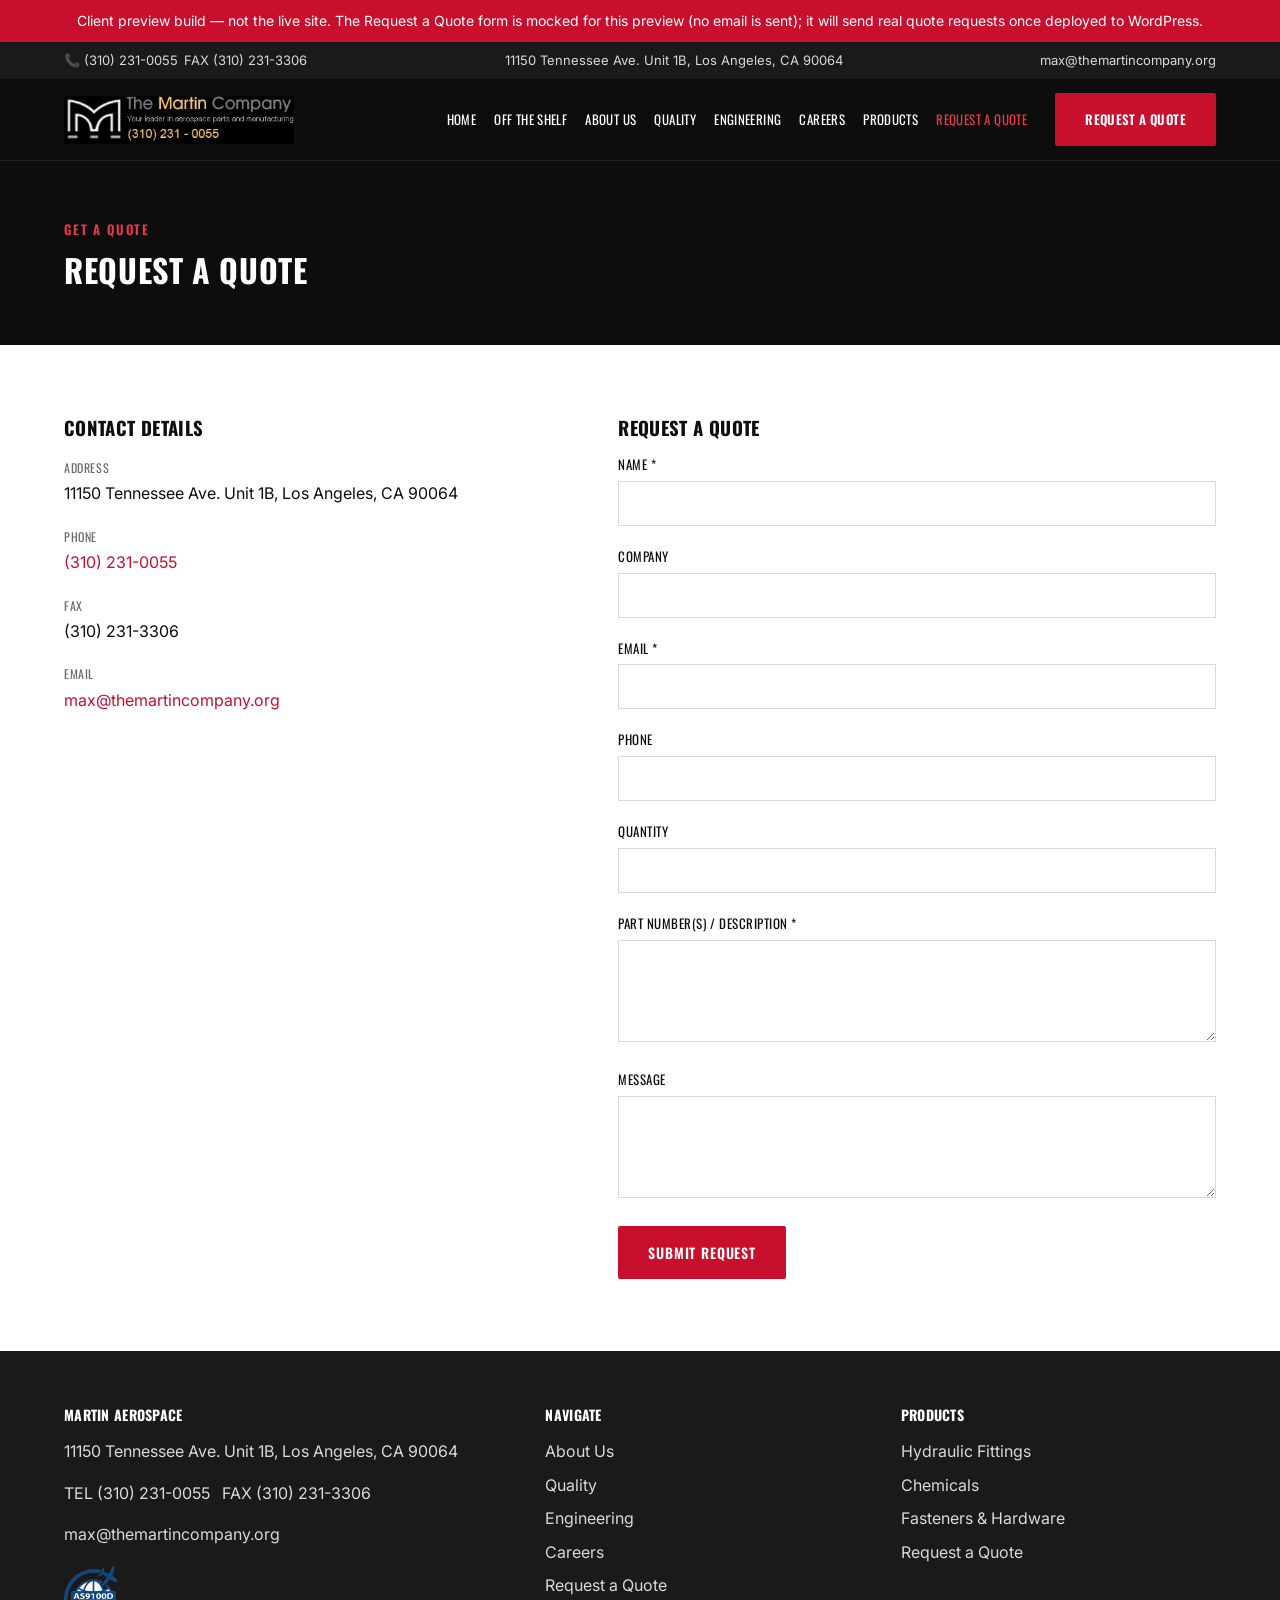
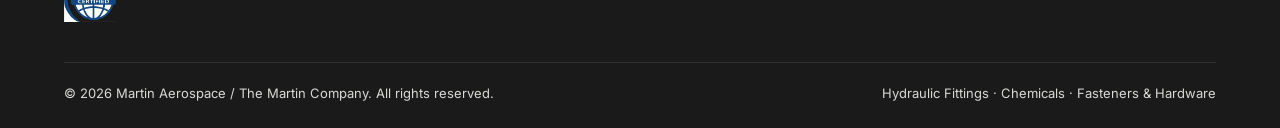
<file: public/request-a-quote/index.html>
<!DOCTYPE html>
<html lang="en-US">
<head>
<meta charset="UTF-8">
<meta name="viewport" content="width=device-width, initial-scale=1">
<title>Request a Quote &#8211; Martin Aerospace</title>
<meta name='robots' content='max-image-preview:large' />
<link rel='dns-prefetch' href='//fonts.googleapis.com' />
<link rel="alternate" title="oEmbed (JSON)" type="application/json+oembed" href="/wp-json/oembed/1.0/embed?url=http%3A%2F%2Flocalhost%3A8000%2Frequest-a-quote%2F" />
<link rel="alternate" title="oEmbed (XML)" type="text/xml+oembed" href="/wp-json/oembed/1.0/embed?url=http%3A%2F%2Flocalhost%3A8000%2Frequest-a-quote%2F&#038;format=xml" />
<style id="wp-img-auto-sizes-contain-inline-css">
img:is([sizes=auto i],[sizes^="auto," i]){contain-intrinsic-size:3000px 1500px}
/*# sourceURL=wp-img-auto-sizes-contain-inline-css */
</style>
<style id="wp-emoji-styles-inline-css">

	img.wp-smiley, img.emoji {
		display: inline !important;
		border: none !important;
		box-shadow: none !important;
		height: 1em !important;
		width: 1em !important;
		margin: 0 0.07em !important;
		vertical-align: -0.1em !important;
		background: none !important;
		padding: 0 !important;
	}
/*# sourceURL=wp-emoji-styles-inline-css */
</style>
<style id="wp-block-library-inline-css">
:root{--wp-block-synced-color:#7a00df;--wp-block-synced-color--rgb:122,0,223;--wp-bound-block-color:var(--wp-block-synced-color);--wp-editor-canvas-background:#ddd;--wp-admin-theme-color:#007cba;--wp-admin-theme-color--rgb:0,124,186;--wp-admin-theme-color-darker-10:#006ba1;--wp-admin-theme-color-darker-10--rgb:0,107,160.5;--wp-admin-theme-color-darker-20:#005a87;--wp-admin-theme-color-darker-20--rgb:0,90,135;--wp-admin-border-width-focus:2px}@media (min-resolution:192dpi){:root{--wp-admin-border-width-focus:1.5px}}.wp-element-button{cursor:pointer}:root .has-very-light-gray-background-color{background-color:#eee}:root .has-very-dark-gray-background-color{background-color:#313131}:root .has-very-light-gray-color{color:#eee}:root .has-very-dark-gray-color{color:#313131}:root .has-vivid-green-cyan-to-vivid-cyan-blue-gradient-background{background:linear-gradient(135deg,#00d084,#0693e3)}:root .has-purple-crush-gradient-background{background:linear-gradient(135deg,#34e2e4,#4721fb 50%,#ab1dfe)}:root .has-hazy-dawn-gradient-background{background:linear-gradient(135deg,#faaca8,#dad0ec)}:root .has-subdued-olive-gradient-background{background:linear-gradient(135deg,#fafae1,#67a671)}:root .has-atomic-cream-gradient-background{background:linear-gradient(135deg,#fdd79a,#004a59)}:root .has-nightshade-gradient-background{background:linear-gradient(135deg,#330968,#31cdcf)}:root .has-midnight-gradient-background{background:linear-gradient(135deg,#020381,#2874fc)}:root{--wp--preset--font-size--normal:16px;--wp--preset--font-size--huge:42px}.has-regular-font-size{font-size:1em}.has-larger-font-size{font-size:2.625em}.has-normal-font-size{font-size:var(--wp--preset--font-size--normal)}.has-huge-font-size{font-size:var(--wp--preset--font-size--huge)}:root .has-text-align-center{text-align:center}:root .has-text-align-left{text-align:left}:root .has-text-align-right{text-align:right}.has-fit-text{white-space:nowrap!important}#end-resizable-editor-section{display:none}.aligncenter{clear:both}.items-justified-left{justify-content:flex-start}.items-justified-center{justify-content:center}.items-justified-right{justify-content:flex-end}.items-justified-space-between{justify-content:space-between}.screen-reader-text{word-wrap:normal!important;border:0;clip-path:inset(50%);height:1px;margin:-1px;overflow:hidden;padding:0;position:absolute;width:1px;word-break:normal!important}.screen-reader-text:focus{background-color:#ddd;clip-path:none;color:#444;display:block;font-size:1em;height:auto;left:5px;line-height:normal;padding:15px 23px 14px;text-decoration:none;top:5px;width:auto;z-index:100000}html :where(.has-border-color){border-style:solid}html :where([style^=border-color],[style*=";border-color"],[style*="; border-color"]){border-style:solid}html :where([style^=border-top-color],[style*=";border-top-color"],[style*="; border-top-color"]){border-top-style:solid}html :where([style^=border-right-color],[style*=";border-right-color"],[style*="; border-right-color"]){border-right-style:solid}html :where([style^=border-bottom-color],[style*=";border-bottom-color"],[style*="; border-bottom-color"]){border-bottom-style:solid}html :where([style^=border-left-color],[style*=";border-left-color"],[style*="; border-left-color"]){border-left-style:solid}html :where([style^=border-width],[style*=";border-width"],[style*="; border-width"]){border-style:solid}html :where([style^=border-top-width],[style*=";border-top-width"],[style*="; border-top-width"]){border-top-style:solid}html :where([style^=border-right-width],[style*=";border-right-width"],[style*="; border-right-width"]){border-right-style:solid}html :where([style^=border-bottom-width],[style*=";border-bottom-width"],[style*="; border-bottom-width"]){border-bottom-style:solid}html :where([style^=border-left-width],[style*=";border-left-width"],[style*="; border-left-width"]){border-left-style:solid}html :where(img[class*=wp-image-]){height:auto;max-width:100%}:where(figure){margin:0 0 1em}html :where(.is-position-sticky){--wp-admin--admin-bar--position-offset:var(--wp-admin--admin-bar--height,0px)}@media screen and (max-width:600px){html :where(.is-position-sticky){--wp-admin--admin-bar--position-offset:0px}}

/*# sourceURL=/wp-includes/css/dist/block-library/common.min.css */
</style>
<style id="classic-theme-styles-inline-css">
/*! This file is auto-generated */
.wp-block-button__link{color:#fff;background-color:#32373c;border-radius:9999px;box-shadow:none;text-decoration:none;padding:calc(.667em + 2px) calc(1.333em + 2px);font-size:1.125em}.wp-block-file__button{background:#32373c;color:#fff;text-decoration:none}
/*# sourceURL=/wp-includes/css/classic-themes.min.css */
</style>

<style id="global-styles-inline-css">
:root{--wp--preset--aspect-ratio--square: 1;--wp--preset--aspect-ratio--4-3: 4/3;--wp--preset--aspect-ratio--3-4: 3/4;--wp--preset--aspect-ratio--3-2: 3/2;--wp--preset--aspect-ratio--2-3: 2/3;--wp--preset--aspect-ratio--16-9: 16/9;--wp--preset--aspect-ratio--9-16: 9/16;--wp--preset--color--black: #000000;--wp--preset--color--cyan-bluish-gray: #abb8c3;--wp--preset--color--white: #ffffff;--wp--preset--color--pale-pink: #f78da7;--wp--preset--color--vivid-red: #cf2e2e;--wp--preset--color--luminous-vivid-orange: #ff6900;--wp--preset--color--luminous-vivid-amber: #fcb900;--wp--preset--color--light-green-cyan: #7bdcb5;--wp--preset--color--vivid-green-cyan: #00d084;--wp--preset--color--pale-cyan-blue: #8ed1fc;--wp--preset--color--vivid-cyan-blue: #0693e3;--wp--preset--color--vivid-purple: #9b51e0;--wp--preset--gradient--vivid-cyan-blue-to-vivid-purple: linear-gradient(135deg,rgb(6,147,227) 0%,rgb(155,81,224) 100%);--wp--preset--gradient--light-green-cyan-to-vivid-green-cyan: linear-gradient(135deg,rgb(122,220,180) 0%,rgb(0,208,130) 100%);--wp--preset--gradient--luminous-vivid-amber-to-luminous-vivid-orange: linear-gradient(135deg,rgb(252,185,0) 0%,rgb(255,105,0) 100%);--wp--preset--gradient--luminous-vivid-orange-to-vivid-red: linear-gradient(135deg,rgb(255,105,0) 0%,rgb(207,46,46) 100%);--wp--preset--gradient--very-light-gray-to-cyan-bluish-gray: linear-gradient(135deg,rgb(238,238,238) 0%,rgb(169,184,195) 100%);--wp--preset--gradient--cool-to-warm-spectrum: linear-gradient(135deg,rgb(74,234,220) 0%,rgb(151,120,209) 20%,rgb(207,42,186) 40%,rgb(238,44,130) 60%,rgb(251,105,98) 80%,rgb(254,248,76) 100%);--wp--preset--gradient--blush-light-purple: linear-gradient(135deg,rgb(255,206,236) 0%,rgb(152,150,240) 100%);--wp--preset--gradient--blush-bordeaux: linear-gradient(135deg,rgb(254,205,165) 0%,rgb(254,45,45) 50%,rgb(107,0,62) 100%);--wp--preset--gradient--luminous-dusk: linear-gradient(135deg,rgb(255,203,112) 0%,rgb(199,81,192) 50%,rgb(65,88,208) 100%);--wp--preset--gradient--pale-ocean: linear-gradient(135deg,rgb(255,245,203) 0%,rgb(182,227,212) 50%,rgb(51,167,181) 100%);--wp--preset--gradient--electric-grass: linear-gradient(135deg,rgb(202,248,128) 0%,rgb(113,206,126) 100%);--wp--preset--gradient--midnight: linear-gradient(135deg,rgb(2,3,129) 0%,rgb(40,116,252) 100%);--wp--preset--font-size--small: 13px;--wp--preset--font-size--medium: 20px;--wp--preset--font-size--large: 36px;--wp--preset--font-size--x-large: 42px;--wp--preset--spacing--20: 0.44rem;--wp--preset--spacing--30: 0.67rem;--wp--preset--spacing--40: 1rem;--wp--preset--spacing--50: 1.5rem;--wp--preset--spacing--60: 2.25rem;--wp--preset--spacing--70: 3.38rem;--wp--preset--spacing--80: 5.06rem;--wp--preset--shadow--natural: 6px 6px 9px rgba(0, 0, 0, 0.2);--wp--preset--shadow--deep: 12px 12px 50px rgba(0, 0, 0, 0.4);--wp--preset--shadow--sharp: 6px 6px 0px rgba(0, 0, 0, 0.2);--wp--preset--shadow--outlined: 6px 6px 0px -3px rgb(255, 255, 255), 6px 6px rgb(0, 0, 0);--wp--preset--shadow--crisp: 6px 6px 0px rgb(0, 0, 0);}.wp-block-button{--wp--preset--dimension--25: 25%;--wp--preset--dimension--50: 50%;--wp--preset--dimension--75: 75%;--wp--preset--dimension--100: 100%;}:where(body) { margin: 0; }:where(.is-layout-flex){gap: 0.5em;}:where(.is-layout-grid){gap: 0.5em;}body .is-layout-flex{display: flex;}.is-layout-flex{flex-wrap: wrap;align-items: center;}.is-layout-flex > :is(*, div){margin: 0;}body .is-layout-grid{display: grid;}.is-layout-grid > :is(*, div){margin: 0;}body{padding-top: 0px;padding-right: 0px;padding-bottom: 0px;padding-left: 0px;}:root :where(.wp-element-button, .wp-block-button__link){background-color: #32373c;border-width: 0;color: #fff;font-family: inherit;font-size: inherit;font-style: inherit;font-weight: inherit;letter-spacing: inherit;line-height: inherit;padding-top: calc(0.667em + 2px);padding-right: calc(1.333em + 2px);padding-bottom: calc(0.667em + 2px);padding-left: calc(1.333em + 2px);text-decoration: none;text-transform: inherit;}.has-black-color{color: var(--wp--preset--color--black) !important;}.has-cyan-bluish-gray-color{color: var(--wp--preset--color--cyan-bluish-gray) !important;}.has-white-color{color: var(--wp--preset--color--white) !important;}.has-pale-pink-color{color: var(--wp--preset--color--pale-pink) !important;}.has-vivid-red-color{color: var(--wp--preset--color--vivid-red) !important;}.has-luminous-vivid-orange-color{color: var(--wp--preset--color--luminous-vivid-orange) !important;}.has-luminous-vivid-amber-color{color: var(--wp--preset--color--luminous-vivid-amber) !important;}.has-light-green-cyan-color{color: var(--wp--preset--color--light-green-cyan) !important;}.has-vivid-green-cyan-color{color: var(--wp--preset--color--vivid-green-cyan) !important;}.has-pale-cyan-blue-color{color: var(--wp--preset--color--pale-cyan-blue) !important;}.has-vivid-cyan-blue-color{color: var(--wp--preset--color--vivid-cyan-blue) !important;}.has-vivid-purple-color{color: var(--wp--preset--color--vivid-purple) !important;}.has-black-background-color{background-color: var(--wp--preset--color--black) !important;}.has-cyan-bluish-gray-background-color{background-color: var(--wp--preset--color--cyan-bluish-gray) !important;}.has-white-background-color{background-color: var(--wp--preset--color--white) !important;}.has-pale-pink-background-color{background-color: var(--wp--preset--color--pale-pink) !important;}.has-vivid-red-background-color{background-color: var(--wp--preset--color--vivid-red) !important;}.has-luminous-vivid-orange-background-color{background-color: var(--wp--preset--color--luminous-vivid-orange) !important;}.has-luminous-vivid-amber-background-color{background-color: var(--wp--preset--color--luminous-vivid-amber) !important;}.has-light-green-cyan-background-color{background-color: var(--wp--preset--color--light-green-cyan) !important;}.has-vivid-green-cyan-background-color{background-color: var(--wp--preset--color--vivid-green-cyan) !important;}.has-pale-cyan-blue-background-color{background-color: var(--wp--preset--color--pale-cyan-blue) !important;}.has-vivid-cyan-blue-background-color{background-color: var(--wp--preset--color--vivid-cyan-blue) !important;}.has-vivid-purple-background-color{background-color: var(--wp--preset--color--vivid-purple) !important;}.has-black-border-color{border-color: var(--wp--preset--color--black) !important;}.has-cyan-bluish-gray-border-color{border-color: var(--wp--preset--color--cyan-bluish-gray) !important;}.has-white-border-color{border-color: var(--wp--preset--color--white) !important;}.has-pale-pink-border-color{border-color: var(--wp--preset--color--pale-pink) !important;}.has-vivid-red-border-color{border-color: var(--wp--preset--color--vivid-red) !important;}.has-luminous-vivid-orange-border-color{border-color: var(--wp--preset--color--luminous-vivid-orange) !important;}.has-luminous-vivid-amber-border-color{border-color: var(--wp--preset--color--luminous-vivid-amber) !important;}.has-light-green-cyan-border-color{border-color: var(--wp--preset--color--light-green-cyan) !important;}.has-vivid-green-cyan-border-color{border-color: var(--wp--preset--color--vivid-green-cyan) !important;}.has-pale-cyan-blue-border-color{border-color: var(--wp--preset--color--pale-cyan-blue) !important;}.has-vivid-cyan-blue-border-color{border-color: var(--wp--preset--color--vivid-cyan-blue) !important;}.has-vivid-purple-border-color{border-color: var(--wp--preset--color--vivid-purple) !important;}.has-vivid-cyan-blue-to-vivid-purple-gradient-background{background: var(--wp--preset--gradient--vivid-cyan-blue-to-vivid-purple) !important;}.has-light-green-cyan-to-vivid-green-cyan-gradient-background{background: var(--wp--preset--gradient--light-green-cyan-to-vivid-green-cyan) !important;}.has-luminous-vivid-amber-to-luminous-vivid-orange-gradient-background{background: var(--wp--preset--gradient--luminous-vivid-amber-to-luminous-vivid-orange) !important;}.has-luminous-vivid-orange-to-vivid-red-gradient-background{background: var(--wp--preset--gradient--luminous-vivid-orange-to-vivid-red) !important;}.has-very-light-gray-to-cyan-bluish-gray-gradient-background{background: var(--wp--preset--gradient--very-light-gray-to-cyan-bluish-gray) !important;}.has-cool-to-warm-spectrum-gradient-background{background: var(--wp--preset--gradient--cool-to-warm-spectrum) !important;}.has-blush-light-purple-gradient-background{background: var(--wp--preset--gradient--blush-light-purple) !important;}.has-blush-bordeaux-gradient-background{background: var(--wp--preset--gradient--blush-bordeaux) !important;}.has-luminous-dusk-gradient-background{background: var(--wp--preset--gradient--luminous-dusk) !important;}.has-pale-ocean-gradient-background{background: var(--wp--preset--gradient--pale-ocean) !important;}.has-electric-grass-gradient-background{background: var(--wp--preset--gradient--electric-grass) !important;}.has-midnight-gradient-background{background: var(--wp--preset--gradient--midnight) !important;}.has-small-font-size{font-size: var(--wp--preset--font-size--small) !important;}.has-medium-font-size{font-size: var(--wp--preset--font-size--medium) !important;}.has-large-font-size{font-size: var(--wp--preset--font-size--large) !important;}.has-x-large-font-size{font-size: var(--wp--preset--font-size--x-large) !important;}
/*# sourceURL=global-styles-inline-css */
</style>

<link rel='stylesheet' id='martin-google-fonts-css' href='https://fonts.googleapis.com/css2?family=Oswald:wght@400;500;600;700&#038;family=Inter:wght@400;500;600;700&#038;display=swap' media='all' />
<link rel='stylesheet' id='martin-style-css' href='/wp-content/themes/martin-aerospace/style.css?ver=1.0.0' media='all' />
<link rel="https://api.w.org/" href="/wp-json/" /><link rel="alternate" title="JSON" type="application/json" href="/wp-json/wp/v2/pages/13" /><link rel="EditURI" type="application/rsd+xml" title="RSD" href="/xmlrpc.php?rsd" />
<meta name="generator" content="WordPress 7.1.4" />
<link rel="canonical" href="/request-a-quote/" />
<link rel='shortlink' href='/?p=13' />
</head>
<body class="wp-singular page-template-default page page-id-13 wp-theme-martin-aerospace">
<div style="background:#C8102E;color:#fff;text-align:center;padding:10px 16px;font-family:Inter,sans-serif;font-size:14px;position:relative;z-index:1000;">
  Client preview build &mdash; not the live site. The Request a Quote form is mocked for this preview (no email is sent); it will send real quote requests once deployed to WordPress.
</div>


<div class="utility-bar">
	<div class="container">
		<div class="utility-bar__item">
			<span>📞 <a href="tel:3102310055">(310) 231-0055</a></span>
			<span>FAX (310) 231-3306</span>
		</div>
		<div class="utility-bar__item">
			<span>11150 Tennessee Ave. Unit 1B, Los Angeles, CA 90064</span>
		</div>
		<div class="utility-bar__item">
			<a href="mailto:max@themartincompany.org">max@themartincompany.org</a>
		</div>
	</div>
</div>

<header class="site-header">
	<div class="container">
		<a class="site-logo" href="/">
							<img src="/wp-content/themes/martin-aerospace/assets/images/logo.jpg" alt="Martin Aerospace">
					</a>

		<button class="nav-toggle" id="martin-nav-toggle" aria-expanded="false" aria-controls="martin-primary-nav">Menu</button>

		<nav class="primary-nav" id="martin-primary-nav">
			<ul id="menu-primary-menu" class=""><li id="menu-item-40" class="menu-item menu-item-type-post_type menu-item-object-page menu-item-home menu-item-40"><a href="/">Home</a></li>
<li id="menu-item-41" class="menu-item menu-item-type-post_type menu-item-object-page menu-item-41"><a href="/off-the-shelf/">Off the Shelf</a></li>
<li id="menu-item-42" class="menu-item menu-item-type-post_type menu-item-object-page menu-item-42"><a href="/about-us/">About Us</a></li>
<li id="menu-item-43" class="menu-item menu-item-type-post_type menu-item-object-page menu-item-43"><a href="/quality/">Quality</a></li>
<li id="menu-item-44" class="menu-item menu-item-type-post_type menu-item-object-page menu-item-44"><a href="/engineering/">Engineering</a></li>
<li id="menu-item-45" class="menu-item menu-item-type-post_type menu-item-object-page menu-item-45"><a href="/careers/">Careers</a></li>
<li id="menu-item-46" class="menu-item menu-item-type-custom menu-item-object-custom menu-item-has-children menu-item-46"><a href="#">Products</a>
<ul class="sub-menu">
	<li id="menu-item-47" class="menu-item menu-item-type-post_type menu-item-object-page menu-item-47"><a href="/fittings/">Hydraulic Fittings</a></li>
	<li id="menu-item-48" class="menu-item menu-item-type-post_type menu-item-object-page menu-item-48"><a href="/chemicals/">Chemicals</a></li>
	<li id="menu-item-49" class="menu-item menu-item-type-post_type menu-item-object-page menu-item-49"><a href="/fasteners-hardware/">Fasteners &#038; Hardware</a></li>
</ul>
</li>
<li id="menu-item-50" class="menu-item menu-item-type-post_type menu-item-object-page current-menu-item page_item page-item-13 current_page_item menu-item-50"><a href="/request-a-quote/" aria-current="page">Request a Quote</a></li>
</ul>			<a class="btn btn--primary nav-cta" href="/request-a-quote/">Request a Quote</a>
		</nav>
	</div>
</header>
<div class="page-header">
	<div class="container">
		<span class="eyebrow" style="color:var(--color-red-light);">Get a Quote</span>
		<h1>Request a Quote</h1>
	</div>
</div>

<section class="section">
	<div class="container">
		<div class="rfq-layout">
			<div class="contact-block">
				<h3>Contact Details</h3>
				<dl>
					<dt>Address</dt>
					<dd>11150 Tennessee Ave. Unit 1B, Los Angeles, CA 90064</dd>
					<dt>Phone</dt>
					<dd><a href="tel:3102310055">(310) 231-0055</a></dd>
					<dt>Fax</dt>
					<dd>(310) 231-3306</dd>
					<dt>Email</dt>
					<dd><a href="mailto:max@themartincompany.org">max@themartincompany.org</a></dd>
				</dl>
			</div>

			<div>
				<h3>Request a Quote</h3>

				
								<form method="post" action="">
					<input type="hidden" id="martin_rfq_nonce" name="martin_rfq_nonce" value="8d88de9b54" /><input type="hidden" name="_wp_http_referer" value="/request-a-quote/" />					<input type="hidden" name="martin_rfq_submit" value="1">

					<div class="form-field hp-field">
						<label for="rfq_hp">Leave this field empty</label>
						<input type="text" id="rfq_hp" name="martin_rfq_hp" tabindex="-1" autocomplete="off">
					</div>

					<div class="form-field">
						<label for="rfq_name">Name *</label>
						<input type="text" id="rfq_name" name="rfq_name" required>
					</div>

					<div class="form-field">
						<label for="rfq_company">Company</label>
						<input type="text" id="rfq_company" name="rfq_company">
					</div>

					<div class="form-field">
						<label for="rfq_email">Email *</label>
						<input type="email" id="rfq_email" name="rfq_email" required>
					</div>

					<div class="form-field">
						<label for="rfq_phone">Phone</label>
						<input type="tel" id="rfq_phone" name="rfq_phone">
					</div>

					<div class="form-field">
						<label for="rfq_qty">Quantity</label>
						<input type="text" id="rfq_qty" name="rfq_qty">
					</div>

					<div class="form-field">
						<label for="rfq_parts">Part Number(s) / Description *</label>
						<textarea id="rfq_parts" name="rfq_parts" rows="4" required></textarea>
					</div>

					<div class="form-field">
						<label for="rfq_message">Message</label>
						<textarea id="rfq_message" name="rfq_message" rows="4"></textarea>
					</div>

					<button type="submit" class="btn btn--primary">Submit Request</button>
				</form>
							</div>
		</div>
	</div>
</section>
<footer class="site-footer">
	<div class="container">
		<div class="footer-grid">
			<div>
				<h4>Martin Aerospace</h4>
				<p>11150 Tennessee Ave. Unit 1B, Los Angeles, CA 90064</p>
				<p>TEL (310) 231-0055 &nbsp; FAX (310) 231-3306</p>
				<p><a href="mailto:max@themartincompany.org">max@themartincompany.org</a></p>
				<div class="footer-cert">
					<img src="/wp-content/themes/martin-aerospace/assets/images/as9100d-certified.png" alt="AS9100D Certified">
				</div>
			</div>
			<div>
				<h4>Navigate</h4>
				<ul id="menu-footer-menu" class="footer-nav"><li id="menu-item-51" class="menu-item menu-item-type-post_type menu-item-object-page menu-item-51"><a href="/about-us/">About Us</a></li>
<li id="menu-item-52" class="menu-item menu-item-type-post_type menu-item-object-page menu-item-52"><a href="/quality/">Quality</a></li>
<li id="menu-item-53" class="menu-item menu-item-type-post_type menu-item-object-page menu-item-53"><a href="/engineering/">Engineering</a></li>
<li id="menu-item-54" class="menu-item menu-item-type-post_type menu-item-object-page menu-item-54"><a href="/careers/">Careers</a></li>
<li id="menu-item-55" class="menu-item menu-item-type-post_type menu-item-object-page current-menu-item page_item page-item-13 current_page_item menu-item-55"><a href="/request-a-quote/" aria-current="page">Request a Quote</a></li>
</ul>			</div>
			<div>
				<h4>Products</h4>
				<ul class="footer-nav">
					<li><a href="/fittings/">Hydraulic Fittings</a></li>
					<li><a href="/chemicals/">Chemicals</a></li>
					<li><a href="/fasteners-hardware/">Fasteners &amp; Hardware</a></li>
					<li><a href="/request-a-quote/">Request a Quote</a></li>
				</ul>
			</div>
		</div>
		<div class="footer-bottom">
			<span>&copy; 2026 Martin Aerospace / The Martin Company. All rights reserved.</span>
			<span>Hydraulic Fittings · Chemicals · Fasteners &amp; Hardware</span>
		</div>
	</div>
</footer>

<script type="speculationrules">
{"prefetch":[{"source":"document","where":{"and":[{"href_matches":"/*"},{"not":{"href_matches":["/wp-*.php","/wp-admin/*","/wp-content/uploads/*","/wp-content/*","/wp-content/plugins/*","/wp-content/themes/martin-aerospace/*","/*\\?(.+)"]}},{"not":{"selector_matches":"a[rel~=\"nofollow\"]"}},{"not":{"selector_matches":".no-prefetch, .no-prefetch a"}}]},"eagerness":"conservative"}]}
</script>
<script id="martin-main-js" src="/wp-content/themes/martin-aerospace/assets/js/main.js?ver=1.0.0"></script>
<script id="wp-emoji-settings" type="application/json">
{"baseUrl":"https://s.w.org/images/core/emoji/17.0.2/72x72/","ext":".png","svgUrl":"https://s.w.org/images/core/emoji/17.0.2/svg/","svgExt":".svg","source":{"concatemoji":"/wp-includes/js/wp-emoji-release.min.js?ver=7.1.4"}}
</script>
<script type="module">
/*! This file is auto-generated */
var e="script#wp-emoji-settings",t=document.querySelector(e);if(!(t instanceof HTMLScriptElement))throw new Error("Element missing: "+e);const r=JSON.parse(t.text),s=(window._wpemojiSettings=r,"wpEmojiSettingsSupports"),o=["flag","emoji"];function i(e){try{var t={supportTests:e,timestamp:(new Date).valueOf()};sessionStorage.setItem(s,JSON.stringify(t))}catch(e){}}function c(e,t,n){e.clearRect(0,0,e.canvas.width,e.canvas.height),e.fillText(t,0,0);t=new Uint32Array(e.getImageData(0,0,e.canvas.width,e.canvas.height).data);e.clearRect(0,0,e.canvas.width,e.canvas.height),e.fillText(n,0,0);const r=new Uint32Array(e.getImageData(0,0,e.canvas.width,e.canvas.height).data);return t.every((e,t)=>e===r[t])}function p(e,t){e.clearRect(0,0,e.canvas.width,e.canvas.height),e.fillText(t,0,0);var n=e.getImageData(16,16,1,1);for(let e=0;e<n.data.length;e++)if(0!==n.data[e])return!1;return!0}function u(e,t,n,r){switch(t){case"flag":return n(e,"\ud83c\udff3\ufe0f\u200d\u26a7\ufe0f","\ud83c\udff3\ufe0f\u200b\u26a7\ufe0f")?!1:!n(e,"\ud83c\udde8\ud83c\uddf6","\ud83c\udde8\u200b\ud83c\uddf6")&&!n(e,"\ud83c\udff4\udb40\udc67\udb40\udc62\udb40\udc65\udb40\udc6e\udb40\udc67\udb40\udc7f","\ud83c\udff4\u200b\udb40\udc67\u200b\udb40\udc62\u200b\udb40\udc65\u200b\udb40\udc6e\u200b\udb40\udc67\u200b\udb40\udc7f");case"emoji":return!r(e,"\ud83e\u1fac8")}return!1}function f(e,t,n,r){let a;const s=(a="undefined"!=typeof WorkerGlobalScope&&self instanceof WorkerGlobalScope?new OffscreenCanvas(300,150):document.createElement("canvas")).getContext("2d",{willReadFrequently:!0}),o=(s.textBaseline="top",s.font="600 32px Arial",{});return e.forEach(e=>{o[e]=t(s,e,n,r)}),o}function a(e){var t=document.createElement("script");t.src=e,t.defer=!0,document.head.appendChild(t)}r.supports={everything:!0,everythingExceptFlag:!0},new Promise(t=>{let n=function(){try{var e=JSON.parse(sessionStorage.getItem(s));if("object"==typeof e&&"number"==typeof e.timestamp&&(new Date).valueOf()<e.timestamp+604800&&"object"==typeof e.supportTests)return e.supportTests}catch(e){}return null}();if(!n){if("undefined"!=typeof Worker&&"undefined"!=typeof OffscreenCanvas&&"undefined"!=typeof URL&&URL.createObjectURL&&"undefined"!=typeof Blob)try{var e="postMessage("+f.toString()+"("+[JSON.stringify(o),u.toString(),c.toString(),p.toString()].join(",")+"));",r=new Blob([e],{type:"text/javascript"});const a=new Worker(URL.createObjectURL(r),{name:"wpTestEmojiSupports"});return void(a.onmessage=e=>{i(n=e.data),a.terminate(),t(n)})}catch(e){}i(n=f(o,u,c,p))}t(n)}).then(e=>{for(const n in e)r.supports[n]=e[n],r.supports.everything=r.supports.everything&&r.supports[n],"flag"!==n&&(r.supports.everythingExceptFlag=r.supports.everythingExceptFlag&&r.supports[n]);var t;r.supports.everythingExceptFlag=r.supports.everythingExceptFlag&&!r.supports.flag,r.supports.everything||((t=r.source||{}).concatemoji?a(t.concatemoji):t.wpemoji&&t.twemoji&&(a(t.twemoji),a(t.wpemoji)))});
//# sourceURL=/wp-includes/js/wp-emoji-loader.min.js
</script>

<script>
(function () {
  var form = document.querySelector('.rfq-layout form');
  if (!form) return;
  form.addEventListener('submit', function (e) {
    e.preventDefault();
    var existing = document.querySelector('.form-notice');
    if (existing) existing.remove();
    var notice = document.createElement('div');
    notice.className = 'form-notice form-notice--success';
    notice.textContent = 'Preview only: in the live site this sends a real quote request. Thank you - this is just a demo of the submission flow.';
    form.parentNode.insertBefore(notice, form);
    form.style.display = 'none';
  });
})();
</script>
</body>
</html>
</file>
<file: wp-content/themes/martin-aerospace/style.css>
/*
Theme Name: Martin Aerospace
Theme URI: https://github.com/QaziMaaz2003/martin
Author: Martin Aerospace
Description: Custom classic theme for Martin Aerospace — RFQ-based aerospace fittings, chemicals, and fastener distributor. Red/black/white palette.
Version: 1.0.0
Requires at least: 6.4
Requires PHP: 8.0
Text Domain: martin-aerospace
*/

:root {
  --color-red: #C8102E;
  --color-red-dark: #8C0A1F;
  --color-red-light: #E8394F;
  --color-black: #0D0D0D;
  --color-charcoal: #1A1A1A;
  --color-white: #FFFFFF;
  --color-offwhite: #F5F5F3;
  --color-grey: #6B6B6B;
  --color-grey-light: #D9D9D6;
  --font-heading: 'Oswald', sans-serif;
  --font-body: 'Inter', sans-serif;
  --container-max: 1200px;
}

/* ---------- Reset / base ---------- */
*, *::before, *::after { box-sizing: border-box; }
html { scroll-behavior: smooth; }
body {
  margin: 0;
  font-family: var(--font-body);
  color: var(--color-black);
  background: var(--color-white);
  line-height: 1.6;
  -webkit-font-smoothing: antialiased;
}
img { max-width: 100%; display: block; }
a { color: var(--color-red); text-decoration: none; }
a:hover { color: var(--color-red-dark); }
ul { margin: 0; padding: 0; }
h1, h2, h3, h4 {
  font-family: var(--font-heading);
  text-transform: uppercase;
  letter-spacing: 0.02em;
  line-height: 1.15;
  margin: 0 0 16px;
  color: var(--color-black);
}
p { margin: 0 0 16px; }

.container {
  max-width: var(--container-max);
  margin: 0 auto;
  padding: 0 24px;
}
.section { padding: 72px 0; }
.section--tight { padding: 48px 0; }
.section--dark {
  background: var(--color-black);
  color: var(--color-white);
}
.section--dark h1, .section--dark h2, .section--dark h3, .section--dark h4 {
  color: var(--color-white);
}
.section--offwhite { background: var(--color-offwhite); }

.eyebrow {
  display: inline-block;
  font-family: var(--font-heading);
  font-size: 13px;
  font-weight: 600;
  letter-spacing: 0.14em;
  text-transform: uppercase;
  color: var(--color-red);
  margin-bottom: 12px;
}
.section--dark .eyebrow { color: var(--color-red-light); }

.lead { font-size: 18px; color: var(--color-grey); max-width: 720px; }
.section--dark .lead { color: var(--color-grey-light); }

/* ---------- Buttons ---------- */
.btn {
  display: inline-block;
  font-family: var(--font-heading);
  font-weight: 600;
  letter-spacing: 0.06em;
  text-transform: uppercase;
  font-size: 14px;
  padding: 14px 28px;
  border-radius: 2px;
  border: 2px solid transparent;
  transition: background 0.15s ease, color 0.15s ease, border-color 0.15s ease;
  cursor: pointer;
}
.btn--primary {
  background: var(--color-red);
  color: var(--color-white);
}
.btn--primary:hover { background: var(--color-red-dark); color: var(--color-white); }
.btn--outline {
  background: transparent;
  border-color: var(--color-white);
  color: var(--color-white);
}
.btn--outline:hover { background: var(--color-white); color: var(--color-black); }
.btn--outline-dark {
  background: transparent;
  border-color: var(--color-black);
  color: var(--color-black);
}
.btn--outline-dark:hover { background: var(--color-black); color: var(--color-white); }

/* ---------- Utility bar ---------- */
.utility-bar {
  background: var(--color-charcoal);
  color: var(--color-grey-light);
  font-size: 13px;
}
.utility-bar .container {
  display: flex;
  flex-wrap: wrap;
  gap: 16px;
  justify-content: space-between;
  padding-top: 8px;
  padding-bottom: 8px;
}
.utility-bar a { color: var(--color-grey-light); }
.utility-bar a:hover { color: var(--color-red-light); }
.utility-bar__item { display: flex; align-items: center; gap: 6px; }

/* ---------- Header / nav ---------- */
.site-header {
  background: var(--color-black);
  position: sticky;
  top: 0;
  z-index: 100;
  border-bottom: 1px solid rgba(255,255,255,0.08);
}
.site-header .container {
  display: flex;
  align-items: center;
  justify-content: space-between;
  gap: 24px;
  padding-top: 14px;
  padding-bottom: 14px;
}
.site-logo { display: flex; align-items: center; gap: 10px; }
.site-logo img { height: 48px; width: auto; }
.site-logo__text {
  font-family: var(--font-heading);
  color: var(--color-white);
  font-size: 18px;
  letter-spacing: 0.04em;
  text-transform: uppercase;
}
.site-logo__text span { color: var(--color-red); }

.primary-nav { display: flex; align-items: center; gap: 20px; }
.primary-nav ul { display: flex; align-items: center; gap: 18px; list-style: none; }
.primary-nav a {
  color: var(--color-white);
  font-family: var(--font-heading);
  font-size: 13px;
  letter-spacing: 0.03em;
  text-transform: uppercase;
  white-space: nowrap;
}
.primary-nav a:hover, .primary-nav .current-menu-item > a { color: var(--color-red-light); }
.primary-nav .menu-item-has-children { position: relative; }
.primary-nav .sub-menu {
  display: none;
  position: absolute;
  top: 100%;
  left: 0;
  background: var(--color-charcoal);
  list-style: none;
  min-width: 220px;
  padding: 8px 0;
  border-top: 2px solid var(--color-red);
  flex-direction: column;
  gap: 0;
}
.primary-nav .menu-item-has-children:hover .sub-menu,
.primary-nav .menu-item-has-children.is-open .sub-menu { display: flex; }
.primary-nav .sub-menu a { display: block; padding: 10px 18px; white-space: nowrap; }
.nav-cta { margin-left: 8px; }

.nav-toggle {
  display: none;
  background: none;
  border: 1px solid var(--color-white);
  color: var(--color-white);
  padding: 8px 12px;
  font-family: var(--font-heading);
  text-transform: uppercase;
  letter-spacing: 0.06em;
  font-size: 13px;
}

/* ---------- Hero ---------- */
.hero {
  position: relative;
  background: linear-gradient(135deg, var(--color-black) 0%, var(--color-charcoal) 55%, var(--color-red-dark) 150%);
  color: var(--color-white);
  padding: 96px 0 72px;
}
.hero__content { max-width: 680px; }
.hero h1 { font-size: 44px; margin-bottom: 20px; color: var(--color-white); }
.hero__actions { display: flex; gap: 16px; margin-top: 28px; flex-wrap: wrap; }
.hero__cert { display: flex; align-items: center; gap: 10px; margin-top: 28px; }
.hero__cert img { height: 48px; width: auto; }
.hero__cert span { font-family: var(--font-heading); font-size: 13px; letter-spacing: 0.05em; text-transform: uppercase; color: var(--color-grey-light); }
.hero__stats {
  display: grid;
  grid-template-columns: repeat(4, minmax(0, 1fr));
  gap: 24px;
  margin-top: 56px;
  padding-top: 32px;
  border-top: 1px solid rgba(255,255,255,0.15);
}
.stat__num {
  font-family: var(--font-heading);
  font-size: 36px;
  color: var(--color-red-light);
  display: block;
}
.stat__label {
  font-size: 13px;
  text-transform: uppercase;
  letter-spacing: 0.06em;
  color: var(--color-grey-light);
}

/* ---------- Product cards ---------- */
.card-grid {
  display: grid;
  grid-template-columns: repeat(3, minmax(0, 1fr));
  gap: 28px;
  margin-top: 40px;
}
.product-card {
  background: var(--color-white);
  border: 1px solid var(--color-grey-light);
  overflow: hidden;
  transition: box-shadow 0.15s ease, transform 0.15s ease;
  display: flex;
  flex-direction: column;
}
.product-card:hover { box-shadow: 0 12px 28px rgba(0,0,0,0.12); transform: translateY(-2px); }
.product-card__img { height: 180px; overflow: hidden; background: var(--color-offwhite); }
.product-card__img img { width: 100%; height: 100%; object-fit: cover; }
.product-card__body { padding: 24px; flex: 1; display: flex; flex-direction: column; }
.product-card__body h3 { font-size: 18px; margin-bottom: 10px; }
.product-card__body p { color: var(--color-grey); font-size: 15px; flex: 1; }
.product-card__link {
  font-family: var(--font-heading);
  font-size: 13px;
  letter-spacing: 0.06em;
  text-transform: uppercase;
  color: var(--color-red);
  margin-top: 12px;
}
.product-card__link::after { content: " →"; }

/* ---------- Image band ---------- */
.image-band {
  position: relative;
  min-height: 320px;
  background: var(--color-black);
  display: flex;
  align-items: center;
  overflow: hidden;
}
.image-band img {
  position: absolute;
  inset: 0;
  width: 100%;
  height: 100%;
  object-fit: cover;
  opacity: 0.55;
}
.image-band__stat {
  position: relative;
  z-index: 1;
  color: var(--color-white);
  padding: 48px 0;
}
.image-band__stat .stat__num { font-size: 48px; }

/* ---------- About split ---------- */
.split {
  display: grid;
  grid-template-columns: 1fr 1fr;
  gap: 56px;
  align-items: start;
}
.checklist { list-style: none; margin-top: 20px; }
.checklist li {
  position: relative;
  padding-left: 28px;
  margin-bottom: 12px;
  font-size: 15px;
}
.checklist li::before {
  content: "✓";
  position: absolute;
  left: 0;
  color: var(--color-red);
  font-weight: 700;
}

/* ---------- Feature / why-us grid ---------- */
.feature-grid {
  display: grid;
  grid-template-columns: repeat(3, minmax(0, 1fr));
  gap: 32px;
  margin-top: 40px;
}
.feature-item { border-top: 3px solid var(--color-red); padding-top: 16px; }
.feature-item h4 { font-size: 16px; margin-bottom: 8px; }
.feature-item p { color: var(--color-grey); font-size: 14px; margin: 0; }

/* ---------- Industries ---------- */
.tag-grid { display: flex; flex-wrap: wrap; gap: 12px; margin-top: 24px; }
.tag-chip {
  background: var(--color-offwhite);
  border: 1px solid var(--color-grey-light);
  padding: 10px 18px;
  font-family: var(--font-heading);
  font-size: 13px;
  text-transform: uppercase;
  letter-spacing: 0.04em;
  color: var(--color-black);
}

/* ---------- Process steps ---------- */
.process-grid {
  display: grid;
  grid-template-columns: repeat(4, minmax(0, 1fr));
  gap: 28px;
  margin-top: 40px;
}
.process-step__num {
  font-family: var(--font-heading);
  font-size: 32px;
  color: var(--color-red);
  display: block;
  margin-bottom: 8px;
}
.process-step h4 { font-size: 15px; margin-bottom: 6px; }
.process-step p { color: var(--color-grey); font-size: 14px; margin: 0; }

/* ---------- Quality badges / stats ---------- */
.badge-row { display: flex; flex-wrap: wrap; gap: 12px; margin: 24px 0; }
.badge {
  border: 1px solid var(--color-red-light);
  color: var(--color-red-light);
  padding: 8px 14px;
  font-family: var(--font-heading);
  font-size: 12px;
  letter-spacing: 0.05em;
  text-transform: uppercase;
}
.stat-row { display: grid; grid-template-columns: repeat(4, minmax(0, 1fr)); gap: 24px; margin-top: 24px; }

/* ---------- Trust-signal band ---------- */
.trust-list { display: flex; flex-wrap: wrap; gap: 10px; margin-top: 20px; }
.trust-chip {
  background: rgba(255,255,255,0.06);
  border: 1px solid rgba(255,255,255,0.18);
  padding: 8px 16px;
  font-size: 14px;
  color: var(--color-white);
}

/* ---------- Careers band ---------- */
.careers-band { background: var(--color-red); color: var(--color-white); }
.careers-band h2, .careers-band p { color: var(--color-white); }
.careers-band .btn--outline { border-color: var(--color-white); }

/* ---------- Catalog tables ---------- */
.table-scroll { overflow-x: auto; margin-top: 24px; -webkit-overflow-scrolling: touch; }
table.data-table {
  width: 100%;
  min-width: 640px;
  border-collapse: collapse;
  font-size: 14px;
}
table.data-table th, table.data-table td {
  border: 1px solid var(--color-grey-light);
  padding: 8px 10px;
  text-align: left;
}
table.data-table th {
  background: var(--color-black);
  color: var(--color-white);
  font-family: var(--font-heading);
  text-transform: uppercase;
  font-size: 12px;
  letter-spacing: 0.04em;
}
table.data-table tr:nth-child(even) td { background: var(--color-offwhite); }

.category-grid {
  display: grid;
  grid-template-columns: repeat(3, minmax(0, 1fr));
  gap: 28px;
  margin-top: 32px;
}
.category-card {
  border: 1px solid var(--color-grey-light);
  padding: 20px;
}
.category-card h3 {
  font-size: 15px;
  margin-bottom: 10px;
  color: var(--color-red);
}
.category-card ul { list-style: none; }
.category-card li {
  font-size: 14px;
  padding: 4px 0;
  border-bottom: 1px solid var(--color-grey-light);
}
.category-card li:last-child { border-bottom: none; }

.manufacturer-grid {
  display: grid;
  grid-template-columns: repeat(4, minmax(0, 1fr));
  gap: 8px 24px;
  margin-top: 24px;
}
.manufacturer-grid li {
  font-size: 14px;
  padding: 6px 0;
  border-bottom: 1px solid var(--color-grey-light);
  list-style: none;
}

/* ---------- Page header (inner pages) ---------- */
.page-header {
  background: var(--color-black);
  color: var(--color-white);
  padding: 56px 0;
}
.page-header h1 { margin: 0; color: var(--color-white); }

/* ---------- RFQ form ---------- */
.rfq-layout { display: grid; grid-template-columns: 1fr 1.2fr; gap: 56px; }
.contact-block dt {
  font-family: var(--font-heading);
  font-size: 12px;
  text-transform: uppercase;
  letter-spacing: 0.05em;
  color: var(--color-grey);
  margin-top: 20px;
}
.contact-block dd { margin: 4px 0 0; font-size: 16px; }
.form-field { margin-bottom: 20px; }
.form-field label {
  display: block;
  font-family: var(--font-heading);
  font-size: 13px;
  text-transform: uppercase;
  letter-spacing: 0.04em;
  margin-bottom: 6px;
}
.form-field input, .form-field textarea {
  width: 100%;
  padding: 12px 14px;
  border: 1px solid var(--color-grey-light);
  font-family: var(--font-body);
  font-size: 15px;
}
.form-field input:focus, .form-field textarea:focus {
  outline: none;
  border-color: var(--color-red);
}
.hp-field { position: absolute; left: -9999px; top: -9999px; opacity: 0; height: 0; overflow: hidden; }
.form-notice { padding: 14px 18px; margin-bottom: 24px; font-size: 15px; }
.form-notice--success { background: #e8f5e9; border: 1px solid #2e7d32; color: #1b5e20; }
.form-notice--error { background: #fdecea; border: 1px solid var(--color-red); color: var(--color-red-dark); }

/* ---------- Careers posting ---------- */
.job-card { border: 1px solid var(--color-grey-light); padding: 32px; margin-top: 24px; }
.job-card h2 { font-size: 20px; }
.job-card ul { list-style: none; margin: 16px 0; }
.job-card li { padding: 6px 0; padding-left: 20px; position: relative; }
.job-card li::before { content: "—"; position: absolute; left: 0; color: var(--color-red); }

/* ---------- Footer ---------- */
.site-footer { background: var(--color-charcoal); color: var(--color-grey-light); padding: 56px 0 24px; }
.footer-grid { display: grid; grid-template-columns: 1.4fr 1fr 1fr; gap: 40px; }
.footer-cert { margin-top: 18px; }
.footer-cert img { height: 56px; width: auto; }
.site-footer h4 { color: var(--color-white); font-size: 14px; margin-bottom: 16px; }
.site-footer a { color: var(--color-grey-light); }
.site-footer a:hover { color: var(--color-red-light); }
.footer-nav { list-style: none; }
.footer-nav li { margin-bottom: 8px; }
.footer-bottom {
  margin-top: 40px;
  padding-top: 20px;
  border-top: 1px solid rgba(255,255,255,0.1);
  font-size: 13px;
  display: flex;
  justify-content: space-between;
  flex-wrap: wrap;
  gap: 8px;
}

/* ---------- 404 ---------- */
.not-found { text-align: center; padding: 96px 0; }
.not-found h1 { font-size: 64px; color: var(--color-red); }

/* ---------- Responsive ---------- */
@media (max-width: 900px) {
  .card-grid, .feature-grid, .category-grid { grid-template-columns: repeat(2, minmax(0, 1fr)); }
  .process-grid, .hero__stats, .stat-row { grid-template-columns: repeat(2, minmax(0, 1fr)); }
  .split, .rfq-layout { grid-template-columns: 1fr; }
  .footer-grid { grid-template-columns: 1fr; gap: 24px; }
  .manufacturer-grid { grid-template-columns: repeat(2, minmax(0, 1fr)); }
}
/* Nav collapses to a hamburger well before the tablet range, since the
   full menu (7 items + CTA) has no room to breathe below ~1200px. */
@media (max-width: 1200px) {
  .primary-nav { position: fixed; top: 76px; left: 0; right: 0; bottom: 0; background: var(--color-black); flex-direction: column; align-items: flex-start; padding: 24px; display: none; overflow-y: auto; }
  .primary-nav.is-open { display: flex; }
  .primary-nav ul { flex-direction: column; align-items: flex-start; gap: 4px; width: 100%; }
  .primary-nav .sub-menu { position: static; border-top: none; border-left: 2px solid var(--color-red); margin-left: 12px; }
  .primary-nav a { padding: 10px 0; display: block; }
  .nav-toggle { display: block; }
  .nav-cta { margin: 16px 0 0; }
}
@media (max-width: 768px) {
  .hero h1 { font-size: 30px; }
  .card-grid, .feature-grid, .category-grid, .process-grid, .hero__stats, .stat-row { grid-template-columns: 1fr; }
  .manufacturer-grid { grid-template-columns: 1fr; }
  .utility-bar .container { justify-content: center; text-align: center; }
}
@media (max-width: 400px) {
  .hero h1 { font-size: 26px; }
  .section { padding: 48px 0; }
  .hero { padding: 72px 0 48px; }
  .hero__actions .btn { flex: 1 1 auto; text-align: center; }
}
</file>
